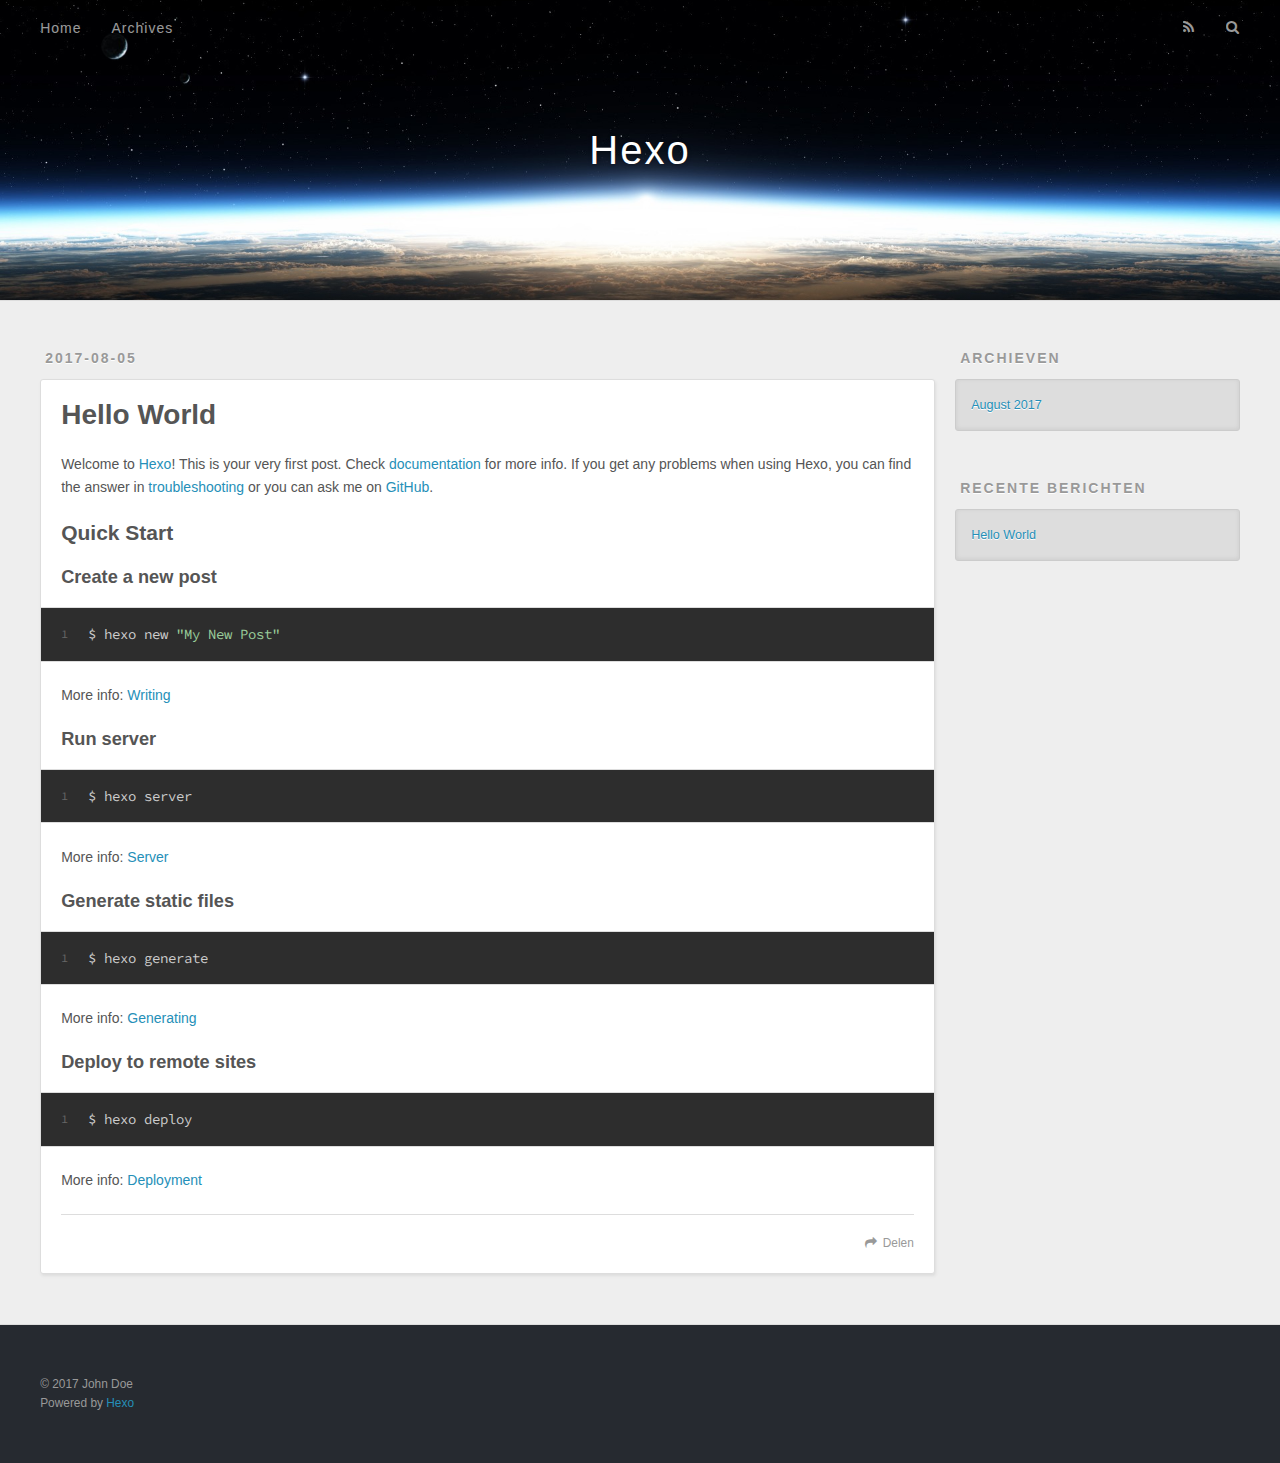
<file: index.html>
<!DOCTYPE html>
<html>
<head>
  <meta charset="utf-8">
  
  <title>Hexo</title>
  <meta name="viewport" content="width=device-width, initial-scale=1, maximum-scale=1">
  <meta property="og:type" content="website">
<meta property="og:title" content="Hexo">
<meta property="og:url" content="http://yoursite.com/index.html">
<meta property="og:site_name" content="Hexo">
<meta name="twitter:card" content="summary">
<meta name="twitter:title" content="Hexo">
  
    <link rel="alternate" href="/atom.xml" title="Hexo" type="application/atom+xml">
  
  
    <link rel="icon" href="/favicon.png">
  
  
    <link href="//fonts.googleapis.com/css?family=Source+Code+Pro" rel="stylesheet" type="text/css">
  
  <link rel="stylesheet" href="/css/style.css">
  

</head>

<body>
  <div id="container">
    <div id="wrap">
      <header id="header">
  <div id="banner"></div>
  <div id="header-outer" class="outer">
    <div id="header-title" class="inner">
      <h1 id="logo-wrap">
        <a href="/" id="logo">Hexo</a>
      </h1>
      
    </div>
    <div id="header-inner" class="inner">
      <nav id="main-nav">
        <a id="main-nav-toggle" class="nav-icon"></a>
        
          <a class="main-nav-link" href="/">Home</a>
        
          <a class="main-nav-link" href="/archives">Archives</a>
        
      </nav>
      <nav id="sub-nav">
        
          <a id="nav-rss-link" class="nav-icon" href="/atom.xml" title="RSS Feed"></a>
        
        <a id="nav-search-btn" class="nav-icon" title="Zoeken"></a>
      </nav>
      <div id="search-form-wrap">
        <form action="//google.com/search" method="get" accept-charset="UTF-8" class="search-form"><input type="search" name="q" class="search-form-input" placeholder="Search"><button type="submit" class="search-form-submit">&#xF002;</button><input type="hidden" name="sitesearch" value="http://yoursite.com"></form>
      </div>
    </div>
  </div>
</header>
      <div class="outer">
        <section id="main">
  
    <article id="post-hello-world" class="article article-type-post" itemscope itemprop="blogPost">
  <div class="article-meta">
    <a href="/2017/08/05/hello-world/" class="article-date">
  <time datetime="2017-08-05T13:48:56.710Z" itemprop="datePublished">2017-08-05</time>
</a>
    
  </div>
  <div class="article-inner">
    
    
      <header class="article-header">
        
  
    <h1 itemprop="name">
      <a class="article-title" href="/2017/08/05/hello-world/">Hello World</a>
    </h1>
  

      </header>
    
    <div class="article-entry" itemprop="articleBody">
      
        <p>Welcome to <a href="https://hexo.io/" target="_blank" rel="external">Hexo</a>! This is your very first post. Check <a href="https://hexo.io/docs/" target="_blank" rel="external">documentation</a> for more info. If you get any problems when using Hexo, you can find the answer in <a href="https://hexo.io/docs/troubleshooting.html" target="_blank" rel="external">troubleshooting</a> or you can ask me on <a href="https://github.com/hexojs/hexo/issues" target="_blank" rel="external">GitHub</a>.</p>
<h2 id="Quick-Start"><a href="#Quick-Start" class="headerlink" title="Quick Start"></a>Quick Start</h2><h3 id="Create-a-new-post"><a href="#Create-a-new-post" class="headerlink" title="Create a new post"></a>Create a new post</h3><figure class="highlight bash"><table><tr><td class="gutter"><pre><div class="line">1</div></pre></td><td class="code"><pre><div class="line">$ hexo new <span class="string">"My New Post"</span></div></pre></td></tr></table></figure>
<p>More info: <a href="https://hexo.io/docs/writing.html" target="_blank" rel="external">Writing</a></p>
<h3 id="Run-server"><a href="#Run-server" class="headerlink" title="Run server"></a>Run server</h3><figure class="highlight bash"><table><tr><td class="gutter"><pre><div class="line">1</div></pre></td><td class="code"><pre><div class="line">$ hexo server</div></pre></td></tr></table></figure>
<p>More info: <a href="https://hexo.io/docs/server.html" target="_blank" rel="external">Server</a></p>
<h3 id="Generate-static-files"><a href="#Generate-static-files" class="headerlink" title="Generate static files"></a>Generate static files</h3><figure class="highlight bash"><table><tr><td class="gutter"><pre><div class="line">1</div></pre></td><td class="code"><pre><div class="line">$ hexo generate</div></pre></td></tr></table></figure>
<p>More info: <a href="https://hexo.io/docs/generating.html" target="_blank" rel="external">Generating</a></p>
<h3 id="Deploy-to-remote-sites"><a href="#Deploy-to-remote-sites" class="headerlink" title="Deploy to remote sites"></a>Deploy to remote sites</h3><figure class="highlight bash"><table><tr><td class="gutter"><pre><div class="line">1</div></pre></td><td class="code"><pre><div class="line">$ hexo deploy</div></pre></td></tr></table></figure>
<p>More info: <a href="https://hexo.io/docs/deployment.html" target="_blank" rel="external">Deployment</a></p>

      
    </div>
    <footer class="article-footer">
      <a data-url="http://yoursite.com/2017/08/05/hello-world/" data-id="cj5zdnp510000h8sccqe6cg66" class="article-share-link">Delen</a>
      
      
    </footer>
  </div>
  
</article>


  

</section>
        
          <aside id="sidebar">
  
    

  
    

  
    
  
    
  <div class="widget-wrap">
    <h3 class="widget-title">Archieven</h3>
    <div class="widget">
      <ul class="archive-list"><li class="archive-list-item"><a class="archive-list-link" href="/archives/2017/08/">August 2017</a></li></ul>
    </div>
  </div>


  
    
  <div class="widget-wrap">
    <h3 class="widget-title">Recente berichten</h3>
    <div class="widget">
      <ul>
        
          <li>
            <a href="/2017/08/05/hello-world/">Hello World</a>
          </li>
        
      </ul>
    </div>
  </div>

  
</aside>
        
      </div>
      <footer id="footer">
  
  <div class="outer">
    <div id="footer-info" class="inner">
      &copy; 2017 John Doe<br>
      Powered by <a href="http://hexo.io/" target="_blank">Hexo</a>
    </div>
  </div>
</footer>
    </div>
    <nav id="mobile-nav">
  
    <a href="/" class="mobile-nav-link">Home</a>
  
    <a href="/archives" class="mobile-nav-link">Archives</a>
  
</nav>
    

<script src="//ajax.googleapis.com/ajax/libs/jquery/2.0.3/jquery.min.js"></script>


  <link rel="stylesheet" href="/fancybox/jquery.fancybox.css">
  <script src="/fancybox/jquery.fancybox.pack.js"></script>


<script src="/js/script.js"></script>

  </div>
</body>
</html>
</file>
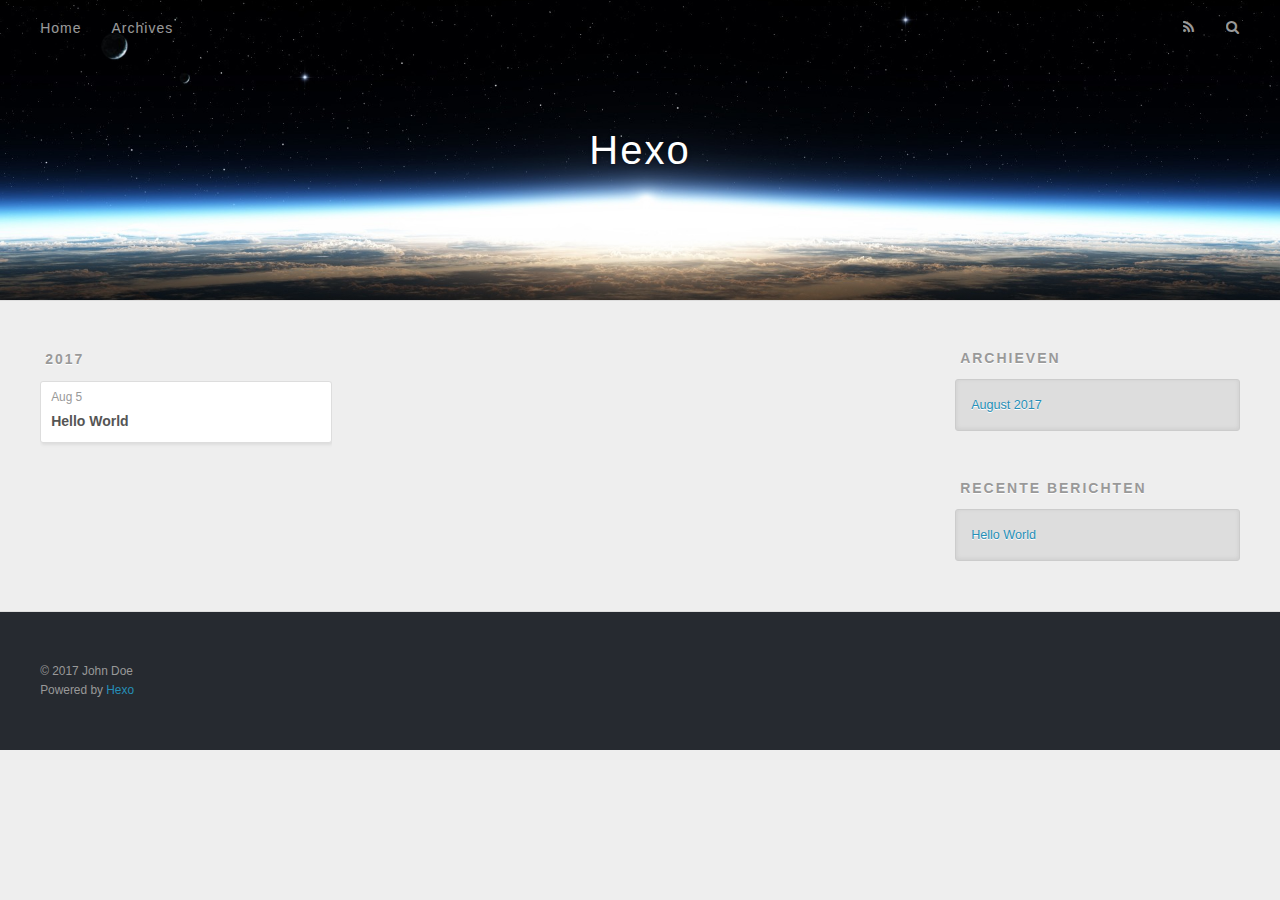
<file: archives/index.html>
<!DOCTYPE html>
<html>
<head>
  <meta charset="utf-8">
  
  <title>Archieven | Hexo</title>
  <meta name="viewport" content="width=device-width, initial-scale=1, maximum-scale=1">
  <meta property="og:type" content="website">
<meta property="og:title" content="Hexo">
<meta property="og:url" content="http://yoursite.com/archives/index.html">
<meta property="og:site_name" content="Hexo">
<meta name="twitter:card" content="summary">
<meta name="twitter:title" content="Hexo">
  
    <link rel="alternate" href="/atom.xml" title="Hexo" type="application/atom+xml">
  
  
    <link rel="icon" href="/favicon.png">
  
  
    <link href="//fonts.googleapis.com/css?family=Source+Code+Pro" rel="stylesheet" type="text/css">
  
  <link rel="stylesheet" href="/css/style.css">
  

</head>

<body>
  <div id="container">
    <div id="wrap">
      <header id="header">
  <div id="banner"></div>
  <div id="header-outer" class="outer">
    <div id="header-title" class="inner">
      <h1 id="logo-wrap">
        <a href="/" id="logo">Hexo</a>
      </h1>
      
    </div>
    <div id="header-inner" class="inner">
      <nav id="main-nav">
        <a id="main-nav-toggle" class="nav-icon"></a>
        
          <a class="main-nav-link" href="/">Home</a>
        
          <a class="main-nav-link" href="/archives">Archives</a>
        
      </nav>
      <nav id="sub-nav">
        
          <a id="nav-rss-link" class="nav-icon" href="/atom.xml" title="RSS Feed"></a>
        
        <a id="nav-search-btn" class="nav-icon" title="Zoeken"></a>
      </nav>
      <div id="search-form-wrap">
        <form action="//google.com/search" method="get" accept-charset="UTF-8" class="search-form"><input type="search" name="q" class="search-form-input" placeholder="Search"><button type="submit" class="search-form-submit">&#xF002;</button><input type="hidden" name="sitesearch" value="http://yoursite.com"></form>
      </div>
    </div>
  </div>
</header>
      <div class="outer">
        <section id="main">
  
  
    
    
      
      
      <section class="archives-wrap">
        <div class="archive-year-wrap">
          <a href="/archives/2017" class="archive-year">2017</a>
        </div>
        <div class="archives">
    
    <article class="archive-article archive-type-post">
  <div class="archive-article-inner">
    <header class="archive-article-header">
      <a href="/2017/08/05/hello-world/" class="archive-article-date">
  <time datetime="2017-08-05T13:48:56.710Z" itemprop="datePublished">Aug 5</time>
</a>
      
  
    <h1 itemprop="name">
      <a class="archive-article-title" href="/2017/08/05/hello-world/">Hello World</a>
    </h1>
  

    </header>
  </div>
</article>
  
  
    </div></section>
  

</section>
        
          <aside id="sidebar">
  
    

  
    

  
    
  
    
  <div class="widget-wrap">
    <h3 class="widget-title">Archieven</h3>
    <div class="widget">
      <ul class="archive-list"><li class="archive-list-item"><a class="archive-list-link" href="/archives/2017/08/">August 2017</a></li></ul>
    </div>
  </div>


  
    
  <div class="widget-wrap">
    <h3 class="widget-title">Recente berichten</h3>
    <div class="widget">
      <ul>
        
          <li>
            <a href="/2017/08/05/hello-world/">Hello World</a>
          </li>
        
      </ul>
    </div>
  </div>

  
</aside>
        
      </div>
      <footer id="footer">
  
  <div class="outer">
    <div id="footer-info" class="inner">
      &copy; 2017 John Doe<br>
      Powered by <a href="http://hexo.io/" target="_blank">Hexo</a>
    </div>
  </div>
</footer>
    </div>
    <nav id="mobile-nav">
  
    <a href="/" class="mobile-nav-link">Home</a>
  
    <a href="/archives" class="mobile-nav-link">Archives</a>
  
</nav>
    

<script src="//ajax.googleapis.com/ajax/libs/jquery/2.0.3/jquery.min.js"></script>


  <link rel="stylesheet" href="/fancybox/jquery.fancybox.css">
  <script src="/fancybox/jquery.fancybox.pack.js"></script>


<script src="/js/script.js"></script>

  </div>
</body>
</html>
</file>
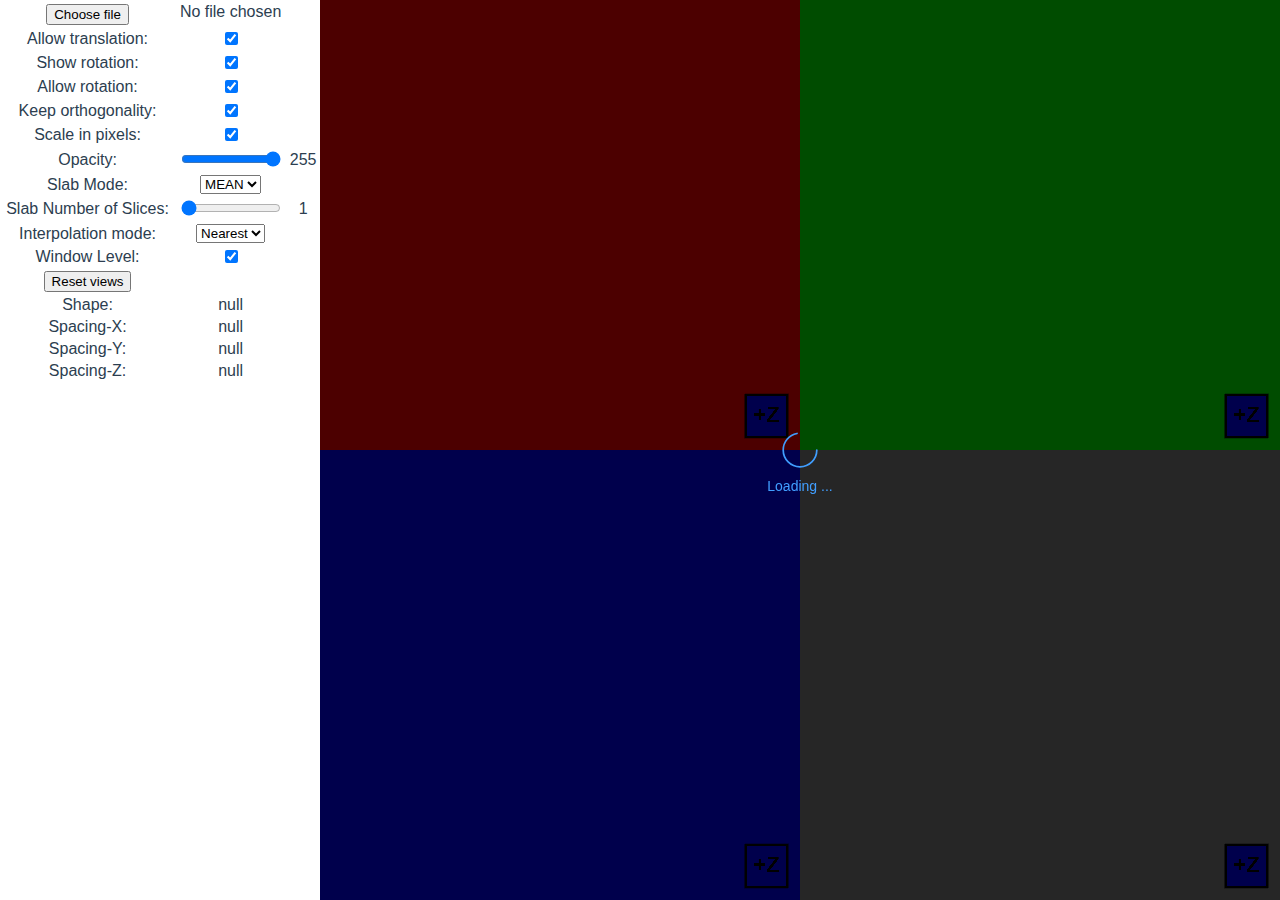
<file: mpr/index.html>
<!doctype html><html lang=""><head><meta charset="utf-8"><meta http-equiv="X-UA-Compatible" content="IE=edge"><meta name="viewport" content="width=device-width,initial-scale=1"><title>MPR Viewer</title><script defer="defer" src="/mpr/js/chunk-vendors.d133ec27.js"></script><script defer="defer" src="/mpr/js/app.61e43309.js"></script><link href="/mpr/css/chunk-vendors.890dafc3.css" rel="stylesheet"><link href="/mpr/css/app.7b713a02.css" rel="stylesheet"></head><body><noscript><strong>We're sorry but MPR Viewer doesn't work properly without JavaScript enabled. Please enable it to continue.</strong></noscript><div id="app"></div></body></html>
</file>
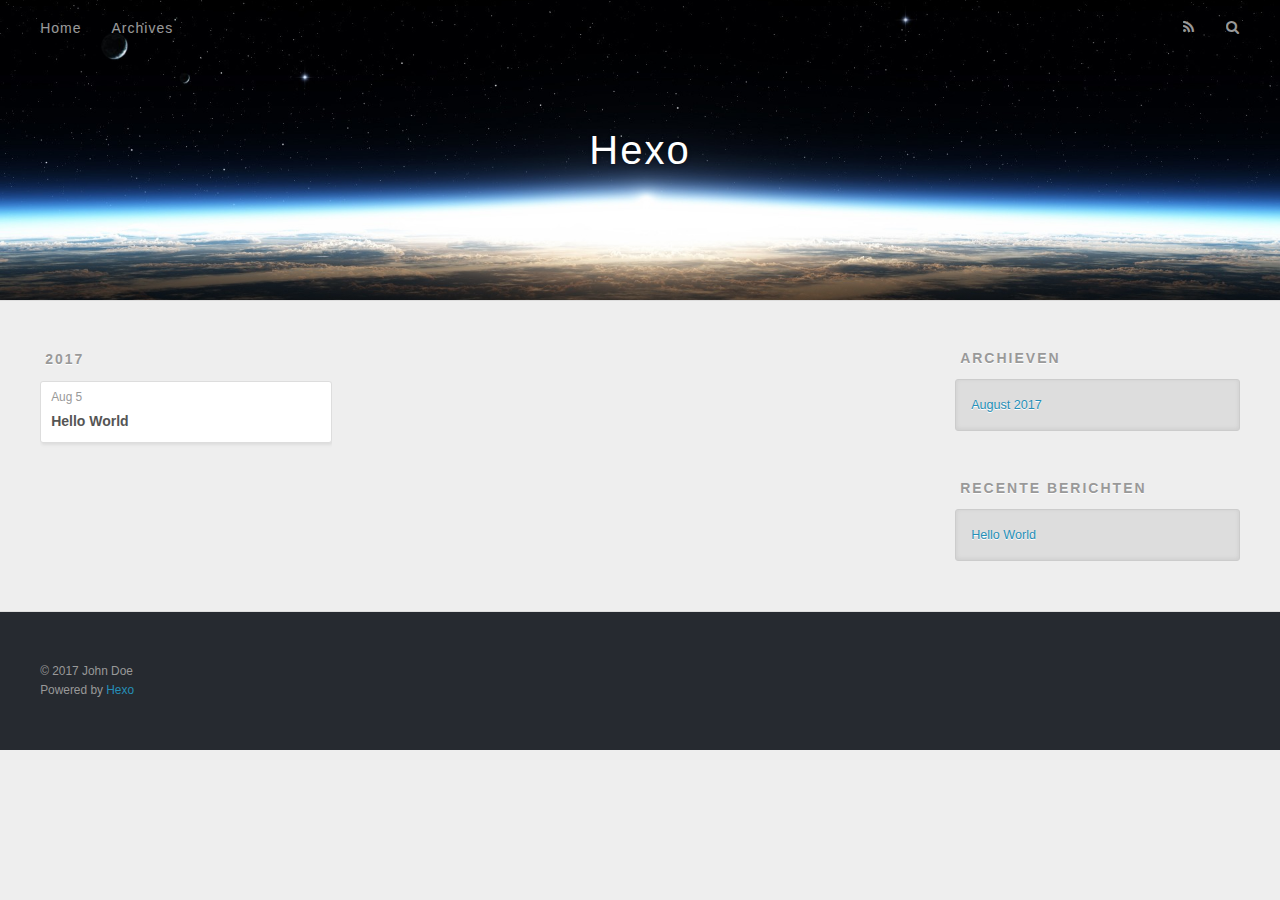
<file: archives/2017/index.html>
<!DOCTYPE html>
<html>
<head>
  <meta charset="utf-8">
  
  <title>Archieven: 2017 | Hexo</title>
  <meta name="viewport" content="width=device-width, initial-scale=1, maximum-scale=1">
  <meta property="og:type" content="website">
<meta property="og:title" content="Hexo">
<meta property="og:url" content="http://yoursite.com/archives/2017/index.html">
<meta property="og:site_name" content="Hexo">
<meta name="twitter:card" content="summary">
<meta name="twitter:title" content="Hexo">
  
    <link rel="alternate" href="/atom.xml" title="Hexo" type="application/atom+xml">
  
  
    <link rel="icon" href="/favicon.png">
  
  
    <link href="//fonts.googleapis.com/css?family=Source+Code+Pro" rel="stylesheet" type="text/css">
  
  <link rel="stylesheet" href="/css/style.css">
  

</head>

<body>
  <div id="container">
    <div id="wrap">
      <header id="header">
  <div id="banner"></div>
  <div id="header-outer" class="outer">
    <div id="header-title" class="inner">
      <h1 id="logo-wrap">
        <a href="/" id="logo">Hexo</a>
      </h1>
      
    </div>
    <div id="header-inner" class="inner">
      <nav id="main-nav">
        <a id="main-nav-toggle" class="nav-icon"></a>
        
          <a class="main-nav-link" href="/">Home</a>
        
          <a class="main-nav-link" href="/archives">Archives</a>
        
      </nav>
      <nav id="sub-nav">
        
          <a id="nav-rss-link" class="nav-icon" href="/atom.xml" title="RSS Feed"></a>
        
        <a id="nav-search-btn" class="nav-icon" title="Zoeken"></a>
      </nav>
      <div id="search-form-wrap">
        <form action="//google.com/search" method="get" accept-charset="UTF-8" class="search-form"><input type="search" name="q" class="search-form-input" placeholder="Search"><button type="submit" class="search-form-submit">&#xF002;</button><input type="hidden" name="sitesearch" value="http://yoursite.com"></form>
      </div>
    </div>
  </div>
</header>
      <div class="outer">
        <section id="main">
  
  
    
    
      
      
      <section class="archives-wrap">
        <div class="archive-year-wrap">
          <a href="/archives/2017" class="archive-year">2017</a>
        </div>
        <div class="archives">
    
    <article class="archive-article archive-type-post">
  <div class="archive-article-inner">
    <header class="archive-article-header">
      <a href="/2017/08/05/hello-world/" class="archive-article-date">
  <time datetime="2017-08-05T13:48:56.710Z" itemprop="datePublished">Aug 5</time>
</a>
      
  
    <h1 itemprop="name">
      <a class="archive-article-title" href="/2017/08/05/hello-world/">Hello World</a>
    </h1>
  

    </header>
  </div>
</article>
  
  
    </div></section>
  

</section>
        
          <aside id="sidebar">
  
    

  
    

  
    
  
    
  <div class="widget-wrap">
    <h3 class="widget-title">Archieven</h3>
    <div class="widget">
      <ul class="archive-list"><li class="archive-list-item"><a class="archive-list-link" href="/archives/2017/08/">August 2017</a></li></ul>
    </div>
  </div>


  
    
  <div class="widget-wrap">
    <h3 class="widget-title">Recente berichten</h3>
    <div class="widget">
      <ul>
        
          <li>
            <a href="/2017/08/05/hello-world/">Hello World</a>
          </li>
        
      </ul>
    </div>
  </div>

  
</aside>
        
      </div>
      <footer id="footer">
  
  <div class="outer">
    <div id="footer-info" class="inner">
      &copy; 2017 John Doe<br>
      Powered by <a href="http://hexo.io/" target="_blank">Hexo</a>
    </div>
  </div>
</footer>
    </div>
    <nav id="mobile-nav">
  
    <a href="/" class="mobile-nav-link">Home</a>
  
    <a href="/archives" class="mobile-nav-link">Archives</a>
  
</nav>
    

<script src="//ajax.googleapis.com/ajax/libs/jquery/2.0.3/jquery.min.js"></script>


  <link rel="stylesheet" href="/fancybox/jquery.fancybox.css">
  <script src="/fancybox/jquery.fancybox.pack.js"></script>


<script src="/js/script.js"></script>

  </div>
</body>
</html>
</file>
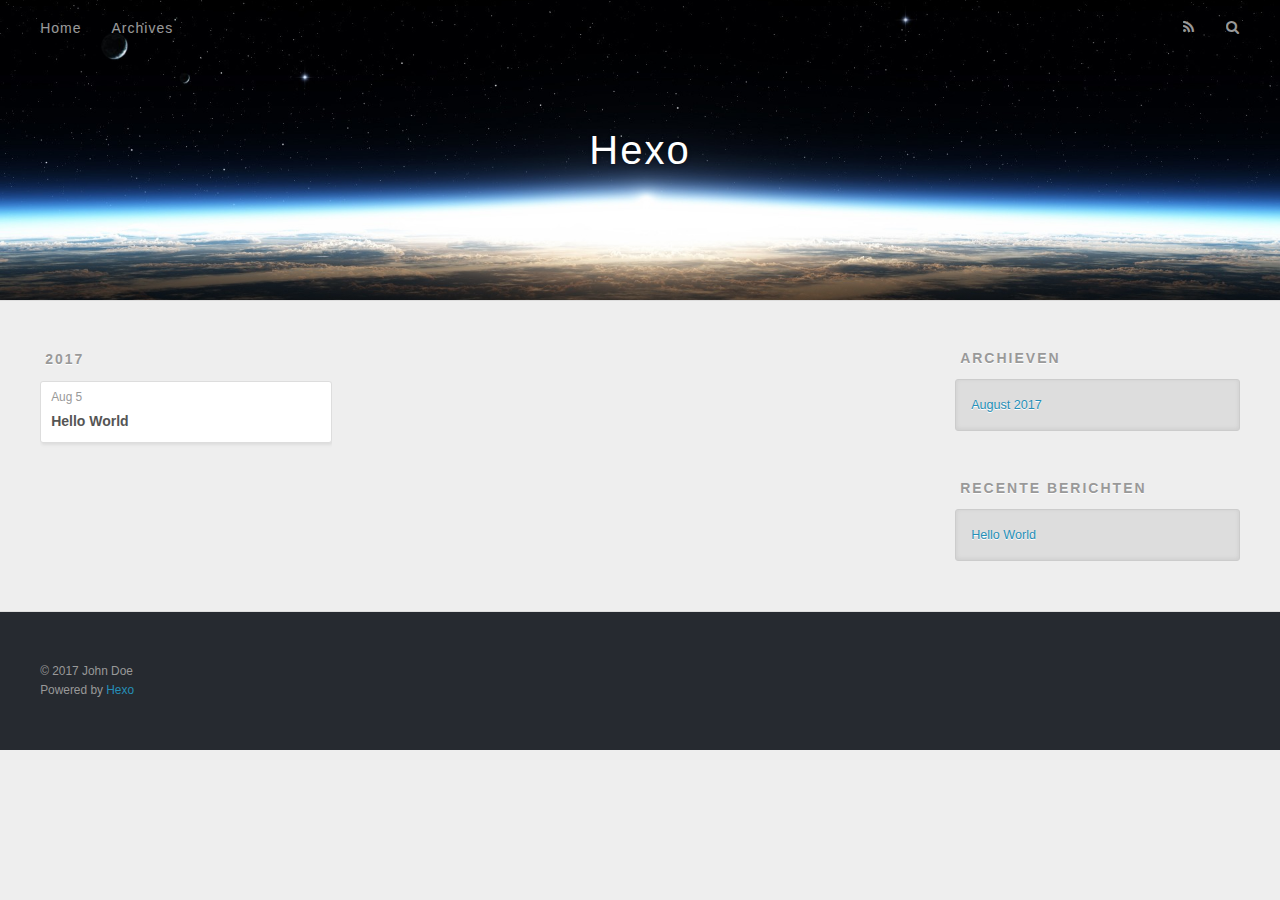
<file: archives/2017/08/index.html>
<!DOCTYPE html>
<html>
<head>
  <meta charset="utf-8">
  
  <title>Archieven: 2017/8 | Hexo</title>
  <meta name="viewport" content="width=device-width, initial-scale=1, maximum-scale=1">
  <meta property="og:type" content="website">
<meta property="og:title" content="Hexo">
<meta property="og:url" content="http://yoursite.com/archives/2017/08/index.html">
<meta property="og:site_name" content="Hexo">
<meta name="twitter:card" content="summary">
<meta name="twitter:title" content="Hexo">
  
    <link rel="alternate" href="/atom.xml" title="Hexo" type="application/atom+xml">
  
  
    <link rel="icon" href="/favicon.png">
  
  
    <link href="//fonts.googleapis.com/css?family=Source+Code+Pro" rel="stylesheet" type="text/css">
  
  <link rel="stylesheet" href="/css/style.css">
  

</head>

<body>
  <div id="container">
    <div id="wrap">
      <header id="header">
  <div id="banner"></div>
  <div id="header-outer" class="outer">
    <div id="header-title" class="inner">
      <h1 id="logo-wrap">
        <a href="/" id="logo">Hexo</a>
      </h1>
      
    </div>
    <div id="header-inner" class="inner">
      <nav id="main-nav">
        <a id="main-nav-toggle" class="nav-icon"></a>
        
          <a class="main-nav-link" href="/">Home</a>
        
          <a class="main-nav-link" href="/archives">Archives</a>
        
      </nav>
      <nav id="sub-nav">
        
          <a id="nav-rss-link" class="nav-icon" href="/atom.xml" title="RSS Feed"></a>
        
        <a id="nav-search-btn" class="nav-icon" title="Zoeken"></a>
      </nav>
      <div id="search-form-wrap">
        <form action="//google.com/search" method="get" accept-charset="UTF-8" class="search-form"><input type="search" name="q" class="search-form-input" placeholder="Search"><button type="submit" class="search-form-submit">&#xF002;</button><input type="hidden" name="sitesearch" value="http://yoursite.com"></form>
      </div>
    </div>
  </div>
</header>
      <div class="outer">
        <section id="main">
  
  
    
    
      
      
      <section class="archives-wrap">
        <div class="archive-year-wrap">
          <a href="/archives/2017" class="archive-year">2017</a>
        </div>
        <div class="archives">
    
    <article class="archive-article archive-type-post">
  <div class="archive-article-inner">
    <header class="archive-article-header">
      <a href="/2017/08/05/hello-world/" class="archive-article-date">
  <time datetime="2017-08-05T13:48:56.710Z" itemprop="datePublished">Aug 5</time>
</a>
      
  
    <h1 itemprop="name">
      <a class="archive-article-title" href="/2017/08/05/hello-world/">Hello World</a>
    </h1>
  

    </header>
  </div>
</article>
  
  
    </div></section>
  

</section>
        
          <aside id="sidebar">
  
    

  
    

  
    
  
    
  <div class="widget-wrap">
    <h3 class="widget-title">Archieven</h3>
    <div class="widget">
      <ul class="archive-list"><li class="archive-list-item"><a class="archive-list-link" href="/archives/2017/08/">August 2017</a></li></ul>
    </div>
  </div>


  
    
  <div class="widget-wrap">
    <h3 class="widget-title">Recente berichten</h3>
    <div class="widget">
      <ul>
        
          <li>
            <a href="/2017/08/05/hello-world/">Hello World</a>
          </li>
        
      </ul>
    </div>
  </div>

  
</aside>
        
      </div>
      <footer id="footer">
  
  <div class="outer">
    <div id="footer-info" class="inner">
      &copy; 2017 John Doe<br>
      Powered by <a href="http://hexo.io/" target="_blank">Hexo</a>
    </div>
  </div>
</footer>
    </div>
    <nav id="mobile-nav">
  
    <a href="/" class="mobile-nav-link">Home</a>
  
    <a href="/archives" class="mobile-nav-link">Archives</a>
  
</nav>
    

<script src="//ajax.googleapis.com/ajax/libs/jquery/2.0.3/jquery.min.js"></script>


  <link rel="stylesheet" href="/fancybox/jquery.fancybox.css">
  <script src="/fancybox/jquery.fancybox.pack.js"></script>


<script src="/js/script.js"></script>

  </div>
</body>
</html>
</file>
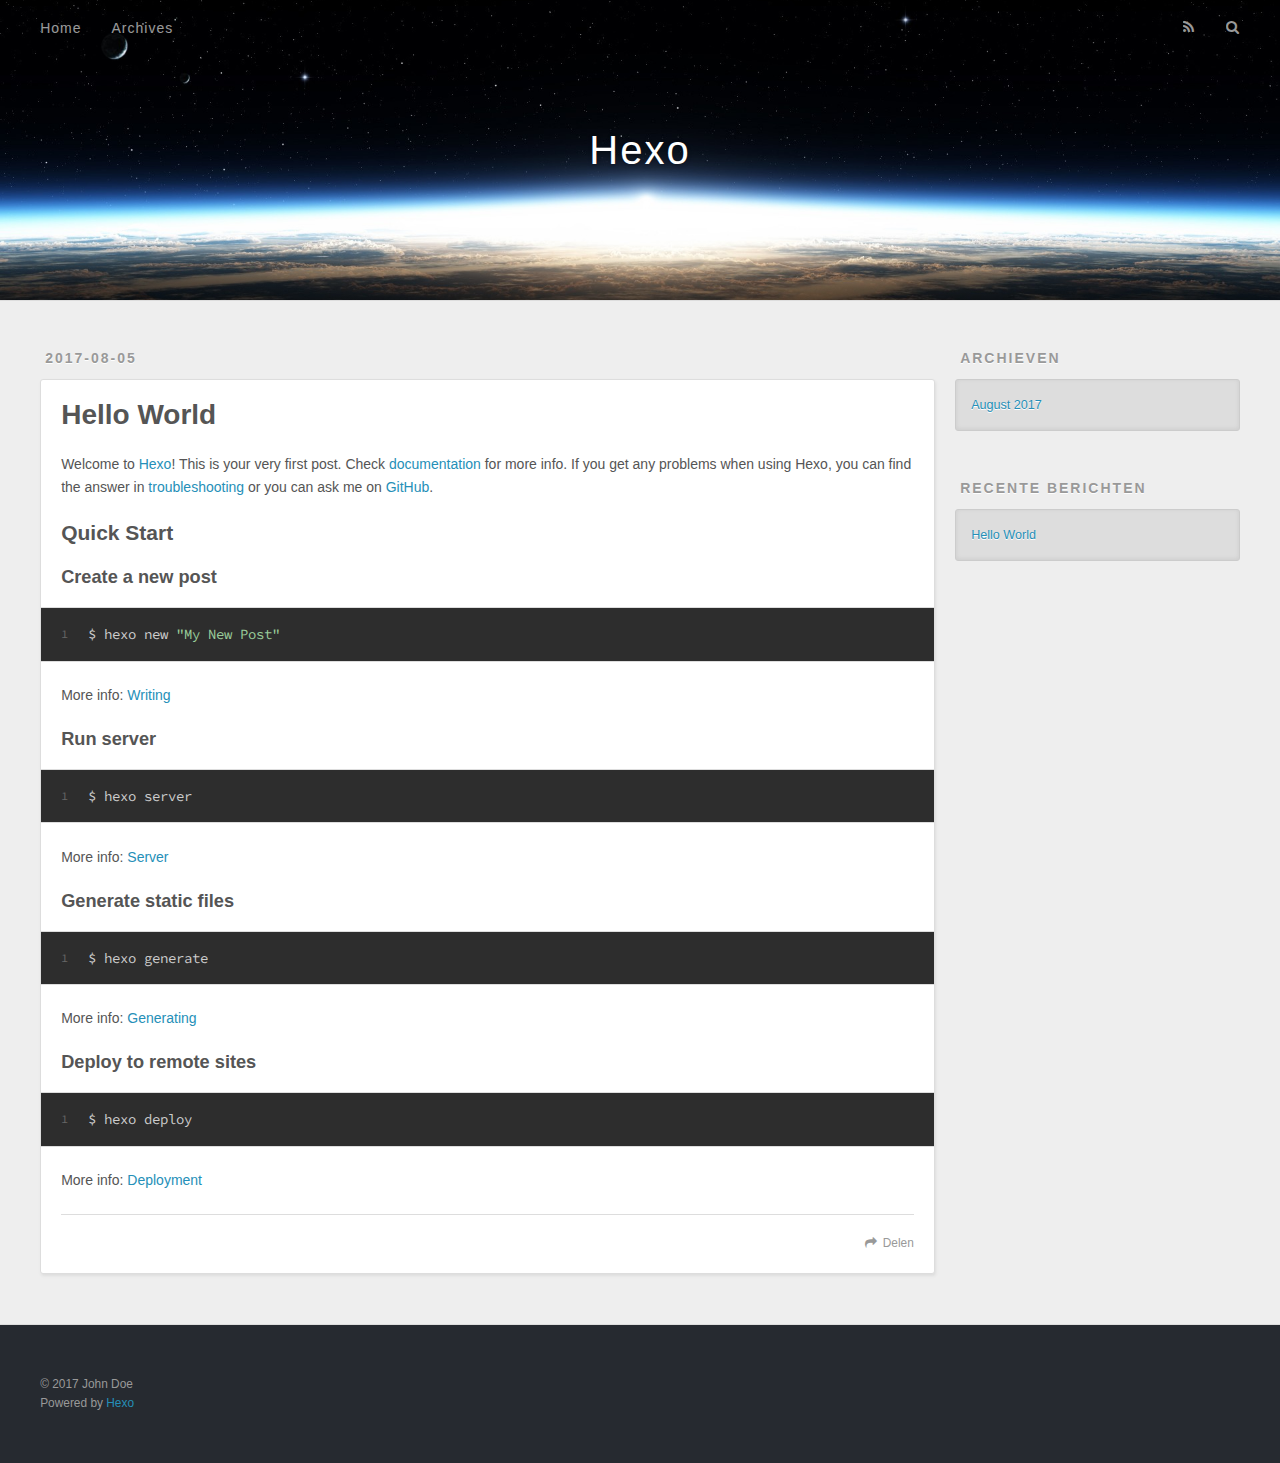
<file: 2017/08/05/hello-world/index.html>
<!DOCTYPE html>
<html>
<head>
  <meta charset="utf-8">
  
  <title>Hello World | Hexo</title>
  <meta name="viewport" content="width=device-width, initial-scale=1, maximum-scale=1">
  <meta name="description" content="Welcome to Hexo! This is your very first post. Check documentation for more info. If you get any problems when using Hexo, you can find the answer in troubleshooting or you can ask me on GitHub. Quick">
<meta property="og:type" content="article">
<meta property="og:title" content="Hello World">
<meta property="og:url" content="http://yoursite.com/2017/08/05/hello-world/index.html">
<meta property="og:site_name" content="Hexo">
<meta property="og:description" content="Welcome to Hexo! This is your very first post. Check documentation for more info. If you get any problems when using Hexo, you can find the answer in troubleshooting or you can ask me on GitHub. Quick">
<meta property="og:updated_time" content="2017-08-05T13:48:58.000Z">
<meta name="twitter:card" content="summary">
<meta name="twitter:title" content="Hello World">
<meta name="twitter:description" content="Welcome to Hexo! This is your very first post. Check documentation for more info. If you get any problems when using Hexo, you can find the answer in troubleshooting or you can ask me on GitHub. Quick">
  
    <link rel="alternate" href="/atom.xml" title="Hexo" type="application/atom+xml">
  
  
    <link rel="icon" href="/favicon.png">
  
  
    <link href="//fonts.googleapis.com/css?family=Source+Code+Pro" rel="stylesheet" type="text/css">
  
  <link rel="stylesheet" href="/css/style.css">
  

</head>

<body>
  <div id="container">
    <div id="wrap">
      <header id="header">
  <div id="banner"></div>
  <div id="header-outer" class="outer">
    <div id="header-title" class="inner">
      <h1 id="logo-wrap">
        <a href="/" id="logo">Hexo</a>
      </h1>
      
    </div>
    <div id="header-inner" class="inner">
      <nav id="main-nav">
        <a id="main-nav-toggle" class="nav-icon"></a>
        
          <a class="main-nav-link" href="/">Home</a>
        
          <a class="main-nav-link" href="/archives">Archives</a>
        
      </nav>
      <nav id="sub-nav">
        
          <a id="nav-rss-link" class="nav-icon" href="/atom.xml" title="RSS Feed"></a>
        
        <a id="nav-search-btn" class="nav-icon" title="Zoeken"></a>
      </nav>
      <div id="search-form-wrap">
        <form action="//google.com/search" method="get" accept-charset="UTF-8" class="search-form"><input type="search" name="q" class="search-form-input" placeholder="Search"><button type="submit" class="search-form-submit">&#xF002;</button><input type="hidden" name="sitesearch" value="http://yoursite.com"></form>
      </div>
    </div>
  </div>
</header>
      <div class="outer">
        <section id="main"><article id="post-hello-world" class="article article-type-post" itemscope itemprop="blogPost">
  <div class="article-meta">
    <a href="/2017/08/05/hello-world/" class="article-date">
  <time datetime="2017-08-05T13:48:56.710Z" itemprop="datePublished">2017-08-05</time>
</a>
    
  </div>
  <div class="article-inner">
    
    
      <header class="article-header">
        
  
    <h1 class="article-title" itemprop="name">
      Hello World
    </h1>
  

      </header>
    
    <div class="article-entry" itemprop="articleBody">
      
        <p>Welcome to <a href="https://hexo.io/" target="_blank" rel="external">Hexo</a>! This is your very first post. Check <a href="https://hexo.io/docs/" target="_blank" rel="external">documentation</a> for more info. If you get any problems when using Hexo, you can find the answer in <a href="https://hexo.io/docs/troubleshooting.html" target="_blank" rel="external">troubleshooting</a> or you can ask me on <a href="https://github.com/hexojs/hexo/issues" target="_blank" rel="external">GitHub</a>.</p>
<h2 id="Quick-Start"><a href="#Quick-Start" class="headerlink" title="Quick Start"></a>Quick Start</h2><h3 id="Create-a-new-post"><a href="#Create-a-new-post" class="headerlink" title="Create a new post"></a>Create a new post</h3><figure class="highlight bash"><table><tr><td class="gutter"><pre><div class="line">1</div></pre></td><td class="code"><pre><div class="line">$ hexo new <span class="string">"My New Post"</span></div></pre></td></tr></table></figure>
<p>More info: <a href="https://hexo.io/docs/writing.html" target="_blank" rel="external">Writing</a></p>
<h3 id="Run-server"><a href="#Run-server" class="headerlink" title="Run server"></a>Run server</h3><figure class="highlight bash"><table><tr><td class="gutter"><pre><div class="line">1</div></pre></td><td class="code"><pre><div class="line">$ hexo server</div></pre></td></tr></table></figure>
<p>More info: <a href="https://hexo.io/docs/server.html" target="_blank" rel="external">Server</a></p>
<h3 id="Generate-static-files"><a href="#Generate-static-files" class="headerlink" title="Generate static files"></a>Generate static files</h3><figure class="highlight bash"><table><tr><td class="gutter"><pre><div class="line">1</div></pre></td><td class="code"><pre><div class="line">$ hexo generate</div></pre></td></tr></table></figure>
<p>More info: <a href="https://hexo.io/docs/generating.html" target="_blank" rel="external">Generating</a></p>
<h3 id="Deploy-to-remote-sites"><a href="#Deploy-to-remote-sites" class="headerlink" title="Deploy to remote sites"></a>Deploy to remote sites</h3><figure class="highlight bash"><table><tr><td class="gutter"><pre><div class="line">1</div></pre></td><td class="code"><pre><div class="line">$ hexo deploy</div></pre></td></tr></table></figure>
<p>More info: <a href="https://hexo.io/docs/deployment.html" target="_blank" rel="external">Deployment</a></p>

      
    </div>
    <footer class="article-footer">
      <a data-url="http://yoursite.com/2017/08/05/hello-world/" data-id="cj5zdnp510000h8sccqe6cg66" class="article-share-link">Delen</a>
      
      
    </footer>
  </div>
  
    
  
</article>

</section>
        
          <aside id="sidebar">
  
    

  
    

  
    
  
    
  <div class="widget-wrap">
    <h3 class="widget-title">Archieven</h3>
    <div class="widget">
      <ul class="archive-list"><li class="archive-list-item"><a class="archive-list-link" href="/archives/2017/08/">August 2017</a></li></ul>
    </div>
  </div>


  
    
  <div class="widget-wrap">
    <h3 class="widget-title">Recente berichten</h3>
    <div class="widget">
      <ul>
        
          <li>
            <a href="/2017/08/05/hello-world/">Hello World</a>
          </li>
        
      </ul>
    </div>
  </div>

  
</aside>
        
      </div>
      <footer id="footer">
  
  <div class="outer">
    <div id="footer-info" class="inner">
      &copy; 2017 John Doe<br>
      Powered by <a href="http://hexo.io/" target="_blank">Hexo</a>
    </div>
  </div>
</footer>
    </div>
    <nav id="mobile-nav">
  
    <a href="/" class="mobile-nav-link">Home</a>
  
    <a href="/archives" class="mobile-nav-link">Archives</a>
  
</nav>
    

<script src="//ajax.googleapis.com/ajax/libs/jquery/2.0.3/jquery.min.js"></script>


  <link rel="stylesheet" href="/fancybox/jquery.fancybox.css">
  <script src="/fancybox/jquery.fancybox.pack.js"></script>


<script src="/js/script.js"></script>

  </div>
</body>
</html>
</file>
<file: css/style.css>
body {
  width: 100%;
}
body:before,
body:after {
  content: "";
  display: table;
}
body:after {
  clear: both;
}
html,
body,
div,
span,
applet,
object,
iframe,
h1,
h2,
h3,
h4,
h5,
h6,
p,
blockquote,
pre,
a,
abbr,
acronym,
address,
big,
cite,
code,
del,
dfn,
em,
img,
ins,
kbd,
q,
s,
samp,
small,
strike,
strong,
sub,
sup,
tt,
var,
dl,
dt,
dd,
ol,
ul,
li,
fieldset,
form,
label,
legend,
table,
caption,
tbody,
tfoot,
thead,
tr,
th,
td {
  margin: 0;
  padding: 0;
  border: 0;
  outline: 0;
  font-weight: inherit;
  font-style: inherit;
  font-family: inherit;
  font-size: 100%;
  vertical-align: baseline;
}
body {
  line-height: 1;
  color: #000;
  background: #fff;
}
ol,
ul {
  list-style: none;
}
table {
  border-collapse: separate;
  border-spacing: 0;
  vertical-align: middle;
}
caption,
th,
td {
  text-align: left;
  font-weight: normal;
  vertical-align: middle;
}
a img {
  border: none;
}
input,
button {
  margin: 0;
  padding: 0;
}
input::-moz-focus-inner,
button::-moz-focus-inner {
  border: 0;
  padding: 0;
}
@font-face {
  font-family: FontAwesome;
  font-style: normal;
  font-weight: normal;
  src: url("fonts/fontawesome-webfont.eot?v=#4.0.3");
  src: url("fonts/fontawesome-webfont.eot?#iefix&v=#4.0.3") format("embedded-opentype"), url("fonts/fontawesome-webfont.woff?v=#4.0.3") format("woff"), url("fonts/fontawesome-webfont.ttf?v=#4.0.3") format("truetype"), url("fonts/fontawesome-webfont.svg#fontawesomeregular?v=#4.0.3") format("svg");
}
html,
body,
#container {
  height: 100%;
}
body {
  background: #eee;
  font: 14px "Helvetica Neue", Helvetica, Arial, sans-serif;
  -webkit-text-size-adjust: 100%;
}
.outer {
  max-width: 1220px;
  margin: 0 auto;
  padding: 0 20px;
}
.outer:before,
.outer:after {
  content: "";
  display: table;
}
.outer:after {
  clear: both;
}
.inner {
  display: inline;
  float: left;
  width: 98.33333333333333%;
  margin: 0 0.833333333333333%;
}
.left,
.alignleft {
  float: left;
}
.right,
.alignright {
  float: right;
}
.clear {
  clear: both;
}
#container {
  position: relative;
}
.mobile-nav-on {
  overflow: hidden;
}
#wrap {
  height: 100%;
  width: 100%;
  position: absolute;
  top: 0;
  left: 0;
  -webkit-transition: 0.2s ease-out;
  -moz-transition: 0.2s ease-out;
  -ms-transition: 0.2s ease-out;
  transition: 0.2s ease-out;
  z-index: 1;
  background: #eee;
}
.mobile-nav-on #wrap {
  left: 280px;
}
@media screen and (min-width: 768px) {
  #main {
    display: inline;
    float: left;
    width: 73.33333333333333%;
    margin: 0 0.833333333333333%;
  }
}
.article-date,
.article-category-link,
.archive-year,
.widget-title {
  text-decoration: none;
  text-transform: uppercase;
  letter-spacing: 2px;
  color: #999;
  margin-bottom: 1em;
  margin-left: 5px;
  line-height: 1em;
  text-shadow: 0 1px #fff;
  font-weight: bold;
}
.article-inner,
.archive-article-inner {
  background: #fff;
  -webkit-box-shadow: 1px 2px 3px #ddd;
  box-shadow: 1px 2px 3px #ddd;
  border: 1px solid #ddd;
  border-radius: 3px;
}
.article-entry h1,
.widget h1 {
  font-size: 2em;
}
.article-entry h2,
.widget h2 {
  font-size: 1.5em;
}
.article-entry h3,
.widget h3 {
  font-size: 1.3em;
}
.article-entry h4,
.widget h4 {
  font-size: 1.2em;
}
.article-entry h5,
.widget h5 {
  font-size: 1em;
}
.article-entry h6,
.widget h6 {
  font-size: 1em;
  color: #999;
}
.article-entry hr,
.widget hr {
  border: 1px dashed #ddd;
}
.article-entry strong,
.widget strong {
  font-weight: bold;
}
.article-entry em,
.widget em,
.article-entry cite,
.widget cite {
  font-style: italic;
}
.article-entry sup,
.widget sup,
.article-entry sub,
.widget sub {
  font-size: 0.75em;
  line-height: 0;
  position: relative;
  vertical-align: baseline;
}
.article-entry sup,
.widget sup {
  top: -0.5em;
}
.article-entry sub,
.widget sub {
  bottom: -0.2em;
}
.article-entry small,
.widget small {
  font-size: 0.85em;
}
.article-entry acronym,
.widget acronym,
.article-entry abbr,
.widget abbr {
  border-bottom: 1px dotted;
}
.article-entry ul,
.widget ul,
.article-entry ol,
.widget ol,
.article-entry dl,
.widget dl {
  margin: 0 20px;
  line-height: 1.6em;
}
.article-entry ul ul,
.widget ul ul,
.article-entry ol ul,
.widget ol ul,
.article-entry ul ol,
.widget ul ol,
.article-entry ol ol,
.widget ol ol {
  margin-top: 0;
  margin-bottom: 0;
}
.article-entry ul,
.widget ul {
  list-style: disc;
}
.article-entry ol,
.widget ol {
  list-style: decimal;
}
.article-entry dt,
.widget dt {
  font-weight: bold;
}
#header {
  height: 300px;
  position: relative;
  border-bottom: 1px solid #ddd;
}
#header:before,
#header:after {
  content: "";
  position: absolute;
  left: 0;
  right: 0;
  height: 40px;
}
#header:before {
  top: 0;
  background: -webkit-linear-gradient(rgba(0,0,0,0.2), transparent);
  background: -moz-linear-gradient(rgba(0,0,0,0.2), transparent);
  background: -ms-linear-gradient(rgba(0,0,0,0.2), transparent);
  background: linear-gradient(rgba(0,0,0,0.2), transparent);
}
#header:after {
  bottom: 0;
  background: -webkit-linear-gradient(transparent, rgba(0,0,0,0.2));
  background: -moz-linear-gradient(transparent, rgba(0,0,0,0.2));
  background: -ms-linear-gradient(transparent, rgba(0,0,0,0.2));
  background: linear-gradient(transparent, rgba(0,0,0,0.2));
}
#header-outer {
  height: 100%;
  position: relative;
}
#header-inner {
  position: relative;
  overflow: hidden;
}
#banner {
  position: absolute;
  top: 0;
  left: 0;
  width: 100%;
  height: 100%;
  background: url("images/banner.jpg") center #000;
  -webkit-background-size: cover;
  -moz-background-size: cover;
  background-size: cover;
  z-index: -1;
}
#header-title {
  text-align: center;
  height: 40px;
  position: absolute;
  top: 50%;
  left: 0;
  margin-top: -20px;
}
#logo,
#subtitle {
  text-decoration: none;
  color: #fff;
  font-weight: 300;
  text-shadow: 0 1px 4px rgba(0,0,0,0.3);
}
#logo {
  font-size: 40px;
  line-height: 40px;
  letter-spacing: 2px;
}
#subtitle {
  font-size: 16px;
  line-height: 16px;
  letter-spacing: 1px;
}
#subtitle-wrap {
  margin-top: 16px;
}
#main-nav {
  float: left;
  margin-left: -15px;
}
.nav-icon,
.main-nav-link {
  float: left;
  color: #fff;
  opacity: 0.6;
  text-decoration: none;
  text-shadow: 0 1px rgba(0,0,0,0.2);
  -webkit-transition: opacity 0.2s;
  -moz-transition: opacity 0.2s;
  -ms-transition: opacity 0.2s;
  transition: opacity 0.2s;
  display: block;
  padding: 20px 15px;
}
.nav-icon:hover,
.main-nav-link:hover {
  opacity: 1;
}
.nav-icon {
  font-family: FontAwesome;
  text-align: center;
  font-size: 14px;
  width: 14px;
  height: 14px;
  padding: 20px 15px;
  position: relative;
  cursor: pointer;
}
.main-nav-link {
  font-weight: 300;
  letter-spacing: 1px;
}
@media screen and (max-width: 479px) {
  .main-nav-link {
    display: none;
  }
}
#main-nav-toggle {
  display: none;
}
#main-nav-toggle:before {
  content: "\f0c9";
}
@media screen and (max-width: 479px) {
  #main-nav-toggle {
    display: block;
  }
}
#sub-nav {
  float: right;
  margin-right: -15px;
}
#nav-rss-link:before {
  content: "\f09e";
}
#nav-search-btn:before {
  content: "\f002";
}
#search-form-wrap {
  position: absolute;
  top: 15px;
  width: 150px;
  height: 30px;
  right: -150px;
  opacity: 0;
  -webkit-transition: 0.2s ease-out;
  -moz-transition: 0.2s ease-out;
  -ms-transition: 0.2s ease-out;
  transition: 0.2s ease-out;
}
#search-form-wrap.on {
  opacity: 1;
  right: 0;
}
@media screen and (max-width: 479px) {
  #search-form-wrap {
    width: 100%;
    right: -100%;
  }
}
.search-form {
  position: absolute;
  top: 0;
  left: 0;
  right: 0;
  background: #fff;
  padding: 5px 15px;
  border-radius: 15px;
  -webkit-box-shadow: 0 0 10px rgba(0,0,0,0.3);
  box-shadow: 0 0 10px rgba(0,0,0,0.3);
}
.search-form-input {
  border: none;
  background: none;
  color: #555;
  width: 100%;
  font: 13px "Helvetica Neue", Helvetica, Arial, sans-serif;
  outline: none;
}
.search-form-input::-webkit-search-results-decoration,
.search-form-input::-webkit-search-cancel-button {
  -webkit-appearance: none;
}
.search-form-submit {
  position: absolute;
  top: 50%;
  right: 10px;
  margin-top: -7px;
  font: 13px FontAwesome;
  border: none;
  background: none;
  color: #bbb;
  cursor: pointer;
}
.search-form-submit:hover,
.search-form-submit:focus {
  color: #777;
}
.article {
  margin: 50px 0;
}
.article-inner {
  overflow: hidden;
}
.article-meta:before,
.article-meta:after {
  content: "";
  display: table;
}
.article-meta:after {
  clear: both;
}
.article-date {
  float: left;
}
.article-category {
  float: left;
  line-height: 1em;
  color: #ccc;
  text-shadow: 0 1px #fff;
  margin-left: 8px;
}
.article-category:before {
  content: "\2022";
}
.article-category-link {
  margin: 0 12px 1em;
}
.article-header {
  padding: 20px 20px 0;
}
.article-title {
  text-decoration: none;
  font-size: 2em;
  font-weight: bold;
  color: #555;
  line-height: 1.1em;
  -webkit-transition: color 0.2s;
  -moz-transition: color 0.2s;
  -ms-transition: color 0.2s;
  transition: color 0.2s;
}
a.article-title:hover {
  color: #258fb8;
}
.article-entry {
  color: #555;
  padding: 0 20px;
}
.article-entry:before,
.article-entry:after {
  content: "";
  display: table;
}
.article-entry:after {
  clear: both;
}
.article-entry p,
.article-entry table {
  line-height: 1.6em;
  margin: 1.6em 0;
}
.article-entry h1,
.article-entry h2,
.article-entry h3,
.article-entry h4,
.article-entry h5,
.article-entry h6 {
  font-weight: bold;
}
.article-entry h1,
.article-entry h2,
.article-entry h3,
.article-entry h4,
.article-entry h5,
.article-entry h6 {
  line-height: 1.1em;
  margin: 1.1em 0;
}
.article-entry a {
  color: #258fb8;
  text-decoration: none;
}
.article-entry a:hover {
  text-decoration: underline;
}
.article-entry ul,
.article-entry ol,
.article-entry dl {
  margin-top: 1.6em;
  margin-bottom: 1.6em;
}
.article-entry img,
.article-entry video {
  max-width: 100%;
  height: auto;
  display: block;
  margin: auto;
}
.article-entry iframe {
  border: none;
}
.article-entry table {
  width: 100%;
  border-collapse: collapse;
  border-spacing: 0;
}
.article-entry th {
  font-weight: bold;
  border-bottom: 3px solid #ddd;
  padding-bottom: 0.5em;
}
.article-entry td {
  border-bottom: 1px solid #ddd;
  padding: 10px 0;
}
.article-entry blockquote {
  font-family: Georgia, "Times New Roman", serif;
  font-size: 1.4em;
  margin: 1.6em 20px;
  text-align: center;
}
.article-entry blockquote footer {
  font-size: 14px;
  margin: 1.6em 0;
  font-family: "Helvetica Neue", Helvetica, Arial, sans-serif;
}
.article-entry blockquote footer cite:before {
  content: "—";
  padding: 0 0.5em;
}
.article-entry .pullquote {
  text-align: left;
  width: 45%;
  margin: 0;
}
.article-entry .pullquote.left {
  margin-left: 0.5em;
  margin-right: 1em;
}
.article-entry .pullquote.right {
  margin-right: 0.5em;
  margin-left: 1em;
}
.article-entry .caption {
  color: #999;
  display: block;
  font-size: 0.9em;
  margin-top: 0.5em;
  position: relative;
  text-align: center;
}
.article-entry .video-container {
  position: relative;
  padding-top: 56.25%;
  height: 0;
  overflow: hidden;
}
.article-entry .video-container iframe,
.article-entry .video-container object,
.article-entry .video-container embed {
  position: absolute;
  top: 0;
  left: 0;
  width: 100%;
  height: 100%;
  margin-top: 0;
}
.article-more-link a {
  display: inline-block;
  line-height: 1em;
  padding: 6px 15px;
  border-radius: 15px;
  background: #eee;
  color: #999;
  text-shadow: 0 1px #fff;
  text-decoration: none;
}
.article-more-link a:hover {
  background: #258fb8;
  color: #fff;
  text-decoration: none;
  text-shadow: 0 1px #1e7293;
}
.article-footer {
  font-size: 0.85em;
  line-height: 1.6em;
  border-top: 1px solid #ddd;
  padding-top: 1.6em;
  margin: 0 20px 20px;
}
.article-footer:before,
.article-footer:after {
  content: "";
  display: table;
}
.article-footer:after {
  clear: both;
}
.article-footer a {
  color: #999;
  text-decoration: none;
}
.article-footer a:hover {
  color: #555;
}
.article-tag-list-item {
  float: left;
  margin-right: 10px;
}
.article-tag-list-link:before {
  content: "#";
}
.article-comment-link {
  float: right;
}
.article-comment-link:before {
  content: "\f075";
  font-family: FontAwesome;
  padding-right: 8px;
}
.article-share-link {
  cursor: pointer;
  float: right;
  margin-left: 20px;
}
.article-share-link:before {
  content: "\f064";
  font-family: FontAwesome;
  padding-right: 6px;
}
#article-nav {
  position: relative;
}
#article-nav:before,
#article-nav:after {
  content: "";
  display: table;
}
#article-nav:after {
  clear: both;
}
@media screen and (min-width: 768px) {
  #article-nav {
    margin: 50px 0;
  }
  #article-nav:before {
    width: 8px;
    height: 8px;
    position: absolute;
    top: 50%;
    left: 50%;
    margin-top: -4px;
    margin-left: -4px;
    content: "";
    border-radius: 50%;
    background: #ddd;
    -webkit-box-shadow: 0 1px 2px #fff;
    box-shadow: 0 1px 2px #fff;
  }
}
.article-nav-link-wrap {
  text-decoration: none;
  text-shadow: 0 1px #fff;
  color: #999;
  -webkit-box-sizing: border-box;
  -moz-box-sizing: border-box;
  box-sizing: border-box;
  margin-top: 50px;
  text-align: center;
  display: block;
}
.article-nav-link-wrap:hover {
  color: #555;
}
@media screen and (min-width: 768px) {
  .article-nav-link-wrap {
    width: 50%;
    margin-top: 0;
  }
}
@media screen and (min-width: 768px) {
  #article-nav-newer {
    float: left;
    text-align: right;
    padding-right: 20px;
  }
}
@media screen and (min-width: 768px) {
  #article-nav-older {
    float: right;
    text-align: left;
    padding-left: 20px;
  }
}
.article-nav-caption {
  text-transform: uppercase;
  letter-spacing: 2px;
  color: #ddd;
  line-height: 1em;
  font-weight: bold;
}
#article-nav-newer .article-nav-caption {
  margin-right: -2px;
}
.article-nav-title {
  font-size: 0.85em;
  line-height: 1.6em;
  margin-top: 0.5em;
}
.article-share-box {
  position: absolute;
  display: none;
  background: #fff;
  -webkit-box-shadow: 1px 2px 10px rgba(0,0,0,0.2);
  box-shadow: 1px 2px 10px rgba(0,0,0,0.2);
  border-radius: 3px;
  margin-left: -145px;
  overflow: hidden;
  z-index: 1;
}
.article-share-box.on {
  display: block;
}
.article-share-input {
  width: 100%;
  background: none;
  -webkit-box-sizing: border-box;
  -moz-box-sizing: border-box;
  box-sizing: border-box;
  font: 14px "Helvetica Neue", Helvetica, Arial, sans-serif;
  padding: 0 15px;
  color: #555;
  outline: none;
  border: 1px solid #ddd;
  border-radius: 3px 3px 0 0;
  height: 36px;
  line-height: 36px;
}
.article-share-links {
  background: #eee;
}
.article-share-links:before,
.article-share-links:after {
  content: "";
  display: table;
}
.article-share-links:after {
  clear: both;
}
.article-share-twitter,
.article-share-facebook,
.article-share-pinterest,
.article-share-google {
  width: 50px;
  height: 36px;
  display: block;
  float: left;
  position: relative;
  color: #999;
  text-shadow: 0 1px #fff;
}
.article-share-twitter:before,
.article-share-facebook:before,
.article-share-pinterest:before,
.article-share-google:before {
  font-size: 20px;
  font-family: FontAwesome;
  width: 20px;
  height: 20px;
  position: absolute;
  top: 50%;
  left: 50%;
  margin-top: -10px;
  margin-left: -10px;
  text-align: center;
}
.article-share-twitter:hover,
.article-share-facebook:hover,
.article-share-pinterest:hover,
.article-share-google:hover {
  color: #fff;
}
.article-share-twitter:before {
  content: "\f099";
}
.article-share-twitter:hover {
  background: #00aced;
  text-shadow: 0 1px #008abe;
}
.article-share-facebook:before {
  content: "\f09a";
}
.article-share-facebook:hover {
  background: #3b5998;
  text-shadow: 0 1px #2f477a;
}
.article-share-pinterest:before {
  content: "\f0d2";
}
.article-share-pinterest:hover {
  background: #cb2027;
  text-shadow: 0 1px #a21a1f;
}
.article-share-google:before {
  content: "\f0d5";
}
.article-share-google:hover {
  background: #dd4b39;
  text-shadow: 0 1px #be3221;
}
.article-gallery {
  background: #000;
  position: relative;
}
.article-gallery-photos {
  position: relative;
  overflow: hidden;
}
.article-gallery-img {
  display: none;
  max-width: 100%;
}
.article-gallery-img:first-child {
  display: block;
}
.article-gallery-img.loaded {
  position: absolute;
  display: block;
}
.article-gallery-img img {
  display: block;
  max-width: 100%;
  margin: 0 auto;
}
#comments {
  background: #fff;
  -webkit-box-shadow: 1px 2px 3px #ddd;
  box-shadow: 1px 2px 3px #ddd;
  padding: 20px;
  border: 1px solid #ddd;
  border-radius: 3px;
  margin: 50px 0;
}
#comments a {
  color: #258fb8;
}
.archives-wrap {
  margin: 50px 0;
}
.archives:before,
.archives:after {
  content: "";
  display: table;
}
.archives:after {
  clear: both;
}
.archive-year-wrap {
  margin-bottom: 1em;
}
.archives {
  -webkit-column-gap: 10px;
  -moz-column-gap: 10px;
  column-gap: 10px;
}
@media screen and (min-width: 480px) and (max-width: 767px) {
  .archives {
    -webkit-column-count: 2;
    -moz-column-count: 2;
    column-count: 2;
  }
}
@media screen and (min-width: 768px) {
  .archives {
    -webkit-column-count: 3;
    -moz-column-count: 3;
    column-count: 3;
  }
}
.archive-article {
  -webkit-column-break-inside: avoid;
  page-break-inside: avoid;
  overflow: hidden;
  break-inside: avoid-column;
}
.archive-article-inner {
  padding: 10px;
  margin-bottom: 15px;
}
.archive-article-title {
  text-decoration: none;
  font-weight: bold;
  color: #555;
  -webkit-transition: color 0.2s;
  -moz-transition: color 0.2s;
  -ms-transition: color 0.2s;
  transition: color 0.2s;
  line-height: 1.6em;
}
.archive-article-title:hover {
  color: #258fb8;
}
.archive-article-footer {
  margin-top: 1em;
}
.archive-article-date {
  color: #999;
  text-decoration: none;
  font-size: 0.85em;
  line-height: 1em;
  margin-bottom: 0.5em;
  display: block;
}
#page-nav {
  margin: 50px auto;
  background: #fff;
  -webkit-box-shadow: 1px 2px 3px #ddd;
  box-shadow: 1px 2px 3px #ddd;
  border: 1px solid #ddd;
  border-radius: 3px;
  text-align: center;
  color: #999;
  overflow: hidden;
}
#page-nav:before,
#page-nav:after {
  content: "";
  display: table;
}
#page-nav:after {
  clear: both;
}
#page-nav a,
#page-nav span {
  padding: 10px 20px;
  line-height: 1;
  height: 2ex;
}
#page-nav a {
  color: #999;
  text-decoration: none;
}
#page-nav a:hover {
  background: #999;
  color: #fff;
}
#page-nav .prev {
  float: left;
}
#page-nav .next {
  float: right;
}
#page-nav .page-number {
  display: inline-block;
}
@media screen and (max-width: 479px) {
  #page-nav .page-number {
    display: none;
  }
}
#page-nav .current {
  color: #555;
  font-weight: bold;
}
#page-nav .space {
  color: #ddd;
}
#footer {
  background: #262a30;
  padding: 50px 0;
  border-top: 1px solid #ddd;
  color: #999;
}
#footer a {
  color: #258fb8;
  text-decoration: none;
}
#footer a:hover {
  text-decoration: underline;
}
#footer-info {
  line-height: 1.6em;
  font-size: 0.85em;
}
.article-entry pre,
.article-entry .highlight {
  background: #2d2d2d;
  margin: 0 -20px;
  padding: 15px 20px;
  border-style: solid;
  border-color: #ddd;
  border-width: 1px 0;
  overflow: auto;
  color: #ccc;
  line-height: 22.400000000000002px;
}
.article-entry .highlight .gutter pre,
.article-entry .gist .gist-file .gist-data .line-numbers {
  color: #666;
  font-size: 0.85em;
}
.article-entry pre,
.article-entry code {
  font-family: "Source Code Pro", Consolas, Monaco, Menlo, Consolas, monospace;
}
.article-entry code {
  background: #eee;
  text-shadow: 0 1px #fff;
  padding: 0 0.3em;
}
.article-entry pre code {
  background: none;
  text-shadow: none;
  padding: 0;
}
.article-entry .highlight pre {
  border: none;
  margin: 0;
  padding: 0;
}
.article-entry .highlight table {
  margin: 0;
  width: auto;
}
.article-entry .highlight td {
  border: none;
  padding: 0;
}
.article-entry .highlight figcaption {
  font-size: 0.85em;
  color: #999;
  line-height: 1em;
  margin-bottom: 1em;
}
.article-entry .highlight figcaption:before,
.article-entry .highlight figcaption:after {
  content: "";
  display: table;
}
.article-entry .highlight figcaption:after {
  clear: both;
}
.article-entry .highlight figcaption a {
  float: right;
}
.article-entry .highlight .gutter pre {
  text-align: right;
  padding-right: 20px;
}
.article-entry .highlight .line {
  height: 22.400000000000002px;
}
.article-entry .highlight .line.marked {
  background: #515151;
}
.article-entry .gist {
  margin: 0 -20px;
  border-style: solid;
  border-color: #ddd;
  border-width: 1px 0;
  background: #2d2d2d;
  padding: 15px 20px 15px 0;
}
.article-entry .gist .gist-file {
  border: none;
  font-family: "Source Code Pro", Consolas, Monaco, Menlo, Consolas, monospace;
  margin: 0;
}
.article-entry .gist .gist-file .gist-data {
  background: none;
  border: none;
}
.article-entry .gist .gist-file .gist-data .line-numbers {
  background: none;
  border: none;
  padding: 0 20px 0 0;
}
.article-entry .gist .gist-file .gist-data .line-data {
  padding: 0 !important;
}
.article-entry .gist .gist-file .highlight {
  margin: 0;
  padding: 0;
  border: none;
}
.article-entry .gist .gist-file .gist-meta {
  background: #2d2d2d;
  color: #999;
  font: 0.85em "Helvetica Neue", Helvetica, Arial, sans-serif;
  text-shadow: 0 0;
  padding: 0;
  margin-top: 1em;
  margin-left: 20px;
}
.article-entry .gist .gist-file .gist-meta a {
  color: #258fb8;
  font-weight: normal;
}
.article-entry .gist .gist-file .gist-meta a:hover {
  text-decoration: underline;
}
pre .comment,
pre .title {
  color: #999;
}
pre .variable,
pre .attribute,
pre .tag,
pre .regexp,
pre .ruby .constant,
pre .xml .tag .title,
pre .xml .pi,
pre .xml .doctype,
pre .html .doctype,
pre .css .id,
pre .css .class,
pre .css .pseudo {
  color: #f2777a;
}
pre .number,
pre .preprocessor,
pre .built_in,
pre .literal,
pre .params,
pre .constant {
  color: #f99157;
}
pre .class,
pre .ruby .class .title,
pre .css .rules .attribute {
  color: #9c9;
}
pre .string,
pre .value,
pre .inheritance,
pre .header,
pre .ruby .symbol,
pre .xml .cdata {
  color: #9c9;
}
pre .css .hexcolor {
  color: #6cc;
}
pre .function,
pre .python .decorator,
pre .python .title,
pre .ruby .function .title,
pre .ruby .title .keyword,
pre .perl .sub,
pre .javascript .title,
pre .coffeescript .title {
  color: #69c;
}
pre .keyword,
pre .javascript .function {
  color: #c9c;
}
@media screen and (max-width: 479px) {
  #mobile-nav {
    position: absolute;
    top: 0;
    left: 0;
    width: 280px;
    height: 100%;
    background: #191919;
    border-right: 1px solid #fff;
  }
}
@media screen and (max-width: 479px) {
  .mobile-nav-link {
    display: block;
    color: #999;
    text-decoration: none;
    padding: 15px 20px;
    font-weight: bold;
  }
  .mobile-nav-link:hover {
    color: #fff;
  }
}
@media screen and (min-width: 768px) {
  #sidebar {
    display: inline;
    float: left;
    width: 23.333333333333332%;
    margin: 0 0.833333333333333%;
  }
}
.widget-wrap {
  margin: 50px 0;
}
.widget {
  color: #777;
  text-shadow: 0 1px #fff;
  background: #ddd;
  -webkit-box-shadow: 0 -1px 4px #ccc inset;
  box-shadow: 0 -1px 4px #ccc inset;
  border: 1px solid #ccc;
  padding: 15px;
  border-radius: 3px;
}
.widget a {
  color: #258fb8;
  text-decoration: none;
}
.widget a:hover {
  text-decoration: underline;
}
.widget ul ul,
.widget ol ul,
.widget dl ul,
.widget ul ol,
.widget ol ol,
.widget dl ol,
.widget ul dl,
.widget ol dl,
.widget dl dl {
  margin-left: 15px;
  list-style: disc;
}
.widget {
  line-height: 1.6em;
  word-wrap: break-word;
  font-size: 0.9em;
}
.widget ul,
.widget ol {
  list-style: none;
  margin: 0;
}
.widget ul ul,
.widget ol ul,
.widget ul ol,
.widget ol ol {
  margin: 0 20px;
}
.widget ul ul,
.widget ol ul {
  list-style: disc;
}
.widget ul ol,
.widget ol ol {
  list-style: decimal;
}
.category-list-count,
.tag-list-count,
.archive-list-count {
  padding-left: 5px;
  color: #999;
  font-size: 0.85em;
}
.category-list-count:before,
.tag-list-count:before,
.archive-list-count:before {
  content: "(";
}
.category-list-count:after,
.tag-list-count:after,
.archive-list-count:after {
  content: ")";
}
.tagcloud a {
  margin-right: 5px;
  display: inline-block;
}
</file>
<file: mpr/css/chunk-vendors.890dafc3.css>
@charset "UTF-8";:root{--el-color-primary-rgb:64,158,255;--el-color-success-rgb:103,194,58;--el-color-warning-rgb:230,162,60;--el-color-danger-rgb:245,108,108;--el-color-error-rgb:245,108,108;--el-color-info-rgb:144,147,153;--el-font-size-extra-large:20px;--el-font-size-large:18px;--el-font-size-medium:16px;--el-font-size-base:14px;--el-font-size-small:13px;--el-font-size-extra-small:12px;--el-font-family:"Helvetica Neue",Helvetica,"PingFang SC","Hiragino Sans GB","Microsoft YaHei","微软雅黑",Arial,sans-serif;--el-font-weight-primary:500;--el-font-line-height-primary:24px;--el-index-normal:1;--el-index-top:1000;--el-index-popper:2000;--el-border-radius-base:4px;--el-border-radius-small:2px;--el-border-radius-round:20px;--el-border-radius-circle:100%;--el-transition-duration:0.3s;--el-transition-duration-fast:0.2s;--el-transition-function-ease-in-out-bezier:cubic-bezier(0.645,0.045,0.355,1);--el-transition-function-fast-bezier:cubic-bezier(0.23,1,0.32,1);--el-transition-all:all var(--el-transition-duration) var(--el-transition-function-ease-in-out-bezier);--el-transition-fade:opacity var(--el-transition-duration) var(--el-transition-function-fast-bezier);--el-transition-md-fade:transform var(--el-transition-duration) var(--el-transition-function-fast-bezier),opacity var(--el-transition-duration) var(--el-transition-function-fast-bezier);--el-transition-fade-linear:opacity var(--el-transition-duration-fast) linear;--el-transition-border:border-color var(--el-transition-duration-fast) var(--el-transition-function-ease-in-out-bezier);--el-transition-box-shadow:box-shadow var(--el-transition-duration-fast) var(--el-transition-function-ease-in-out-bezier);--el-transition-color:color var(--el-transition-duration-fast) var(--el-transition-function-ease-in-out-bezier);--el-component-size-large:40px;--el-component-size:32px;--el-component-size-small:24px;color-scheme:light;--el-color-white:#fff;--el-color-black:#000;--el-color-primary:#409eff;--el-color-primary-light-3:#79bbff;--el-color-primary-light-5:#a0cfff;--el-color-primary-light-7:#c6e2ff;--el-color-primary-light-8:#d9ecff;--el-color-primary-light-9:#ecf5ff;--el-color-primary-dark-2:#337ecc;--el-color-success:#67c23a;--el-color-success-light-3:#95d475;--el-color-success-light-5:#b3e19d;--el-color-success-light-7:#d1edc4;--el-color-success-light-8:#e1f3d8;--el-color-success-light-9:#f0f9eb;--el-color-success-dark-2:#529b2e;--el-color-warning:#e6a23c;--el-color-warning-light-3:#eebe77;--el-color-warning-light-5:#f3d19e;--el-color-warning-light-7:#f8e3c5;--el-color-warning-light-8:#faecd8;--el-color-warning-light-9:#fdf6ec;--el-color-warning-dark-2:#b88230;--el-color-danger:#f56c6c;--el-color-danger-light-3:#f89898;--el-color-danger-light-5:#fab6b6;--el-color-danger-light-7:#fcd3d3;--el-color-danger-light-8:#fde2e2;--el-color-danger-light-9:#fef0f0;--el-color-danger-dark-2:#c45656;--el-color-error:#f56c6c;--el-color-error-light-3:#f89898;--el-color-error-light-5:#fab6b6;--el-color-error-light-7:#fcd3d3;--el-color-error-light-8:#fde2e2;--el-color-error-light-9:#fef0f0;--el-color-error-dark-2:#c45656;--el-color-info:#909399;--el-color-info-light-3:#b1b3b8;--el-color-info-light-5:#c8c9cc;--el-color-info-light-7:#dedfe0;--el-color-info-light-8:#e9e9eb;--el-color-info-light-9:#f4f4f5;--el-color-info-dark-2:#73767a;--el-bg-color:#fff;--el-bg-color-page:#f2f3f5;--el-bg-color-overlay:#fff;--el-text-color-primary:#303133;--el-text-color-regular:#606266;--el-text-color-secondary:#909399;--el-text-color-placeholder:#a8abb2;--el-text-color-disabled:#c0c4cc;--el-border-color:#dcdfe6;--el-border-color-light:#e4e7ed;--el-border-color-lighter:#ebeef5;--el-border-color-extra-light:#f2f6fc;--el-border-color-dark:#d4d7de;--el-border-color-darker:#cdd0d6;--el-fill-color:#f0f2f5;--el-fill-color-light:#f5f7fa;--el-fill-color-lighter:#fafafa;--el-fill-color-extra-light:#fafcff;--el-fill-color-dark:#ebedf0;--el-fill-color-darker:#e6e8eb;--el-fill-color-blank:#fff;--el-box-shadow:0px 12px 32px 4px rgba(0,0,0,.04),0px 8px 20px rgba(0,0,0,.08);--el-box-shadow-light:0px 0px 12px rgba(0,0,0,.12);--el-box-shadow-lighter:0px 0px 6px rgba(0,0,0,.12);--el-box-shadow-dark:0px 16px 48px 16px rgba(0,0,0,.08),0px 12px 32px rgba(0,0,0,.12),0px 8px 16px -8px rgba(0,0,0,.16);--el-disabled-bg-color:var(--el-fill-color-light);--el-disabled-text-color:var(--el-text-color-placeholder);--el-disabled-border-color:var(--el-border-color-light);--el-overlay-color:rgba(0,0,0,.8);--el-overlay-color-light:rgba(0,0,0,.7);--el-overlay-color-lighter:rgba(0,0,0,.5);--el-mask-color:hsla(0,0%,100%,.9);--el-mask-color-extra-light:hsla(0,0%,100%,.3);--el-border-width:1px;--el-border-style:solid;--el-border-color-hover:var(--el-text-color-disabled);--el-border:var(--el-border-width) var(--el-border-style) var(--el-border-color);--el-svg-monochrome-grey:var(--el-border-color)}.fade-in-linear-enter-active,.fade-in-linear-leave-active{transition:var(--el-transition-fade-linear)}.fade-in-linear-enter-from,.fade-in-linear-leave-to{opacity:0}.el-fade-in-linear-enter-active,.el-fade-in-linear-leave-active{transition:var(--el-transition-fade-linear)}.el-fade-in-linear-enter-from,.el-fade-in-linear-leave-to{opacity:0}.el-fade-in-enter-active,.el-fade-in-leave-active{transition:all var(--el-transition-duration) cubic-bezier(.55,0,.1,1)}.el-fade-in-enter-from,.el-fade-in-leave-active{opacity:0}.el-zoom-in-center-enter-active,.el-zoom-in-center-leave-active{transition:all var(--el-transition-duration) cubic-bezier(.55,0,.1,1)}.el-zoom-in-center-enter-from,.el-zoom-in-center-leave-active{opacity:0;transform:scaleX(0)}.el-zoom-in-top-enter-active,.el-zoom-in-top-leave-active{opacity:1;transform:scaleY(1);transition:var(--el-transition-md-fade);transform-origin:center top}.el-zoom-in-top-enter-active[data-popper-placement^=top],.el-zoom-in-top-leave-active[data-popper-placement^=top]{transform-origin:center bottom}.el-zoom-in-top-enter-from,.el-zoom-in-top-leave-active{opacity:0;transform:scaleY(0)}.el-zoom-in-bottom-enter-active,.el-zoom-in-bottom-leave-active{opacity:1;transform:scaleY(1);transition:var(--el-transition-md-fade);transform-origin:center bottom}.el-zoom-in-bottom-enter-from,.el-zoom-in-bottom-leave-active{opacity:0;transform:scaleY(0)}.el-zoom-in-left-enter-active,.el-zoom-in-left-leave-active{opacity:1;transform:scale(1);transition:var(--el-transition-md-fade);transform-origin:top left}.el-zoom-in-left-enter-from,.el-zoom-in-left-leave-active{opacity:0;transform:scale(.45)}.collapse-transition{transition:var(--el-transition-duration) height ease-in-out,var(--el-transition-duration) padding-top ease-in-out,var(--el-transition-duration) padding-bottom ease-in-out}.el-collapse-transition-enter-active,.el-collapse-transition-leave-active{transition:var(--el-transition-duration) max-height ease-in-out,var(--el-transition-duration) padding-top ease-in-out,var(--el-transition-duration) padding-bottom ease-in-out}.horizontal-collapse-transition{transition:var(--el-transition-duration) width ease-in-out,var(--el-transition-duration) padding-left ease-in-out,var(--el-transition-duration) padding-right ease-in-out}.el-list-enter-active,.el-list-leave-active{transition:all 1s}.el-list-enter-from,.el-list-leave-to{opacity:0;transform:translateY(-30px)}.el-list-leave-active{position:absolute!important}.el-opacity-transition{transition:opacity var(--el-transition-duration) cubic-bezier(.55,0,.1,1)}.el-icon-loading{animation:rotating 2s linear infinite}.el-icon--right{margin-left:5px}.el-icon--left{margin-right:5px}@keyframes rotating{0%{transform:rotate(0)}to{transform:rotate(1turn)}}.el-icon{--color:inherit;height:1em;width:1em;line-height:1em;display:inline-flex;justify-content:center;align-items:center;position:relative;fill:currentColor;color:var(--color);font-size:inherit}.el-icon.is-loading{animation:rotating 2s linear infinite}.el-icon svg{height:1em;width:1em}.el-affix--fixed{position:fixed}.el-alert{--el-alert-padding:8px 16px;--el-alert-border-radius-base:var(--el-border-radius-base);--el-alert-title-font-size:13px;--el-alert-description-font-size:12px;--el-alert-close-font-size:12px;--el-alert-close-customed-font-size:13px;--el-alert-icon-size:16px;--el-alert-icon-large-size:28px;width:100%;padding:var(--el-alert-padding);margin:0;box-sizing:border-box;border-radius:var(--el-alert-border-radius-base);position:relative;background-color:var(--el-color-white);overflow:hidden;opacity:1;display:flex;align-items:center;transition:opacity var(--el-transition-duration-fast)}.el-alert.is-light .el-alert__close-btn{color:var(--el-text-color-placeholder)}.el-alert.is-dark .el-alert__close-btn,.el-alert.is-dark .el-alert__description{color:var(--el-color-white)}.el-alert.is-center{justify-content:center}.el-alert--success{--el-alert-bg-color:var(--el-color-success-light-9)}.el-alert--success.is-light{background-color:var(--el-alert-bg-color)}.el-alert--success.is-light,.el-alert--success.is-light .el-alert__description{color:var(--el-color-success)}.el-alert--success.is-dark{background-color:var(--el-color-success);color:var(--el-color-white)}.el-alert--info{--el-alert-bg-color:var(--el-color-info-light-9)}.el-alert--info.is-light{background-color:var(--el-alert-bg-color)}.el-alert--info.is-light,.el-alert--info.is-light .el-alert__description{color:var(--el-color-info)}.el-alert--info.is-dark{background-color:var(--el-color-info);color:var(--el-color-white)}.el-alert--warning{--el-alert-bg-color:var(--el-color-warning-light-9)}.el-alert--warning.is-light{background-color:var(--el-alert-bg-color)}.el-alert--warning.is-light,.el-alert--warning.is-light .el-alert__description{color:var(--el-color-warning)}.el-alert--warning.is-dark{background-color:var(--el-color-warning);color:var(--el-color-white)}.el-alert--error{--el-alert-bg-color:var(--el-color-error-light-9)}.el-alert--error.is-light{background-color:var(--el-alert-bg-color)}.el-alert--error.is-light,.el-alert--error.is-light .el-alert__description{color:var(--el-color-error)}.el-alert--error.is-dark{background-color:var(--el-color-error);color:var(--el-color-white)}.el-alert__content{display:table-cell;padding:0 8px}.el-alert .el-alert__icon{font-size:var(--el-alert-icon-size);width:var(--el-alert-icon-size)}.el-alert .el-alert__icon.is-big{font-size:var(--el-alert-icon-large-size);width:var(--el-alert-icon-large-size)}.el-alert__title{font-size:var(--el-alert-title-font-size);line-height:18px;vertical-align:text-top}.el-alert__title.is-bold{font-weight:700}.el-alert .el-alert__description{font-size:var(--el-alert-description-font-size);margin:5px 0 0 0}.el-alert .el-alert__close-btn{font-size:var(--el-alert-close-font-size);opacity:1;position:absolute;top:12px;right:15px;cursor:pointer}.el-alert .el-alert__close-btn.is-customed{font-style:normal;font-size:var(--el-alert-close-customed-font-size);top:9px}.el-alert-fade-enter-from,.el-alert-fade-leave-active{opacity:0}.el-aside{overflow:auto;box-sizing:border-box;flex-shrink:0;width:var(--el-aside-width,300px)}.el-autocomplete{position:relative;display:inline-block}.el-autocomplete__popper.el-popper{background:var(--el-bg-color-overlay);box-shadow:var(--el-box-shadow-light)}.el-autocomplete__popper.el-popper,.el-autocomplete__popper.el-popper .el-popper__arrow:before{border:1px solid var(--el-border-color-light)}.el-autocomplete__popper.el-popper[data-popper-placement^=top] .el-popper__arrow:before{border-top-color:transparent;border-left-color:transparent}.el-autocomplete__popper.el-popper[data-popper-placement^=bottom] .el-popper__arrow:before{border-bottom-color:transparent;border-right-color:transparent}.el-autocomplete__popper.el-popper[data-popper-placement^=left] .el-popper__arrow:before{border-left-color:transparent;border-bottom-color:transparent}.el-autocomplete__popper.el-popper[data-popper-placement^=right] .el-popper__arrow:before{border-right-color:transparent;border-top-color:transparent}.el-autocomplete-suggestion{border-radius:var(--el-border-radius-base);box-sizing:border-box}.el-autocomplete-suggestion__wrap{max-height:280px;padding:10px 0;box-sizing:border-box}.el-autocomplete-suggestion__list{margin:0;padding:0}.el-autocomplete-suggestion li{padding:0 20px;margin:0;line-height:34px;cursor:pointer;color:var(--el-text-color-regular);font-size:var(--el-font-size-base);list-style:none;text-align:left;white-space:nowrap;overflow:hidden;text-overflow:ellipsis}.el-autocomplete-suggestion li.highlighted,.el-autocomplete-suggestion li:hover{background-color:var(--el-fill-color-light)}.el-autocomplete-suggestion li.divider{margin-top:6px;border-top:1px solid var(--el-color-black)}.el-autocomplete-suggestion li.divider:last-child{margin-bottom:-6px}.el-autocomplete-suggestion.is-loading li{text-align:center;height:100px;line-height:100px;font-size:20px;color:var(--el-text-color-secondary)}.el-autocomplete-suggestion.is-loading li:after{display:inline-block;content:"";height:100%;vertical-align:middle}.el-autocomplete-suggestion.is-loading li:hover{background-color:var(--el-bg-color-overlay)}.el-autocomplete-suggestion.is-loading .el-icon-loading{vertical-align:middle}.el-avatar{--el-avatar-text-color:var(--el-color-white);--el-avatar-bg-color:var(--el-text-color-disabled);--el-avatar-text-size:14px;--el-avatar-icon-size:18px;--el-avatar-border-radius:var(--el-border-radius-base);--el-avatar-size-large:56px;--el-avatar-size-small:24px;--el-avatar-size:40px;display:inline-flex;justify-content:center;align-items:center;box-sizing:border-box;text-align:center;overflow:hidden;color:var(--el-avatar-text-color);background:var(--el-avatar-bg-color);width:var(--el-avatar-size);height:var(--el-avatar-size);font-size:var(--el-avatar-text-size)}.el-avatar>img{display:block;height:100%}.el-avatar--circle{border-radius:50%}.el-avatar--square{border-radius:var(--el-avatar-border-radius)}.el-avatar--icon{font-size:var(--el-avatar-icon-size)}.el-avatar--small{--el-avatar-size:24px}.el-avatar--large{--el-avatar-size:56px}.el-backtop{--el-backtop-bg-color:var(--el-bg-color-overlay);--el-backtop-text-color:var(--el-color-primary);--el-backtop-hover-bg-color:var(--el-border-color-extra-light);position:fixed;background-color:var(--el-backtop-bg-color);width:40px;height:40px;border-radius:50%;color:var(--el-backtop-text-color);display:flex;align-items:center;justify-content:center;font-size:20px;box-shadow:var(--el-box-shadow-lighter);cursor:pointer;z-index:5}.el-backtop:hover{background-color:var(--el-backtop-hover-bg-color)}.el-backtop__icon{font-size:20px}.el-badge{--el-badge-bg-color:var(--el-color-danger);--el-badge-radius:10px;--el-badge-font-size:12px;--el-badge-padding:6px;--el-badge-size:18px;position:relative;vertical-align:middle;display:inline-block;width:-moz-fit-content;width:fit-content}.el-badge__content{background-color:var(--el-badge-bg-color);border-radius:var(--el-badge-radius);color:var(--el-color-white);display:inline-flex;justify-content:center;align-items:center;font-size:var(--el-badge-font-size);height:var(--el-badge-size);padding:0 var(--el-badge-padding);white-space:nowrap;border:1px solid var(--el-bg-color)}.el-badge__content.is-fixed{position:absolute;top:0;right:calc(1px + var(--el-badge-size)/2);transform:translateY(-50%) translateX(100%);z-index:var(--el-index-normal)}.el-badge__content.is-fixed.is-dot{right:5px}.el-badge__content.is-dot{height:8px;width:8px;padding:0;right:0;border-radius:50%}.el-badge__content--primary{background-color:var(--el-color-primary)}.el-badge__content--success{background-color:var(--el-color-success)}.el-badge__content--warning{background-color:var(--el-color-warning)}.el-badge__content--info{background-color:var(--el-color-info)}.el-badge__content--danger{background-color:var(--el-color-danger)}.el-breadcrumb{font-size:14px;line-height:1}.el-breadcrumb:after,.el-breadcrumb:before{display:table;content:""}.el-breadcrumb:after{clear:both}.el-breadcrumb__separator{margin:0 9px;font-weight:700;color:var(--el-text-color-placeholder)}.el-breadcrumb__separator.el-icon{margin:0 6px;font-weight:400}.el-breadcrumb__separator.el-icon svg{vertical-align:middle}.el-breadcrumb__item{float:left;display:inline-flex;align-items:center}.el-breadcrumb__inner{color:var(--el-text-color-regular)}.el-breadcrumb__inner a,.el-breadcrumb__inner.is-link{font-weight:700;text-decoration:none;transition:var(--el-transition-color);color:var(--el-text-color-primary)}.el-breadcrumb__inner a:hover,.el-breadcrumb__inner.is-link:hover{color:var(--el-color-primary);cursor:pointer}.el-breadcrumb__item:last-child .el-breadcrumb__inner,.el-breadcrumb__item:last-child .el-breadcrumb__inner a,.el-breadcrumb__item:last-child .el-breadcrumb__inner a:hover,.el-breadcrumb__item:last-child .el-breadcrumb__inner:hover{font-weight:400;color:var(--el-text-color-regular);cursor:text}.el-breadcrumb__item:last-child .el-breadcrumb__separator{display:none}.el-button-group{display:inline-block;vertical-align:middle}.el-button-group:after,.el-button-group:before{display:table;content:""}.el-button-group:after{clear:both}.el-button-group>.el-button{float:left;position:relative}.el-button-group>.el-button+.el-button{margin-left:0}.el-button-group>.el-button:first-child{border-top-right-radius:0;border-bottom-right-radius:0}.el-button-group>.el-button:last-child{border-top-left-radius:0;border-bottom-left-radius:0}.el-button-group>.el-button:first-child:last-child{border-top-right-radius:var(--el-border-radius-base);border-bottom-right-radius:var(--el-border-radius-base);border-top-left-radius:var(--el-border-radius-base);border-bottom-left-radius:var(--el-border-radius-base)}.el-button-group>.el-button:first-child:last-child.is-round{border-radius:var(--el-border-radius-round)}.el-button-group>.el-button:first-child:last-child.is-circle{border-radius:50%}.el-button-group>.el-button:not(:first-child):not(:last-child){border-radius:0}.el-button-group>.el-button:not(:last-child){margin-right:-1px}.el-button-group>.el-button.is-active,.el-button-group>.el-button:active,.el-button-group>.el-button:focus,.el-button-group>.el-button:hover{z-index:1}.el-button-group>.el-dropdown>.el-button{border-top-left-radius:0;border-bottom-left-radius:0;border-left-color:var(--el-button-divide-border-color)}.el-button-group .el-button--primary:first-child{border-right-color:var(--el-button-divide-border-color)}.el-button-group .el-button--primary:last-child{border-left-color:var(--el-button-divide-border-color)}.el-button-group .el-button--primary:not(:first-child):not(:last-child){border-left-color:var(--el-button-divide-border-color);border-right-color:var(--el-button-divide-border-color)}.el-button-group .el-button--success:first-child{border-right-color:var(--el-button-divide-border-color)}.el-button-group .el-button--success:last-child{border-left-color:var(--el-button-divide-border-color)}.el-button-group .el-button--success:not(:first-child):not(:last-child){border-left-color:var(--el-button-divide-border-color);border-right-color:var(--el-button-divide-border-color)}.el-button-group .el-button--warning:first-child{border-right-color:var(--el-button-divide-border-color)}.el-button-group .el-button--warning:last-child{border-left-color:var(--el-button-divide-border-color)}.el-button-group .el-button--warning:not(:first-child):not(:last-child){border-left-color:var(--el-button-divide-border-color);border-right-color:var(--el-button-divide-border-color)}.el-button-group .el-button--danger:first-child{border-right-color:var(--el-button-divide-border-color)}.el-button-group .el-button--danger:last-child{border-left-color:var(--el-button-divide-border-color)}.el-button-group .el-button--danger:not(:first-child):not(:last-child){border-left-color:var(--el-button-divide-border-color);border-right-color:var(--el-button-divide-border-color)}.el-button-group .el-button--info:first-child{border-right-color:var(--el-button-divide-border-color)}.el-button-group .el-button--info:last-child{border-left-color:var(--el-button-divide-border-color)}.el-button-group .el-button--info:not(:first-child):not(:last-child){border-left-color:var(--el-button-divide-border-color);border-right-color:var(--el-button-divide-border-color)}.el-button{--el-button-font-weight:var(--el-font-weight-primary);--el-button-border-color:var(--el-border-color);--el-button-bg-color:var(--el-fill-color-blank);--el-button-text-color:var(--el-text-color-regular);--el-button-disabled-text-color:var(--el-disabled-text-color);--el-button-disabled-bg-color:var(--el-fill-color-blank);--el-button-disabled-border-color:var(--el-border-color-light);--el-button-divide-border-color:hsla(0,0%,100%,.5);--el-button-hover-text-color:var(--el-color-primary);--el-button-hover-bg-color:var(--el-color-primary-light-9);--el-button-hover-border-color:var(--el-color-primary-light-7);--el-button-active-text-color:var(--el-button-hover-text-color);--el-button-active-border-color:var(--el-color-primary);--el-button-active-bg-color:var(--el-button-hover-bg-color);--el-button-outline-color:var(--el-color-primary-light-5);--el-button-hover-link-text-color:var(--el-color-info);--el-button-active-color:var(--el-text-color-primary);display:inline-flex;justify-content:center;align-items:center;line-height:1;height:32px;white-space:nowrap;cursor:pointer;color:var(--el-button-text-color);text-align:center;box-sizing:border-box;outline:0;transition:.1s;font-weight:var(--el-button-font-weight);-webkit-user-select:none;user-select:none;vertical-align:middle;-webkit-appearance:none;background-color:var(--el-button-bg-color);border:var(--el-border);border-color:var(--el-button-border-color);padding:8px 15px;font-size:var(--el-font-size-base);border-radius:var(--el-border-radius-base)}.el-button:focus,.el-button:hover{color:var(--el-button-hover-text-color);border-color:var(--el-button-hover-border-color);background-color:var(--el-button-hover-bg-color);outline:0}.el-button:active{color:var(--el-button-active-text-color);border-color:var(--el-button-active-border-color);background-color:var(--el-button-active-bg-color);outline:0}.el-button:focus-visible{outline:2px solid var(--el-button-outline-color);outline-offset:1px}.el-button>span{display:inline-flex;align-items:center}.el-button+.el-button{margin-left:12px}.el-button.is-round{padding:8px 15px}.el-button::-moz-focus-inner{border:0}.el-button [class*=el-icon]+span{margin-left:6px}.el-button [class*=el-icon] svg{vertical-align:bottom}.el-button.is-plain{--el-button-hover-text-color:var(--el-color-primary);--el-button-hover-bg-color:var(--el-fill-color-blank);--el-button-hover-border-color:var(--el-color-primary)}.el-button.is-active{color:var(--el-button-active-text-color);border-color:var(--el-button-active-border-color);background-color:var(--el-button-active-bg-color);outline:0}.el-button.is-disabled,.el-button.is-disabled:focus,.el-button.is-disabled:hover{color:var(--el-button-disabled-text-color);cursor:not-allowed;background-image:none;background-color:var(--el-button-disabled-bg-color);border-color:var(--el-button-disabled-border-color)}.el-button.is-loading{position:relative;pointer-events:none}.el-button.is-loading:before{z-index:1;pointer-events:none;content:"";position:absolute;left:-1px;top:-1px;right:-1px;bottom:-1px;border-radius:inherit;background-color:var(--el-mask-color-extra-light)}.el-button.is-round{border-radius:var(--el-border-radius-round)}.el-button.is-circle{border-radius:50%;padding:8px}.el-button.is-text{color:var(--el-button-text-color);border:0 solid transparent;background-color:transparent}.el-button.is-text.is-disabled{color:var(--el-button-disabled-text-color);background-color:transparent!important}.el-button.is-text:not(.is-disabled):focus,.el-button.is-text:not(.is-disabled):hover{background-color:var(--el-fill-color-light)}.el-button.is-text:not(.is-disabled):focus-visible{outline:2px solid var(--el-button-outline-color);outline-offset:1px}.el-button.is-text:not(.is-disabled):active{background-color:var(--el-fill-color)}.el-button.is-text:not(.is-disabled).is-has-bg{background-color:var(--el-fill-color-light)}.el-button.is-text:not(.is-disabled).is-has-bg:focus,.el-button.is-text:not(.is-disabled).is-has-bg:hover{background-color:var(--el-fill-color)}.el-button.is-text:not(.is-disabled).is-has-bg:active{background-color:var(--el-fill-color-dark)}.el-button__text--expand{letter-spacing:.3em;margin-right:-.3em}.el-button.is-link{border-color:transparent;color:var(--el-button-text-color);background:0 0;padding:2px;height:auto}.el-button.is-link:focus,.el-button.is-link:hover{color:var(--el-button-hover-link-text-color)}.el-button.is-link.is-disabled{color:var(--el-button-disabled-text-color);background-color:transparent!important;border-color:transparent!important}.el-button.is-link:not(.is-disabled):active,.el-button.is-link:not(.is-disabled):focus,.el-button.is-link:not(.is-disabled):hover{border-color:transparent;background-color:transparent}.el-button.is-link:not(.is-disabled):active{color:var(--el-button-active-color)}.el-button--text{border-color:transparent;background:0 0;color:var(--el-color-primary);padding-left:0;padding-right:0}.el-button--text.is-disabled{color:var(--el-button-disabled-text-color);background-color:transparent!important;border-color:transparent!important}.el-button--text:not(.is-disabled):focus,.el-button--text:not(.is-disabled):hover{color:var(--el-color-primary-light-3);border-color:transparent;background-color:transparent}.el-button--text:not(.is-disabled):active{color:var(--el-color-primary-dark-2);border-color:transparent;background-color:transparent}.el-button__link--expand{letter-spacing:.3em;margin-right:-.3em}.el-button--primary{--el-button-text-color:var(--el-color-white);--el-button-bg-color:var(--el-color-primary);--el-button-border-color:var(--el-color-primary);--el-button-outline-color:var(--el-color-primary-light-5);--el-button-active-color:var(--el-color-primary-dark-2);--el-button-hover-text-color:var(--el-color-white);--el-button-hover-link-text-color:var(--el-color-primary-light-5);--el-button-hover-bg-color:var(--el-color-primary-light-3);--el-button-hover-border-color:var(--el-color-primary-light-3);--el-button-active-bg-color:var(--el-color-primary-dark-2);--el-button-active-border-color:var(--el-color-primary-dark-2);--el-button-disabled-text-color:var(--el-color-white);--el-button-disabled-bg-color:var(--el-color-primary-light-5);--el-button-disabled-border-color:var(--el-color-primary-light-5)}.el-button--primary.is-link,.el-button--primary.is-plain,.el-button--primary.is-text{--el-button-text-color:var(--el-color-primary);--el-button-bg-color:var(--el-color-primary-light-9);--el-button-border-color:var(--el-color-primary-light-5);--el-button-hover-text-color:var(--el-color-white);--el-button-hover-bg-color:var(--el-color-primary);--el-button-hover-border-color:var(--el-color-primary);--el-button-active-text-color:var(--el-color-white)}.el-button--primary.is-link.is-disabled,.el-button--primary.is-link.is-disabled:active,.el-button--primary.is-link.is-disabled:focus,.el-button--primary.is-link.is-disabled:hover,.el-button--primary.is-plain.is-disabled,.el-button--primary.is-plain.is-disabled:active,.el-button--primary.is-plain.is-disabled:focus,.el-button--primary.is-plain.is-disabled:hover,.el-button--primary.is-text.is-disabled,.el-button--primary.is-text.is-disabled:active,.el-button--primary.is-text.is-disabled:focus,.el-button--primary.is-text.is-disabled:hover{color:var(--el-color-primary-light-5);background-color:var(--el-color-primary-light-9);border-color:var(--el-color-primary-light-8)}.el-button--success{--el-button-text-color:var(--el-color-white);--el-button-bg-color:var(--el-color-success);--el-button-border-color:var(--el-color-success);--el-button-outline-color:var(--el-color-success-light-5);--el-button-active-color:var(--el-color-success-dark-2);--el-button-hover-text-color:var(--el-color-white);--el-button-hover-link-text-color:var(--el-color-success-light-5);--el-button-hover-bg-color:var(--el-color-success-light-3);--el-button-hover-border-color:var(--el-color-success-light-3);--el-button-active-bg-color:var(--el-color-success-dark-2);--el-button-active-border-color:var(--el-color-success-dark-2);--el-button-disabled-text-color:var(--el-color-white);--el-button-disabled-bg-color:var(--el-color-success-light-5);--el-button-disabled-border-color:var(--el-color-success-light-5)}.el-button--success.is-link,.el-button--success.is-plain,.el-button--success.is-text{--el-button-text-color:var(--el-color-success);--el-button-bg-color:var(--el-color-success-light-9);--el-button-border-color:var(--el-color-success-light-5);--el-button-hover-text-color:var(--el-color-white);--el-button-hover-bg-color:var(--el-color-success);--el-button-hover-border-color:var(--el-color-success);--el-button-active-text-color:var(--el-color-white)}.el-button--success.is-link.is-disabled,.el-button--success.is-link.is-disabled:active,.el-button--success.is-link.is-disabled:focus,.el-button--success.is-link.is-disabled:hover,.el-button--success.is-plain.is-disabled,.el-button--success.is-plain.is-disabled:active,.el-button--success.is-plain.is-disabled:focus,.el-button--success.is-plain.is-disabled:hover,.el-button--success.is-text.is-disabled,.el-button--success.is-text.is-disabled:active,.el-button--success.is-text.is-disabled:focus,.el-button--success.is-text.is-disabled:hover{color:var(--el-color-success-light-5);background-color:var(--el-color-success-light-9);border-color:var(--el-color-success-light-8)}.el-button--warning{--el-button-text-color:var(--el-color-white);--el-button-bg-color:var(--el-color-warning);--el-button-border-color:var(--el-color-warning);--el-button-outline-color:var(--el-color-warning-light-5);--el-button-active-color:var(--el-color-warning-dark-2);--el-button-hover-text-color:var(--el-color-white);--el-button-hover-link-text-color:var(--el-color-warning-light-5);--el-button-hover-bg-color:var(--el-color-warning-light-3);--el-button-hover-border-color:var(--el-color-warning-light-3);--el-button-active-bg-color:var(--el-color-warning-dark-2);--el-button-active-border-color:var(--el-color-warning-dark-2);--el-button-disabled-text-color:var(--el-color-white);--el-button-disabled-bg-color:var(--el-color-warning-light-5);--el-button-disabled-border-color:var(--el-color-warning-light-5)}.el-button--warning.is-link,.el-button--warning.is-plain,.el-button--warning.is-text{--el-button-text-color:var(--el-color-warning);--el-button-bg-color:var(--el-color-warning-light-9);--el-button-border-color:var(--el-color-warning-light-5);--el-button-hover-text-color:var(--el-color-white);--el-button-hover-bg-color:var(--el-color-warning);--el-button-hover-border-color:var(--el-color-warning);--el-button-active-text-color:var(--el-color-white)}.el-button--warning.is-link.is-disabled,.el-button--warning.is-link.is-disabled:active,.el-button--warning.is-link.is-disabled:focus,.el-button--warning.is-link.is-disabled:hover,.el-button--warning.is-plain.is-disabled,.el-button--warning.is-plain.is-disabled:active,.el-button--warning.is-plain.is-disabled:focus,.el-button--warning.is-plain.is-disabled:hover,.el-button--warning.is-text.is-disabled,.el-button--warning.is-text.is-disabled:active,.el-button--warning.is-text.is-disabled:focus,.el-button--warning.is-text.is-disabled:hover{color:var(--el-color-warning-light-5);background-color:var(--el-color-warning-light-9);border-color:var(--el-color-warning-light-8)}.el-button--danger{--el-button-text-color:var(--el-color-white);--el-button-bg-color:var(--el-color-danger);--el-button-border-color:var(--el-color-danger);--el-button-outline-color:var(--el-color-danger-light-5);--el-button-active-color:var(--el-color-danger-dark-2);--el-button-hover-text-color:var(--el-color-white);--el-button-hover-link-text-color:var(--el-color-danger-light-5);--el-button-hover-bg-color:var(--el-color-danger-light-3);--el-button-hover-border-color:var(--el-color-danger-light-3);--el-button-active-bg-color:var(--el-color-danger-dark-2);--el-button-active-border-color:var(--el-color-danger-dark-2);--el-button-disabled-text-color:var(--el-color-white);--el-button-disabled-bg-color:var(--el-color-danger-light-5);--el-button-disabled-border-color:var(--el-color-danger-light-5)}.el-button--danger.is-link,.el-button--danger.is-plain,.el-button--danger.is-text{--el-button-text-color:var(--el-color-danger);--el-button-bg-color:var(--el-color-danger-light-9);--el-button-border-color:var(--el-color-danger-light-5);--el-button-hover-text-color:var(--el-color-white);--el-button-hover-bg-color:var(--el-color-danger);--el-button-hover-border-color:var(--el-color-danger);--el-button-active-text-color:var(--el-color-white)}.el-button--danger.is-link.is-disabled,.el-button--danger.is-link.is-disabled:active,.el-button--danger.is-link.is-disabled:focus,.el-button--danger.is-link.is-disabled:hover,.el-button--danger.is-plain.is-disabled,.el-button--danger.is-plain.is-disabled:active,.el-button--danger.is-plain.is-disabled:focus,.el-button--danger.is-plain.is-disabled:hover,.el-button--danger.is-text.is-disabled,.el-button--danger.is-text.is-disabled:active,.el-button--danger.is-text.is-disabled:focus,.el-button--danger.is-text.is-disabled:hover{color:var(--el-color-danger-light-5);background-color:var(--el-color-danger-light-9);border-color:var(--el-color-danger-light-8)}.el-button--info{--el-button-text-color:var(--el-color-white);--el-button-bg-color:var(--el-color-info);--el-button-border-color:var(--el-color-info);--el-button-outline-color:var(--el-color-info-light-5);--el-button-active-color:var(--el-color-info-dark-2);--el-button-hover-text-color:var(--el-color-white);--el-button-hover-link-text-color:var(--el-color-info-light-5);--el-button-hover-bg-color:var(--el-color-info-light-3);--el-button-hover-border-color:var(--el-color-info-light-3);--el-button-active-bg-color:var(--el-color-info-dark-2);--el-button-active-border-color:var(--el-color-info-dark-2);--el-button-disabled-text-color:var(--el-color-white);--el-button-disabled-bg-color:var(--el-color-info-light-5);--el-button-disabled-border-color:var(--el-color-info-light-5)}.el-button--info.is-link,.el-button--info.is-plain,.el-button--info.is-text{--el-button-text-color:var(--el-color-info);--el-button-bg-color:var(--el-color-info-light-9);--el-button-border-color:var(--el-color-info-light-5);--el-button-hover-text-color:var(--el-color-white);--el-button-hover-bg-color:var(--el-color-info);--el-button-hover-border-color:var(--el-color-info);--el-button-active-text-color:var(--el-color-white)}.el-button--info.is-link.is-disabled,.el-button--info.is-link.is-disabled:active,.el-button--info.is-link.is-disabled:focus,.el-button--info.is-link.is-disabled:hover,.el-button--info.is-plain.is-disabled,.el-button--info.is-plain.is-disabled:active,.el-button--info.is-plain.is-disabled:focus,.el-button--info.is-plain.is-disabled:hover,.el-button--info.is-text.is-disabled,.el-button--info.is-text.is-disabled:active,.el-button--info.is-text.is-disabled:focus,.el-button--info.is-text.is-disabled:hover{color:var(--el-color-info-light-5);background-color:var(--el-color-info-light-9);border-color:var(--el-color-info-light-8)}.el-button--large{--el-button-size:40px;height:var(--el-button-size);padding:12px 19px;font-size:var(--el-font-size-base);border-radius:var(--el-border-radius-base)}.el-button--large [class*=el-icon]+span{margin-left:8px}.el-button--large.is-round{padding:12px 19px}.el-button--large.is-circle{width:var(--el-button-size);padding:12px}.el-button--small{--el-button-size:24px;height:var(--el-button-size);padding:5px 11px;font-size:12px;border-radius:calc(var(--el-border-radius-base) - 1px)}.el-button--small [class*=el-icon]+span{margin-left:4px}.el-button--small.is-round{padding:5px 11px}.el-button--small.is-circle{width:var(--el-button-size);padding:5px}.el-calendar{--el-calendar-border:var(--el-table-border,1px solid var(--el-border-color-lighter));--el-calendar-header-border-bottom:var(--el-calendar-border);--el-calendar-selected-bg-color:var(--el-color-primary-light-9);--el-calendar-cell-width:85px;background-color:var(--el-fill-color-blank)}.el-calendar__header{display:flex;justify-content:space-between;padding:12px 20px;border-bottom:var(--el-calendar-header-border-bottom)}.el-calendar__title{color:var(--el-text-color);align-self:center}.el-calendar__body{padding:12px 20px 35px}.el-calendar-table{table-layout:fixed;width:100%}.el-calendar-table thead th{padding:12px 0;color:var(--el-text-color-regular);font-weight:400}.el-calendar-table:not(.is-range) td.next,.el-calendar-table:not(.is-range) td.prev{color:var(--el-text-color-placeholder)}.el-calendar-table td{border-bottom:var(--el-calendar-border);border-right:var(--el-calendar-border);vertical-align:top;transition:background-color var(--el-transition-duration-fast) ease}.el-calendar-table td.is-selected{background-color:var(--el-calendar-selected-bg-color)}.el-calendar-table td.is-today{color:var(--el-color-primary)}.el-calendar-table tr:first-child td{border-top:var(--el-calendar-border)}.el-calendar-table tr td:first-child{border-left:var(--el-calendar-border)}.el-calendar-table tr.el-calendar-table__row--hide-border td{border-top:none}.el-calendar-table .el-calendar-day{box-sizing:border-box;padding:8px;height:var(--el-calendar-cell-width)}.el-calendar-table .el-calendar-day:hover{cursor:pointer;background-color:var(--el-calendar-selected-bg-color)}.el-card{--el-card-border-color:var(--el-border-color-light);--el-card-border-radius:4px;--el-card-padding:20px;--el-card-bg-color:var(--el-fill-color-blank);border-radius:var(--el-card-border-radius);border:1px solid var(--el-card-border-color);background-color:var(--el-card-bg-color);overflow:hidden;color:var(--el-text-color-primary);transition:var(--el-transition-duration)}.el-card.is-always-shadow,.el-card.is-hover-shadow:focus,.el-card.is-hover-shadow:hover{box-shadow:var(--el-box-shadow-light)}.el-card__header{padding:calc(var(--el-card-padding) - 2px) var(--el-card-padding);border-bottom:1px solid var(--el-card-border-color);box-sizing:border-box}.el-card__body{padding:var(--el-card-padding)}.el-carousel__item{position:absolute;top:0;left:0;width:100%;height:100%;display:inline-block;overflow:hidden}.el-carousel__item,.el-carousel__item.is-active{z-index:calc(var(--el-index-normal) - 1)}.el-carousel__item--card,.el-carousel__item.is-animating{transition:transform .4s ease-in-out}.el-carousel__item--card{width:50%}.el-carousel__item--card.is-in-stage{cursor:pointer;z-index:var(--el-index-normal)}.el-carousel__item--card.is-in-stage.is-hover .el-carousel__mask,.el-carousel__item--card.is-in-stage:hover .el-carousel__mask{opacity:.12}.el-carousel__item--card.is-active{z-index:calc(var(--el-index-normal) + 1)}.el-carousel__mask{position:absolute;width:100%;height:100%;top:0;left:0;background-color:var(--el-color-white);opacity:.24;transition:var(--el-transition-duration-fast)}.el-carousel{--el-carousel-arrow-font-size:12px;--el-carousel-arrow-size:36px;--el-carousel-arrow-background:rgba(31,45,61,.11);--el-carousel-arrow-hover-background:rgba(31,45,61,.23);--el-carousel-indicator-width:30px;--el-carousel-indicator-height:2px;--el-carousel-indicator-padding-horizontal:4px;--el-carousel-indicator-padding-vertical:12px;--el-carousel-indicator-out-color:var(--el-border-color-hover);position:relative}.el-carousel--horizontal{overflow-x:hidden}.el-carousel--vertical{overflow-y:hidden}.el-carousel__container{position:relative;height:300px}.el-carousel__arrow{border:none;outline:0;padding:0;margin:0;height:var(--el-carousel-arrow-size);width:var(--el-carousel-arrow-size);cursor:pointer;transition:var(--el-transition-duration);border-radius:50%;background-color:var(--el-carousel-arrow-background);color:#fff;position:absolute;top:50%;z-index:10;transform:translateY(-50%);text-align:center;font-size:var(--el-carousel-arrow-font-size);display:inline-flex;justify-content:center;align-items:center}.el-carousel__arrow--left{left:16px}.el-carousel__arrow--right{right:16px}.el-carousel__arrow:hover{background-color:var(--el-carousel-arrow-hover-background)}.el-carousel__arrow i{cursor:pointer}.el-carousel__indicators{position:absolute;list-style:none;margin:0;padding:0;z-index:calc(var(--el-index-normal) + 1)}.el-carousel__indicators--horizontal{bottom:0;left:50%;transform:translateX(-50%)}.el-carousel__indicators--vertical{right:0;top:50%;transform:translateY(-50%)}.el-carousel__indicators--outside{bottom:calc(var(--el-carousel-indicator-height) + var(--el-carousel-indicator-padding-vertical)*2);text-align:center;position:static;transform:none}.el-carousel__indicators--outside .el-carousel__indicator:hover button{opacity:.64}.el-carousel__indicators--outside button{background-color:var(--el-carousel-indicator-out-color);opacity:.24}.el-carousel__indicators--labels{left:0;right:0;transform:none;text-align:center}.el-carousel__indicators--labels .el-carousel__button{height:auto;width:auto;padding:2px 18px;font-size:12px;color:#000}.el-carousel__indicators--labels .el-carousel__indicator{padding:6px 4px}.el-carousel__indicator{background-color:transparent;cursor:pointer}.el-carousel__indicator:hover button{opacity:.72}.el-carousel__indicator--horizontal{display:inline-block;padding:var(--el-carousel-indicator-padding-vertical) var(--el-carousel-indicator-padding-horizontal)}.el-carousel__indicator--vertical{padding:var(--el-carousel-indicator-padding-horizontal) var(--el-carousel-indicator-padding-vertical)}.el-carousel__indicator--vertical .el-carousel__button{width:var(--el-carousel-indicator-height);height:calc(var(--el-carousel-indicator-width)/2)}.el-carousel__indicator.is-active button{opacity:1}.el-carousel__button{display:block;opacity:.48;width:var(--el-carousel-indicator-width);height:var(--el-carousel-indicator-height);background-color:#fff;border:none;outline:0;padding:0;margin:0;cursor:pointer;transition:var(--el-transition-duration)}.carousel-arrow-left-enter-from,.carousel-arrow-left-leave-active{transform:translateY(-50%) translateX(-10px);opacity:0}.carousel-arrow-right-enter-from,.carousel-arrow-right-leave-active{transform:translateY(-50%) translateX(10px);opacity:0}.el-cascader-panel{--el-cascader-menu-text-color:var(--el-text-color-regular);--el-cascader-menu-selected-text-color:var(--el-color-primary);--el-cascader-menu-fill:var(--el-bg-color-overlay);--el-cascader-menu-font-size:var(--el-font-size-base);--el-cascader-menu-radius:var(--el-border-radius-base);--el-cascader-menu-border:solid 1px var(--el-border-color-light);--el-cascader-menu-shadow:var(--el-box-shadow-light);--el-cascader-node-background-hover:var(--el-fill-color-light);--el-cascader-node-color-disabled:var(--el-text-color-placeholder);--el-cascader-color-empty:var(--el-text-color-placeholder);--el-cascader-tag-background:var(--el-fill-color);display:flex;border-radius:var(--el-cascader-menu-radius);font-size:var(--el-cascader-menu-font-size)}.el-cascader-panel.is-bordered{border:var(--el-cascader-menu-border);border-radius:var(--el-cascader-menu-radius)}.el-cascader-menu{min-width:180px;box-sizing:border-box;color:var(--el-cascader-menu-text-color);border-right:var(--el-cascader-menu-border)}.el-cascader-menu:last-child{border-right:none}.el-cascader-menu:last-child .el-cascader-node{padding-right:20px}.el-cascader-menu__wrap.el-scrollbar__wrap{height:204px}.el-cascader-menu__list{position:relative;min-height:100%;margin:0;padding:6px 0;list-style:none;box-sizing:border-box}.el-cascader-menu__hover-zone{position:absolute;top:0;left:0;width:100%;height:100%;pointer-events:none}.el-cascader-menu__empty-text{position:absolute;top:50%;left:50%;transform:translate(-50%,-50%);display:flex;align-items:center;color:var(--el-cascader-color-empty)}.el-cascader-menu__empty-text .is-loading{margin-right:2px}.el-cascader-node{position:relative;display:flex;align-items:center;padding:0 30px 0 20px;height:34px;line-height:34px;outline:0}.el-cascader-node.is-selectable.in-active-path{color:var(--el-cascader-menu-text-color)}.el-cascader-node.in-active-path,.el-cascader-node.is-active,.el-cascader-node.is-selectable.in-checked-path{color:var(--el-cascader-menu-selected-text-color);font-weight:700}.el-cascader-node:not(.is-disabled){cursor:pointer}.el-cascader-node:not(.is-disabled):focus,.el-cascader-node:not(.is-disabled):hover{background:var(--el-cascader-node-background-hover)}.el-cascader-node.is-disabled{color:var(--el-cascader-node-color-disabled);cursor:not-allowed}.el-cascader-node__prefix{position:absolute;left:10px}.el-cascader-node__postfix{position:absolute;right:10px}.el-cascader-node__label{flex:1;text-align:left;padding:0 8px;white-space:nowrap;overflow:hidden;text-overflow:ellipsis}.el-cascader-node>.el-checkbox,.el-cascader-node>.el-radio{margin-right:0}.el-cascader-node>.el-radio .el-radio__label{padding-left:0}.el-cascader{--el-cascader-menu-text-color:var(--el-text-color-regular);--el-cascader-menu-selected-text-color:var(--el-color-primary);--el-cascader-menu-fill:var(--el-bg-color-overlay);--el-cascader-menu-font-size:var(--el-font-size-base);--el-cascader-menu-radius:var(--el-border-radius-base);--el-cascader-menu-border:solid 1px var(--el-border-color-light);--el-cascader-menu-shadow:var(--el-box-shadow-light);--el-cascader-node-background-hover:var(--el-fill-color-light);--el-cascader-node-color-disabled:var(--el-text-color-placeholder);--el-cascader-color-empty:var(--el-text-color-placeholder);--el-cascader-tag-background:var(--el-fill-color);display:inline-block;vertical-align:middle;position:relative;font-size:var(--el-font-size-base);line-height:32px;outline:0}.el-cascader:not(.is-disabled):hover .el-input__wrapper{cursor:pointer;box-shadow:0 0 0 1px var(--el-input-hover-border-color) inset}.el-cascader .el-input{display:flex;cursor:pointer}.el-cascader .el-input .el-input__inner{text-overflow:ellipsis;cursor:pointer}.el-cascader .el-input .el-input__suffix-inner .el-icon{height:calc(100% - 2px)}.el-cascader .el-input .el-input__suffix-inner .el-icon svg{vertical-align:middle}.el-cascader .el-input .icon-arrow-down{transition:transform var(--el-transition-duration);font-size:14px}.el-cascader .el-input .icon-arrow-down.is-reverse{transform:rotate(180deg)}.el-cascader .el-input .icon-circle-close:hover{color:var(--el-input-clear-hover-color,var(--el-text-color-secondary))}.el-cascader .el-input.is-focus .el-input__wrapper{box-shadow:0 0 0 1px var(--el-input-focus-border-color,var(--el-color-primary)) inset}.el-cascader--large{font-size:14px;line-height:40px}.el-cascader--small{font-size:12px;line-height:24px}.el-cascader.is-disabled .el-cascader__label{z-index:calc(var(--el-index-normal) + 1);color:var(--el-disabled-text-color)}.el-cascader__dropdown{--el-cascader-menu-text-color:var(--el-text-color-regular);--el-cascader-menu-selected-text-color:var(--el-color-primary);--el-cascader-menu-fill:var(--el-bg-color-overlay);--el-cascader-menu-font-size:var(--el-font-size-base);--el-cascader-menu-radius:var(--el-border-radius-base);--el-cascader-menu-border:solid 1px var(--el-border-color-light);--el-cascader-menu-shadow:var(--el-box-shadow-light);--el-cascader-node-background-hover:var(--el-fill-color-light);--el-cascader-node-color-disabled:var(--el-text-color-placeholder);--el-cascader-color-empty:var(--el-text-color-placeholder);--el-cascader-tag-background:var(--el-fill-color);font-size:var(--el-cascader-menu-font-size);border-radius:var(--el-cascader-menu-radius)}.el-cascader__dropdown.el-popper{background:var(--el-cascader-menu-fill)}.el-cascader__dropdown.el-popper,.el-cascader__dropdown.el-popper .el-popper__arrow:before{border:var(--el-cascader-menu-border)}.el-cascader__dropdown.el-popper[data-popper-placement^=top] .el-popper__arrow:before{border-top-color:transparent;border-left-color:transparent}.el-cascader__dropdown.el-popper[data-popper-placement^=bottom] .el-popper__arrow:before{border-bottom-color:transparent;border-right-color:transparent}.el-cascader__dropdown.el-popper[data-popper-placement^=left] .el-popper__arrow:before{border-left-color:transparent;border-bottom-color:transparent}.el-cascader__dropdown.el-popper[data-popper-placement^=right] .el-popper__arrow:before{border-right-color:transparent;border-top-color:transparent}.el-cascader__dropdown.el-popper{box-shadow:var(--el-cascader-menu-shadow)}.el-cascader__tags{position:absolute;left:0;right:30px;top:50%;transform:translateY(-50%);display:flex;flex-wrap:wrap;line-height:normal;text-align:left;box-sizing:border-box}.el-cascader__tags .el-tag{display:inline-flex;align-items:center;max-width:100%;margin:2px 0 2px 6px;text-overflow:ellipsis;background:var(--el-cascader-tag-background)}.el-cascader__tags .el-tag:not(.is-hit){border-color:transparent}.el-cascader__tags .el-tag>span{flex:1;overflow:hidden;text-overflow:ellipsis}.el-cascader__tags .el-tag .el-icon-close{flex:none;background-color:var(--el-text-color-placeholder);color:var(--el-color-white)}.el-cascader__tags .el-tag .el-icon-close:hover{background-color:var(--el-text-color-secondary)}.el-cascader__collapse-tags{white-space:normal;z-index:var(--el-index-normal)}.el-cascader__collapse-tags .el-tag{display:inline-flex;align-items:center;max-width:100%;margin:2px 0 2px 6px;text-overflow:ellipsis;background:var(--el-fill-color)}.el-cascader__collapse-tags .el-tag:not(.is-hit){border-color:transparent}.el-cascader__collapse-tags .el-tag>span{flex:1;overflow:hidden;text-overflow:ellipsis}.el-cascader__collapse-tags .el-tag .el-icon-close{flex:none;background-color:var(--el-text-color-placeholder);color:var(--el-color-white)}.el-cascader__collapse-tags .el-tag .el-icon-close:hover{background-color:var(--el-text-color-secondary)}.el-cascader__suggestion-panel{border-radius:var(--el-cascader-menu-radius)}.el-cascader__suggestion-list{max-height:204px;margin:0;padding:6px 0;font-size:var(--el-font-size-base);color:var(--el-cascader-menu-text-color);text-align:center}.el-cascader__suggestion-item{display:flex;justify-content:space-between;align-items:center;height:34px;padding:0 15px;text-align:left;outline:0;cursor:pointer}.el-cascader__suggestion-item:focus,.el-cascader__suggestion-item:hover{background:var(--el-cascader-node-background-hover)}.el-cascader__suggestion-item.is-checked{color:var(--el-cascader-menu-selected-text-color);font-weight:700}.el-cascader__suggestion-item>span{margin-right:10px}.el-cascader__empty-text{margin:10px 0;color:var(--el-cascader-color-empty)}.el-cascader__search-input{flex:1;height:24px;min-width:60px;margin:2px 0 2px 11px;padding:0;color:var(--el-cascader-menu-text-color);border:none;outline:0;box-sizing:border-box;background:0 0}.el-cascader__search-input::placeholder{color:transparent}.el-check-tag{background-color:var(--el-color-info-light-9);border-radius:var(--el-border-radius-base);color:var(--el-color-info);cursor:pointer;display:inline-block;font-size:var(--el-font-size-base);line-height:var(--el-font-size-base);padding:7px 15px;transition:var(--el-transition-all);font-weight:700}.el-check-tag:hover{background-color:var(--el-color-info-light-7)}.el-check-tag.is-checked{background-color:var(--el-color-primary-light-8);color:var(--el-color-primary)}.el-check-tag.is-checked:hover{background-color:var(--el-color-primary-light-7)}.el-checkbox-button{--el-checkbox-button-checked-bg-color:var(--el-color-primary);--el-checkbox-button-checked-text-color:var(--el-color-white);--el-checkbox-button-checked-border-color:var(--el-color-primary);position:relative;display:inline-block}.el-checkbox-button__inner{display:inline-block;line-height:1;font-weight:var(--el-checkbox-font-weight);white-space:nowrap;vertical-align:middle;cursor:pointer;background:var(--el-button-bg-color,var(--el-fill-color-blank));border:var(--el-border);border-left:0;color:var(--el-button-text-color,var(--el-text-color-regular));-webkit-appearance:none;text-align:center;box-sizing:border-box;outline:0;margin:0;position:relative;transition:var(--el-transition-all);-webkit-user-select:none;user-select:none;padding:8px 15px;font-size:var(--el-font-size-base);border-radius:0}.el-checkbox-button__inner.is-round{padding:8px 15px}.el-checkbox-button__inner:hover{color:var(--el-color-primary)}.el-checkbox-button__inner [class*=el-icon-]{line-height:.9}.el-checkbox-button__inner [class*=el-icon-]+span{margin-left:5px}.el-checkbox-button__original{opacity:0;outline:0;position:absolute;margin:0;z-index:-1}.el-checkbox-button.is-checked .el-checkbox-button__inner{color:var(--el-checkbox-button-checked-text-color);background-color:var(--el-checkbox-button-checked-bg-color);border-color:var(--el-checkbox-button-checked-border-color);box-shadow:-1px 0 0 0 var(--el-color-primary-light-7)}.el-checkbox-button.is-checked:first-child .el-checkbox-button__inner{border-left-color:var(--el-checkbox-button-checked-border-color)}.el-checkbox-button.is-disabled .el-checkbox-button__inner{color:var(--el-disabled-text-color);cursor:not-allowed;background-image:none;background-color:var(--el-button-disabled-bg-color,var(--el-fill-color-blank));border-color:var(--el-button-disabled-border-color,var(--el-border-color-light));box-shadow:none}.el-checkbox-button.is-disabled:first-child .el-checkbox-button__inner{border-left-color:var(--el-button-disabled-border-color,var(--el-border-color-light))}.el-checkbox-button:first-child .el-checkbox-button__inner{border-left:var(--el-border);border-top-left-radius:var(--el-border-radius-base);border-bottom-left-radius:var(--el-border-radius-base);box-shadow:none!important}.el-checkbox-button.is-focus .el-checkbox-button__inner{border-color:var(--el-checkbox-button-checked-border-color)}.el-checkbox-button:last-child .el-checkbox-button__inner{border-top-right-radius:var(--el-border-radius-base);border-bottom-right-radius:var(--el-border-radius-base)}.el-checkbox-button--large .el-checkbox-button__inner{padding:12px 19px;font-size:var(--el-font-size-base);border-radius:0}.el-checkbox-button--large .el-checkbox-button__inner.is-round{padding:12px 19px}.el-checkbox-button--small .el-checkbox-button__inner{padding:5px 11px;font-size:12px;border-radius:0}.el-checkbox-button--small .el-checkbox-button__inner.is-round{padding:5px 11px}.el-checkbox-group{font-size:0;line-height:0}.el-checkbox{--el-checkbox-font-size:14px;--el-checkbox-font-weight:var(--el-font-weight-primary);--el-checkbox-text-color:var(--el-text-color-regular);--el-checkbox-input-height:14px;--el-checkbox-input-width:14px;--el-checkbox-border-radius:var(--el-border-radius-small);--el-checkbox-bg-color:var(--el-fill-color-blank);--el-checkbox-input-border:var(--el-border);--el-checkbox-disabled-border-color:var(--el-border-color);--el-checkbox-disabled-input-fill:var(--el-fill-color-light);--el-checkbox-disabled-icon-color:var(--el-text-color-placeholder);--el-checkbox-disabled-checked-input-fill:var(--el-border-color-extra-light);--el-checkbox-disabled-checked-input-border-color:var(--el-border-color);--el-checkbox-disabled-checked-icon-color:var(--el-text-color-placeholder);--el-checkbox-checked-text-color:var(--el-color-primary);--el-checkbox-checked-input-border-color:var(--el-color-primary);--el-checkbox-checked-bg-color:var(--el-color-primary);--el-checkbox-checked-icon-color:var(--el-color-white);--el-checkbox-input-border-color-hover:var(--el-color-primary);color:var(--el-checkbox-text-color);font-weight:var(--el-checkbox-font-weight);font-size:var(--el-font-size-base);position:relative;cursor:pointer;display:inline-flex;align-items:center;white-space:nowrap;-webkit-user-select:none;user-select:none;margin-right:30px;height:32px}.el-checkbox.is-disabled{cursor:not-allowed}.el-checkbox.is-bordered{padding:0 15px 0 9px;border-radius:var(--el-border-radius-base);border:var(--el-border);box-sizing:border-box}.el-checkbox.is-bordered.is-checked{border-color:var(--el-color-primary)}.el-checkbox.is-bordered.is-disabled{border-color:var(--el-border-color-lighter)}.el-checkbox.is-bordered.el-checkbox--large{padding:0 19px 0 11px;border-radius:var(--el-border-radius-base)}.el-checkbox.is-bordered.el-checkbox--large .el-checkbox__label{font-size:var(--el-font-size-base)}.el-checkbox.is-bordered.el-checkbox--large .el-checkbox__inner{height:14px;width:14px}.el-checkbox.is-bordered.el-checkbox--small{padding:0 11px 0 7px;border-radius:calc(var(--el-border-radius-base) - 1px)}.el-checkbox.is-bordered.el-checkbox--small .el-checkbox__label{font-size:12px}.el-checkbox.is-bordered.el-checkbox--small .el-checkbox__inner{height:12px;width:12px}.el-checkbox.is-bordered.el-checkbox--small .el-checkbox__inner:after{height:6px;width:2px}.el-checkbox input:focus-visible+.el-checkbox__inner{outline:2px solid var(--el-checkbox-input-border-color-hover);outline-offset:1px;border-radius:var(--el-checkbox-border-radius)}.el-checkbox__input{white-space:nowrap;cursor:pointer;outline:0;display:inline-flex;position:relative}.el-checkbox__input.is-disabled .el-checkbox__inner{background-color:var(--el-checkbox-disabled-input-fill);border-color:var(--el-checkbox-disabled-border-color);cursor:not-allowed}.el-checkbox__input.is-disabled .el-checkbox__inner:after{cursor:not-allowed;border-color:var(--el-checkbox-disabled-icon-color)}.el-checkbox__input.is-disabled.is-checked .el-checkbox__inner{background-color:var(--el-checkbox-disabled-checked-input-fill);border-color:var(--el-checkbox-disabled-checked-input-border-color)}.el-checkbox__input.is-disabled.is-checked .el-checkbox__inner:after{border-color:var(--el-checkbox-disabled-checked-icon-color)}.el-checkbox__input.is-disabled.is-indeterminate .el-checkbox__inner{background-color:var(--el-checkbox-disabled-checked-input-fill);border-color:var(--el-checkbox-disabled-checked-input-border-color)}.el-checkbox__input.is-disabled.is-indeterminate .el-checkbox__inner:before{background-color:var(--el-checkbox-disabled-checked-icon-color);border-color:var(--el-checkbox-disabled-checked-icon-color)}.el-checkbox__input.is-disabled+span.el-checkbox__label{color:var(--el-disabled-text-color);cursor:not-allowed}.el-checkbox__input.is-checked .el-checkbox__inner{background-color:var(--el-checkbox-checked-bg-color);border-color:var(--el-checkbox-checked-input-border-color)}.el-checkbox__input.is-checked .el-checkbox__inner:after{transform:rotate(45deg) scaleY(1)}.el-checkbox__input.is-checked+.el-checkbox__label{color:var(--el-checkbox-checked-text-color)}.el-checkbox__input.is-focus:not(.is-checked) .el-checkbox__original:not(:focus-visible){border-color:var(--el-checkbox-input-border-color-hover)}.el-checkbox__input.is-indeterminate .el-checkbox__inner{background-color:var(--el-checkbox-checked-bg-color);border-color:var(--el-checkbox-checked-input-border-color)}.el-checkbox__input.is-indeterminate .el-checkbox__inner:before{content:"";position:absolute;display:block;background-color:var(--el-checkbox-checked-icon-color);height:2px;transform:scale(.5);left:0;right:0;top:5px}.el-checkbox__input.is-indeterminate .el-checkbox__inner:after{display:none}.el-checkbox__inner{display:inline-block;position:relative;border:var(--el-checkbox-input-border);border-radius:var(--el-checkbox-border-radius);box-sizing:border-box;width:var(--el-checkbox-input-width);height:var(--el-checkbox-input-height);background-color:var(--el-checkbox-bg-color);z-index:var(--el-index-normal);transition:border-color .25s cubic-bezier(.71,-.46,.29,1.46),background-color .25s cubic-bezier(.71,-.46,.29,1.46),outline .25s cubic-bezier(.71,-.46,.29,1.46)}.el-checkbox__inner:hover{border-color:var(--el-checkbox-input-border-color-hover)}.el-checkbox__inner:after{box-sizing:content-box;content:"";border:1px solid var(--el-checkbox-checked-icon-color);border-left:0;border-top:0;height:7px;left:4px;position:absolute;top:1px;transform:rotate(45deg) scaleY(0);width:3px;transition:transform .15s ease-in 50ms;transform-origin:center}.el-checkbox__original{opacity:0;outline:0;position:absolute;margin:0;width:0;height:0;z-index:-1}.el-checkbox__label{display:inline-block;padding-left:8px;line-height:1;font-size:var(--el-checkbox-font-size)}.el-checkbox.el-checkbox--large{height:40px}.el-checkbox.el-checkbox--large .el-checkbox__label{font-size:14px}.el-checkbox.el-checkbox--large .el-checkbox__inner{width:14px;height:14px}.el-checkbox.el-checkbox--small{height:24px}.el-checkbox.el-checkbox--small .el-checkbox__label{font-size:12px}.el-checkbox.el-checkbox--small .el-checkbox__inner{width:12px;height:12px}.el-checkbox.el-checkbox--small .el-checkbox__input.is-indeterminate .el-checkbox__inner:before{top:4px}.el-checkbox.el-checkbox--small .el-checkbox__inner:after{width:2px;height:6px}.el-checkbox:last-of-type{margin-right:0}[class*=el-col-]{box-sizing:border-box}[class*=el-col-].is-guttered{display:block;min-height:1px}.el-col-0,.el-col-0.is-guttered{display:none}.el-col-0{max-width:0;flex:0 0 0%}.el-col-offset-0{margin-left:0}.el-col-pull-0{position:relative;right:0}.el-col-push-0{position:relative;left:0}.el-col-1{max-width:4.1666666667%;flex:0 0 4.1666666667%}.el-col-offset-1{margin-left:4.1666666667%}.el-col-pull-1{position:relative;right:4.1666666667%}.el-col-push-1{position:relative;left:4.1666666667%}.el-col-2{max-width:8.3333333333%;flex:0 0 8.3333333333%}.el-col-offset-2{margin-left:8.3333333333%}.el-col-pull-2{position:relative;right:8.3333333333%}.el-col-push-2{position:relative;left:8.3333333333%}.el-col-3{max-width:12.5%;flex:0 0 12.5%}.el-col-offset-3{margin-left:12.5%}.el-col-pull-3{position:relative;right:12.5%}.el-col-push-3{position:relative;left:12.5%}.el-col-4{max-width:16.6666666667%;flex:0 0 16.6666666667%}.el-col-offset-4{margin-left:16.6666666667%}.el-col-pull-4{position:relative;right:16.6666666667%}.el-col-push-4{position:relative;left:16.6666666667%}.el-col-5{max-width:20.8333333333%;flex:0 0 20.8333333333%}.el-col-offset-5{margin-left:20.8333333333%}.el-col-pull-5{position:relative;right:20.8333333333%}.el-col-push-5{position:relative;left:20.8333333333%}.el-col-6{max-width:25%;flex:0 0 25%}.el-col-offset-6{margin-left:25%}.el-col-pull-6{position:relative;right:25%}.el-col-push-6{position:relative;left:25%}.el-col-7{max-width:29.1666666667%;flex:0 0 29.1666666667%}.el-col-offset-7{margin-left:29.1666666667%}.el-col-pull-7{position:relative;right:29.1666666667%}.el-col-push-7{position:relative;left:29.1666666667%}.el-col-8{max-width:33.3333333333%;flex:0 0 33.3333333333%}.el-col-offset-8{margin-left:33.3333333333%}.el-col-pull-8{position:relative;right:33.3333333333%}.el-col-push-8{position:relative;left:33.3333333333%}.el-col-9{max-width:37.5%;flex:0 0 37.5%}.el-col-offset-9{margin-left:37.5%}.el-col-pull-9{position:relative;right:37.5%}.el-col-push-9{position:relative;left:37.5%}.el-col-10{max-width:41.6666666667%;flex:0 0 41.6666666667%}.el-col-offset-10{margin-left:41.6666666667%}.el-col-pull-10{position:relative;right:41.6666666667%}.el-col-push-10{position:relative;left:41.6666666667%}.el-col-11{max-width:45.8333333333%;flex:0 0 45.8333333333%}.el-col-offset-11{margin-left:45.8333333333%}.el-col-pull-11{position:relative;right:45.8333333333%}.el-col-push-11{position:relative;left:45.8333333333%}.el-col-12{max-width:50%;flex:0 0 50%}.el-col-offset-12{margin-left:50%}.el-col-pull-12{position:relative;right:50%}.el-col-push-12{position:relative;left:50%}.el-col-13{max-width:54.1666666667%;flex:0 0 54.1666666667%}.el-col-offset-13{margin-left:54.1666666667%}.el-col-pull-13{position:relative;right:54.1666666667%}.el-col-push-13{position:relative;left:54.1666666667%}.el-col-14{max-width:58.3333333333%;flex:0 0 58.3333333333%}.el-col-offset-14{margin-left:58.3333333333%}.el-col-pull-14{position:relative;right:58.3333333333%}.el-col-push-14{position:relative;left:58.3333333333%}.el-col-15{max-width:62.5%;flex:0 0 62.5%}.el-col-offset-15{margin-left:62.5%}.el-col-pull-15{position:relative;right:62.5%}.el-col-push-15{position:relative;left:62.5%}.el-col-16{max-width:66.6666666667%;flex:0 0 66.6666666667%}.el-col-offset-16{margin-left:66.6666666667%}.el-col-pull-16{position:relative;right:66.6666666667%}.el-col-push-16{position:relative;left:66.6666666667%}.el-col-17{max-width:70.8333333333%;flex:0 0 70.8333333333%}.el-col-offset-17{margin-left:70.8333333333%}.el-col-pull-17{position:relative;right:70.8333333333%}.el-col-push-17{position:relative;left:70.8333333333%}.el-col-18{max-width:75%;flex:0 0 75%}.el-col-offset-18{margin-left:75%}.el-col-pull-18{position:relative;right:75%}.el-col-push-18{position:relative;left:75%}.el-col-19{max-width:79.1666666667%;flex:0 0 79.1666666667%}.el-col-offset-19{margin-left:79.1666666667%}.el-col-pull-19{position:relative;right:79.1666666667%}.el-col-push-19{position:relative;left:79.1666666667%}.el-col-20{max-width:83.3333333333%;flex:0 0 83.3333333333%}.el-col-offset-20{margin-left:83.3333333333%}.el-col-pull-20{position:relative;right:83.3333333333%}.el-col-push-20{position:relative;left:83.3333333333%}.el-col-21{max-width:87.5%;flex:0 0 87.5%}.el-col-offset-21{margin-left:87.5%}.el-col-pull-21{position:relative;right:87.5%}.el-col-push-21{position:relative;left:87.5%}.el-col-22{max-width:91.6666666667%;flex:0 0 91.6666666667%}.el-col-offset-22{margin-left:91.6666666667%}.el-col-pull-22{position:relative;right:91.6666666667%}.el-col-push-22{position:relative;left:91.6666666667%}.el-col-23{max-width:95.8333333333%;flex:0 0 95.8333333333%}.el-col-offset-23{margin-left:95.8333333333%}.el-col-pull-23{position:relative;right:95.8333333333%}.el-col-push-23{position:relative;left:95.8333333333%}.el-col-24{max-width:100%;flex:0 0 100%}.el-col-offset-24{margin-left:100%}.el-col-pull-24{position:relative;right:100%}.el-col-push-24{position:relative;left:100%}@media only screen and (max-width:768px){.el-col-xs-0,.el-col-xs-0.is-guttered{display:none}.el-col-xs-0{max-width:0;flex:0 0 0%}.el-col-xs-offset-0{margin-left:0}.el-col-xs-pull-0{position:relative;right:0}.el-col-xs-push-0{position:relative;left:0}.el-col-xs-1{display:block;max-width:4.1666666667%;flex:0 0 4.1666666667%}.el-col-xs-offset-1{margin-left:4.1666666667%}.el-col-xs-pull-1{position:relative;right:4.1666666667%}.el-col-xs-push-1{position:relative;left:4.1666666667%}.el-col-xs-2{display:block;max-width:8.3333333333%;flex:0 0 8.3333333333%}.el-col-xs-offset-2{margin-left:8.3333333333%}.el-col-xs-pull-2{position:relative;right:8.3333333333%}.el-col-xs-push-2{position:relative;left:8.3333333333%}.el-col-xs-3{display:block;max-width:12.5%;flex:0 0 12.5%}.el-col-xs-offset-3{margin-left:12.5%}.el-col-xs-pull-3{position:relative;right:12.5%}.el-col-xs-push-3{position:relative;left:12.5%}.el-col-xs-4{display:block;max-width:16.6666666667%;flex:0 0 16.6666666667%}.el-col-xs-offset-4{margin-left:16.6666666667%}.el-col-xs-pull-4{position:relative;right:16.6666666667%}.el-col-xs-push-4{position:relative;left:16.6666666667%}.el-col-xs-5{display:block;max-width:20.8333333333%;flex:0 0 20.8333333333%}.el-col-xs-offset-5{margin-left:20.8333333333%}.el-col-xs-pull-5{position:relative;right:20.8333333333%}.el-col-xs-push-5{position:relative;left:20.8333333333%}.el-col-xs-6{display:block;max-width:25%;flex:0 0 25%}.el-col-xs-offset-6{margin-left:25%}.el-col-xs-pull-6{position:relative;right:25%}.el-col-xs-push-6{position:relative;left:25%}.el-col-xs-7{display:block;max-width:29.1666666667%;flex:0 0 29.1666666667%}.el-col-xs-offset-7{margin-left:29.1666666667%}.el-col-xs-pull-7{position:relative;right:29.1666666667%}.el-col-xs-push-7{position:relative;left:29.1666666667%}.el-col-xs-8{display:block;max-width:33.3333333333%;flex:0 0 33.3333333333%}.el-col-xs-offset-8{margin-left:33.3333333333%}.el-col-xs-pull-8{position:relative;right:33.3333333333%}.el-col-xs-push-8{position:relative;left:33.3333333333%}.el-col-xs-9{display:block;max-width:37.5%;flex:0 0 37.5%}.el-col-xs-offset-9{margin-left:37.5%}.el-col-xs-pull-9{position:relative;right:37.5%}.el-col-xs-push-9{position:relative;left:37.5%}.el-col-xs-10{display:block;max-width:41.6666666667%;flex:0 0 41.6666666667%}.el-col-xs-offset-10{margin-left:41.6666666667%}.el-col-xs-pull-10{position:relative;right:41.6666666667%}.el-col-xs-push-10{position:relative;left:41.6666666667%}.el-col-xs-11{display:block;max-width:45.8333333333%;flex:0 0 45.8333333333%}.el-col-xs-offset-11{margin-left:45.8333333333%}.el-col-xs-pull-11{position:relative;right:45.8333333333%}.el-col-xs-push-11{position:relative;left:45.8333333333%}.el-col-xs-12{display:block;max-width:50%;flex:0 0 50%}.el-col-xs-offset-12{margin-left:50%}.el-col-xs-pull-12{position:relative;right:50%}.el-col-xs-push-12{position:relative;left:50%}.el-col-xs-13{display:block;max-width:54.1666666667%;flex:0 0 54.1666666667%}.el-col-xs-offset-13{margin-left:54.1666666667%}.el-col-xs-pull-13{position:relative;right:54.1666666667%}.el-col-xs-push-13{position:relative;left:54.1666666667%}.el-col-xs-14{display:block;max-width:58.3333333333%;flex:0 0 58.3333333333%}.el-col-xs-offset-14{margin-left:58.3333333333%}.el-col-xs-pull-14{position:relative;right:58.3333333333%}.el-col-xs-push-14{position:relative;left:58.3333333333%}.el-col-xs-15{display:block;max-width:62.5%;flex:0 0 62.5%}.el-col-xs-offset-15{margin-left:62.5%}.el-col-xs-pull-15{position:relative;right:62.5%}.el-col-xs-push-15{position:relative;left:62.5%}.el-col-xs-16{display:block;max-width:66.6666666667%;flex:0 0 66.6666666667%}.el-col-xs-offset-16{margin-left:66.6666666667%}.el-col-xs-pull-16{position:relative;right:66.6666666667%}.el-col-xs-push-16{position:relative;left:66.6666666667%}.el-col-xs-17{display:block;max-width:70.8333333333%;flex:0 0 70.8333333333%}.el-col-xs-offset-17{margin-left:70.8333333333%}.el-col-xs-pull-17{position:relative;right:70.8333333333%}.el-col-xs-push-17{position:relative;left:70.8333333333%}.el-col-xs-18{display:block;max-width:75%;flex:0 0 75%}.el-col-xs-offset-18{margin-left:75%}.el-col-xs-pull-18{position:relative;right:75%}.el-col-xs-push-18{position:relative;left:75%}.el-col-xs-19{display:block;max-width:79.1666666667%;flex:0 0 79.1666666667%}.el-col-xs-offset-19{margin-left:79.1666666667%}.el-col-xs-pull-19{position:relative;right:79.1666666667%}.el-col-xs-push-19{position:relative;left:79.1666666667%}.el-col-xs-20{display:block;max-width:83.3333333333%;flex:0 0 83.3333333333%}.el-col-xs-offset-20{margin-left:83.3333333333%}.el-col-xs-pull-20{position:relative;right:83.3333333333%}.el-col-xs-push-20{position:relative;left:83.3333333333%}.el-col-xs-21{display:block;max-width:87.5%;flex:0 0 87.5%}.el-col-xs-offset-21{margin-left:87.5%}.el-col-xs-pull-21{position:relative;right:87.5%}.el-col-xs-push-21{position:relative;left:87.5%}.el-col-xs-22{display:block;max-width:91.6666666667%;flex:0 0 91.6666666667%}.el-col-xs-offset-22{margin-left:91.6666666667%}.el-col-xs-pull-22{position:relative;right:91.6666666667%}.el-col-xs-push-22{position:relative;left:91.6666666667%}.el-col-xs-23{display:block;max-width:95.8333333333%;flex:0 0 95.8333333333%}.el-col-xs-offset-23{margin-left:95.8333333333%}.el-col-xs-pull-23{position:relative;right:95.8333333333%}.el-col-xs-push-23{position:relative;left:95.8333333333%}.el-col-xs-24{display:block;max-width:100%;flex:0 0 100%}.el-col-xs-offset-24{margin-left:100%}.el-col-xs-pull-24{position:relative;right:100%}.el-col-xs-push-24{position:relative;left:100%}}@media only screen and (min-width:768px){.el-col-sm-0,.el-col-sm-0.is-guttered{display:none}.el-col-sm-0{max-width:0;flex:0 0 0%}.el-col-sm-offset-0{margin-left:0}.el-col-sm-pull-0{position:relative;right:0}.el-col-sm-push-0{position:relative;left:0}.el-col-sm-1{display:block;max-width:4.1666666667%;flex:0 0 4.1666666667%}.el-col-sm-offset-1{margin-left:4.1666666667%}.el-col-sm-pull-1{position:relative;right:4.1666666667%}.el-col-sm-push-1{position:relative;left:4.1666666667%}.el-col-sm-2{display:block;max-width:8.3333333333%;flex:0 0 8.3333333333%}.el-col-sm-offset-2{margin-left:8.3333333333%}.el-col-sm-pull-2{position:relative;right:8.3333333333%}.el-col-sm-push-2{position:relative;left:8.3333333333%}.el-col-sm-3{display:block;max-width:12.5%;flex:0 0 12.5%}.el-col-sm-offset-3{margin-left:12.5%}.el-col-sm-pull-3{position:relative;right:12.5%}.el-col-sm-push-3{position:relative;left:12.5%}.el-col-sm-4{display:block;max-width:16.6666666667%;flex:0 0 16.6666666667%}.el-col-sm-offset-4{margin-left:16.6666666667%}.el-col-sm-pull-4{position:relative;right:16.6666666667%}.el-col-sm-push-4{position:relative;left:16.6666666667%}.el-col-sm-5{display:block;max-width:20.8333333333%;flex:0 0 20.8333333333%}.el-col-sm-offset-5{margin-left:20.8333333333%}.el-col-sm-pull-5{position:relative;right:20.8333333333%}.el-col-sm-push-5{position:relative;left:20.8333333333%}.el-col-sm-6{display:block;max-width:25%;flex:0 0 25%}.el-col-sm-offset-6{margin-left:25%}.el-col-sm-pull-6{position:relative;right:25%}.el-col-sm-push-6{position:relative;left:25%}.el-col-sm-7{display:block;max-width:29.1666666667%;flex:0 0 29.1666666667%}.el-col-sm-offset-7{margin-left:29.1666666667%}.el-col-sm-pull-7{position:relative;right:29.1666666667%}.el-col-sm-push-7{position:relative;left:29.1666666667%}.el-col-sm-8{display:block;max-width:33.3333333333%;flex:0 0 33.3333333333%}.el-col-sm-offset-8{margin-left:33.3333333333%}.el-col-sm-pull-8{position:relative;right:33.3333333333%}.el-col-sm-push-8{position:relative;left:33.3333333333%}.el-col-sm-9{display:block;max-width:37.5%;flex:0 0 37.5%}.el-col-sm-offset-9{margin-left:37.5%}.el-col-sm-pull-9{position:relative;right:37.5%}.el-col-sm-push-9{position:relative;left:37.5%}.el-col-sm-10{display:block;max-width:41.6666666667%;flex:0 0 41.6666666667%}.el-col-sm-offset-10{margin-left:41.6666666667%}.el-col-sm-pull-10{position:relative;right:41.6666666667%}.el-col-sm-push-10{position:relative;left:41.6666666667%}.el-col-sm-11{display:block;max-width:45.8333333333%;flex:0 0 45.8333333333%}.el-col-sm-offset-11{margin-left:45.8333333333%}.el-col-sm-pull-11{position:relative;right:45.8333333333%}.el-col-sm-push-11{position:relative;left:45.8333333333%}.el-col-sm-12{display:block;max-width:50%;flex:0 0 50%}.el-col-sm-offset-12{margin-left:50%}.el-col-sm-pull-12{position:relative;right:50%}.el-col-sm-push-12{position:relative;left:50%}.el-col-sm-13{display:block;max-width:54.1666666667%;flex:0 0 54.1666666667%}.el-col-sm-offset-13{margin-left:54.1666666667%}.el-col-sm-pull-13{position:relative;right:54.1666666667%}.el-col-sm-push-13{position:relative;left:54.1666666667%}.el-col-sm-14{display:block;max-width:58.3333333333%;flex:0 0 58.3333333333%}.el-col-sm-offset-14{margin-left:58.3333333333%}.el-col-sm-pull-14{position:relative;right:58.3333333333%}.el-col-sm-push-14{position:relative;left:58.3333333333%}.el-col-sm-15{display:block;max-width:62.5%;flex:0 0 62.5%}.el-col-sm-offset-15{margin-left:62.5%}.el-col-sm-pull-15{position:relative;right:62.5%}.el-col-sm-push-15{position:relative;left:62.5%}.el-col-sm-16{display:block;max-width:66.6666666667%;flex:0 0 66.6666666667%}.el-col-sm-offset-16{margin-left:66.6666666667%}.el-col-sm-pull-16{position:relative;right:66.6666666667%}.el-col-sm-push-16{position:relative;left:66.6666666667%}.el-col-sm-17{display:block;max-width:70.8333333333%;flex:0 0 70.8333333333%}.el-col-sm-offset-17{margin-left:70.8333333333%}.el-col-sm-pull-17{position:relative;right:70.8333333333%}.el-col-sm-push-17{position:relative;left:70.8333333333%}.el-col-sm-18{display:block;max-width:75%;flex:0 0 75%}.el-col-sm-offset-18{margin-left:75%}.el-col-sm-pull-18{position:relative;right:75%}.el-col-sm-push-18{position:relative;left:75%}.el-col-sm-19{display:block;max-width:79.1666666667%;flex:0 0 79.1666666667%}.el-col-sm-offset-19{margin-left:79.1666666667%}.el-col-sm-pull-19{position:relative;right:79.1666666667%}.el-col-sm-push-19{position:relative;left:79.1666666667%}.el-col-sm-20{display:block;max-width:83.3333333333%;flex:0 0 83.3333333333%}.el-col-sm-offset-20{margin-left:83.3333333333%}.el-col-sm-pull-20{position:relative;right:83.3333333333%}.el-col-sm-push-20{position:relative;left:83.3333333333%}.el-col-sm-21{display:block;max-width:87.5%;flex:0 0 87.5%}.el-col-sm-offset-21{margin-left:87.5%}.el-col-sm-pull-21{position:relative;right:87.5%}.el-col-sm-push-21{position:relative;left:87.5%}.el-col-sm-22{display:block;max-width:91.6666666667%;flex:0 0 91.6666666667%}.el-col-sm-offset-22{margin-left:91.6666666667%}.el-col-sm-pull-22{position:relative;right:91.6666666667%}.el-col-sm-push-22{position:relative;left:91.6666666667%}.el-col-sm-23{display:block;max-width:95.8333333333%;flex:0 0 95.8333333333%}.el-col-sm-offset-23{margin-left:95.8333333333%}.el-col-sm-pull-23{position:relative;right:95.8333333333%}.el-col-sm-push-23{position:relative;left:95.8333333333%}.el-col-sm-24{display:block;max-width:100%;flex:0 0 100%}.el-col-sm-offset-24{margin-left:100%}.el-col-sm-pull-24{position:relative;right:100%}.el-col-sm-push-24{position:relative;left:100%}}@media only screen and (min-width:992px){.el-col-md-0,.el-col-md-0.is-guttered{display:none}.el-col-md-0{max-width:0;flex:0 0 0%}.el-col-md-offset-0{margin-left:0}.el-col-md-pull-0{position:relative;right:0}.el-col-md-push-0{position:relative;left:0}.el-col-md-1{display:block;max-width:4.1666666667%;flex:0 0 4.1666666667%}.el-col-md-offset-1{margin-left:4.1666666667%}.el-col-md-pull-1{position:relative;right:4.1666666667%}.el-col-md-push-1{position:relative;left:4.1666666667%}.el-col-md-2{display:block;max-width:8.3333333333%;flex:0 0 8.3333333333%}.el-col-md-offset-2{margin-left:8.3333333333%}.el-col-md-pull-2{position:relative;right:8.3333333333%}.el-col-md-push-2{position:relative;left:8.3333333333%}.el-col-md-3{display:block;max-width:12.5%;flex:0 0 12.5%}.el-col-md-offset-3{margin-left:12.5%}.el-col-md-pull-3{position:relative;right:12.5%}.el-col-md-push-3{position:relative;left:12.5%}.el-col-md-4{display:block;max-width:16.6666666667%;flex:0 0 16.6666666667%}.el-col-md-offset-4{margin-left:16.6666666667%}.el-col-md-pull-4{position:relative;right:16.6666666667%}.el-col-md-push-4{position:relative;left:16.6666666667%}.el-col-md-5{display:block;max-width:20.8333333333%;flex:0 0 20.8333333333%}.el-col-md-offset-5{margin-left:20.8333333333%}.el-col-md-pull-5{position:relative;right:20.8333333333%}.el-col-md-push-5{position:relative;left:20.8333333333%}.el-col-md-6{display:block;max-width:25%;flex:0 0 25%}.el-col-md-offset-6{margin-left:25%}.el-col-md-pull-6{position:relative;right:25%}.el-col-md-push-6{position:relative;left:25%}.el-col-md-7{display:block;max-width:29.1666666667%;flex:0 0 29.1666666667%}.el-col-md-offset-7{margin-left:29.1666666667%}.el-col-md-pull-7{position:relative;right:29.1666666667%}.el-col-md-push-7{position:relative;left:29.1666666667%}.el-col-md-8{display:block;max-width:33.3333333333%;flex:0 0 33.3333333333%}.el-col-md-offset-8{margin-left:33.3333333333%}.el-col-md-pull-8{position:relative;right:33.3333333333%}.el-col-md-push-8{position:relative;left:33.3333333333%}.el-col-md-9{display:block;max-width:37.5%;flex:0 0 37.5%}.el-col-md-offset-9{margin-left:37.5%}.el-col-md-pull-9{position:relative;right:37.5%}.el-col-md-push-9{position:relative;left:37.5%}.el-col-md-10{display:block;max-width:41.6666666667%;flex:0 0 41.6666666667%}.el-col-md-offset-10{margin-left:41.6666666667%}.el-col-md-pull-10{position:relative;right:41.6666666667%}.el-col-md-push-10{position:relative;left:41.6666666667%}.el-col-md-11{display:block;max-width:45.8333333333%;flex:0 0 45.8333333333%}.el-col-md-offset-11{margin-left:45.8333333333%}.el-col-md-pull-11{position:relative;right:45.8333333333%}.el-col-md-push-11{position:relative;left:45.8333333333%}.el-col-md-12{display:block;max-width:50%;flex:0 0 50%}.el-col-md-offset-12{margin-left:50%}.el-col-md-pull-12{position:relative;right:50%}.el-col-md-push-12{position:relative;left:50%}.el-col-md-13{display:block;max-width:54.1666666667%;flex:0 0 54.1666666667%}.el-col-md-offset-13{margin-left:54.1666666667%}.el-col-md-pull-13{position:relative;right:54.1666666667%}.el-col-md-push-13{position:relative;left:54.1666666667%}.el-col-md-14{display:block;max-width:58.3333333333%;flex:0 0 58.3333333333%}.el-col-md-offset-14{margin-left:58.3333333333%}.el-col-md-pull-14{position:relative;right:58.3333333333%}.el-col-md-push-14{position:relative;left:58.3333333333%}.el-col-md-15{display:block;max-width:62.5%;flex:0 0 62.5%}.el-col-md-offset-15{margin-left:62.5%}.el-col-md-pull-15{position:relative;right:62.5%}.el-col-md-push-15{position:relative;left:62.5%}.el-col-md-16{display:block;max-width:66.6666666667%;flex:0 0 66.6666666667%}.el-col-md-offset-16{margin-left:66.6666666667%}.el-col-md-pull-16{position:relative;right:66.6666666667%}.el-col-md-push-16{position:relative;left:66.6666666667%}.el-col-md-17{display:block;max-width:70.8333333333%;flex:0 0 70.8333333333%}.el-col-md-offset-17{margin-left:70.8333333333%}.el-col-md-pull-17{position:relative;right:70.8333333333%}.el-col-md-push-17{position:relative;left:70.8333333333%}.el-col-md-18{display:block;max-width:75%;flex:0 0 75%}.el-col-md-offset-18{margin-left:75%}.el-col-md-pull-18{position:relative;right:75%}.el-col-md-push-18{position:relative;left:75%}.el-col-md-19{display:block;max-width:79.1666666667%;flex:0 0 79.1666666667%}.el-col-md-offset-19{margin-left:79.1666666667%}.el-col-md-pull-19{position:relative;right:79.1666666667%}.el-col-md-push-19{position:relative;left:79.1666666667%}.el-col-md-20{display:block;max-width:83.3333333333%;flex:0 0 83.3333333333%}.el-col-md-offset-20{margin-left:83.3333333333%}.el-col-md-pull-20{position:relative;right:83.3333333333%}.el-col-md-push-20{position:relative;left:83.3333333333%}.el-col-md-21{display:block;max-width:87.5%;flex:0 0 87.5%}.el-col-md-offset-21{margin-left:87.5%}.el-col-md-pull-21{position:relative;right:87.5%}.el-col-md-push-21{position:relative;left:87.5%}.el-col-md-22{display:block;max-width:91.6666666667%;flex:0 0 91.6666666667%}.el-col-md-offset-22{margin-left:91.6666666667%}.el-col-md-pull-22{position:relative;right:91.6666666667%}.el-col-md-push-22{position:relative;left:91.6666666667%}.el-col-md-23{display:block;max-width:95.8333333333%;flex:0 0 95.8333333333%}.el-col-md-offset-23{margin-left:95.8333333333%}.el-col-md-pull-23{position:relative;right:95.8333333333%}.el-col-md-push-23{position:relative;left:95.8333333333%}.el-col-md-24{display:block;max-width:100%;flex:0 0 100%}.el-col-md-offset-24{margin-left:100%}.el-col-md-pull-24{position:relative;right:100%}.el-col-md-push-24{position:relative;left:100%}}@media only screen and (min-width:1200px){.el-col-lg-0,.el-col-lg-0.is-guttered{display:none}.el-col-lg-0{max-width:0;flex:0 0 0%}.el-col-lg-offset-0{margin-left:0}.el-col-lg-pull-0{position:relative;right:0}.el-col-lg-push-0{position:relative;left:0}.el-col-lg-1{display:block;max-width:4.1666666667%;flex:0 0 4.1666666667%}.el-col-lg-offset-1{margin-left:4.1666666667%}.el-col-lg-pull-1{position:relative;right:4.1666666667%}.el-col-lg-push-1{position:relative;left:4.1666666667%}.el-col-lg-2{display:block;max-width:8.3333333333%;flex:0 0 8.3333333333%}.el-col-lg-offset-2{margin-left:8.3333333333%}.el-col-lg-pull-2{position:relative;right:8.3333333333%}.el-col-lg-push-2{position:relative;left:8.3333333333%}.el-col-lg-3{display:block;max-width:12.5%;flex:0 0 12.5%}.el-col-lg-offset-3{margin-left:12.5%}.el-col-lg-pull-3{position:relative;right:12.5%}.el-col-lg-push-3{position:relative;left:12.5%}.el-col-lg-4{display:block;max-width:16.6666666667%;flex:0 0 16.6666666667%}.el-col-lg-offset-4{margin-left:16.6666666667%}.el-col-lg-pull-4{position:relative;right:16.6666666667%}.el-col-lg-push-4{position:relative;left:16.6666666667%}.el-col-lg-5{display:block;max-width:20.8333333333%;flex:0 0 20.8333333333%}.el-col-lg-offset-5{margin-left:20.8333333333%}.el-col-lg-pull-5{position:relative;right:20.8333333333%}.el-col-lg-push-5{position:relative;left:20.8333333333%}.el-col-lg-6{display:block;max-width:25%;flex:0 0 25%}.el-col-lg-offset-6{margin-left:25%}.el-col-lg-pull-6{position:relative;right:25%}.el-col-lg-push-6{position:relative;left:25%}.el-col-lg-7{display:block;max-width:29.1666666667%;flex:0 0 29.1666666667%}.el-col-lg-offset-7{margin-left:29.1666666667%}.el-col-lg-pull-7{position:relative;right:29.1666666667%}.el-col-lg-push-7{position:relative;left:29.1666666667%}.el-col-lg-8{display:block;max-width:33.3333333333%;flex:0 0 33.3333333333%}.el-col-lg-offset-8{margin-left:33.3333333333%}.el-col-lg-pull-8{position:relative;right:33.3333333333%}.el-col-lg-push-8{position:relative;left:33.3333333333%}.el-col-lg-9{display:block;max-width:37.5%;flex:0 0 37.5%}.el-col-lg-offset-9{margin-left:37.5%}.el-col-lg-pull-9{position:relative;right:37.5%}.el-col-lg-push-9{position:relative;left:37.5%}.el-col-lg-10{display:block;max-width:41.6666666667%;flex:0 0 41.6666666667%}.el-col-lg-offset-10{margin-left:41.6666666667%}.el-col-lg-pull-10{position:relative;right:41.6666666667%}.el-col-lg-push-10{position:relative;left:41.6666666667%}.el-col-lg-11{display:block;max-width:45.8333333333%;flex:0 0 45.8333333333%}.el-col-lg-offset-11{margin-left:45.8333333333%}.el-col-lg-pull-11{position:relative;right:45.8333333333%}.el-col-lg-push-11{position:relative;left:45.8333333333%}.el-col-lg-12{display:block;max-width:50%;flex:0 0 50%}.el-col-lg-offset-12{margin-left:50%}.el-col-lg-pull-12{position:relative;right:50%}.el-col-lg-push-12{position:relative;left:50%}.el-col-lg-13{display:block;max-width:54.1666666667%;flex:0 0 54.1666666667%}.el-col-lg-offset-13{margin-left:54.1666666667%}.el-col-lg-pull-13{position:relative;right:54.1666666667%}.el-col-lg-push-13{position:relative;left:54.1666666667%}.el-col-lg-14{display:block;max-width:58.3333333333%;flex:0 0 58.3333333333%}.el-col-lg-offset-14{margin-left:58.3333333333%}.el-col-lg-pull-14{position:relative;right:58.3333333333%}.el-col-lg-push-14{position:relative;left:58.3333333333%}.el-col-lg-15{display:block;max-width:62.5%;flex:0 0 62.5%}.el-col-lg-offset-15{margin-left:62.5%}.el-col-lg-pull-15{position:relative;right:62.5%}.el-col-lg-push-15{position:relative;left:62.5%}.el-col-lg-16{display:block;max-width:66.6666666667%;flex:0 0 66.6666666667%}.el-col-lg-offset-16{margin-left:66.6666666667%}.el-col-lg-pull-16{position:relative;right:66.6666666667%}.el-col-lg-push-16{position:relative;left:66.6666666667%}.el-col-lg-17{display:block;max-width:70.8333333333%;flex:0 0 70.8333333333%}.el-col-lg-offset-17{margin-left:70.8333333333%}.el-col-lg-pull-17{position:relative;right:70.8333333333%}.el-col-lg-push-17{position:relative;left:70.8333333333%}.el-col-lg-18{display:block;max-width:75%;flex:0 0 75%}.el-col-lg-offset-18{margin-left:75%}.el-col-lg-pull-18{position:relative;right:75%}.el-col-lg-push-18{position:relative;left:75%}.el-col-lg-19{display:block;max-width:79.1666666667%;flex:0 0 79.1666666667%}.el-col-lg-offset-19{margin-left:79.1666666667%}.el-col-lg-pull-19{position:relative;right:79.1666666667%}.el-col-lg-push-19{position:relative;left:79.1666666667%}.el-col-lg-20{display:block;max-width:83.3333333333%;flex:0 0 83.3333333333%}.el-col-lg-offset-20{margin-left:83.3333333333%}.el-col-lg-pull-20{position:relative;right:83.3333333333%}.el-col-lg-push-20{position:relative;left:83.3333333333%}.el-col-lg-21{display:block;max-width:87.5%;flex:0 0 87.5%}.el-col-lg-offset-21{margin-left:87.5%}.el-col-lg-pull-21{position:relative;right:87.5%}.el-col-lg-push-21{position:relative;left:87.5%}.el-col-lg-22{display:block;max-width:91.6666666667%;flex:0 0 91.6666666667%}.el-col-lg-offset-22{margin-left:91.6666666667%}.el-col-lg-pull-22{position:relative;right:91.6666666667%}.el-col-lg-push-22{position:relative;left:91.6666666667%}.el-col-lg-23{display:block;max-width:95.8333333333%;flex:0 0 95.8333333333%}.el-col-lg-offset-23{margin-left:95.8333333333%}.el-col-lg-pull-23{position:relative;right:95.8333333333%}.el-col-lg-push-23{position:relative;left:95.8333333333%}.el-col-lg-24{display:block;max-width:100%;flex:0 0 100%}.el-col-lg-offset-24{margin-left:100%}.el-col-lg-pull-24{position:relative;right:100%}.el-col-lg-push-24{position:relative;left:100%}}@media only screen and (min-width:1920px){.el-col-xl-0,.el-col-xl-0.is-guttered{display:none}.el-col-xl-0{max-width:0;flex:0 0 0%}.el-col-xl-offset-0{margin-left:0}.el-col-xl-pull-0{position:relative;right:0}.el-col-xl-push-0{position:relative;left:0}.el-col-xl-1{display:block;max-width:4.1666666667%;flex:0 0 4.1666666667%}.el-col-xl-offset-1{margin-left:4.1666666667%}.el-col-xl-pull-1{position:relative;right:4.1666666667%}.el-col-xl-push-1{position:relative;left:4.1666666667%}.el-col-xl-2{display:block;max-width:8.3333333333%;flex:0 0 8.3333333333%}.el-col-xl-offset-2{margin-left:8.3333333333%}.el-col-xl-pull-2{position:relative;right:8.3333333333%}.el-col-xl-push-2{position:relative;left:8.3333333333%}.el-col-xl-3{display:block;max-width:12.5%;flex:0 0 12.5%}.el-col-xl-offset-3{margin-left:12.5%}.el-col-xl-pull-3{position:relative;right:12.5%}.el-col-xl-push-3{position:relative;left:12.5%}.el-col-xl-4{display:block;max-width:16.6666666667%;flex:0 0 16.6666666667%}.el-col-xl-offset-4{margin-left:16.6666666667%}.el-col-xl-pull-4{position:relative;right:16.6666666667%}.el-col-xl-push-4{position:relative;left:16.6666666667%}.el-col-xl-5{display:block;max-width:20.8333333333%;flex:0 0 20.8333333333%}.el-col-xl-offset-5{margin-left:20.8333333333%}.el-col-xl-pull-5{position:relative;right:20.8333333333%}.el-col-xl-push-5{position:relative;left:20.8333333333%}.el-col-xl-6{display:block;max-width:25%;flex:0 0 25%}.el-col-xl-offset-6{margin-left:25%}.el-col-xl-pull-6{position:relative;right:25%}.el-col-xl-push-6{position:relative;left:25%}.el-col-xl-7{display:block;max-width:29.1666666667%;flex:0 0 29.1666666667%}.el-col-xl-offset-7{margin-left:29.1666666667%}.el-col-xl-pull-7{position:relative;right:29.1666666667%}.el-col-xl-push-7{position:relative;left:29.1666666667%}.el-col-xl-8{display:block;max-width:33.3333333333%;flex:0 0 33.3333333333%}.el-col-xl-offset-8{margin-left:33.3333333333%}.el-col-xl-pull-8{position:relative;right:33.3333333333%}.el-col-xl-push-8{position:relative;left:33.3333333333%}.el-col-xl-9{display:block;max-width:37.5%;flex:0 0 37.5%}.el-col-xl-offset-9{margin-left:37.5%}.el-col-xl-pull-9{position:relative;right:37.5%}.el-col-xl-push-9{position:relative;left:37.5%}.el-col-xl-10{display:block;max-width:41.6666666667%;flex:0 0 41.6666666667%}.el-col-xl-offset-10{margin-left:41.6666666667%}.el-col-xl-pull-10{position:relative;right:41.6666666667%}.el-col-xl-push-10{position:relative;left:41.6666666667%}.el-col-xl-11{display:block;max-width:45.8333333333%;flex:0 0 45.8333333333%}.el-col-xl-offset-11{margin-left:45.8333333333%}.el-col-xl-pull-11{position:relative;right:45.8333333333%}.el-col-xl-push-11{position:relative;left:45.8333333333%}.el-col-xl-12{display:block;max-width:50%;flex:0 0 50%}.el-col-xl-offset-12{margin-left:50%}.el-col-xl-pull-12{position:relative;right:50%}.el-col-xl-push-12{position:relative;left:50%}.el-col-xl-13{display:block;max-width:54.1666666667%;flex:0 0 54.1666666667%}.el-col-xl-offset-13{margin-left:54.1666666667%}.el-col-xl-pull-13{position:relative;right:54.1666666667%}.el-col-xl-push-13{position:relative;left:54.1666666667%}.el-col-xl-14{display:block;max-width:58.3333333333%;flex:0 0 58.3333333333%}.el-col-xl-offset-14{margin-left:58.3333333333%}.el-col-xl-pull-14{position:relative;right:58.3333333333%}.el-col-xl-push-14{position:relative;left:58.3333333333%}.el-col-xl-15{display:block;max-width:62.5%;flex:0 0 62.5%}.el-col-xl-offset-15{margin-left:62.5%}.el-col-xl-pull-15{position:relative;right:62.5%}.el-col-xl-push-15{position:relative;left:62.5%}.el-col-xl-16{display:block;max-width:66.6666666667%;flex:0 0 66.6666666667%}.el-col-xl-offset-16{margin-left:66.6666666667%}.el-col-xl-pull-16{position:relative;right:66.6666666667%}.el-col-xl-push-16{position:relative;left:66.6666666667%}.el-col-xl-17{display:block;max-width:70.8333333333%;flex:0 0 70.8333333333%}.el-col-xl-offset-17{margin-left:70.8333333333%}.el-col-xl-pull-17{position:relative;right:70.8333333333%}.el-col-xl-push-17{position:relative;left:70.8333333333%}.el-col-xl-18{display:block;max-width:75%;flex:0 0 75%}.el-col-xl-offset-18{margin-left:75%}.el-col-xl-pull-18{position:relative;right:75%}.el-col-xl-push-18{position:relative;left:75%}.el-col-xl-19{display:block;max-width:79.1666666667%;flex:0 0 79.1666666667%}.el-col-xl-offset-19{margin-left:79.1666666667%}.el-col-xl-pull-19{position:relative;right:79.1666666667%}.el-col-xl-push-19{position:relative;left:79.1666666667%}.el-col-xl-20{display:block;max-width:83.3333333333%;flex:0 0 83.3333333333%}.el-col-xl-offset-20{margin-left:83.3333333333%}.el-col-xl-pull-20{position:relative;right:83.3333333333%}.el-col-xl-push-20{position:relative;left:83.3333333333%}.el-col-xl-21{display:block;max-width:87.5%;flex:0 0 87.5%}.el-col-xl-offset-21{margin-left:87.5%}.el-col-xl-pull-21{position:relative;right:87.5%}.el-col-xl-push-21{position:relative;left:87.5%}.el-col-xl-22{display:block;max-width:91.6666666667%;flex:0 0 91.6666666667%}.el-col-xl-offset-22{margin-left:91.6666666667%}.el-col-xl-pull-22{position:relative;right:91.6666666667%}.el-col-xl-push-22{position:relative;left:91.6666666667%}.el-col-xl-23{display:block;max-width:95.8333333333%;flex:0 0 95.8333333333%}.el-col-xl-offset-23{margin-left:95.8333333333%}.el-col-xl-pull-23{position:relative;right:95.8333333333%}.el-col-xl-push-23{position:relative;left:95.8333333333%}.el-col-xl-24{display:block;max-width:100%;flex:0 0 100%}.el-col-xl-offset-24{margin-left:100%}.el-col-xl-pull-24{position:relative;right:100%}.el-col-xl-push-24{position:relative;left:100%}}.el-collapse{--el-collapse-border-color:var(--el-border-color-lighter);--el-collapse-header-height:48px;--el-collapse-header-bg-color:var(--el-fill-color-blank);--el-collapse-header-text-color:var(--el-text-color-primary);--el-collapse-header-font-size:13px;--el-collapse-content-bg-color:var(--el-fill-color-blank);--el-collapse-content-font-size:13px;--el-collapse-content-text-color:var(--el-text-color-primary);border-top:1px solid var(--el-collapse-border-color);border-bottom:1px solid var(--el-collapse-border-color)}.el-collapse-item.is-disabled .el-collapse-item__header{color:var(--el-text-color-disabled);cursor:not-allowed}.el-collapse-item__header{display:flex;align-items:center;height:var(--el-collapse-header-height);line-height:var(--el-collapse-header-height);background-color:var(--el-collapse-header-bg-color);color:var(--el-collapse-header-text-color);cursor:pointer;border-bottom:1px solid var(--el-collapse-border-color);font-size:var(--el-collapse-header-font-size);font-weight:500;transition:border-bottom-color var(--el-transition-duration);outline:0}.el-collapse-item__arrow{margin:0 8px 0 auto;transition:transform var(--el-transition-duration);font-weight:300}.el-collapse-item__arrow.is-active{transform:rotate(90deg)}.el-collapse-item__header.focusing:focus:not(:hover){color:var(--el-color-primary)}.el-collapse-item__header.is-active{border-bottom-color:transparent}.el-collapse-item__wrap{will-change:height;background-color:var(--el-collapse-content-bg-color);overflow:hidden;box-sizing:border-box;border-bottom:1px solid var(--el-collapse-border-color)}.el-collapse-item__content{padding-bottom:25px;font-size:var(--el-collapse-content-font-size);color:var(--el-collapse-content-text-color);line-height:1.7692307692}.el-collapse-item:last-child{margin-bottom:-1px}.el-color-predefine{display:flex;font-size:12px;margin-top:8px;width:280px}.el-color-predefine__colors{display:flex;flex:1;flex-wrap:wrap}.el-color-predefine__color-selector{margin:0 0 8px 8px;width:20px;height:20px;border-radius:4px;cursor:pointer}.el-color-predefine__color-selector:nth-child(10n+1){margin-left:0}.el-color-predefine__color-selector.selected{box-shadow:0 0 3px 2px var(--el-color-primary)}.el-color-predefine__color-selector>div{display:flex;height:100%;border-radius:3px}.el-color-predefine__color-selector.is-alpha{background-image:url([data-uri])}.el-color-hue-slider{position:relative;box-sizing:border-box;width:280px;height:12px;background-color:red;padding:0 2px;float:right}.el-color-hue-slider__bar{position:relative;background:linear-gradient(90deg,red 0,#ff0 17%,#0f0 33%,#0ff 50%,#00f 67%,#f0f 83%,red);height:100%}.el-color-hue-slider__thumb{position:absolute;cursor:pointer;box-sizing:border-box;left:0;top:0;width:4px;height:100%;border-radius:1px;background:#fff;border:1px solid var(--el-border-color-lighter);box-shadow:0 0 2px rgba(0,0,0,.6);z-index:1}.el-color-hue-slider.is-vertical{width:12px;height:180px;padding:2px 0}.el-color-hue-slider.is-vertical .el-color-hue-slider__bar{background:linear-gradient(180deg,red 0,#ff0 17%,#0f0 33%,#0ff 50%,#00f 67%,#f0f 83%,red)}.el-color-hue-slider.is-vertical .el-color-hue-slider__thumb{left:0;top:0;width:100%;height:4px}.el-color-svpanel{position:relative;width:280px;height:180px}.el-color-svpanel__black,.el-color-svpanel__white{position:absolute;top:0;left:0;right:0;bottom:0}.el-color-svpanel__white{background:linear-gradient(90deg,#fff,hsla(0,0%,100%,0))}.el-color-svpanel__black{background:linear-gradient(0deg,#000,transparent)}.el-color-svpanel__cursor{position:absolute}.el-color-svpanel__cursor>div{cursor:head;width:4px;height:4px;box-shadow:0 0 0 1.5px #fff,inset 0 0 1px 1px rgba(0,0,0,.3),0 0 1px 2px rgba(0,0,0,.4);border-radius:50%;transform:translate(-2px,-2px)}.el-color-alpha-slider{position:relative;box-sizing:border-box;width:280px;height:12px;background-image:linear-gradient(45deg,var(--el-color-picker-alpha-bg-a) 25%,var(--el-color-picker-alpha-bg-b) 25%),linear-gradient(135deg,var(--el-color-picker-alpha-bg-a) 25%,var(--el-color-picker-alpha-bg-b) 25%),linear-gradient(45deg,var(--el-color-picker-alpha-bg-b) 75%,var(--el-color-picker-alpha-bg-a) 75%),linear-gradient(135deg,var(--el-color-picker-alpha-bg-b) 75%,var(--el-color-picker-alpha-bg-a) 75%);background-size:12px 12px;background-position:0 0,6px 0,6px -6px,0 6px}.el-color-alpha-slider__bar{position:relative;background:linear-gradient(to right,hsla(0,0%,100%,0) 0,var(--el-bg-color) 100%);height:100%}.el-color-alpha-slider__thumb{position:absolute;cursor:pointer;box-sizing:border-box;left:0;top:0;width:4px;height:100%;border-radius:1px;background:#fff;border:1px solid var(--el-border-color-lighter);box-shadow:0 0 2px rgba(0,0,0,.6);z-index:1}.el-color-alpha-slider.is-vertical{width:20px;height:180px}.el-color-alpha-slider.is-vertical .el-color-alpha-slider__bar{background:linear-gradient(180deg,hsla(0,0%,100%,0) 0,#fff)}.el-color-alpha-slider.is-vertical .el-color-alpha-slider__thumb{left:0;top:0;width:100%;height:4px}.el-color-dropdown{width:300px}.el-color-dropdown__main-wrapper{margin-bottom:6px}.el-color-dropdown__main-wrapper:after{content:"";display:table;clear:both}.el-color-dropdown__btns{margin-top:12px;text-align:right}.el-color-dropdown__value{float:left;line-height:26px;font-size:12px;color:#000;width:160px}.el-color-picker{display:inline-block;position:relative;line-height:normal;outline:0}.el-color-picker:hover:not(.is-disabled) .el-color-picker__trigger{border:1px solid var(--el-border-color-hover)}.el-color-picker:focus-visible:not(.is-disabled) .el-color-picker__trigger{outline:2px solid var(--el-color-primary);outline-offset:1px}.el-color-picker.is-disabled .el-color-picker__trigger{cursor:not-allowed}.el-color-picker--large{height:40px}.el-color-picker--large .el-color-picker__trigger{height:40px;width:40px}.el-color-picker--large .el-color-picker__mask{height:38px;width:38px}.el-color-picker--small{height:24px}.el-color-picker--small .el-color-picker__trigger{height:24px;width:24px}.el-color-picker--small .el-color-picker__mask{height:22px;width:22px}.el-color-picker--small .el-color-picker__empty,.el-color-picker--small .el-color-picker__icon{transform:scale(.8)}.el-color-picker__mask{height:30px;width:30px;border-radius:4px;position:absolute;top:1px;left:1px;z-index:1;cursor:not-allowed;background-color:hsla(0,0%,100%,.7)}.el-color-picker__trigger{display:inline-flex;justify-content:center;align-items:center;box-sizing:border-box;height:32px;width:32px;padding:4px;border:1px solid var(--el-border-color);border-radius:4px;font-size:0;position:relative;cursor:pointer}.el-color-picker__color{position:relative;display:block;box-sizing:border-box;border:1px solid var(--el-text-color-secondary);border-radius:var(--el-border-radius-small);width:100%;height:100%;text-align:center}.el-color-picker__color.is-alpha{background-image:linear-gradient(45deg,var(--el-color-picker-alpha-bg-a) 25%,var(--el-color-picker-alpha-bg-b) 25%),linear-gradient(135deg,var(--el-color-picker-alpha-bg-a) 25%,var(--el-color-picker-alpha-bg-b) 25%),linear-gradient(45deg,var(--el-color-picker-alpha-bg-b) 75%,var(--el-color-picker-alpha-bg-a) 75%),linear-gradient(135deg,var(--el-color-picker-alpha-bg-b) 75%,var(--el-color-picker-alpha-bg-a) 75%);background-size:12px 12px;background-position:0 0,6px 0,6px -6px,0 6px}.el-color-picker__color-inner{display:inline-flex;justify-content:center;align-items:center;width:100%;height:100%}.el-color-picker .el-color-picker__empty{font-size:12px;color:var(--el-text-color-secondary)}.el-color-picker .el-color-picker__icon{display:inline-flex;justify-content:center;align-items:center;color:#fff;font-size:12px}.el-color-picker__panel{position:absolute;z-index:10;padding:6px;box-sizing:content-box;background-color:#fff;border-radius:var(--el-border-radius-base);box-shadow:var(--el-box-shadow-light)}.el-color-picker__panel.el-popper{border:1px solid var(--el-border-color-lighter)}.el-color-picker,.el-color-picker__panel{--el-color-picker-alpha-bg-a:#ccc;--el-color-picker-alpha-bg-b:transparent}.dark .el-color-picker,.dark .el-color-picker__panel{--el-color-picker-alpha-bg-a:#333}.el-container{display:flex;flex-direction:row;flex:1;flex-basis:auto;box-sizing:border-box;min-width:0}.el-container.is-vertical{flex-direction:column}.el-date-table{font-size:12px;-webkit-user-select:none;user-select:none}.el-date-table.is-week-mode .el-date-table__row:hover .el-date-table-cell{background-color:var(--el-datepicker-inrange-bg-color)}.el-date-table.is-week-mode .el-date-table__row:hover td.available:hover{color:var(--el-datepicker-text-color)}.el-date-table.is-week-mode .el-date-table__row:hover td:first-child .el-date-table-cell{margin-left:5px;border-top-left-radius:15px;border-bottom-left-radius:15px}.el-date-table.is-week-mode .el-date-table__row:hover td:last-child .el-date-table-cell{margin-right:5px;border-top-right-radius:15px;border-bottom-right-radius:15px}.el-date-table.is-week-mode .el-date-table__row.current .el-date-table-cell{background-color:var(--el-datepicker-inrange-bg-color)}.el-date-table td{width:32px;height:30px;padding:4px 0;box-sizing:border-box;text-align:center;cursor:pointer;position:relative}.el-date-table td .el-date-table-cell{height:30px;padding:3px 0;box-sizing:border-box}.el-date-table td .el-date-table-cell .el-date-table-cell__text{width:24px;height:24px;display:block;margin:0 auto;line-height:24px;position:absolute;left:50%;transform:translateX(-50%);border-radius:50%}.el-date-table td.next-month,.el-date-table td.prev-month{color:var(--el-datepicker-off-text-color)}.el-date-table td.today{position:relative}.el-date-table td.today .el-date-table-cell__text{color:var(--el-color-primary);font-weight:700}.el-date-table td.today.end-date .el-date-table-cell__text,.el-date-table td.today.start-date .el-date-table-cell__text{color:#fff}.el-date-table td.available:hover{color:var(--el-datepicker-hover-text-color)}.el-date-table td.in-range .el-date-table-cell{background-color:var(--el-datepicker-inrange-bg-color)}.el-date-table td.in-range .el-date-table-cell:hover{background-color:var(--el-datepicker-inrange-hover-bg-color)}.el-date-table td.current:not(.disabled) .el-date-table-cell__text{color:#fff;background-color:var(--el-datepicker-active-color)}.el-date-table td.current:not(.disabled):focus-visible .el-date-table-cell__text{outline:2px solid var(--el-datepicker-active-color);outline-offset:1px}.el-date-table td.end-date .el-date-table-cell,.el-date-table td.start-date .el-date-table-cell{color:#fff}.el-date-table td.end-date .el-date-table-cell__text,.el-date-table td.start-date .el-date-table-cell__text{background-color:var(--el-datepicker-active-color)}.el-date-table td.start-date .el-date-table-cell{margin-left:5px;border-top-left-radius:15px;border-bottom-left-radius:15px}.el-date-table td.end-date .el-date-table-cell{margin-right:5px;border-top-right-radius:15px;border-bottom-right-radius:15px}.el-date-table td.disabled .el-date-table-cell{background-color:var(--el-fill-color-light);opacity:1;cursor:not-allowed;color:var(--el-text-color-placeholder)}.el-date-table td.selected .el-date-table-cell{margin-left:5px;margin-right:5px;background-color:var(--el-datepicker-inrange-bg-color);border-radius:15px}.el-date-table td.selected .el-date-table-cell:hover{background-color:var(--el-datepicker-inrange-hover-bg-color)}.el-date-table td.selected .el-date-table-cell__text{background-color:var(--el-datepicker-active-color);color:#fff;border-radius:15px}.el-date-table td.week{font-size:80%;color:var(--el-datepicker-header-text-color)}.el-date-table td:focus{outline:0}.el-date-table th{padding:5px;color:var(--el-datepicker-header-text-color);font-weight:400;border-bottom:solid 1px var(--el-border-color-lighter)}.el-month-table{font-size:12px;margin:-1px;border-collapse:collapse}.el-month-table td{text-align:center;padding:8px 0;cursor:pointer}.el-month-table td div{height:48px;padding:6px 0;box-sizing:border-box}.el-month-table td.today .cell{color:var(--el-color-primary);font-weight:700}.el-month-table td.today.end-date .cell,.el-month-table td.today.start-date .cell{color:#fff}.el-month-table td.disabled .cell{background-color:var(--el-fill-color-light);cursor:not-allowed}.el-month-table td.disabled .cell,.el-month-table td.disabled .cell:hover{color:var(--el-text-color-placeholder)}.el-month-table td .cell{width:60px;height:36px;display:block;line-height:36px;color:var(--el-datepicker-text-color);margin:0 auto;border-radius:18px}.el-month-table td .cell:hover{color:var(--el-datepicker-hover-text-color)}.el-month-table td.in-range div{background-color:var(--el-datepicker-inrange-bg-color)}.el-month-table td.in-range div:hover{background-color:var(--el-datepicker-inrange-hover-bg-color)}.el-month-table td.end-date div,.el-month-table td.start-date div{color:#fff}.el-month-table td.end-date .cell,.el-month-table td.start-date .cell{color:#fff;background-color:var(--el-datepicker-active-color)}.el-month-table td.start-date div{border-top-left-radius:24px;border-bottom-left-radius:24px}.el-month-table td.end-date div{border-top-right-radius:24px;border-bottom-right-radius:24px}.el-month-table td.current:not(.disabled) .cell{color:var(--el-datepicker-active-color)}.el-month-table td:focus-visible{outline:0}.el-month-table td:focus-visible .cell{outline:2px solid var(--el-datepicker-active-color)}.el-year-table{font-size:12px;margin:-1px;border-collapse:collapse}.el-year-table .el-icon{color:var(--el-datepicker-icon-color)}.el-year-table td{text-align:center;padding:20px 3px;cursor:pointer}.el-year-table td.today .cell{color:var(--el-color-primary);font-weight:700}.el-year-table td.disabled .cell{background-color:var(--el-fill-color-light);cursor:not-allowed}.el-year-table td.disabled .cell,.el-year-table td.disabled .cell:hover{color:var(--el-text-color-placeholder)}.el-year-table td .cell{width:48px;height:36px;display:block;line-height:36px;color:var(--el-datepicker-text-color);border-radius:18px;margin:0 auto}.el-year-table td .cell:hover{color:var(--el-datepicker-hover-text-color)}.el-year-table td.current:not(.disabled) .cell{color:var(--el-datepicker-active-color)}.el-year-table td:focus-visible{outline:0}.el-year-table td:focus-visible .cell{outline:2px solid var(--el-datepicker-active-color)}.el-time-spinner.has-seconds .el-time-spinner__wrapper{width:33.3%}.el-time-spinner__wrapper{max-height:192px;overflow:auto;display:inline-block;width:50%;vertical-align:top;position:relative}.el-time-spinner__wrapper.el-scrollbar__wrap:not(.el-scrollbar__wrap--hidden-default){padding-bottom:15px}.el-time-spinner__wrapper.is-arrow{box-sizing:border-box;text-align:center;overflow:hidden}.el-time-spinner__wrapper.is-arrow .el-time-spinner__list{transform:translateY(-32px)}.el-time-spinner__wrapper.is-arrow .el-time-spinner__item:hover:not(.is-disabled):not(.is-active){background:var(--el-fill-color-light);cursor:default}.el-time-spinner__arrow{font-size:12px;color:var(--el-text-color-secondary);position:absolute;left:0;width:100%;z-index:var(--el-index-normal);text-align:center;height:30px;line-height:30px;cursor:pointer}.el-time-spinner__arrow:hover{color:var(--el-color-primary)}.el-time-spinner__arrow.arrow-up{top:10px}.el-time-spinner__arrow.arrow-down{bottom:10px}.el-time-spinner__input.el-input{width:70%}.el-time-spinner__input.el-input .el-input__inner,.el-time-spinner__list{padding:0;text-align:center}.el-time-spinner__list{margin:0;list-style:none}.el-time-spinner__list:after,.el-time-spinner__list:before{content:"";display:block;width:100%;height:80px}.el-time-spinner__item{height:32px;line-height:32px;font-size:12px;color:var(--el-text-color-regular)}.el-time-spinner__item:hover:not(.is-disabled):not(.is-active){background:var(--el-fill-color-light);cursor:pointer}.el-time-spinner__item.is-active:not(.is-disabled){color:var(--el-text-color-primary);font-weight:700}.el-time-spinner__item.is-disabled{color:var(--el-text-color-placeholder);cursor:not-allowed}.el-picker__popper{--el-datepicker-border-color:var(--el-disabled-border-color)}.el-picker__popper.el-popper{background:var(--el-bg-color-overlay);box-shadow:var(--el-box-shadow-light)}.el-picker__popper.el-popper,.el-picker__popper.el-popper .el-popper__arrow:before{border:1px solid var(--el-datepicker-border-color)}.el-picker__popper.el-popper[data-popper-placement^=top] .el-popper__arrow:before{border-top-color:transparent;border-left-color:transparent}.el-picker__popper.el-popper[data-popper-placement^=bottom] .el-popper__arrow:before{border-bottom-color:transparent;border-right-color:transparent}.el-picker__popper.el-popper[data-popper-placement^=left] .el-popper__arrow:before{border-left-color:transparent;border-bottom-color:transparent}.el-picker__popper.el-popper[data-popper-placement^=right] .el-popper__arrow:before{border-right-color:transparent;border-top-color:transparent}.el-date-editor{--el-date-editor-width:220px;--el-date-editor-monthrange-width:300px;--el-date-editor-daterange-width:350px;--el-date-editor-datetimerange-width:400px;--el-input-text-color:var(--el-text-color-regular);--el-input-border:var(--el-border);--el-input-hover-border:var(--el-border-color-hover);--el-input-focus-border:var(--el-color-primary);--el-input-transparent-border:0 0 0 1px transparent inset;--el-input-border-color:var(--el-border-color);--el-input-border-radius:var(--el-border-radius-base);--el-input-bg-color:var(--el-fill-color-blank);--el-input-icon-color:var(--el-text-color-placeholder);--el-input-placeholder-color:var(--el-text-color-placeholder);--el-input-hover-border-color:var(--el-border-color-hover);--el-input-clear-hover-color:var(--el-text-color-secondary);--el-input-focus-border-color:var(--el-color-primary);position:relative;display:inline-block;text-align:left}.el-date-editor.el-input__wrapper{box-shadow:0 0 0 1px var(--el-input-border-color,var(--el-border-color)) inset}.el-date-editor.el-input__wrapper:hover{box-shadow:0 0 0 1px var(--el-input-hover-border-color) inset}.el-date-editor.el-input,.el-date-editor.el-input__wrapper{width:var(--el-date-editor-width);height:var(--el-input-height,var(--el-component-size))}.el-date-editor--monthrange{--el-date-editor-width:var(--el-date-editor-monthrange-width)}.el-date-editor--daterange,.el-date-editor--timerange{--el-date-editor-width:var(--el-date-editor-daterange-width)}.el-date-editor--datetimerange{--el-date-editor-width:var(--el-date-editor-datetimerange-width)}.el-date-editor--dates .el-input__wrapper{text-overflow:ellipsis;white-space:nowrap}.el-date-editor .clear-icon,.el-date-editor .close-icon{cursor:pointer}.el-date-editor .clear-icon:hover{color:var(--el-text-color-secondary)}.el-date-editor .el-range__icon{height:inherit;font-size:14px;color:var(--el-text-color-placeholder);float:left}.el-date-editor .el-range__icon svg{vertical-align:middle}.el-date-editor .el-range-input{-webkit-appearance:none;appearance:none;border:none;outline:0;display:inline-block;height:30px;line-height:30px;margin:0;padding:0;width:39%;text-align:center;font-size:var(--el-font-size-base);color:var(--el-text-color-regular);background-color:transparent}.el-date-editor .el-range-input::placeholder{color:var(--el-text-color-placeholder)}.el-date-editor .el-range-separator{flex:1;display:inline-flex;justify-content:center;align-items:center;height:100%;padding:0 5px;margin:0;font-size:14px;word-break:keep-all;color:var(--el-text-color-primary)}.el-date-editor .el-range__close-icon{font-size:14px;color:var(--el-text-color-placeholder);height:inherit;width:unset;cursor:pointer}.el-date-editor .el-range__close-icon:hover{color:var(--el-text-color-secondary)}.el-date-editor .el-range__close-icon svg{vertical-align:middle}.el-date-editor .el-range__close-icon--hidden{opacity:0;visibility:hidden}.el-range-editor.el-input__wrapper{display:inline-flex;align-items:center;padding:0 10px}.el-range-editor.is-active,.el-range-editor.is-active:hover{box-shadow:0 0 0 1px var(--el-input-focus-border-color) inset}.el-range-editor--large{line-height:var(--el-component-size-large)}.el-range-editor--large.el-input__wrapper{height:var(--el-component-size-large)}.el-range-editor--large .el-range-separator{line-height:40px;font-size:14px}.el-range-editor--large .el-range-input{height:38px;line-height:38px;font-size:14px}.el-range-editor--small{line-height:var(--el-component-size-small)}.el-range-editor--small.el-input__wrapper{height:var(--el-component-size-small)}.el-range-editor--small .el-range-separator{line-height:24px;font-size:12px}.el-range-editor--small .el-range-input{height:22px;line-height:22px;font-size:12px}.el-range-editor.is-disabled{background-color:var(--el-disabled-bg-color);color:var(--el-disabled-text-color);cursor:not-allowed}.el-range-editor.is-disabled,.el-range-editor.is-disabled:focus,.el-range-editor.is-disabled:hover{border-color:var(--el-disabled-border-color)}.el-range-editor.is-disabled input{background-color:var(--el-disabled-bg-color);color:var(--el-disabled-text-color);cursor:not-allowed}.el-range-editor.is-disabled input::placeholder{color:var(--el-text-color-placeholder)}.el-range-editor.is-disabled .el-range-separator{color:var(--el-disabled-text-color)}.el-picker-panel{color:var(--el-text-color-regular);background:var(--el-bg-color-overlay);border-radius:var(--el-border-radius-base);line-height:30px}.el-picker-panel .el-time-panel{margin:5px 0;border:solid 1px var(--el-datepicker-border-color);background-color:var(--el-bg-color-overlay);box-shadow:var(--el-box-shadow-light)}.el-picker-panel__body-wrapper:after,.el-picker-panel__body:after{content:"";display:table;clear:both}.el-picker-panel__content{position:relative;margin:15px}.el-picker-panel__footer{border-top:1px solid var(--el-datepicker-inner-border-color);padding:4px 12px;text-align:right;background-color:var(--el-bg-color-overlay);position:relative;font-size:0}.el-picker-panel__shortcut{display:block;width:100%;border:0;background-color:transparent;line-height:28px;font-size:14px;color:var(--el-datepicker-text-color);padding-left:12px;text-align:left;outline:0;cursor:pointer}.el-picker-panel__shortcut:hover{color:var(--el-datepicker-hover-text-color)}.el-picker-panel__shortcut.active{background-color:#e6f1fe;color:var(--el-datepicker-active-color)}.el-picker-panel__btn{border:1px solid var(--el-fill-color-darker);color:var(--el-text-color-primary);line-height:24px;border-radius:2px;padding:0 20px;cursor:pointer;background-color:transparent;outline:0;font-size:12px}.el-picker-panel__btn[disabled]{color:var(--el-text-color-disabled);cursor:not-allowed}.el-picker-panel__icon-btn{font-size:12px;color:var(--el-datepicker-icon-color);border:0;background:0 0;cursor:pointer;outline:0;margin-top:8px}.el-picker-panel__icon-btn:hover{color:var(--el-datepicker-hover-text-color)}.el-picker-panel__icon-btn:focus-visible{color:var(--el-datepicker-hover-text-color)}.el-picker-panel__icon-btn.is-disabled{color:var(--el-text-color-disabled)}.el-picker-panel__icon-btn.is-disabled:hover{cursor:not-allowed}.el-picker-panel__icon-btn .el-icon{cursor:pointer;font-size:inherit}.el-picker-panel__link-btn{vertical-align:middle}.el-picker-panel [slot=sidebar],.el-picker-panel__sidebar{position:absolute;top:0;bottom:0;width:110px;border-right:1px solid var(--el-datepicker-inner-border-color);box-sizing:border-box;padding-top:6px;background-color:var(--el-bg-color-overlay);overflow:auto}.el-picker-panel [slot=sidebar]+.el-picker-panel__body,.el-picker-panel__sidebar+.el-picker-panel__body{margin-left:110px}.el-date-picker{--el-datepicker-text-color:var(--el-text-color-regular);--el-datepicker-off-text-color:var(--el-text-color-placeholder);--el-datepicker-header-text-color:var(--el-text-color-regular);--el-datepicker-icon-color:var(--el-text-color-primary);--el-datepicker-border-color:var(--el-disabled-border-color);--el-datepicker-inner-border-color:var(--el-border-color-light);--el-datepicker-inrange-bg-color:var(--el-border-color-extra-light);--el-datepicker-inrange-hover-bg-color:var(--el-border-color-extra-light);--el-datepicker-active-color:var(--el-color-primary);--el-datepicker-hover-text-color:var(--el-color-primary);width:322px}.el-date-picker.has-sidebar.has-time{width:434px}.el-date-picker.has-sidebar{width:438px}.el-date-picker.has-time .el-picker-panel__body-wrapper{position:relative}.el-date-picker .el-picker-panel__content{width:292px}.el-date-picker table{table-layout:fixed;width:100%}.el-date-picker__editor-wrap{position:relative;display:table-cell;padding:0 5px}.el-date-picker__time-header{position:relative;border-bottom:1px solid var(--el-datepicker-inner-border-color);font-size:12px;padding:8px 5px 5px;display:table;width:100%;box-sizing:border-box}.el-date-picker__header{margin:12px;text-align:center}.el-date-picker__header--bordered{margin-bottom:0;padding-bottom:12px;border-bottom:solid 1px var(--el-border-color-lighter)}.el-date-picker__header--bordered+.el-picker-panel__content{margin-top:0}.el-date-picker__header-label{font-size:16px;font-weight:500;padding:0 5px;line-height:22px;text-align:center;cursor:pointer;color:var(--el-text-color-regular)}.el-date-picker__header-label:hover{color:var(--el-datepicker-hover-text-color)}.el-date-picker__header-label:focus-visible{outline:0;color:var(--el-datepicker-hover-text-color)}.el-date-picker__header-label.active{color:var(--el-datepicker-active-color)}.el-date-picker__prev-btn{float:left}.el-date-picker__next-btn{float:right}.el-date-picker__time-wrap{padding:10px;text-align:center}.el-date-picker__time-label{float:left;cursor:pointer;line-height:30px;margin-left:10px}.el-date-picker .el-time-panel{position:absolute}.el-date-range-picker{--el-datepicker-text-color:var(--el-text-color-regular);--el-datepicker-off-text-color:var(--el-text-color-placeholder);--el-datepicker-header-text-color:var(--el-text-color-regular);--el-datepicker-icon-color:var(--el-text-color-primary);--el-datepicker-border-color:var(--el-disabled-border-color);--el-datepicker-inner-border-color:var(--el-border-color-light);--el-datepicker-inrange-bg-color:var(--el-border-color-extra-light);--el-datepicker-inrange-hover-bg-color:var(--el-border-color-extra-light);--el-datepicker-active-color:var(--el-color-primary);--el-datepicker-hover-text-color:var(--el-color-primary);width:646px}.el-date-range-picker.has-sidebar{width:756px}.el-date-range-picker.has-time .el-picker-panel__body-wrapper{position:relative}.el-date-range-picker table{table-layout:fixed;width:100%}.el-date-range-picker .el-picker-panel__body{min-width:513px}.el-date-range-picker .el-picker-panel__content{margin:0}.el-date-range-picker__header{position:relative;text-align:center;height:28px}.el-date-range-picker__header [class*=arrow-left]{float:left}.el-date-range-picker__header [class*=arrow-right]{float:right}.el-date-range-picker__header div{font-size:16px;font-weight:500;margin-right:50px}.el-date-range-picker__content{float:left;width:50%;box-sizing:border-box;margin:0;padding:16px}.el-date-range-picker__content.is-left{border-right:1px solid var(--el-datepicker-inner-border-color)}.el-date-range-picker__content .el-date-range-picker__header div{margin-left:50px;margin-right:50px}.el-date-range-picker__editors-wrap{box-sizing:border-box;display:table-cell}.el-date-range-picker__editors-wrap.is-right{text-align:right}.el-date-range-picker__time-header{position:relative;border-bottom:1px solid var(--el-datepicker-inner-border-color);font-size:12px;padding:8px 5px 5px 5px;display:table;width:100%;box-sizing:border-box}.el-date-range-picker__time-header>.el-icon-arrow-right{font-size:20px;vertical-align:middle;display:table-cell;color:var(--el-datepicker-icon-color)}.el-date-range-picker__time-picker-wrap{position:relative;display:table-cell;padding:0 5px}.el-date-range-picker__time-picker-wrap .el-picker-panel{position:absolute;top:13px;right:0;z-index:1;background:#fff}.el-date-range-picker__time-picker-wrap .el-time-panel{position:absolute}.el-time-range-picker{width:354px;overflow:visible}.el-time-range-picker__content{position:relative;text-align:center;padding:10px;z-index:1}.el-time-range-picker__cell{box-sizing:border-box;margin:0;padding:4px 7px 7px;width:50%;display:inline-block}.el-time-range-picker__header{margin-bottom:5px;text-align:center;font-size:14px}.el-time-range-picker__body{border-radius:2px;border:1px solid var(--el-datepicker-border-color)}.el-time-panel{border-radius:2px;position:relative;width:180px;left:0;z-index:var(--el-index-top);-webkit-user-select:none;user-select:none;box-sizing:content-box}.el-time-panel__content{font-size:0;position:relative;overflow:hidden}.el-time-panel__content:after,.el-time-panel__content:before{content:"";top:50%;position:absolute;margin-top:-16px;height:32px;z-index:-1;left:0;right:0;box-sizing:border-box;padding-top:6px;text-align:left}.el-time-panel__content:after{left:50%;margin-left:12%;margin-right:12%}.el-time-panel__content:before{padding-left:50%;margin-right:12%;margin-left:12%;border-top:1px solid var(--el-border-color-light);border-bottom:1px solid var(--el-border-color-light)}.el-time-panel__content.has-seconds:after{left:66.6666666667%}.el-time-panel__content.has-seconds:before{padding-left:33.3333333333%}.el-time-panel__footer{border-top:1px solid var(--el-timepicker-inner-border-color,var(--el-border-color-light));padding:4px;height:36px;line-height:25px;text-align:right;box-sizing:border-box}.el-time-panel__btn{border:none;line-height:28px;padding:0 5px;margin:0 5px;cursor:pointer;background-color:transparent;outline:0;font-size:12px;color:var(--el-text-color-primary)}.el-time-panel__btn.confirm{font-weight:800;color:var(--el-timepicker-active-color,var(--el-color-primary))}.el-descriptions{--el-descriptions-table-border:1px solid var(--el-border-color-lighter);--el-descriptions-item-bordered-label-background:var(--el-fill-color-light);box-sizing:border-box;font-size:var(--el-font-size-base);color:var(--el-text-color-primary)}.el-descriptions__header{display:flex;justify-content:space-between;align-items:center;margin-bottom:16px}.el-descriptions__title{color:var(--el-text-color-primary);font-size:16px;font-weight:700}.el-descriptions__body{background-color:var(--el-fill-color-blank)}.el-descriptions__body .el-descriptions__table{border-collapse:collapse;width:100%}.el-descriptions__body .el-descriptions__table .el-descriptions__cell{box-sizing:border-box;text-align:left;font-weight:400;line-height:23px;font-size:14px}.el-descriptions__body .el-descriptions__table .el-descriptions__cell.is-left{text-align:left}.el-descriptions__body .el-descriptions__table .el-descriptions__cell.is-center{text-align:center}.el-descriptions__body .el-descriptions__table .el-descriptions__cell.is-right{text-align:right}.el-descriptions__body .el-descriptions__table.is-bordered .el-descriptions__cell{border:var(--el-descriptions-table-border);padding:8px 11px}.el-descriptions__body .el-descriptions__table:not(.is-bordered) .el-descriptions__cell{padding-bottom:12px}.el-descriptions--large{font-size:14px}.el-descriptions--large .el-descriptions__header{margin-bottom:20px}.el-descriptions--large .el-descriptions__header .el-descriptions__title{font-size:16px}.el-descriptions--large .el-descriptions__body .el-descriptions__table .el-descriptions__cell{font-size:14px}.el-descriptions--large .el-descriptions__body .el-descriptions__table.is-bordered .el-descriptions__cell{padding:12px 15px}.el-descriptions--large .el-descriptions__body .el-descriptions__table:not(.is-bordered) .el-descriptions__cell{padding-bottom:16px}.el-descriptions--small{font-size:12px}.el-descriptions--small .el-descriptions__header{margin-bottom:12px}.el-descriptions--small .el-descriptions__header .el-descriptions__title{font-size:14px}.el-descriptions--small .el-descriptions__body .el-descriptions__table .el-descriptions__cell{font-size:12px}.el-descriptions--small .el-descriptions__body .el-descriptions__table.is-bordered .el-descriptions__cell{padding:4px 7px}.el-descriptions--small .el-descriptions__body .el-descriptions__table:not(.is-bordered) .el-descriptions__cell{padding-bottom:8px}.el-descriptions__label.el-descriptions__cell.is-bordered-label{font-weight:700;color:var(--el-text-color-regular);background:var(--el-descriptions-item-bordered-label-background)}.el-descriptions__label:not(.is-bordered-label){color:var(--el-text-color-primary);margin-right:16px}.el-descriptions__label.el-descriptions__cell:not(.is-bordered-label).is-vertical-label{padding-bottom:6px}.el-descriptions__content.el-descriptions__cell.is-bordered-content{color:var(--el-text-color-primary)}.el-descriptions__content:not(.is-bordered-label){color:var(--el-text-color-regular)}.el-descriptions--large .el-descriptions__label:not(.is-bordered-label){margin-right:16px}.el-descriptions--large .el-descriptions__label.el-descriptions__cell:not(.is-bordered-label).is-vertical-label{padding-bottom:8px}.el-descriptions--small .el-descriptions__label:not(.is-bordered-label){margin-right:12px}.el-descriptions--small .el-descriptions__label.el-descriptions__cell:not(.is-bordered-label).is-vertical-label{padding-bottom:4px}:root{--el-popup-modal-bg-color:var(--el-color-black);--el-popup-modal-opacity:0.5}.v-modal-enter{animation:v-modal-in var(--el-transition-duration-fast) ease}.v-modal-leave{animation:v-modal-out var(--el-transition-duration-fast) ease forwards}@keyframes v-modal-in{0%{opacity:0}}@keyframes v-modal-out{to{opacity:0}}.v-modal{position:fixed;left:0;top:0;width:100%;height:100%;opacity:var(--el-popup-modal-opacity);background:var(--el-popup-modal-bg-color)}.el-popup-parent--hidden{overflow:hidden}.el-dialog{--el-dialog-width:50%;--el-dialog-margin-top:15vh;--el-dialog-bg-color:var(--el-bg-color);--el-dialog-box-shadow:var(--el-box-shadow);--el-dialog-title-font-size:var(--el-font-size-large);--el-dialog-content-font-size:14px;--el-dialog-font-line-height:var(--el-font-line-height-primary);--el-dialog-padding-primary:20px;--el-dialog-border-radius:var(--el-border-radius-small);position:relative;margin:var(--el-dialog-margin-top,15vh) auto 50px;background:var(--el-dialog-bg-color);border-radius:var(--el-dialog-border-radius);box-shadow:var(--el-dialog-box-shadow);box-sizing:border-box;width:var(--el-dialog-width,50%)}.el-dialog:focus{outline:0!important}.el-dialog.is-align-center{margin:auto}.el-dialog.is-fullscreen{--el-dialog-width:100%;--el-dialog-margin-top:0;margin-bottom:0;height:100%;overflow:auto}.el-dialog__wrapper{position:fixed;top:0;right:0;bottom:0;left:0;overflow:auto;margin:0}.el-dialog.is-draggable .el-dialog__header{cursor:move;-webkit-user-select:none;user-select:none}.el-dialog__header{padding:var(--el-dialog-padding-primary);padding-bottom:10px;margin-right:16px}.el-dialog__headerbtn{position:absolute;top:6px;right:0;padding:0;width:54px;height:54px;background:0 0;border:none;outline:0;cursor:pointer;font-size:var(--el-message-close-size,16px)}.el-dialog__headerbtn .el-dialog__close{color:var(--el-color-info);font-size:inherit}.el-dialog__headerbtn:focus .el-dialog__close,.el-dialog__headerbtn:hover .el-dialog__close{color:var(--el-color-primary)}.el-dialog__title{line-height:var(--el-dialog-font-line-height);font-size:var(--el-dialog-title-font-size);color:var(--el-text-color-primary)}.el-dialog__body{padding:calc(var(--el-dialog-padding-primary) + 10px) var(--el-dialog-padding-primary);color:var(--el-text-color-regular);font-size:var(--el-dialog-content-font-size)}.el-dialog__footer{padding:var(--el-dialog-padding-primary);padding-top:10px;text-align:right;box-sizing:border-box}.el-dialog--center{text-align:center}.el-dialog--center .el-dialog__body{text-align:initial;padding:25px calc(var(--el-dialog-padding-primary) + 5px) 30px}.el-dialog--center .el-dialog__footer{text-align:inherit}.el-overlay-dialog{position:fixed;top:0;right:0;bottom:0;left:0;overflow:auto}.dialog-fade-enter-active{animation:modal-fade-in var(--el-transition-duration)}.dialog-fade-enter-active .el-overlay-dialog{animation:dialog-fade-in var(--el-transition-duration)}.dialog-fade-leave-active{animation:modal-fade-out var(--el-transition-duration)}.dialog-fade-leave-active .el-overlay-dialog{animation:dialog-fade-out var(--el-transition-duration)}@keyframes dialog-fade-in{0%{transform:translate3d(0,-20px,0);opacity:0}to{transform:translateZ(0);opacity:1}}@keyframes dialog-fade-out{0%{transform:translateZ(0);opacity:1}to{transform:translate3d(0,-20px,0);opacity:0}}@keyframes modal-fade-in{0%{opacity:0}to{opacity:1}}@keyframes modal-fade-out{0%{opacity:1}to{opacity:0}}.el-divider{position:relative}.el-divider--horizontal{display:block;height:1px;width:100%;margin:24px 0;border-top:1px var(--el-border-color) var(--el-border-style)}.el-divider--vertical{display:inline-block;width:1px;height:1em;margin:0 8px;vertical-align:middle;position:relative;border-left:1px var(--el-border-color) var(--el-border-style)}.el-divider__text{position:absolute;background-color:var(--el-bg-color);padding:0 20px;font-weight:500;color:var(--el-text-color-primary);font-size:14px}.el-divider__text.is-left{left:20px;transform:translateY(-50%)}.el-divider__text.is-center{left:50%;transform:translateX(-50%) translateY(-50%)}.el-divider__text.is-right{right:20px;transform:translateY(-50%)}.el-drawer{--el-drawer-bg-color:var(--el-dialog-bg-color,var(--el-bg-color));--el-drawer-padding-primary:var(--el-dialog-padding-primary,20px);position:absolute;box-sizing:border-box;background-color:var(--el-drawer-bg-color);display:flex;flex-direction:column;box-shadow:var(--el-box-shadow-dark);overflow:hidden;transition:all var(--el-transition-duration)}.el-drawer .btt,.el-drawer .ltr,.el-drawer .rtl,.el-drawer .ttb{transform:translate(0)}.el-drawer__sr-focus:focus{outline:0!important}.el-drawer__header{align-items:center;color:#72767b;display:flex;margin-bottom:32px;padding:var(--el-drawer-padding-primary);padding-bottom:0}.el-drawer__header>:first-child{flex:1}.el-drawer__title{margin:0;flex:1;line-height:inherit;font-size:1rem}.el-drawer__footer{padding:var(--el-drawer-padding-primary);padding-top:10px;text-align:right}.el-drawer__close-btn{display:inline-flex;border:none;cursor:pointer;font-size:var(--el-font-size-extra-large);color:inherit;background-color:transparent;outline:0}.el-drawer__close-btn:focus i,.el-drawer__close-btn:hover i{color:var(--el-color-primary)}.el-drawer__body{flex:1;padding:var(--el-drawer-padding-primary);overflow:auto}.el-drawer__body>*{box-sizing:border-box}.el-drawer.ltr,.el-drawer.rtl{height:100%;top:0;bottom:0}.el-drawer.btt,.el-drawer.ttb{width:100%;left:0;right:0}.el-drawer.ltr{left:0}.el-drawer.rtl{right:0}.el-drawer.ttb{top:0}.el-drawer.btt{bottom:0}.el-drawer-fade-enter-active,.el-drawer-fade-leave-active{transition:all var(--el-transition-duration)}.el-drawer-fade-enter-active,.el-drawer-fade-enter-from,.el-drawer-fade-enter-to,.el-drawer-fade-leave-active,.el-drawer-fade-leave-from,.el-drawer-fade-leave-to{overflow:hidden!important}.el-drawer-fade-enter-from,.el-drawer-fade-leave-to{opacity:0}.el-drawer-fade-enter-to,.el-drawer-fade-leave-from{opacity:1}.el-drawer-fade-enter-from .rtl,.el-drawer-fade-leave-to .rtl{transform:translateX(100%)}.el-drawer-fade-enter-from .ltr,.el-drawer-fade-leave-to .ltr{transform:translateX(-100%)}.el-drawer-fade-enter-from .ttb,.el-drawer-fade-leave-to .ttb{transform:translateY(-100%)}.el-drawer-fade-enter-from .btt,.el-drawer-fade-leave-to .btt{transform:translateY(100%)}.el-dropdown{--el-dropdown-menu-box-shadow:var(--el-box-shadow-light);--el-dropdown-menuItem-hover-fill:var(--el-color-primary-light-9);--el-dropdown-menuItem-hover-color:var(--el-color-primary);--el-dropdown-menu-index:10;display:inline-flex;position:relative;color:var(--el-text-color-regular);font-size:var(--el-font-size-base);line-height:1;vertical-align:top}.el-dropdown.is-disabled{color:var(--el-text-color-placeholder);cursor:not-allowed}.el-dropdown__popper{--el-dropdown-menu-box-shadow:var(--el-box-shadow-light);--el-dropdown-menuItem-hover-fill:var(--el-color-primary-light-9);--el-dropdown-menuItem-hover-color:var(--el-color-primary);--el-dropdown-menu-index:10}.el-dropdown__popper.el-popper{background:var(--el-bg-color-overlay);box-shadow:var(--el-dropdown-menu-box-shadow)}.el-dropdown__popper.el-popper,.el-dropdown__popper.el-popper .el-popper__arrow:before{border:1px solid var(--el-border-color-light)}.el-dropdown__popper.el-popper[data-popper-placement^=top] .el-popper__arrow:before{border-top-color:transparent;border-left-color:transparent}.el-dropdown__popper.el-popper[data-popper-placement^=bottom] .el-popper__arrow:before{border-bottom-color:transparent;border-right-color:transparent}.el-dropdown__popper.el-popper[data-popper-placement^=left] .el-popper__arrow:before{border-left-color:transparent;border-bottom-color:transparent}.el-dropdown__popper.el-popper[data-popper-placement^=right] .el-popper__arrow:before{border-right-color:transparent;border-top-color:transparent}.el-dropdown__popper .el-dropdown-menu{border:none}.el-dropdown__popper .el-dropdown__popper-selfdefine{outline:0}.el-dropdown__popper .el-scrollbar__bar{z-index:calc(var(--el-dropdown-menu-index) + 1)}.el-dropdown__popper .el-dropdown__list{list-style:none;padding:0;margin:0;box-sizing:border-box}.el-dropdown .el-dropdown__caret-button{padding-left:0;padding-right:0;display:inline-flex;justify-content:center;align-items:center;width:32px;border-left:none}.el-dropdown .el-dropdown__caret-button>span{display:inline-flex}.el-dropdown .el-dropdown__caret-button:before{content:"";position:absolute;display:block;width:1px;top:-1px;bottom:-1px;left:0;background:var(--el-overlay-color-lighter)}.el-dropdown .el-dropdown__caret-button.el-button:before{background:var(--el-border-color);opacity:.5}.el-dropdown .el-dropdown__caret-button .el-dropdown__icon{font-size:inherit;padding-left:0}.el-dropdown .el-dropdown-selfdefine{outline:0}.el-dropdown--large .el-dropdown__caret-button{width:40px}.el-dropdown--small .el-dropdown__caret-button{width:24px}.el-dropdown-menu{position:relative;top:0;left:0;z-index:var(--el-dropdown-menu-index);padding:5px 0;margin:0;background-color:var(--el-bg-color-overlay);border:none;border-radius:var(--el-border-radius-base);box-shadow:none;list-style:none}.el-dropdown-menu__item{display:flex;align-items:center;white-space:nowrap;list-style:none;line-height:22px;padding:5px 16px;margin:0;font-size:var(--el-font-size-base);color:var(--el-text-color-regular);cursor:pointer;outline:0}.el-dropdown-menu__item:not(.is-disabled):focus{background-color:var(--el-dropdown-menuItem-hover-fill);color:var(--el-dropdown-menuItem-hover-color)}.el-dropdown-menu__item i{margin-right:5px}.el-dropdown-menu__item--divided{margin:6px 0;border-top:1px solid var(--el-border-color-lighter)}.el-dropdown-menu__item.is-disabled{cursor:not-allowed;color:var(--el-text-color-disabled)}.el-dropdown-menu--large{padding:7px 0}.el-dropdown-menu--large .el-dropdown-menu__item{padding:7px 20px;line-height:22px;font-size:14px}.el-dropdown-menu--large .el-dropdown-menu__item--divided{margin:8px 0}.el-dropdown-menu--small{padding:3px 0}.el-dropdown-menu--small .el-dropdown-menu__item{padding:2px 12px;line-height:20px;font-size:12px}.el-dropdown-menu--small .el-dropdown-menu__item--divided{margin:4px 0}.el-empty{--el-empty-padding:40px 0;--el-empty-image-width:160px;--el-empty-description-margin-top:20px;--el-empty-bottom-margin-top:20px;--el-empty-fill-color-0:var(--el-color-white);--el-empty-fill-color-1:#fcfcfd;--el-empty-fill-color-2:#f8f9fb;--el-empty-fill-color-3:#f7f8fc;--el-empty-fill-color-4:#eeeff3;--el-empty-fill-color-5:#edeef2;--el-empty-fill-color-6:#e9ebef;--el-empty-fill-color-7:#e5e7e9;--el-empty-fill-color-8:#e0e3e9;--el-empty-fill-color-9:#d5d7de;display:flex;justify-content:center;align-items:center;flex-direction:column;text-align:center;box-sizing:border-box;padding:var(--el-empty-padding)}.el-empty__image{width:var(--el-empty-image-width)}.el-empty__image img{-webkit-user-select:none;user-select:none;width:100%;height:100%;vertical-align:top;object-fit:contain}.el-empty__image svg{color:var(--el-svg-monochrome-grey);fill:currentColor;width:100%;height:100%;vertical-align:top}.el-empty__description{margin-top:var(--el-empty-description-margin-top)}.el-empty__description p{margin:0;font-size:var(--el-font-size-base);color:var(--el-text-color-secondary)}.el-empty__bottom{margin-top:var(--el-empty-bottom-margin-top)}.el-footer{--el-footer-padding:0 20px;--el-footer-height:60px;padding:var(--el-footer-padding);box-sizing:border-box;flex-shrink:0;height:var(--el-footer-height)}.el-form{--el-form-label-font-size:var(--el-font-size-base)}.el-form--label-left .el-form-item__label{justify-content:flex-start}.el-form--label-top .el-form-item{display:block}.el-form--label-top .el-form-item .el-form-item__label{display:block;height:auto;text-align:left;margin-bottom:8px;line-height:22px}.el-form--inline .el-form-item{display:inline-flex;vertical-align:middle;margin-right:32px}.el-form--inline.el-form--label-top{display:flex;flex-wrap:wrap}.el-form--inline.el-form--label-top .el-form-item{display:block}.el-form--large.el-form--label-top .el-form-item .el-form-item__label{margin-bottom:12px;line-height:22px}.el-form--default.el-form--label-top .el-form-item .el-form-item__label{margin-bottom:8px;line-height:22px}.el-form--small.el-form--label-top .el-form-item .el-form-item__label{margin-bottom:4px;line-height:20px}.el-form-item{display:flex;--font-size:14px;margin-bottom:18px}.el-form-item .el-form-item{margin-bottom:0}.el-form-item .el-input__validateIcon{display:none}.el-form-item--large{--font-size:14px;--el-form-label-font-size:var(--font-size);margin-bottom:22px}.el-form-item--large .el-form-item__label{height:40px;line-height:40px}.el-form-item--large .el-form-item__content{line-height:40px}.el-form-item--large .el-form-item__error{padding-top:4px}.el-form-item--default{--font-size:14px;--el-form-label-font-size:var(--font-size);margin-bottom:18px}.el-form-item--default .el-form-item__label{height:32px;line-height:32px}.el-form-item--default .el-form-item__content{line-height:32px}.el-form-item--default .el-form-item__error{padding-top:2px}.el-form-item--small{--font-size:12px;--el-form-label-font-size:var(--font-size);margin-bottom:18px}.el-form-item--small .el-form-item__label{height:24px;line-height:24px}.el-form-item--small .el-form-item__content{line-height:24px}.el-form-item--small .el-form-item__error{padding-top:2px}.el-form-item__label-wrap{display:flex}.el-form-item__label{display:inline-flex;justify-content:flex-end;align-items:flex-start;flex:0 0 auto;font-size:var(--el-form-label-font-size);color:var(--el-text-color-regular);height:32px;line-height:32px;padding:0 12px 0 0;box-sizing:border-box}.el-form-item__content{display:flex;flex-wrap:wrap;align-items:center;flex:1;line-height:32px;position:relative;font-size:var(--font-size);min-width:0}.el-form-item__content .el-input-group{vertical-align:top}.el-form-item__error{color:var(--el-color-danger);font-size:12px;line-height:1;padding-top:2px;position:absolute;top:100%;left:0}.el-form-item__error--inline{position:relative;top:auto;left:auto;display:inline-block;margin-left:10px}.el-form-item.is-required:not(.is-no-asterisk).asterisk-left>.el-form-item__label-wrap>.el-form-item__label:before,.el-form-item.is-required:not(.is-no-asterisk).asterisk-left>.el-form-item__label:before{content:"*";color:var(--el-color-danger);margin-right:4px}.el-form-item.is-required:not(.is-no-asterisk).asterisk-right>.el-form-item__label-wrap>.el-form-item__label:after,.el-form-item.is-required:not(.is-no-asterisk).asterisk-right>.el-form-item__label:after{content:"*";color:var(--el-color-danger);margin-left:4px}.el-form-item.is-error .el-input__wrapper,.el-form-item.is-error .el-select-v2__wrapper,.el-form-item.is-error .el-select-v2__wrapper:focus,.el-form-item.is-error .el-textarea__inner,.el-form-item.is-error .el-textarea__inner:focus{box-shadow:0 0 0 1px var(--el-color-danger) inset}.el-form-item.is-error .el-input-group__append .el-input__wrapper,.el-form-item.is-error .el-input-group__prepend .el-input__wrapper{box-shadow:inset 0 0 0 1px transparent}.el-form-item.is-error .el-input__validateIcon{color:var(--el-color-danger)}.el-form-item--feedback .el-input__validateIcon{display:inline-flex}.el-header{--el-header-padding:0 20px;--el-header-height:60px;padding:var(--el-header-padding);box-sizing:border-box;flex-shrink:0;height:var(--el-header-height)}.el-image-viewer__wrapper{position:fixed;top:0;right:0;bottom:0;left:0}.el-image-viewer__btn{position:absolute;z-index:1;display:flex;align-items:center;justify-content:center;border-radius:50%;opacity:.8;cursor:pointer;box-sizing:border-box;-webkit-user-select:none;user-select:none}.el-image-viewer__btn .el-icon{font-size:inherit;cursor:pointer}.el-image-viewer__close{top:40px;right:40px;width:40px;height:40px;font-size:40px}.el-image-viewer__canvas{position:static;width:100%;height:100%;display:flex;justify-content:center;align-items:center;-webkit-user-select:none;user-select:none}.el-image-viewer__actions{left:50%;bottom:30px;transform:translateX(-50%);width:282px;height:44px;padding:0 23px;background-color:var(--el-text-color-regular);border-color:#fff;border-radius:22px}.el-image-viewer__actions__inner{width:100%;height:100%;text-align:justify;cursor:default;font-size:23px;color:#fff;display:flex;align-items:center;justify-content:space-around}.el-image-viewer__prev{left:40px}.el-image-viewer__next,.el-image-viewer__prev{top:50%;transform:translateY(-50%);width:44px;height:44px;font-size:24px;color:#fff;background-color:var(--el-text-color-regular);border-color:#fff}.el-image-viewer__next{right:40px;text-indent:2px}.el-image-viewer__close{width:44px;height:44px;font-size:24px;color:#fff;background-color:var(--el-text-color-regular);border-color:#fff}.el-image-viewer__mask{position:absolute;width:100%;height:100%;top:0;left:0;opacity:.5;background:#000}.viewer-fade-enter-active{animation:viewer-fade-in var(--el-transition-duration)}.viewer-fade-leave-active{animation:viewer-fade-out var(--el-transition-duration)}@keyframes viewer-fade-in{0%{transform:translate3d(0,-20px,0);opacity:0}to{transform:translateZ(0);opacity:1}}@keyframes viewer-fade-out{0%{transform:translateZ(0);opacity:1}to{transform:translate3d(0,-20px,0);opacity:0}}.el-image__error,.el-image__inner,.el-image__placeholder,.el-image__wrapper{width:100%;height:100%}.el-image{position:relative;display:inline-block;overflow:hidden}.el-image__inner{vertical-align:top;opacity:1}.el-image__inner.is-loading{opacity:0}.el-image__wrapper{position:absolute;top:0;left:0}.el-image__error,.el-image__placeholder{background:var(--el-fill-color-light)}.el-image__error{display:flex;justify-content:center;align-items:center;font-size:14px;color:var(--el-text-color-placeholder);vertical-align:middle}.el-image__preview{cursor:pointer}.el-input-number{position:relative;display:inline-flex;width:150px;line-height:30px}.el-input-number .el-input__wrapper{padding-left:42px;padding-right:42px}.el-input-number .el-input__inner{-webkit-appearance:none;-moz-appearance:textfield;text-align:center;line-height:1}.el-input-number .el-input__inner::-webkit-inner-spin-button,.el-input-number .el-input__inner::-webkit-outer-spin-button{margin:0;-webkit-appearance:none}.el-input-number__decrease,.el-input-number__increase{display:flex;justify-content:center;align-items:center;height:auto;position:absolute;z-index:1;top:1px;bottom:1px;width:32px;background:var(--el-fill-color-light);color:var(--el-text-color-regular);cursor:pointer;font-size:13px;-webkit-user-select:none;user-select:none}.el-input-number__decrease:hover,.el-input-number__increase:hover{color:var(--el-color-primary)}.el-input-number__decrease:hover~.el-input:not(.is-disabled) .el-input_wrapper,.el-input-number__increase:hover~.el-input:not(.is-disabled) .el-input_wrapper{box-shadow:0 0 0 1px var(--el-input-focus-border-color,var(--el-color-primary)) inset}.el-input-number__decrease.is-disabled,.el-input-number__increase.is-disabled{color:var(--el-disabled-text-color);cursor:not-allowed}.el-input-number__increase{right:1px;border-radius:0 var(--el-border-radius-base) var(--el-border-radius-base) 0;border-left:var(--el-border)}.el-input-number__decrease{left:1px;border-radius:var(--el-border-radius-base) 0 0 var(--el-border-radius-base);border-right:var(--el-border)}.el-input-number.is-disabled .el-input-number__decrease,.el-input-number.is-disabled .el-input-number__increase{border-color:var(--el-disabled-border-color);color:var(--el-disabled-border-color)}.el-input-number.is-disabled .el-input-number__decrease:hover,.el-input-number.is-disabled .el-input-number__increase:hover{color:var(--el-disabled-border-color);cursor:not-allowed}.el-input-number--large{width:180px;line-height:38px}.el-input-number--large .el-input-number__decrease,.el-input-number--large .el-input-number__increase{width:40px;font-size:14px}.el-input-number--large .el-input__wrapper{padding-left:47px;padding-right:47px}.el-input-number--small{width:120px;line-height:22px}.el-input-number--small .el-input-number__decrease,.el-input-number--small .el-input-number__increase{width:24px;font-size:12px}.el-input-number--small .el-input__wrapper{padding-left:31px;padding-right:31px}.el-input-number--small .el-input-number__decrease [class*=el-icon],.el-input-number--small .el-input-number__increase [class*=el-icon]{transform:scale(.9)}.el-input-number.is-without-controls .el-input__wrapper{padding-left:15px;padding-right:15px}.el-input-number.is-controls-right .el-input__wrapper{padding-left:15px;padding-right:42px}.el-input-number.is-controls-right .el-input-number__decrease,.el-input-number.is-controls-right .el-input-number__increase{--el-input-number-controls-height:15px;height:var(--el-input-number-controls-height);line-height:var(--el-input-number-controls-height)}.el-input-number.is-controls-right .el-input-number__decrease [class*=el-icon],.el-input-number.is-controls-right .el-input-number__increase [class*=el-icon]{transform:scale(.8)}.el-input-number.is-controls-right .el-input-number__increase{bottom:auto;left:auto;border-radius:0 var(--el-border-radius-base) 0 0;border-bottom:var(--el-border)}.el-input-number.is-controls-right .el-input-number__decrease{right:1px;top:auto;left:auto;border-right:none;border-left:var(--el-border);border-radius:0 0 var(--el-border-radius-base) 0}.el-input-number.is-controls-right[class*=large] [class*=decrease],.el-input-number.is-controls-right[class*=large] [class*=increase]{--el-input-number-controls-height:19px}.el-input-number.is-controls-right[class*=small] [class*=decrease],.el-input-number.is-controls-right[class*=small] [class*=increase]{--el-input-number-controls-height:11px}.el-textarea{--el-input-text-color:var(--el-text-color-regular);--el-input-border:var(--el-border);--el-input-hover-border:var(--el-border-color-hover);--el-input-focus-border:var(--el-color-primary);--el-input-transparent-border:0 0 0 1px transparent inset;--el-input-border-color:var(--el-border-color);--el-input-border-radius:var(--el-border-radius-base);--el-input-bg-color:var(--el-fill-color-blank);--el-input-icon-color:var(--el-text-color-placeholder);--el-input-placeholder-color:var(--el-text-color-placeholder);--el-input-hover-border-color:var(--el-border-color-hover);--el-input-clear-hover-color:var(--el-text-color-secondary);--el-input-focus-border-color:var(--el-color-primary);position:relative;display:inline-block;width:100%;vertical-align:bottom;font-size:var(--el-font-size-base)}.el-textarea__inner{position:relative;display:block;resize:vertical;padding:5px 11px;line-height:1.5;box-sizing:border-box;width:100%;font-size:inherit;font-family:inherit;color:var(--el-input-text-color,var(--el-text-color-regular));background-color:var(--el-input-bg-color,var(--el-fill-color-blank));background-image:none;-webkit-appearance:none;box-shadow:0 0 0 1px var(--el-input-border-color,var(--el-border-color)) inset;border-radius:var(--el-input-border-radius,var(--el-border-radius-base));transition:var(--el-transition-box-shadow);border:none}.el-textarea__inner::placeholder{color:var(--el-input-placeholder-color,var(--el-text-color-placeholder))}.el-textarea__inner:hover{box-shadow:0 0 0 1px var(--el-input-hover-border-color) inset}.el-textarea__inner:focus{outline:0;box-shadow:0 0 0 1px var(--el-input-focus-border-color) inset}.el-textarea .el-input__count{color:var(--el-color-info);background:var(--el-fill-color-blank);position:absolute;font-size:12px;line-height:14px;bottom:5px;right:10px}.el-textarea.is-disabled .el-textarea__inner{background-color:var(--el-disabled-bg-color);border-color:var(--el-disabled-border-color);color:var(--el-disabled-text-color);cursor:not-allowed}.el-textarea.is-disabled .el-textarea__inner::placeholder{color:var(--el-text-color-placeholder)}.el-textarea.is-exceed .el-textarea__inner{box-shadow:0 0 0 1px var(--el-color-danger) inset}.el-textarea.is-exceed .el-input__count{color:var(--el-color-danger)}.el-input{--el-input-text-color:var(--el-text-color-regular);--el-input-border:var(--el-border);--el-input-hover-border:var(--el-border-color-hover);--el-input-focus-border:var(--el-color-primary);--el-input-transparent-border:0 0 0 1px transparent inset;--el-input-border-color:var(--el-border-color);--el-input-border-radius:var(--el-border-radius-base);--el-input-bg-color:var(--el-fill-color-blank);--el-input-icon-color:var(--el-text-color-placeholder);--el-input-placeholder-color:var(--el-text-color-placeholder);--el-input-hover-border-color:var(--el-border-color-hover);--el-input-clear-hover-color:var(--el-text-color-secondary);--el-input-focus-border-color:var(--el-color-primary);--el-input-height:var(--el-component-size);position:relative;font-size:var(--el-font-size-base);display:inline-flex;width:100%;line-height:var(--el-input-height);box-sizing:border-box;vertical-align:middle}.el-input::-webkit-scrollbar{z-index:11;width:6px}.el-input::-webkit-scrollbar:horizontal{height:6px}.el-input::-webkit-scrollbar-thumb{border-radius:5px;width:6px;background:var(--el-text-color-disabled)}.el-input::-webkit-scrollbar-corner,.el-input::-webkit-scrollbar-track{background:var(--el-fill-color-blank)}.el-input::-webkit-scrollbar-track-piece{background:var(--el-fill-color-blank);width:6px}.el-input .el-input__clear,.el-input .el-input__password{color:var(--el-input-icon-color);font-size:14px;cursor:pointer}.el-input .el-input__clear:hover,.el-input .el-input__password:hover{color:var(--el-input-clear-hover-color)}.el-input .el-input__count{height:100%;display:inline-flex;align-items:center;color:var(--el-color-info);font-size:12px}.el-input .el-input__count .el-input__count-inner{background:var(--el-fill-color-blank);line-height:normal;display:inline-block;padding-left:8px}.el-input__wrapper{display:inline-flex;flex-grow:1;align-items:center;justify-content:center;padding:1px 11px;background-color:var(--el-input-bg-color,var(--el-fill-color-blank));background-image:none;border-radius:var(--el-input-border-radius,var(--el-border-radius-base));transition:var(--el-transition-box-shadow);transform:translateZ(0);box-shadow:0 0 0 1px var(--el-input-border-color,var(--el-border-color)) inset}.el-input__wrapper:hover{box-shadow:0 0 0 1px var(--el-input-hover-border-color) inset}.el-input__wrapper.is-focus{box-shadow:0 0 0 1px var(--el-input-focus-border-color) inset}.el-input__inner{--el-input-inner-height:calc(var(--el-input-height, 32px) - 2px);width:100%;flex-grow:1;-webkit-appearance:none;color:var(--el-input-text-color,var(--el-text-color-regular));font-size:inherit;height:var(--el-input-inner-height);line-height:var(--el-input-inner-height);padding:0;outline:0;border:none;background:0 0;box-sizing:border-box}.el-input__inner:focus{outline:0}.el-input__inner::placeholder{color:var(--el-input-placeholder-color,var(--el-text-color-placeholder))}.el-input__inner[type=password]::-ms-reveal{display:none}.el-input__prefix{display:inline-flex;white-space:nowrap;flex-shrink:0;flex-wrap:nowrap;height:100%;text-align:center;color:var(--el-input-icon-color,var(--el-text-color-placeholder));transition:all var(--el-transition-duration);pointer-events:none}.el-input__prefix-inner{pointer-events:all;display:inline-flex;align-items:center;justify-content:center}.el-input__prefix-inner>:last-child{margin-right:8px}.el-input__prefix-inner>:first-child,.el-input__prefix-inner>:first-child.el-input__icon{margin-left:0}.el-input__suffix{display:inline-flex;white-space:nowrap;flex-shrink:0;flex-wrap:nowrap;height:100%;text-align:center;color:var(--el-input-icon-color,var(--el-text-color-placeholder));transition:all var(--el-transition-duration);pointer-events:none}.el-input__suffix-inner{pointer-events:all;display:inline-flex;align-items:center;justify-content:center}.el-input__suffix-inner>:first-child{margin-left:8px}.el-input .el-input__icon{height:inherit;line-height:inherit;display:flex;justify-content:center;align-items:center;transition:all var(--el-transition-duration);margin-left:8px}.el-input__validateIcon{pointer-events:none}.el-input.is-active .el-input__wrapper{box-shadow:0 0 0 1px var(--el-input-focus-color,) inset}.el-input.is-disabled{cursor:not-allowed}.el-input.is-disabled .el-input__wrapper{background-color:var(--el-disabled-bg-color);box-shadow:0 0 0 1px var(--el-disabled-border-color) inset}.el-input.is-disabled .el-input__inner{color:var(--el-disabled-text-color);-webkit-text-fill-color:var(--el-disabled-text-color);cursor:not-allowed}.el-input.is-disabled .el-input__inner::placeholder{color:var(--el-text-color-placeholder)}.el-input.is-disabled .el-input__icon{cursor:not-allowed}.el-input.is-exceed .el-input__wrapper{box-shadow:0 0 0 1px var(--el-color-danger) inset}.el-input.is-exceed .el-input__suffix .el-input__count{color:var(--el-color-danger)}.el-input--large{--el-input-height:var(--el-component-size-large);font-size:14px}.el-input--large .el-input__wrapper{padding:1px 15px}.el-input--large .el-input__inner{--el-input-inner-height:calc(var(--el-input-height, 40px) - 2px)}.el-input--small{--el-input-height:var(--el-component-size-small);font-size:12px}.el-input--small .el-input__wrapper{padding:1px 7px}.el-input--small .el-input__inner{--el-input-inner-height:calc(var(--el-input-height, 24px) - 2px)}.el-input-group{display:inline-flex;width:100%;align-items:stretch}.el-input-group__append,.el-input-group__prepend{background-color:var(--el-fill-color-light);color:var(--el-color-info);position:relative;display:inline-flex;align-items:center;justify-content:center;min-height:100%;border-radius:var(--el-input-border-radius);padding:0 20px;white-space:nowrap}.el-input-group__append:focus,.el-input-group__prepend:focus{outline:0}.el-input-group__append .el-button,.el-input-group__append .el-select,.el-input-group__prepend .el-button,.el-input-group__prepend .el-select{display:inline-block;margin:0 -20px}.el-input-group__append button.el-button,.el-input-group__append button.el-button:hover,.el-input-group__append div.el-select .el-input__wrapper,.el-input-group__append div.el-select:hover .el-input__wrapper,.el-input-group__prepend button.el-button,.el-input-group__prepend button.el-button:hover,.el-input-group__prepend div.el-select .el-input__wrapper,.el-input-group__prepend div.el-select:hover .el-input__wrapper{border-color:transparent;background-color:transparent;color:inherit}.el-input-group__append .el-button,.el-input-group__append .el-input,.el-input-group__prepend .el-button,.el-input-group__prepend .el-input{font-size:inherit}.el-input-group__prepend{border-right:0;border-top-right-radius:0;border-bottom-right-radius:0;box-shadow:1px 0 0 0 var(--el-input-border-color) inset,0 1px 0 0 var(--el-input-border-color) inset,0 -1px 0 0 var(--el-input-border-color) inset}.el-input-group__append{border-left:0;box-shadow:0 1px 0 0 var(--el-input-border-color) inset,0 -1px 0 0 var(--el-input-border-color) inset,-1px 0 0 0 var(--el-input-border-color) inset}.el-input-group--prepend>.el-input__wrapper,.el-input-group__append{border-top-left-radius:0;border-bottom-left-radius:0}.el-input-group--prepend .el-input-group__prepend .el-select .el-input .el-input__inner{box-shadow:none!important}.el-input-group--prepend .el-input-group__prepend .el-select .el-input .el-input__wrapper{border-top-right-radius:0;border-bottom-right-radius:0;box-shadow:1px 0 0 0 var(--el-input-border-color) inset,0 1px 0 0 var(--el-input-border-color) inset,0 -1px 0 0 var(--el-input-border-color) inset}.el-input-group--prepend .el-input-group__prepend .el-select .el-input.is-focus .el-input__inner{box-shadow:none!important}.el-input-group--prepend .el-input-group__prepend .el-select .el-input.is-focus .el-input__wrapper,.el-input-group--prepend .el-input-group__prepend .el-select .el-input.is-focus .el-input__wrapper:focus{box-shadow:1px 0 0 0 var(--el-input-focus-border-color) inset,1px 0 0 0 var(--el-input-focus-border-color),0 1px 0 0 var(--el-input-focus-border-color) inset,0 -1px 0 0 var(--el-input-focus-border-color) inset!important;z-index:2}.el-input-group--prepend .el-input-group__prepend .el-select .el-input.is-focus .el-input__wrapper:focus{outline:0}.el-input-group--prepend .el-input-group__prepend .el-select:hover .el-input__inner{box-shadow:none!important}.el-input-group--prepend .el-input-group__prepend .el-select:hover .el-input__wrapper{z-index:1;box-shadow:1px 0 0 0 var(--el-input-hover-border-color) inset,1px 0 0 0 var(--el-input-hover-border-color),0 1px 0 0 var(--el-input-hover-border-color) inset,0 -1px 0 0 var(--el-input-hover-border-color) inset!important}.el-input-group--append>.el-input__wrapper{border-top-right-radius:0;border-bottom-right-radius:0}.el-input-group--append .el-input-group__append .el-select .el-input .el-input__inner{box-shadow:none!important}.el-input-group--append .el-input-group__append .el-select .el-input .el-input__wrapper{border-top-left-radius:0;border-bottom-left-radius:0;box-shadow:0 1px 0 0 var(--el-input-border-color) inset,0 -1px 0 0 var(--el-input-border-color) inset,-1px 0 0 0 var(--el-input-border-color) inset}.el-input-group--append .el-input-group__append .el-select .el-input.is-focus .el-input__inner{box-shadow:none!important}.el-input-group--append .el-input-group__append .el-select .el-input.is-focus .el-input__wrapper{z-index:2;box-shadow:-1px 0 0 0 var(--el-input-focus-border-color),-1px 0 0 0 var(--el-input-focus-border-color) inset,0 1px 0 0 var(--el-input-focus-border-color) inset,0 -1px 0 0 var(--el-input-focus-border-color) inset!important}.el-input-group--append .el-input-group__append .el-select:hover .el-input__inner{box-shadow:none!important}.el-input-group--append .el-input-group__append .el-select:hover .el-input__wrapper{z-index:1;box-shadow:-1px 0 0 0 var(--el-input-hover-border-color),-1px 0 0 0 var(--el-input-hover-border-color) inset,0 1px 0 0 var(--el-input-hover-border-color) inset,0 -1px 0 0 var(--el-input-hover-border-color) inset!important}.el-link{--el-link-font-size:var(--el-font-size-base);--el-link-font-weight:var(--el-font-weight-primary);--el-link-text-color:var(--el-text-color-regular);--el-link-hover-text-color:var(--el-color-primary);--el-link-disabled-text-color:var(--el-text-color-placeholder);display:inline-flex;flex-direction:row;align-items:center;justify-content:center;vertical-align:middle;position:relative;text-decoration:none;outline:0;cursor:pointer;padding:0;font-size:var(--el-link-font-size);font-weight:var(--el-link-font-weight);color:var(--el-link-text-color)}.el-link:hover{color:var(--el-link-hover-text-color)}.el-link.is-underline:hover:after{content:"";position:absolute;left:0;right:0;height:0;bottom:0;border-bottom:1px solid var(--el-link-hover-text-color)}.el-link.is-disabled{color:var(--el-link-disabled-text-color);cursor:not-allowed}.el-link [class*=el-icon-]+span{margin-left:5px}.el-link.el-link--default:after{border-color:var(--el-link-hover-text-color)}.el-link__inner{display:inline-flex;justify-content:center;align-items:center}.el-link.el-link--primary{--el-link-text-color:var(--el-color-primary);--el-link-hover-text-color:var(--el-color-primary-light-3);--el-link-disabled-text-color:var(--el-color-primary-light-5)}.el-link.el-link--primary.is-underline:hover:after,.el-link.el-link--primary:after{border-color:var(--el-link-text-color)}.el-link.el-link--success{--el-link-text-color:var(--el-color-success);--el-link-hover-text-color:var(--el-color-success-light-3);--el-link-disabled-text-color:var(--el-color-success-light-5)}.el-link.el-link--success.is-underline:hover:after,.el-link.el-link--success:after{border-color:var(--el-link-text-color)}.el-link.el-link--warning{--el-link-text-color:var(--el-color-warning);--el-link-hover-text-color:var(--el-color-warning-light-3);--el-link-disabled-text-color:var(--el-color-warning-light-5)}.el-link.el-link--warning.is-underline:hover:after,.el-link.el-link--warning:after{border-color:var(--el-link-text-color)}.el-link.el-link--danger{--el-link-text-color:var(--el-color-danger);--el-link-hover-text-color:var(--el-color-danger-light-3);--el-link-disabled-text-color:var(--el-color-danger-light-5)}.el-link.el-link--danger.is-underline:hover:after,.el-link.el-link--danger:after{border-color:var(--el-link-text-color)}.el-link.el-link--error{--el-link-text-color:var(--el-color-error);--el-link-hover-text-color:var(--el-color-error-light-3);--el-link-disabled-text-color:var(--el-color-error-light-5)}.el-link.el-link--error.is-underline:hover:after,.el-link.el-link--error:after{border-color:var(--el-link-text-color)}.el-link.el-link--info{--el-link-text-color:var(--el-color-info);--el-link-hover-text-color:var(--el-color-info-light-3);--el-link-disabled-text-color:var(--el-color-info-light-5)}.el-link.el-link--info.is-underline:hover:after,.el-link.el-link--info:after{border-color:var(--el-link-text-color)}:root{--el-loading-spinner-size:42px;--el-loading-fullscreen-spinner-size:50px}.el-loading-parent--relative{position:relative!important}.el-loading-parent--hidden{overflow:hidden!important}.el-loading-mask{position:absolute;z-index:2000;background-color:var(--el-mask-color);margin:0;top:0;right:0;bottom:0;left:0;transition:opacity var(--el-transition-duration)}.el-loading-mask.is-fullscreen{position:fixed}.el-loading-mask.is-fullscreen .el-loading-spinner{margin-top:calc((0px - var(--el-loading-fullscreen-spinner-size))/2)}.el-loading-mask.is-fullscreen .el-loading-spinner .circular{height:var(--el-loading-fullscreen-spinner-size);width:var(--el-loading-fullscreen-spinner-size)}.el-loading-spinner{top:50%;margin-top:calc((0px - var(--el-loading-spinner-size))/2);width:100%;text-align:center;position:absolute}.el-loading-spinner .el-loading-text{color:var(--el-color-primary);margin:3px 0;font-size:14px}.el-loading-spinner .circular{display:inline;height:var(--el-loading-spinner-size);width:var(--el-loading-spinner-size);animation:loading-rotate 2s linear infinite}.el-loading-spinner .path{animation:loading-dash 1.5s ease-in-out infinite;stroke-dasharray:90,150;stroke-dashoffset:0;stroke-width:2;stroke:var(--el-color-primary);stroke-linecap:round}.el-loading-spinner i{color:var(--el-color-primary)}.el-loading-fade-enter-from,.el-loading-fade-leave-to{opacity:0}@keyframes loading-rotate{to{transform:rotate(1turn)}}@keyframes loading-dash{0%{stroke-dasharray:1,200;stroke-dashoffset:0}50%{stroke-dasharray:90,150;stroke-dashoffset:-40px}to{stroke-dasharray:90,150;stroke-dashoffset:-120px}}.el-main{--el-main-padding:20px;display:block;flex:1;flex-basis:auto;overflow:auto;box-sizing:border-box;padding:var(--el-main-padding)}:root{--el-menu-active-color:var(--el-color-primary);--el-menu-text-color:var(--el-text-color-primary);--el-menu-hover-text-color:var(--el-color-primary);--el-menu-bg-color:var(--el-fill-color-blank);--el-menu-hover-bg-color:var(--el-color-primary-light-9);--el-menu-item-height:56px;--el-menu-sub-item-height:calc(var(--el-menu-item-height) - 6px);--el-menu-horizontal-sub-item-height:36px;--el-menu-item-font-size:var(--el-font-size-base);--el-menu-item-hover-fill:var(--el-color-primary-light-9);--el-menu-border-color:var(--el-border-color);--el-menu-base-level-padding:20px;--el-menu-level-padding:20px;--el-menu-icon-width:24px}.el-menu{border-right:solid 1px var(--el-menu-border-color);list-style:none;position:relative;margin:0;padding-left:0;background-color:var(--el-menu-bg-color);box-sizing:border-box}.el-menu--vertical:not(.el-menu--collapse):not(.el-menu--popup-container) .el-menu-item,.el-menu--vertical:not(.el-menu--collapse):not(.el-menu--popup-container) .el-menu-item-group__title,.el-menu--vertical:not(.el-menu--collapse):not(.el-menu--popup-container) .el-sub-menu__title{white-space:nowrap;padding-left:calc(var(--el-menu-base-level-padding) + var(--el-menu-level)*var(--el-menu-level-padding))}.el-menu--horizontal{display:flex;flex-wrap:nowrap;border-bottom:solid 1px var(--el-menu-border-color);border-right:none}.el-menu--horizontal>.el-menu-item{display:inline-flex;justify-content:center;align-items:center;height:100%;margin:0;border-bottom:2px solid transparent;color:var(--el-menu-text-color)}.el-menu--horizontal>.el-menu-item a,.el-menu--horizontal>.el-menu-item a:hover{color:inherit}.el-menu--horizontal>.el-menu-item:not(.is-disabled):focus,.el-menu--horizontal>.el-menu-item:not(.is-disabled):hover{background-color:#fff}.el-menu--horizontal>.el-sub-menu:focus,.el-menu--horizontal>.el-sub-menu:hover{outline:0}.el-menu--horizontal>.el-sub-menu:hover .el-sub-menu__title{color:var(--el-menu-hover-text-color)}.el-menu--horizontal>.el-sub-menu.is-active .el-sub-menu__title{border-bottom:2px solid var(--el-menu-active-color);color:var(--el-menu-active-color)}.el-menu--horizontal>.el-sub-menu .el-sub-menu__title{height:100%;border-bottom:2px solid transparent;color:var(--el-menu-text-color)}.el-menu--horizontal>.el-sub-menu .el-sub-menu__title:hover{background-color:var(--el-bg-color-overlay)}.el-menu--horizontal .el-menu .el-menu-item,.el-menu--horizontal .el-menu .el-sub-menu__title{background-color:var(--el-menu-bg-color);display:flex;align-items:center;height:var(--el-menu-horizontal-sub-item-height);line-height:var(--el-menu-horizontal-sub-item-height);padding:0 10px;color:var(--el-menu-text-color)}.el-menu--horizontal .el-menu .el-sub-menu__title{padding-right:40px}.el-menu--horizontal .el-menu .el-menu-item.is-active,.el-menu--horizontal .el-menu .el-sub-menu.is-active>.el-sub-menu__title{color:var(--el-menu-active-color)}.el-menu--horizontal .el-menu-item:not(.is-disabled):focus,.el-menu--horizontal .el-menu-item:not(.is-disabled):hover{outline:0;color:var(--el-menu-hover-text-color);background-color:var(--el-menu-hover-bg-color)}.el-menu--horizontal>.el-menu-item.is-active{border-bottom:2px solid var(--el-menu-active-color);color:var(--el-menu-active-color)!important}.el-menu--collapse{width:calc(var(--el-menu-icon-width) + var(--el-menu-base-level-padding)*2)}.el-menu--collapse>.el-menu-item [class^=el-icon],.el-menu--collapse>.el-menu-item-group>ul>.el-sub-menu>.el-sub-menu__title [class^=el-icon],.el-menu--collapse>.el-sub-menu>.el-sub-menu__title [class^=el-icon]{margin:0;vertical-align:middle;width:var(--el-menu-icon-width);text-align:center}.el-menu--collapse>.el-menu-item .el-sub-menu__icon-arrow,.el-menu--collapse>.el-menu-item-group>ul>.el-sub-menu>.el-sub-menu__title .el-sub-menu__icon-arrow,.el-menu--collapse>.el-sub-menu>.el-sub-menu__title .el-sub-menu__icon-arrow{display:none}.el-menu--collapse>.el-menu-item-group>ul>.el-sub-menu>.el-sub-menu__title>span,.el-menu--collapse>.el-menu-item>span,.el-menu--collapse>.el-sub-menu>.el-sub-menu__title>span{height:0;width:0;overflow:hidden;visibility:hidden;display:inline-block}.el-menu--collapse>.el-menu-item.is-active i{color:inherit}.el-menu--collapse .el-menu .el-sub-menu{min-width:200px}.el-menu--popup{z-index:100;min-width:200px;border:none;padding:5px 0;border-radius:var(--el-border-radius-small);box-shadow:var(--el-box-shadow-light)}.el-menu .el-icon{flex-shrink:0}.el-menu-item{display:flex;align-items:center;height:var(--el-menu-item-height);line-height:var(--el-menu-item-height);font-size:var(--el-menu-item-font-size);color:var(--el-menu-text-color);padding:0 var(--el-menu-base-level-padding);list-style:none;cursor:pointer;position:relative;transition:border-color var(--el-transition-duration),background-color var(--el-transition-duration),color var(--el-transition-duration);box-sizing:border-box;white-space:nowrap}.el-menu-item *{vertical-align:bottom}.el-menu-item i{color:inherit}.el-menu-item:focus,.el-menu-item:hover{outline:0}.el-menu-item:hover{background-color:var(--el-menu-hover-bg-color)}.el-menu-item.is-disabled{opacity:.25;cursor:not-allowed;background:0 0!important}.el-menu-item [class^=el-icon]{margin-right:5px;width:var(--el-menu-icon-width);text-align:center;font-size:18px;vertical-align:middle}.el-menu-item.is-active{color:var(--el-menu-active-color)}.el-menu-item.is-active i{color:inherit}.el-menu-item .el-menu-tooltip__trigger{position:absolute;left:0;top:0;height:100%;width:100%;display:inline-flex;align-items:center;box-sizing:border-box;padding:0 var(--el-menu-base-level-padding)}.el-sub-menu{list-style:none;margin:0;padding-left:0}.el-sub-menu__title{display:flex;align-items:center;height:var(--el-menu-item-height);line-height:var(--el-menu-item-height);font-size:var(--el-menu-item-font-size);color:var(--el-menu-text-color);padding:0 var(--el-menu-base-level-padding);list-style:none;cursor:pointer;position:relative;transition:border-color var(--el-transition-duration),background-color var(--el-transition-duration),color var(--el-transition-duration);box-sizing:border-box;white-space:nowrap;padding-right:calc(var(--el-menu-base-level-padding) + var(--el-menu-icon-width))}.el-sub-menu__title *{vertical-align:bottom}.el-sub-menu__title i{color:inherit}.el-sub-menu__title:focus,.el-sub-menu__title:hover{outline:0}.el-sub-menu__title.is-disabled{opacity:.25;cursor:not-allowed;background:0 0!important}.el-sub-menu__title:hover{background-color:var(--el-menu-hover-bg-color)}.el-sub-menu .el-menu{border:none}.el-sub-menu .el-menu-item{height:var(--el-menu-sub-item-height);line-height:var(--el-menu-sub-item-height)}.el-sub-menu__hide-arrow .el-sub-menu__icon-arrow{display:none!important}.el-sub-menu.is-active .el-sub-menu__title{border-bottom-color:var(--el-menu-active-color)}.el-sub-menu.is-disabled .el-menu-item,.el-sub-menu.is-disabled .el-sub-menu__title{opacity:.25;cursor:not-allowed;background:0 0!important}.el-sub-menu .el-icon{vertical-align:middle;margin-right:5px;width:var(--el-menu-icon-width);text-align:center;font-size:18px}.el-sub-menu .el-icon.el-sub-menu__icon-more{margin-right:0!important}.el-sub-menu .el-sub-menu__icon-arrow{position:absolute;top:50%;right:var(--el-menu-base-level-padding);margin-top:-6px;transition:transform var(--el-transition-duration);font-size:12px;margin-right:0;width:inherit}.el-menu-item-group>ul{padding:0}.el-menu-item-group__title{padding:7px 0 7px var(--el-menu-base-level-padding);line-height:normal;font-size:12px;color:var(--el-text-color-secondary)}.horizontal-collapse-transition .el-sub-menu__title .el-sub-menu__icon-arrow{transition:var(--el-transition-duration-fast);opacity:0}.el-message-box{--el-messagebox-title-color:var(--el-text-color-primary);--el-messagebox-width:420px;--el-messagebox-border-radius:4px;--el-messagebox-font-size:var(--el-font-size-large);--el-messagebox-content-font-size:var(--el-font-size-base);--el-messagebox-content-color:var(--el-text-color-regular);--el-messagebox-error-font-size:12px;--el-messagebox-padding-primary:15px;display:inline-block;max-width:var(--el-messagebox-width);width:100%;padding-bottom:10px;vertical-align:middle;background-color:var(--el-bg-color);border-radius:var(--el-messagebox-border-radius);border:1px solid var(--el-border-color-lighter);font-size:var(--el-messagebox-font-size);box-shadow:var(--el-box-shadow-light);text-align:left;overflow:hidden;backface-visibility:hidden;box-sizing:border-box}.el-message-box:focus{outline:0!important}.el-overlay.is-message-box .el-overlay-message-box{text-align:center;position:fixed;top:0;right:0;bottom:0;left:0;padding:16px;overflow:auto}.el-overlay.is-message-box .el-overlay-message-box:after{content:"";display:inline-block;height:100%;width:0;vertical-align:middle}.el-message-box.is-draggable .el-message-box__header{cursor:move;-webkit-user-select:none;user-select:none}.el-message-box__header{position:relative;padding:var(--el-messagebox-padding-primary);padding-bottom:10px}.el-message-box__title{padding-left:0;margin-bottom:0;font-size:var(--el-messagebox-font-size);line-height:1;color:var(--el-messagebox-title-color)}.el-message-box__headerbtn{position:absolute;top:var(--el-messagebox-padding-primary);right:var(--el-messagebox-padding-primary);padding:0;border:none;outline:0;background:0 0;font-size:var(--el-message-close-size,16px);cursor:pointer}.el-message-box__headerbtn .el-message-box__close{color:var(--el-color-info);font-size:inherit}.el-message-box__headerbtn:focus .el-message-box__close,.el-message-box__headerbtn:hover .el-message-box__close{color:var(--el-color-primary)}.el-message-box__content{padding:10px var(--el-messagebox-padding-primary);color:var(--el-messagebox-content-color);font-size:var(--el-messagebox-content-font-size)}.el-message-box__container{position:relative}.el-message-box__input{padding-top:15px}.el-message-box__input div.invalid>input,.el-message-box__input div.invalid>input:focus{border-color:var(--el-color-error)}.el-message-box__status{position:absolute;top:50%;transform:translateY(-50%);font-size:24px!important}.el-message-box__status:before{padding-left:1px}.el-message-box__status.el-icon{position:absolute}.el-message-box__status+.el-message-box__message{padding-left:36px;padding-right:12px;word-break:break-word}.el-message-box__status.el-message-box-icon--success{--el-messagebox-color:var(--el-color-success);color:var(--el-messagebox-color)}.el-message-box__status.el-message-box-icon--info{--el-messagebox-color:var(--el-color-info);color:var(--el-messagebox-color)}.el-message-box__status.el-message-box-icon--warning{--el-messagebox-color:var(--el-color-warning);color:var(--el-messagebox-color)}.el-message-box__status.el-message-box-icon--error{--el-messagebox-color:var(--el-color-error);color:var(--el-messagebox-color)}.el-message-box__message{margin:0}.el-message-box__message p{margin:0;line-height:24px}.el-message-box__errormsg{color:var(--el-color-error);font-size:var(--el-messagebox-error-font-size);min-height:18px;margin-top:2px}.el-message-box__btns{padding:5px 15px 0;display:flex;flex-wrap:wrap;justify-content:flex-end;align-items:center}.el-message-box__btns button:nth-child(2){margin-left:10px}.el-message-box__btns-reverse{flex-direction:row-reverse}.el-message-box--center .el-message-box__title{position:relative;display:flex;align-items:center;justify-content:center}.el-message-box--center .el-message-box__status{position:relative;top:auto;padding-right:5px;text-align:center;transform:translateY(-1px)}.el-message-box--center .el-message-box__message{margin-left:0}.el-message-box--center .el-message-box__btns{justify-content:center}.el-message-box--center .el-message-box__content{padding-left:calc(var(--el-messagebox-padding-primary) + 12px);padding-right:calc(var(--el-messagebox-padding-primary) + 12px);text-align:center}.fade-in-linear-enter-active .el-overlay-message-box{animation:msgbox-fade-in var(--el-transition-duration)}.fade-in-linear-leave-active .el-overlay-message-box{animation:msgbox-fade-in var(--el-transition-duration) reverse}@keyframes msgbox-fade-in{0%{transform:translate3d(0,-20px,0);opacity:0}to{transform:translateZ(0);opacity:1}}@keyframes msgbox-fade-out{0%{transform:translateZ(0);opacity:1}to{transform:translate3d(0,-20px,0);opacity:0}}.el-message{--el-message-bg-color:var(--el-color-info-light-9);--el-message-border-color:var(--el-border-color-lighter);--el-message-padding:15px 19px;--el-message-close-size:16px;--el-message-close-icon-color:var(--el-text-color-placeholder);--el-message-close-hover-color:var(--el-text-color-secondary);width:-moz-fit-content;width:fit-content;max-width:calc(100% - 32px);box-sizing:border-box;border-radius:var(--el-border-radius-base);border-width:var(--el-border-width);border-style:var(--el-border-style);border-color:var(--el-message-border-color);position:fixed;left:50%;top:20px;transform:translateX(-50%);background-color:var(--el-message-bg-color);transition:opacity var(--el-transition-duration),transform .4s,top .4s;padding:var(--el-message-padding);display:flex;align-items:center}.el-message.is-center{justify-content:center}.el-message.is-closable .el-message__content{padding-right:31px}.el-message p{margin:0}.el-message--success{--el-message-bg-color:var(--el-color-success-light-9);--el-message-border-color:var(--el-color-success-light-8);--el-message-text-color:var(--el-color-success)}.el-message--success .el-message__content{color:var(--el-message-text-color);overflow-wrap:anywhere}.el-message .el-message-icon--success{color:var(--el-message-text-color)}.el-message--info{--el-message-bg-color:var(--el-color-info-light-9);--el-message-border-color:var(--el-color-info-light-8);--el-message-text-color:var(--el-color-info)}.el-message--info .el-message__content{color:var(--el-message-text-color);overflow-wrap:anywhere}.el-message .el-message-icon--info{color:var(--el-message-text-color)}.el-message--warning{--el-message-bg-color:var(--el-color-warning-light-9);--el-message-border-color:var(--el-color-warning-light-8);--el-message-text-color:var(--el-color-warning)}.el-message--warning .el-message__content{color:var(--el-message-text-color);overflow-wrap:anywhere}.el-message .el-message-icon--warning{color:var(--el-message-text-color)}.el-message--error{--el-message-bg-color:var(--el-color-error-light-9);--el-message-border-color:var(--el-color-error-light-8);--el-message-text-color:var(--el-color-error)}.el-message--error .el-message__content{color:var(--el-message-text-color);overflow-wrap:anywhere}.el-message .el-message-icon--error{color:var(--el-message-text-color)}.el-message__icon{margin-right:10px}.el-message .el-message__badge{position:absolute;top:-8px;right:-8px}.el-message__content{padding:0;font-size:14px;line-height:1}.el-message__content:focus{outline-width:0}.el-message .el-message__closeBtn{position:absolute;top:50%;right:19px;transform:translateY(-50%);cursor:pointer;color:var(--el-message-close-icon-color);font-size:var(--el-message-close-size)}.el-message .el-message__closeBtn:focus{outline-width:0}.el-message .el-message__closeBtn:hover{color:var(--el-message-close-hover-color)}.el-message-fade-enter-from,.el-message-fade-leave-to{opacity:0;transform:translate(-50%,-100%)}.el-notification{--el-notification-width:330px;--el-notification-padding:14px 26px 14px 13px;--el-notification-radius:8px;--el-notification-shadow:var(--el-box-shadow-light);--el-notification-border-color:var(--el-border-color-lighter);--el-notification-icon-size:24px;--el-notification-close-font-size:var(--el-message-close-size,16px);--el-notification-group-margin-left:13px;--el-notification-group-margin-right:8px;--el-notification-content-font-size:var(--el-font-size-base);--el-notification-content-color:var(--el-text-color-regular);--el-notification-title-font-size:16px;--el-notification-title-color:var(--el-text-color-primary);--el-notification-close-color:var(--el-text-color-secondary);--el-notification-close-hover-color:var(--el-text-color-regular);display:flex;width:var(--el-notification-width);padding:var(--el-notification-padding);border-radius:var(--el-notification-radius);box-sizing:border-box;border:1px solid var(--el-notification-border-color);position:fixed;background-color:var(--el-bg-color-overlay);box-shadow:var(--el-notification-shadow);transition:opacity var(--el-transition-duration),transform var(--el-transition-duration),left var(--el-transition-duration),right var(--el-transition-duration),top .4s,bottom var(--el-transition-duration);overflow-wrap:anywhere;overflow:hidden;z-index:9999}.el-notification.right{right:16px}.el-notification.left{left:16px}.el-notification__group{margin-left:var(--el-notification-group-margin-left);margin-right:var(--el-notification-group-margin-right)}.el-notification__title{font-weight:700;font-size:var(--el-notification-title-font-size);line-height:var(--el-notification-icon-size);color:var(--el-notification-title-color);margin:0}.el-notification__content{font-size:var(--el-notification-content-font-size);line-height:24px;margin:6px 0 0;color:var(--el-notification-content-color);text-align:justify}.el-notification__content p{margin:0}.el-notification .el-notification__icon{height:var(--el-notification-icon-size);width:var(--el-notification-icon-size);font-size:var(--el-notification-icon-size)}.el-notification .el-notification__closeBtn{position:absolute;top:18px;right:15px;cursor:pointer;color:var(--el-notification-close-color);font-size:var(--el-notification-close-font-size)}.el-notification .el-notification__closeBtn:hover{color:var(--el-notification-close-hover-color)}.el-notification .el-notification--success{--el-notification-icon-color:var(--el-color-success);color:var(--el-notification-icon-color)}.el-notification .el-notification--info{--el-notification-icon-color:var(--el-color-info);color:var(--el-notification-icon-color)}.el-notification .el-notification--warning{--el-notification-icon-color:var(--el-color-warning);color:var(--el-notification-icon-color)}.el-notification .el-notification--error{--el-notification-icon-color:var(--el-color-error);color:var(--el-notification-icon-color)}.el-notification-fade-enter-from.right{right:0;transform:translateX(100%)}.el-notification-fade-enter-from.left{left:0;transform:translateX(-100%)}.el-notification-fade-leave-to{opacity:0}.el-overlay{position:fixed;top:0;right:0;bottom:0;left:0;z-index:2000;height:100%;background-color:var(--el-overlay-color-lighter);overflow:auto}.el-overlay .el-overlay-root{height:0}.el-page-header.is-contentful .el-page-header__main{border-top:1px solid var(--el-border-color-light);margin-top:16px}.el-page-header__header{display:flex;align-items:center;justify-content:space-between;line-height:24px}.el-page-header__left{display:flex;align-items:center;margin-right:40px;position:relative}.el-page-header__back{display:flex;align-items:center;cursor:pointer}.el-page-header__left .el-divider--vertical{margin:0 16px}.el-page-header__icon{font-size:16px;margin-right:10px;display:flex;align-items:center}.el-page-header__icon .el-icon{font-size:inherit}.el-page-header__title{font-size:14px;font-weight:500}.el-page-header__content{font-size:18px;color:var(--el-text-color-primary)}.el-page-header__breadcrumb{margin-bottom:16px}.el-pagination{--el-pagination-font-size:14px;--el-pagination-bg-color:var(--el-fill-color-blank);--el-pagination-text-color:var(--el-text-color-primary);--el-pagination-border-radius:2px;--el-pagination-button-color:var(--el-text-color-primary);--el-pagination-button-width:32px;--el-pagination-button-height:32px;--el-pagination-button-disabled-color:var(--el-text-color-placeholder);--el-pagination-button-disabled-bg-color:var(--el-fill-color-blank);--el-pagination-button-bg-color:var(--el-fill-color);--el-pagination-hover-color:var(--el-color-primary);--el-pagination-font-size-small:12px;--el-pagination-button-width-small:24px;--el-pagination-button-height-small:24px;--el-pagination-item-gap:16px;white-space:nowrap;color:var(--el-pagination-text-color);font-size:var(--el-pagination-font-size);font-weight:400;display:flex;align-items:center}.el-pagination .el-input__inner{text-align:center;-moz-appearance:textfield}.el-pagination .el-select .el-input{width:128px}.el-pagination button{display:flex;justify-content:center;align-items:center;font-size:var(--el-pagination-font-size);min-width:var(--el-pagination-button-width);height:var(--el-pagination-button-height);line-height:var(--el-pagination-button-height);color:var(--el-pagination-button-color);background:var(--el-pagination-bg-color);padding:0 4px;border:none;border-radius:var(--el-pagination-border-radius);cursor:pointer;text-align:center;box-sizing:border-box}.el-pagination button *{pointer-events:none}.el-pagination button:focus{outline:0}.el-pagination button.is-active,.el-pagination button:hover{color:var(--el-pagination-hover-color)}.el-pagination button.is-active{cursor:default;font-weight:700}.el-pagination button.is-active.is-disabled{font-weight:700;color:var(--el-text-color-secondary)}.el-pagination button.is-disabled,.el-pagination button:disabled{color:var(--el-pagination-button-disabled-color);background-color:var(--el-pagination-button-disabled-bg-color);cursor:not-allowed}.el-pagination button:focus-visible{outline:1px solid var(--el-pagination-hover-color);outline-offset:-1px}.el-pagination .btn-next .el-icon,.el-pagination .btn-prev .el-icon{display:block;font-size:12px;font-weight:700;width:inherit}.el-pagination>.is-first{margin-left:0!important}.el-pagination>.is-last{margin-right:0!important}.el-pagination .btn-prev{margin-left:var(--el-pagination-item-gap)}.el-pagination__sizes,.el-pagination__total{margin-left:var(--el-pagination-item-gap);font-weight:400;color:var(--el-text-color-regular)}.el-pagination__total[disabled=true]{color:var(--el-text-color-placeholder)}.el-pagination__jump{display:flex;align-items:center;margin-left:var(--el-pagination-item-gap);font-weight:400;color:var(--el-text-color-regular)}.el-pagination__jump[disabled=true]{color:var(--el-text-color-placeholder)}.el-pagination__goto{margin-right:8px}.el-pagination__editor{text-align:center;box-sizing:border-box}.el-pagination__editor.el-input{width:56px}.el-pagination__editor .el-input__inner::-webkit-inner-spin-button,.el-pagination__editor .el-input__inner::-webkit-outer-spin-button{-webkit-appearance:none;margin:0}.el-pagination__classifier{margin-left:8px}.el-pagination__rightwrapper{flex:1;display:flex;align-items:center;justify-content:flex-end}.el-pagination.is-background .btn-next,.el-pagination.is-background .btn-prev,.el-pagination.is-background .el-pager li{margin:0 4px;background-color:var(--el-pagination-button-bg-color)}.el-pagination.is-background .btn-next.is-active,.el-pagination.is-background .btn-prev.is-active,.el-pagination.is-background .el-pager li.is-active{background-color:var(--el-color-primary);color:var(--el-color-white)}.el-pagination.is-background .btn-next.is-disabled,.el-pagination.is-background .btn-next:disabled,.el-pagination.is-background .btn-prev.is-disabled,.el-pagination.is-background .btn-prev:disabled,.el-pagination.is-background .el-pager li.is-disabled,.el-pagination.is-background .el-pager li:disabled{color:var(--el-text-color-placeholder);background-color:var(--el-disabled-bg-color)}.el-pagination.is-background .btn-next.is-disabled.is-active,.el-pagination.is-background .btn-next:disabled.is-active,.el-pagination.is-background .btn-prev.is-disabled.is-active,.el-pagination.is-background .btn-prev:disabled.is-active,.el-pagination.is-background .el-pager li.is-disabled.is-active,.el-pagination.is-background .el-pager li:disabled.is-active{color:var(--el-text-color-secondary);background-color:var(--el-fill-color-dark)}.el-pagination.is-background .btn-prev{margin-left:var(--el-pagination-item-gap)}.el-pagination--small .btn-next,.el-pagination--small .btn-prev,.el-pagination--small .el-pager li{height:var(--el-pagination-button-height-small);line-height:var(--el-pagination-button-height-small);font-size:var(--el-pagination-font-size-small);min-width:var(--el-pagination-button-width-small)}.el-pagination--small button,.el-pagination--small span:not([class*=suffix]){font-size:var(--el-pagination-font-size-small)}.el-pagination--small .el-select .el-input{width:100px}.el-pager{-webkit-user-select:none;user-select:none;list-style:none;font-size:0;padding:0;margin:0}.el-pager,.el-pager li{display:flex;align-items:center}.el-pager li{justify-content:center;font-size:var(--el-pagination-font-size);min-width:var(--el-pagination-button-width);height:var(--el-pagination-button-height);line-height:var(--el-pagination-button-height);color:var(--el-pagination-button-color);background:var(--el-pagination-bg-color);padding:0 4px;border:none;border-radius:var(--el-pagination-border-radius);cursor:pointer;text-align:center;box-sizing:border-box}.el-pager li *{pointer-events:none}.el-pager li:focus{outline:0}.el-pager li.is-active,.el-pager li:hover{color:var(--el-pagination-hover-color)}.el-pager li.is-active{cursor:default;font-weight:700}.el-pager li.is-active.is-disabled{font-weight:700;color:var(--el-text-color-secondary)}.el-pager li.is-disabled,.el-pager li:disabled{color:var(--el-pagination-button-disabled-color);background-color:var(--el-pagination-button-disabled-bg-color);cursor:not-allowed}.el-pager li:focus-visible{outline:1px solid var(--el-pagination-hover-color);outline-offset:-1px}.el-popconfirm__main{display:flex;align-items:center}.el-popconfirm__icon{margin-right:5px}.el-popconfirm__action{text-align:right;margin-top:8px}.el-popover{--el-popover-bg-color:var(--el-bg-color-overlay);--el-popover-font-size:var(--el-font-size-base);--el-popover-border-color:var(--el-border-color-lighter);--el-popover-padding:12px;--el-popover-padding-large:18px 20px;--el-popover-title-font-size:16px;--el-popover-title-text-color:var(--el-text-color-primary);--el-popover-border-radius:4px}.el-popover.el-popper{background:var(--el-popover-bg-color);min-width:150px;border-radius:var(--el-popover-border-radius);border:1px solid var(--el-popover-border-color);padding:var(--el-popover-padding);z-index:var(--el-index-popper);color:var(--el-text-color-regular);line-height:1.4;text-align:justify;font-size:var(--el-popover-font-size);box-shadow:var(--el-box-shadow-light);word-break:break-all;box-sizing:border-box}.el-popover.el-popper--plain{padding:var(--el-popover-padding-large)}.el-popover__title{color:var(--el-popover-title-text-color);font-size:var(--el-popover-title-font-size);line-height:1;margin-bottom:12px}.el-popover__reference:focus:hover,.el-popover__reference:focus:not(.focusing){outline-width:0}.el-popover.el-popper.is-dark{--el-popover-bg-color:var(--el-text-color-primary);--el-popover-border-color:var(--el-text-color-primary);--el-popover-title-text-color:var(--el-bg-color);color:var(--el-bg-color)}.el-popover.el-popper:focus,.el-popover.el-popper:focus:active{outline-width:0}.el-progress{position:relative;line-height:1;display:flex;align-items:center}.el-progress__text{font-size:14px;color:var(--el-text-color-regular);margin-left:5px;min-width:50px;line-height:1}.el-progress__text i{vertical-align:middle;display:block}.el-progress--circle,.el-progress--dashboard{display:inline-block}.el-progress--circle .el-progress__text,.el-progress--dashboard .el-progress__text{position:absolute;top:50%;left:0;width:100%;text-align:center;margin:0;transform:translateY(-50%)}.el-progress--circle .el-progress__text i,.el-progress--dashboard .el-progress__text i{vertical-align:middle;display:inline-block}.el-progress--without-text .el-progress__text{display:none}.el-progress--without-text .el-progress-bar{padding-right:0;margin-right:0;display:block}.el-progress--text-inside .el-progress-bar{padding-right:0;margin-right:0}.el-progress.is-success .el-progress-bar__inner{background-color:var(--el-color-success)}.el-progress.is-success .el-progress__text{color:var(--el-color-success)}.el-progress.is-warning .el-progress-bar__inner{background-color:var(--el-color-warning)}.el-progress.is-warning .el-progress__text{color:var(--el-color-warning)}.el-progress.is-exception .el-progress-bar__inner{background-color:var(--el-color-danger)}.el-progress.is-exception .el-progress__text{color:var(--el-color-danger)}.el-progress-bar{flex-grow:1;box-sizing:border-box}.el-progress-bar__outer{height:6px;border-radius:100px;background-color:var(--el-border-color-lighter);overflow:hidden;position:relative;vertical-align:middle}.el-progress-bar__inner{position:absolute;left:0;top:0;height:100%;background-color:var(--el-color-primary);text-align:right;border-radius:100px;line-height:1;white-space:nowrap;transition:width .6s ease}.el-progress-bar__inner:after{display:inline-block;content:"";height:100%;vertical-align:middle}.el-progress-bar__inner--indeterminate{transform:translateZ(0);animation:indeterminate 3s infinite}.el-progress-bar__inner--striped{background-image:linear-gradient(45deg,rgba(0,0,0,.1) 25%,transparent 0,transparent 50%,rgba(0,0,0,.1) 0,rgba(0,0,0,.1) 75%,transparent 0,transparent);background-size:1.25em 1.25em}.el-progress-bar__inner--striped.el-progress-bar__inner--striped-flow{animation:striped-flow 3s linear infinite}.el-progress-bar__innerText{display:inline-block;vertical-align:middle;color:#fff;font-size:12px;margin:0 5px}@keyframes progress{0%{background-position:0 0}to{background-position:32px 0}}@keyframes indeterminate{0%{left:-100%}to{left:100%}}@keyframes striped-flow{0%{background-position:-100%}to{background-position:100%}}.el-radio-button{--el-radio-button-checked-bg-color:var(--el-color-primary);--el-radio-button-checked-text-color:var(--el-color-white);--el-radio-button-checked-border-color:var(--el-color-primary);--el-radio-button-disabled-checked-fill:var(--el-border-color-extra-light)}.el-radio-button,.el-radio-button__inner{position:relative;display:inline-block;outline:0}.el-radio-button__inner{line-height:1;white-space:nowrap;vertical-align:middle;background:var(--el-button-bg-color,var(--el-fill-color-blank));border:var(--el-border);font-weight:var(--el-button-font-weight,var(--el-font-weight-primary));border-left:0;color:var(--el-button-text-color,var(--el-text-color-regular));-webkit-appearance:none;text-align:center;box-sizing:border-box;margin:0;cursor:pointer;transition:var(--el-transition-all);-webkit-user-select:none;user-select:none;padding:8px 15px;font-size:var(--el-font-size-base);border-radius:0}.el-radio-button__inner.is-round{padding:8px 15px}.el-radio-button__inner:hover{color:var(--el-color-primary)}.el-radio-button__inner [class*=el-icon-]{line-height:.9}.el-radio-button__inner [class*=el-icon-]+span{margin-left:5px}.el-radio-button:first-child .el-radio-button__inner{border-left:var(--el-border);border-radius:var(--el-border-radius-base) 0 0 var(--el-border-radius-base);box-shadow:none!important}.el-radio-button__original-radio{opacity:0;outline:0;position:absolute;z-index:-1}.el-radio-button__original-radio:checked+.el-radio-button__inner{color:var(--el-radio-button-checked-text-color,var(--el-color-white));background-color:var(--el-radio-button-checked-bg-color,var(--el-color-primary));border-color:var(--el-radio-button-checked-border-color,var(--el-color-primary));box-shadow:-1px 0 0 0 var(--el-radio-button-checked-border-color,var(--el-color-primary))}.el-radio-button__original-radio:focus-visible+.el-radio-button__inner{border-left:var(--el-border);border-left-color:var(--el-radio-button-checked-border-color,var(--el-color-primary));outline:2px solid var(--el-radio-button-checked-border-color);outline-offset:1px;z-index:2;border-radius:var(--el-border-radius-base);box-shadow:none}.el-radio-button__original-radio:disabled+.el-radio-button__inner{color:var(--el-disabled-text-color);cursor:not-allowed;background-image:none;background-color:var(--el-button-disabled-bg-color,var(--el-fill-color-blank));border-color:var(--el-button-disabled-border-color,var(--el-border-color-light));box-shadow:none}.el-radio-button__original-radio:disabled:checked+.el-radio-button__inner{background-color:var(--el-radio-button-disabled-checked-fill)}.el-radio-button:last-child .el-radio-button__inner{border-radius:0 var(--el-border-radius-base) var(--el-border-radius-base) 0}.el-radio-button:first-child:last-child .el-radio-button__inner{border-radius:var(--el-border-radius-base)}.el-radio-button--large .el-radio-button__inner{padding:12px 19px;font-size:var(--el-font-size-base);border-radius:0}.el-radio-button--large .el-radio-button__inner.is-round{padding:12px 19px}.el-radio-button--small .el-radio-button__inner{padding:5px 11px;font-size:12px;border-radius:0}.el-radio-button--small .el-radio-button__inner.is-round{padding:5px 11px}.el-radio-group{display:inline-flex;align-items:center;flex-wrap:wrap;font-size:0}.el-radio{--el-radio-font-size:var(--el-font-size-base);--el-radio-text-color:var(--el-text-color-regular);--el-radio-font-weight:var(--el-font-weight-primary);--el-radio-input-height:14px;--el-radio-input-width:14px;--el-radio-input-border-radius:var(--el-border-radius-circle);--el-radio-input-bg-color:var(--el-fill-color-blank);--el-radio-input-border:var(--el-border);--el-radio-input-border-color:var(--el-border-color);--el-radio-input-border-color-hover:var(--el-color-primary);color:var(--el-radio-text-color);font-weight:var(--el-radio-font-weight);position:relative;cursor:pointer;display:inline-flex;align-items:center;white-space:nowrap;outline:0;font-size:var(--el-font-size-base);-webkit-user-select:none;user-select:none;margin-right:32px;height:32px}.el-radio.el-radio--large{height:40px}.el-radio.el-radio--small{height:24px}.el-radio.is-bordered{padding:0 15px 0 9px;border-radius:var(--el-border-radius-base);border:var(--el-border);box-sizing:border-box}.el-radio.is-bordered.is-checked{border-color:var(--el-color-primary)}.el-radio.is-bordered.is-disabled{cursor:not-allowed;border-color:var(--el-border-color-lighter)}.el-radio.is-bordered.el-radio--large{padding:0 19px 0 11px;border-radius:var(--el-border-radius-base)}.el-radio.is-bordered.el-radio--large .el-radio__label{font-size:var(--el-font-size-base)}.el-radio.is-bordered.el-radio--large .el-radio__inner{height:14px;width:14px}.el-radio.is-bordered.el-radio--small{padding:0 11px 0 7px;border-radius:var(--el-border-radius-base)}.el-radio.is-bordered.el-radio--small .el-radio__label{font-size:12px}.el-radio.is-bordered.el-radio--small .el-radio__inner{height:12px;width:12px}.el-radio:last-child{margin-right:0}.el-radio__input{white-space:nowrap;cursor:pointer;outline:0;display:inline-flex;position:relative;vertical-align:middle}.el-radio__input.is-disabled .el-radio__inner{border-color:var(--el-disabled-border-color)}.el-radio__input.is-disabled .el-radio__inner,.el-radio__input.is-disabled .el-radio__inner:after{background-color:var(--el-disabled-bg-color);cursor:not-allowed}.el-radio__input.is-disabled .el-radio__inner+.el-radio__label{cursor:not-allowed}.el-radio__input.is-disabled.is-checked .el-radio__inner{background-color:var(--el-disabled-bg-color);border-color:var(--el-disabled-border-color)}.el-radio__input.is-disabled.is-checked .el-radio__inner:after{background-color:var(--el-text-color-placeholder)}.el-radio__input.is-disabled+span.el-radio__label{color:var(--el-text-color-placeholder);cursor:not-allowed}.el-radio__input.is-checked .el-radio__inner{border-color:var(--el-color-primary);background:var(--el-color-primary)}.el-radio__input.is-checked .el-radio__inner:after{transform:translate(-50%,-50%) scale(1)}.el-radio__input.is-checked+.el-radio__label{color:var(--el-color-primary)}.el-radio__input.is-focus .el-radio__inner{border-color:var(--el-radio-input-border-color-hover)}.el-radio__inner{border:var(--el-radio-input-border);border-radius:var(--el-radio-input-border-radius);width:var(--el-radio-input-width);height:var(--el-radio-input-height);background-color:var(--el-radio-input-bg-color);position:relative;cursor:pointer;display:inline-block;box-sizing:border-box}.el-radio__inner:hover{border-color:var(--el-radio-input-border-color-hover)}.el-radio__inner:after{width:4px;height:4px;border-radius:var(--el-radio-input-border-radius);background-color:var(--el-color-white);content:"";position:absolute;left:50%;top:50%;transform:translate(-50%,-50%) scale(0);transition:transform .15s ease-in}.el-radio__original{opacity:0;outline:0;position:absolute;z-index:-1;top:0;left:0;right:0;bottom:0;margin:0}.el-radio__original:focus-visible+.el-radio__inner{outline:2px solid var(--el-radio-input-border-color-hover);outline-offset:1px;border-radius:var(--el-radio-input-border-radius)}.el-radio:focus:not(:focus-visible):not(.is-focus):not(:active):not(.is-disabled) .el-radio__inner{box-shadow:0 0 2px 2px var(--el-radio-input-border-color-hover)}.el-radio__label{font-size:var(--el-radio-font-size);padding-left:8px}.el-radio.el-radio--large .el-radio__label{font-size:14px}.el-radio.el-radio--large .el-radio__inner{width:14px;height:14px}.el-radio.el-radio--small .el-radio__label{font-size:12px}.el-radio.el-radio--small .el-radio__inner{width:12px;height:12px}.el-rate{--el-rate-height:20px;--el-rate-font-size:var(--el-font-size-base);--el-rate-icon-size:18px;--el-rate-icon-margin:6px;--el-rate-void-color:var(--el-border-color-darker);--el-rate-fill-color:#f7ba2a;--el-rate-disabled-void-color:var(--el-fill-color);--el-rate-text-color:var(--el-text-color-primary);display:inline-flex;align-items:center;height:32px}.el-rate:active,.el-rate:focus{outline:0}.el-rate__item{cursor:pointer;display:inline-block;position:relative;font-size:0;vertical-align:middle;color:var(--el-rate-void-color);line-height:normal}.el-rate .el-rate__icon{position:relative;display:inline-block;font-size:var(--el-rate-icon-size);margin-right:var(--el-rate-icon-margin);transition:var(--el-transition-duration)}.el-rate .el-rate__icon.hover{transform:scale(1.15)}.el-rate .el-rate__icon .path2{position:absolute;left:0;top:0}.el-rate .el-rate__icon.is-active,.el-rate__decimal{color:var(--el-rate-fill-color)}.el-rate__decimal{position:absolute;top:0;left:0;display:inline-block;overflow:hidden}.el-rate__text{font-size:var(--el-rate-font-size);vertical-align:middle;color:var(--el-rate-text-color)}.el-rate--large{height:40px}.el-rate--small{height:24px}.el-rate--small .el-rate__icon{font-size:14px}.el-rate.is-disabled .el-rate__item{cursor:auto;color:var(--el-rate-disabled-void-color)}.el-result{--el-result-padding:40px 30px;--el-result-icon-font-size:64px;--el-result-title-font-size:20px;--el-result-title-margin-top:20px;--el-result-subtitle-margin-top:10px;--el-result-extra-margin-top:30px;display:flex;justify-content:center;align-items:center;flex-direction:column;text-align:center;box-sizing:border-box;padding:var(--el-result-padding)}.el-result__icon svg{width:var(--el-result-icon-font-size);height:var(--el-result-icon-font-size)}.el-result__title{margin-top:var(--el-result-title-margin-top)}.el-result__title p{margin:0;font-size:var(--el-result-title-font-size);color:var(--el-text-color-primary);line-height:1.3}.el-result__subtitle{margin-top:var(--el-result-subtitle-margin-top)}.el-result__subtitle p{margin:0;font-size:var(--el-font-size-base);color:var(--el-text-color-regular);line-height:1.3}.el-result__extra{margin-top:var(--el-result-extra-margin-top)}.el-result .icon-primary{--el-result-color:var(--el-color-primary);color:var(--el-result-color)}.el-result .icon-success{--el-result-color:var(--el-color-success);color:var(--el-result-color)}.el-result .icon-warning{--el-result-color:var(--el-color-warning);color:var(--el-result-color)}.el-result .icon-danger{--el-result-color:var(--el-color-danger);color:var(--el-result-color)}.el-result .icon-error{--el-result-color:var(--el-color-error);color:var(--el-result-color)}.el-result .icon-info{--el-result-color:var(--el-color-info);color:var(--el-result-color)}.el-row{display:flex;flex-wrap:wrap;position:relative;box-sizing:border-box}.el-row.is-justify-center{justify-content:center}.el-row.is-justify-end{justify-content:flex-end}.el-row.is-justify-space-between{justify-content:space-between}.el-row.is-justify-space-around{justify-content:space-around}.el-row.is-justify-space-evenly{justify-content:space-evenly}.el-row.is-align-middle{align-items:center}.el-row.is-align-bottom{align-items:flex-end}.el-scrollbar{--el-scrollbar-opacity:0.3;--el-scrollbar-bg-color:var(--el-text-color-secondary);--el-scrollbar-hover-opacity:0.5;--el-scrollbar-hover-bg-color:var(--el-text-color-secondary);overflow:hidden;position:relative;height:100%}.el-scrollbar__wrap{overflow:auto;height:100%}.el-scrollbar__wrap--hidden-default{scrollbar-width:none}.el-scrollbar__wrap--hidden-default::-webkit-scrollbar{display:none}.el-scrollbar__thumb{position:relative;display:block;width:0;height:0;cursor:pointer;border-radius:inherit;background-color:var(--el-scrollbar-bg-color,var(--el-text-color-secondary));transition:var(--el-transition-duration) background-color;opacity:var(--el-scrollbar-opacity,.3)}.el-scrollbar__thumb:hover{background-color:var(--el-scrollbar-hover-bg-color,var(--el-text-color-secondary));opacity:var(--el-scrollbar-hover-opacity,.5)}.el-scrollbar__bar{position:absolute;right:2px;bottom:2px;z-index:1;border-radius:4px}.el-scrollbar__bar.is-vertical{width:6px;top:2px}.el-scrollbar__bar.is-vertical>div{width:100%}.el-scrollbar__bar.is-horizontal{height:6px;left:2px}.el-scrollbar__bar.is-horizontal>div{height:100%}.el-scrollbar-fade-enter-active{transition:opacity .34s ease-out}.el-scrollbar-fade-leave-active{transition:opacity .12s ease-out}.el-scrollbar-fade-enter-from,.el-scrollbar-fade-leave-active{opacity:0}.el-select-dropdown__option-item.is-selected:not(.is-multiple).is-disabled{color:var(--el-text-color-disabled)}.el-select-dropdown__option-item.is-selected:not(.is-multiple).is-disabled:after{background-color:var(--el-text-color-disabled)}.el-select-dropdown__option-item:hover:not(.hover){background-color:transparent}.el-select-dropdown.is-multiple .el-select-dropdown__option-item.is-disabled.is-selected{color:var(--el-text-color-disabled)}.el-select-dropdown__list{margin:6px 0!important;padding:0!important}.el-select-dropdown__option-item{font-size:var(--el-select-font-size);padding:0 32px 0 20px;position:relative;white-space:nowrap;overflow:hidden;text-overflow:ellipsis;color:var(--el-text-color-regular);height:34px;line-height:34px;box-sizing:border-box;cursor:pointer}.el-select-dropdown__option-item.is-disabled{color:var(--el-text-color-placeholder);cursor:not-allowed}.el-select-dropdown__option-item.is-disabled:hover{background-color:var(--el-bg-color)}.el-select-dropdown__option-item.is-selected{background-color:var(--el-fill-color-light);font-weight:700}.el-select-dropdown__option-item.is-selected:not(.is-multiple){color:var(--el-color-primary)}.el-select-dropdown__option-item.hover{background-color:var(--el-fill-color-light)!important}.el-select-dropdown__option-item:hover{background-color:var(--el-fill-color-light)}.el-select-dropdown.is-multiple .el-select-dropdown__option-item.is-selected{color:var(--el-color-primary);background-color:var(--el-bg-color-overlay)}.el-select-dropdown.is-multiple .el-select-dropdown__option-item.is-selected .el-icon{position:absolute;right:20px;top:0;height:inherit;font-size:12px}.el-select-dropdown.is-multiple .el-select-dropdown__option-item.is-selected .el-icon svg{height:inherit;vertical-align:middle}.el-select-group{margin:0;padding:0}.el-select-group__wrap{position:relative;list-style:none;margin:0;padding:0}.el-select-group__wrap:not(:last-of-type){padding-bottom:24px}.el-select-group__wrap:not(:last-of-type):after{content:"";display:block;bottom:12px}.el-select-group__split-dash,.el-select-group__wrap:not(:last-of-type):after{position:absolute;left:20px;right:20px;height:1px;background:var(--el-border-color-light)}.el-select-group__title{padding-left:20px;font-size:12px;color:var(--el-color-info);line-height:30px}.el-select-group .el-select-dropdown__item{padding-left:20px}.el-select-v2{--el-select-border-color-hover:var(--el-border-color-hover);--el-select-disabled-border:var(--el-disabled-border-color);--el-select-font-size:var(--el-font-size-base);--el-select-close-hover-color:var(--el-text-color-secondary);--el-select-input-color:var(--el-text-color-placeholder);--el-select-multiple-input-color:var(--el-text-color-regular);--el-select-input-focus-border-color:var(--el-color-primary);--el-select-input-font-size:14px;display:inline-block;position:relative;vertical-align:middle;font-size:14px}.el-select-v2__wrapper{display:flex;align-items:center;flex-wrap:wrap;position:relative;box-sizing:border-box;cursor:pointer;padding:1px 30px 1px 0;border:1px solid var(--el-border-color);border-radius:var(--el-border-radius-base);background-color:var(--el-fill-color-blank);transition:var(--el-transition-duration)}.el-select-v2__wrapper:hover{border-color:var(--el-text-color-placeholder)}.el-select-v2__wrapper.is-filterable{cursor:text}.el-select-v2__wrapper.is-focused{border-color:var(--el-color-primary)}.el-select-v2__wrapper.is-hovering:not(.is-focused){border-color:var(--el-border-color-hover)}.el-select-v2__wrapper.is-disabled{cursor:not-allowed;background-color:var(--el-fill-color-light);color:var(--el-text-color-placeholder)}.el-select-v2__wrapper.is-disabled,.el-select-v2__wrapper.is-disabled:hover{border-color:var(--el-select-disabled-border)}.el-select-v2__wrapper.is-disabled.is-focus{border-color:var(--el-input-focus-border-color)}.el-select-v2__wrapper.is-disabled .is-transparent{opacity:1;-webkit-user-select:none;user-select:none}.el-select-v2__wrapper.is-disabled .el-select-v2__caret,.el-select-v2__wrapper.is-disabled .el-select-v2__combobox-input{cursor:not-allowed}.el-select-v2__wrapper .el-select-v2__input-wrapper{box-sizing:border-box;position:relative;margin-inline-start:12px;max-width:100%;overflow:hidden}.el-select-v2__wrapper,.el-select-v2__wrapper .el-select-v2__input-wrapper{line-height:32px}.el-select-v2__wrapper .el-select-v2__input-wrapper input{--el-input-inner-height:calc(var(--el-component-size, 32px) - 8px);height:var(--el-input-inner-height);line-height:var(--el-input-inner-height);min-width:4px;width:100%;background-color:transparent;-webkit-appearance:none;appearance:none;background:0 0;border:none;margin:2px 0;outline:0;padding:0}.el-select-v2 .el-select-v2__tags-text{display:inline-block;line-height:normal;overflow:hidden;text-overflow:ellipsis;white-space:nowrap}.el-select-v2__empty{padding:10px 0;margin:0;text-align:center;color:var(--el-text-color-secondary);font-size:14px}.el-select-v2__popper.el-popper{background:var(--el-bg-color-overlay);box-shadow:var(--el-box-shadow-light)}.el-select-v2__popper.el-popper,.el-select-v2__popper.el-popper .el-popper__arrow:before{border:1px solid var(--el-border-color-light)}.el-select-v2__popper.el-popper[data-popper-placement^=top] .el-popper__arrow:before{border-top-color:transparent;border-left-color:transparent}.el-select-v2__popper.el-popper[data-popper-placement^=bottom] .el-popper__arrow:before{border-bottom-color:transparent;border-right-color:transparent}.el-select-v2__popper.el-popper[data-popper-placement^=left] .el-popper__arrow:before{border-left-color:transparent;border-bottom-color:transparent}.el-select-v2__popper.el-popper[data-popper-placement^=right] .el-popper__arrow:before{border-right-color:transparent;border-top-color:transparent}.el-select-v2--large .el-select-v2__wrapper .el-select-v2__combobox-input{height:32px}.el-select-v2--large .el-select-v2__caret,.el-select-v2--large .el-select-v2__suffix{height:40px}.el-select-v2--large .el-select-v2__placeholder{font-size:14px;line-height:40px}.el-select-v2--small .el-select-v2__wrapper .el-select-v2__combobox-input{height:16px}.el-select-v2--small .el-select-v2__caret,.el-select-v2--small .el-select-v2__suffix{height:24px}.el-select-v2--small .el-select-v2__placeholder{font-size:12px;line-height:24px}.el-select-v2 .el-select-v2__selection>span{display:inline-block}.el-select-v2:hover .el-select-v2__combobox-input{border-color:var(--el-select-border-color-hover)}.el-select-v2 .el-select__selection-text{text-overflow:ellipsis;display:inline-block;overflow-x:hidden;vertical-align:bottom}.el-select-v2 .el-select-v2__combobox-input{padding-right:35px;display:block;color:var(--el-text-color-regular)}.el-select-v2 .el-select-v2__combobox-input:focus{border-color:var(--el-select-input-focus-border-color)}.el-select-v2__input{border:none;outline:0;padding:0;margin-left:15px;color:var(--el-select-multiple-input-color);font-size:var(--el-select-font-size);-webkit-appearance:none;appearance:none;height:28px}.el-select-v2__input.is-small{height:14px}.el-select-v2__close{cursor:pointer;position:absolute;top:8px;z-index:var(--el-index-top);right:25px;color:var(--el-select-input-color);line-height:18px;font-size:var(--el-select-input-font-size)}.el-select-v2__close:hover{color:var(--el-select-close-hover-color)}.el-select-v2__suffix{display:inline-flex;position:absolute;right:12px;height:32px;top:50%;transform:translateY(-50%);color:var(--el-input-icon-color,var(--el-text-color-placeholder))}.el-select-v2__suffix .el-input__icon{height:inherit}.el-select-v2__suffix .el-input__icon:not(:first-child){margin-left:8px}.el-select-v2__caret{color:var(--el-select-input-color);font-size:var(--el-select-input-font-size);transition:var(--el-transition-duration);transform:rotate(180deg);cursor:pointer}.el-select-v2__caret.is-reverse{transform:rotate(0)}.el-select-v2__caret.is-show-close{font-size:var(--el-select-font-size);text-align:center;transform:rotate(180deg);border-radius:var(--el-border-radius-circle);color:var(--el-select-input-color);transition:var(--el-transition-color)}.el-select-v2__caret.is-show-close:hover{color:var(--el-select-close-hover-color)}.el-select-v2__caret.el-icon{height:inherit}.el-select-v2__caret.el-icon svg{vertical-align:middle}.el-select-v2__selection{white-space:normal;z-index:var(--el-index-normal);display:flex;align-items:center;flex-wrap:wrap;width:100%}.el-select-v2__input-calculator{left:0;position:absolute;top:0;visibility:hidden;white-space:pre;z-index:999}.el-select-v2__selected-item{line-height:inherit;height:inherit;-webkit-user-select:none;user-select:none;display:flex;flex-wrap:wrap}.el-select-v2__placeholder{position:absolute;top:50%;transform:translateY(-50%);margin-inline-start:12px;width:calc(100% - 52px);overflow:hidden;text-overflow:ellipsis;white-space:nowrap;color:var(--el-input-text-color,var(--el-text-color-regular))}.el-select-v2__placeholder.is-transparent{color:var(--el-text-color-placeholder)}.el-select-v2 .el-select-v2__selection .el-tag{box-sizing:border-box;border-color:transparent;margin:2px 0 2px 6px;background-color:var(--el-fill-color)}.el-select-v2 .el-select-v2__selection .el-tag .el-icon-close{background-color:var(--el-text-color-placeholder);right:-7px;color:var(--el-color-white)}.el-select-v2 .el-select-v2__selection .el-tag .el-icon-close:hover{background-color:var(--el-text-color-secondary)}.el-select-v2 .el-select-v2__selection .el-tag .el-icon-close:before{display:block;transform:translateY(.5px)}.el-select-v2.el-select-v2--small .el-select-v2__selection .el-tag{margin:1px 0 1px 6px;height:18px}.el-select-dropdown{z-index:calc(var(--el-index-top) + 1);border-radius:var(--el-border-radius-base);box-sizing:border-box}.el-select-dropdown.is-multiple .el-select-dropdown__item.selected{color:var(--el-color-primary);background-color:var(--el-bg-color-overlay)}.el-select-dropdown.is-multiple .el-select-dropdown__item.selected.hover{background-color:var(--el-fill-color-light)}.el-select-dropdown.is-multiple .el-select-dropdown__item.selected:after{content:"";position:absolute;top:50%;right:20px;border-top:none;border-right:none;background-repeat:no-repeat;background-position:50%;background-color:var(--el-color-primary);mask:url("data:image/svg+xml;utf8,%3Csvg class=%27icon%27 width=%27200%27 height=%27200%27 viewBox=%270 0 1024 1024%27 xmlns=%27http://www.w3.org/2000/svg%27%3E%3Cpath fill=%27currentColor%27 d=%27M406.656 706.944L195.84 496.256a32 32 0 10-45.248 45.248l256 256 512-512a32 32 0 00-45.248-45.248L406.592 706.944z%27%3E%3C/path%3E%3C/svg%3E") no-repeat;mask-size:100% 100%;-webkit-mask:url("data:image/svg+xml;utf8,%3Csvg class=%27icon%27 width=%27200%27 height=%27200%27 viewBox=%270 0 1024 1024%27 xmlns=%27http://www.w3.org/2000/svg%27%3E%3Cpath fill=%27currentColor%27 d=%27M406.656 706.944L195.84 496.256a32 32 0 10-45.248 45.248l256 256 512-512a32 32 0 00-45.248-45.248L406.592 706.944z%27%3E%3C/path%3E%3C/svg%3E") no-repeat;-webkit-mask-size:100% 100%;transform:translateY(-50%);width:12px;height:12px}.el-select-dropdown.is-multiple .el-select-dropdown__item.selected.is-disabled:after{background-color:var(--el-text-color-disabled)}.el-select-dropdown .el-select-dropdown__option-item.is-selected:after{content:"";position:absolute;top:50%;right:20px;border-top:none;border-right:none;background-repeat:no-repeat;background-position:50%;background-color:var(--el-color-primary);mask:url("data:image/svg+xml;utf8,%3Csvg class=%27icon%27 width=%27200%27 height=%27200%27 viewBox=%270 0 1024 1024%27 xmlns=%27http://www.w3.org/2000/svg%27%3E%3Cpath fill=%27currentColor%27 d=%27M406.656 706.944L195.84 496.256a32 32 0 10-45.248 45.248l256 256 512-512a32 32 0 00-45.248-45.248L406.592 706.944z%27%3E%3C/path%3E%3C/svg%3E") no-repeat;mask-size:100% 100%;-webkit-mask:url("data:image/svg+xml;utf8,%3Csvg class=%27icon%27 width=%27200%27 height=%27200%27 viewBox=%270 0 1024 1024%27 xmlns=%27http://www.w3.org/2000/svg%27%3E%3Cpath fill=%27currentColor%27 d=%27M406.656 706.944L195.84 496.256a32 32 0 10-45.248 45.248l256 256 512-512a32 32 0 00-45.248-45.248L406.592 706.944z%27%3E%3C/path%3E%3C/svg%3E") no-repeat;-webkit-mask-size:100% 100%;transform:translateY(-50%);width:12px;height:12px}.el-select-dropdown .el-scrollbar.is-empty .el-select-dropdown__list{padding:0}.el-select-dropdown .el-select-dropdown__item.is-disabled:hover{background-color:unset}.el-select-dropdown .el-select-dropdown__item.is-disabled.selected{color:var(--el-text-color-disabled)}.el-select-dropdown__empty{padding:10px 0;margin:0;text-align:center;color:var(--el-text-color-secondary);font-size:var(--el-select-font-size)}.el-select-dropdown__wrap{max-height:274px}.el-select-dropdown__list{list-style:none;padding:6px 0;margin:0;box-sizing:border-box}.el-select{--el-select-border-color-hover:var(--el-border-color-hover);--el-select-disabled-border:var(--el-disabled-border-color);--el-select-font-size:var(--el-font-size-base);--el-select-close-hover-color:var(--el-text-color-secondary);--el-select-input-color:var(--el-text-color-placeholder);--el-select-multiple-input-color:var(--el-text-color-regular);--el-select-input-focus-border-color:var(--el-color-primary);--el-select-input-font-size:14px;display:inline-block;position:relative;vertical-align:middle;line-height:32px}.el-select__popper.el-popper{background:var(--el-bg-color-overlay);box-shadow:var(--el-box-shadow-light)}.el-select__popper.el-popper,.el-select__popper.el-popper .el-popper__arrow:before{border:1px solid var(--el-border-color-light)}.el-select__popper.el-popper[data-popper-placement^=top] .el-popper__arrow:before{border-top-color:transparent;border-left-color:transparent}.el-select__popper.el-popper[data-popper-placement^=bottom] .el-popper__arrow:before{border-bottom-color:transparent;border-right-color:transparent}.el-select__popper.el-popper[data-popper-placement^=left] .el-popper__arrow:before{border-left-color:transparent;border-bottom-color:transparent}.el-select__popper.el-popper[data-popper-placement^=right] .el-popper__arrow:before{border-right-color:transparent;border-top-color:transparent}.el-select .el-select-tags-wrapper.has-prefix{margin-left:6px}.el-select--large{line-height:40px}.el-select--large .el-select-tags-wrapper.has-prefix{margin-left:8px}.el-select--small{line-height:24px}.el-select--small .el-select-tags-wrapper.has-prefix{margin-left:4px}.el-select .el-select__tags>span{display:inline-block}.el-select:hover:not(.el-select--disabled) .el-input__wrapper{box-shadow:0 0 0 1px var(--el-select-border-color-hover) inset}.el-select .el-select__tags-text{display:inline-block;line-height:normal;overflow:hidden;text-overflow:ellipsis;white-space:nowrap}.el-select .el-input__wrapper{cursor:pointer}.el-select .el-input__wrapper.is-focus{box-shadow:0 0 0 1px var(--el-select-input-focus-border-color) inset!important}.el-select .el-input__inner{cursor:pointer}.el-select .el-input{display:flex}.el-select .el-input .el-select__caret{color:var(--el-select-input-color);font-size:var(--el-select-input-font-size);transition:transform var(--el-transition-duration);transform:rotate(0);cursor:pointer}.el-select .el-input .el-select__caret.is-reverse{transform:rotate(-180deg)}.el-select .el-input .el-select__caret.is-show-close{font-size:var(--el-select-font-size);text-align:center;transform:rotate(0);border-radius:var(--el-border-radius-circle);color:var(--el-select-input-color);transition:var(--el-transition-color)}.el-select .el-input .el-select__caret.is-show-close:hover{color:var(--el-select-close-hover-color)}.el-select .el-input .el-select__caret.el-icon{position:relative;height:inherit;z-index:2}.el-select .el-input.is-disabled .el-input__wrapper{cursor:not-allowed}.el-select .el-input.is-disabled .el-input__wrapper:hover{box-shadow:0 0 0 1px var(--el-select-disabled-border) inset}.el-select .el-input.is-disabled .el-input__inner,.el-select .el-input.is-disabled .el-select__caret{cursor:not-allowed}.el-select .el-input.is-focus .el-input__wrapper{box-shadow:0 0 0 1px var(--el-select-input-focus-border-color) inset!important}.el-select__input{border:none;outline:0;padding:0;margin-left:15px;color:var(--el-select-multiple-input-color);font-size:var(--el-select-font-size);-webkit-appearance:none;appearance:none;height:28px;background-color:transparent}.el-select__input.is-disabled{cursor:not-allowed}.el-select__input--iOS{position:absolute;left:0;top:0;z-index:6}.el-select__input.is-small{height:14px}.el-select__close{cursor:pointer;position:absolute;top:8px;z-index:var(--el-index-top);right:25px;color:var(--el-select-input-color);line-height:18px;font-size:var(--el-select-input-font-size)}.el-select__close:hover{color:var(--el-select-close-hover-color)}.el-select__tags{position:absolute;line-height:normal;top:50%;transform:translateY(-50%);white-space:normal;z-index:var(--el-index-normal);display:flex;align-items:center;flex-wrap:wrap;cursor:pointer}.el-select__tags .el-tag{box-sizing:border-box;border-color:transparent;margin:2px 6px 2px 0}.el-select__tags .el-tag:last-child{margin-right:0}.el-select__tags .el-tag .el-icon-close{background-color:var(--el-text-color-placeholder);right:-7px;top:0;color:#fff}.el-select__tags .el-tag .el-icon-close:hover{background-color:var(--el-text-color-secondary)}.el-select__tags .el-tag .el-icon-close:before{display:block;transform:translateY(.5px)}.el-select__tags .el-tag--info{background-color:var(--el-fill-color)}.el-select__tags.is-disabled{cursor:not-allowed}.el-select__collapse-tags{white-space:normal;z-index:var(--el-index-normal);display:flex;align-items:center;flex-wrap:wrap;cursor:pointer}.el-select__collapse-tags .el-tag{box-sizing:border-box;border-color:transparent;margin:2px 6px 2px 0}.el-select__collapse-tags .el-tag:last-child{margin-right:0}.el-select__collapse-tags .el-tag .el-icon-close{background-color:var(--el-text-color-placeholder);right:-7px;top:0;color:#fff}.el-select__collapse-tags .el-tag .el-icon-close:hover{background-color:var(--el-text-color-secondary)}.el-select__collapse-tags .el-tag .el-icon-close:before{display:block;transform:translateY(.5px)}.el-select__collapse-tags .el-tag--info{background-color:var(--el-fill-color)}.el-select__collapse-tag{line-height:inherit;height:inherit;display:flex}.el-skeleton{--el-skeleton-circle-size:var(--el-avatar-size)}.el-skeleton__item{background:var(--el-skeleton-color);display:inline-block;height:16px;border-radius:var(--el-border-radius-base);width:100%}.el-skeleton__circle{border-radius:50%;width:var(--el-skeleton-circle-size);height:var(--el-skeleton-circle-size);line-height:var(--el-skeleton-circle-size)}.el-skeleton__button{height:40px;width:64px;border-radius:4px}.el-skeleton__p{width:100%}.el-skeleton__p.is-last{width:61%}.el-skeleton__p.is-first{width:33%}.el-skeleton__text{width:100%;height:var(--el-font-size-small)}.el-skeleton__caption{height:var(--el-font-size-extra-small)}.el-skeleton__h1{height:var(--el-font-size-extra-large)}.el-skeleton__h3{height:var(--el-font-size-large)}.el-skeleton__h5{height:var(--el-font-size-medium)}.el-skeleton__image{width:unset;display:flex;align-items:center;justify-content:center;border-radius:0}.el-skeleton__image svg{color:var(--el-svg-monochrome-grey);fill:currentColor;width:22%;height:22%}.el-skeleton{--el-skeleton-color:var(--el-fill-color);--el-skeleton-to-color:var(--el-fill-color-darker)}@keyframes el-skeleton-loading{0%{background-position:100% 50%}to{background-position:0 50%}}.el-skeleton{width:100%}.el-skeleton__first-line,.el-skeleton__paragraph{height:16px;margin-top:16px;background:var(--el-skeleton-color)}.el-skeleton.is-animated .el-skeleton__item{background:linear-gradient(90deg,var(--el-skeleton-color) 25%,var(--el-skeleton-to-color) 37%,var(--el-skeleton-color) 63%);background-size:400% 100%;animation:el-skeleton-loading 1.4s ease infinite}.el-slider{--el-slider-main-bg-color:var(--el-color-primary);--el-slider-runway-bg-color:var(--el-border-color-light);--el-slider-stop-bg-color:var(--el-color-white);--el-slider-disabled-color:var(--el-text-color-placeholder);--el-slider-border-radius:3px;--el-slider-height:6px;--el-slider-button-size:20px;--el-slider-button-wrapper-size:36px;--el-slider-button-wrapper-offset:-15px;width:100%;height:32px;display:flex;align-items:center}.el-slider__runway{flex:1;height:var(--el-slider-height);background-color:var(--el-slider-runway-bg-color);border-radius:var(--el-slider-border-radius);position:relative;cursor:pointer}.el-slider__runway.show-input{margin-right:30px;width:auto}.el-slider__runway.is-disabled{cursor:default}.el-slider__runway.is-disabled .el-slider__bar{background-color:var(--el-slider-disabled-color)}.el-slider__runway.is-disabled .el-slider__button{border-color:var(--el-slider-disabled-color)}.el-slider__runway.is-disabled .el-slider__button-wrapper.dragging,.el-slider__runway.is-disabled .el-slider__button-wrapper.hover,.el-slider__runway.is-disabled .el-slider__button-wrapper:hover{cursor:not-allowed}.el-slider__runway.is-disabled .el-slider__button.dragging,.el-slider__runway.is-disabled .el-slider__button.hover,.el-slider__runway.is-disabled .el-slider__button:hover{transform:scale(1)}.el-slider__runway.is-disabled .el-slider__button.dragging,.el-slider__runway.is-disabled .el-slider__button.hover,.el-slider__runway.is-disabled .el-slider__button:hover{cursor:not-allowed}.el-slider__input{flex-shrink:0;width:130px}.el-slider__bar{height:var(--el-slider-height);background-color:var(--el-slider-main-bg-color);border-top-left-radius:var(--el-slider-border-radius);border-bottom-left-radius:var(--el-slider-border-radius);position:absolute}.el-slider__button-wrapper{height:var(--el-slider-button-wrapper-size);width:var(--el-slider-button-wrapper-size);position:absolute;z-index:1;top:var(--el-slider-button-wrapper-offset);transform:translateX(-50%);background-color:transparent;text-align:center;-webkit-user-select:none;user-select:none;line-height:normal;outline:0}.el-slider__button-wrapper:after{display:inline-block;content:"";height:100%;vertical-align:middle}.el-slider__button-wrapper.hover,.el-slider__button-wrapper:hover{cursor:grab}.el-slider__button-wrapper.dragging{cursor:grabbing}.el-slider__button{display:inline-block;width:var(--el-slider-button-size);height:var(--el-slider-button-size);vertical-align:middle;border:solid 2px var(--el-slider-main-bg-color);background-color:var(--el-color-white);border-radius:50%;box-sizing:border-box;transition:var(--el-transition-duration-fast);-webkit-user-select:none;user-select:none}.el-slider__button.dragging,.el-slider__button.hover,.el-slider__button:hover{transform:scale(1.2)}.el-slider__button.hover,.el-slider__button:hover{cursor:grab}.el-slider__button.dragging{cursor:grabbing}.el-slider__stop{position:absolute;height:var(--el-slider-height);width:var(--el-slider-height);border-radius:var(--el-border-radius-circle);background-color:var(--el-slider-stop-bg-color);transform:translateX(-50%)}.el-slider__marks{top:0;left:12px;width:18px;height:100%}.el-slider__marks-text{position:absolute;transform:translateX(-50%);font-size:14px;color:var(--el-color-info);margin-top:15px;white-space:pre}.el-slider.is-vertical{position:relative;display:inline-flex;width:auto;height:100%;flex:0}.el-slider.is-vertical .el-slider__runway{width:var(--el-slider-height);height:100%;margin:0 16px}.el-slider.is-vertical .el-slider__bar{width:var(--el-slider-height);height:auto;border-radius:0 0 3px 3px}.el-slider.is-vertical .el-slider__button-wrapper{top:auto;left:var(--el-slider-button-wrapper-offset);transform:translateY(50%)}.el-slider.is-vertical .el-slider__stop{transform:translateY(50%)}.el-slider.is-vertical .el-slider__marks-text{margin-top:0;left:15px;transform:translateY(50%)}.el-slider--large{height:40px}.el-slider--small{height:24px}.el-space{display:inline-flex;vertical-align:top}.el-space__item{display:flex;flex-wrap:wrap}.el-space__item>*{flex:1}.el-space--vertical{flex-direction:column}.el-time-spinner{width:100%;white-space:nowrap}.el-spinner{display:inline-block;vertical-align:middle}.el-spinner-inner{animation:rotate 2s linear infinite;width:50px;height:50px}.el-spinner-inner .path{stroke:var(--el-border-color-lighter);stroke-linecap:round;animation:dash 1.5s ease-in-out infinite}@keyframes rotate{to{transform:rotate(1turn)}}@keyframes dash{0%{stroke-dasharray:1,150;stroke-dashoffset:0}50%{stroke-dasharray:90,150;stroke-dashoffset:-35}to{stroke-dasharray:90,150;stroke-dashoffset:-124}}.el-step{position:relative;flex-shrink:1}.el-step:last-of-type .el-step__line{display:none}.el-step:last-of-type.is-flex{flex-basis:auto!important;flex-shrink:0;flex-grow:0}.el-step:last-of-type .el-step__description,.el-step:last-of-type .el-step__main{padding-right:0}.el-step__head{position:relative;width:100%}.el-step__head.is-process{color:var(--el-text-color-primary);border-color:var(--el-text-color-primary)}.el-step__head.is-wait{color:var(--el-text-color-placeholder);border-color:var(--el-text-color-placeholder)}.el-step__head.is-success{color:var(--el-color-success);border-color:var(--el-color-success)}.el-step__head.is-error{color:var(--el-color-danger);border-color:var(--el-color-danger)}.el-step__head.is-finish{color:var(--el-color-primary);border-color:var(--el-color-primary)}.el-step__icon{position:relative;z-index:1;display:inline-flex;justify-content:center;align-items:center;width:24px;height:24px;font-size:14px;box-sizing:border-box;background:var(--el-bg-color);transition:.15s ease-out}.el-step__icon.is-text{border-radius:50%;border:2px solid;border-color:inherit}.el-step__icon.is-icon{width:40px}.el-step__icon-inner{display:inline-block;-webkit-user-select:none;user-select:none;text-align:center;font-weight:700;line-height:1;color:inherit}.el-step__icon-inner[class*=el-icon]:not(.is-status){font-size:25px;font-weight:400}.el-step__icon-inner.is-status{transform:translateY(1px)}.el-step__line{position:absolute;border-color:inherit;background-color:var(--el-text-color-placeholder)}.el-step__line-inner{display:block;border-width:1px;border-style:solid;border-color:inherit;transition:.15s ease-out;box-sizing:border-box;width:0;height:0}.el-step__main{white-space:normal;text-align:left}.el-step__title{font-size:16px;line-height:38px}.el-step__title.is-process{font-weight:700;color:var(--el-text-color-primary)}.el-step__title.is-wait{color:var(--el-text-color-placeholder)}.el-step__title.is-success{color:var(--el-color-success)}.el-step__title.is-error{color:var(--el-color-danger)}.el-step__title.is-finish{color:var(--el-color-primary)}.el-step__description{padding-right:10%;margin-top:-5px;font-size:12px;line-height:20px;font-weight:400}.el-step__description.is-process{color:var(--el-text-color-primary)}.el-step__description.is-wait{color:var(--el-text-color-placeholder)}.el-step__description.is-success{color:var(--el-color-success)}.el-step__description.is-error{color:var(--el-color-danger)}.el-step__description.is-finish{color:var(--el-color-primary)}.el-step.is-horizontal{display:inline-block}.el-step.is-horizontal .el-step__line{height:2px;top:11px;left:0;right:0}.el-step.is-vertical{display:flex}.el-step.is-vertical .el-step__head{flex-grow:0;width:24px}.el-step.is-vertical .el-step__main{padding-left:10px;flex-grow:1}.el-step.is-vertical .el-step__title{line-height:24px;padding-bottom:8px}.el-step.is-vertical .el-step__line{width:2px;top:0;bottom:0;left:11px}.el-step.is-vertical .el-step__icon.is-icon{width:24px}.el-step.is-center .el-step__head,.el-step.is-center .el-step__main{text-align:center}.el-step.is-center .el-step__description{padding-left:20%;padding-right:20%}.el-step.is-center .el-step__line{left:50%;right:-50%}.el-step.is-simple{display:flex;align-items:center}.el-step.is-simple .el-step__head{width:auto;font-size:0;padding-right:10px}.el-step.is-simple .el-step__icon{background:0 0;width:16px;height:16px;font-size:12px}.el-step.is-simple .el-step__icon-inner[class*=el-icon]:not(.is-status){font-size:18px}.el-step.is-simple .el-step__icon-inner.is-status{transform:scale(.8) translateY(1px)}.el-step.is-simple .el-step__main{position:relative;display:flex;align-items:stretch;flex-grow:1}.el-step.is-simple .el-step__title{font-size:16px;line-height:20px}.el-step.is-simple:not(:last-of-type) .el-step__title{max-width:50%;word-break:break-all}.el-step.is-simple .el-step__arrow{flex-grow:1;display:flex;align-items:center;justify-content:center}.el-step.is-simple .el-step__arrow:after,.el-step.is-simple .el-step__arrow:before{content:"";display:inline-block;position:absolute;height:15px;width:1px;background:var(--el-text-color-placeholder)}.el-step.is-simple .el-step__arrow:before{transform:rotate(-45deg) translateY(-4px);transform-origin:0 0}.el-step.is-simple .el-step__arrow:after{transform:rotate(45deg) translateY(4px);transform-origin:100% 100%}.el-step.is-simple:last-of-type .el-step__arrow{display:none}.el-steps{display:flex}.el-steps--simple{padding:13px 8%;border-radius:4px;background:var(--el-fill-color-light)}.el-steps--horizontal{white-space:nowrap}.el-steps--vertical{height:100%;flex-flow:column}.el-switch{--el-switch-on-color:var(--el-color-primary);--el-switch-off-color:var(--el-border-color);display:inline-flex;align-items:center;position:relative;font-size:14px;line-height:20px;height:32px;vertical-align:middle}.el-switch.is-disabled .el-switch__core,.el-switch.is-disabled .el-switch__label{cursor:not-allowed}.el-switch__label{transition:var(--el-transition-duration-fast);height:20px;display:inline-block;font-size:14px;font-weight:500;cursor:pointer;vertical-align:middle;color:var(--el-text-color-primary)}.el-switch__label.is-active{color:var(--el-color-primary)}.el-switch__label--left{margin-right:10px}.el-switch__label--right{margin-left:10px}.el-switch__label *{line-height:1;font-size:14px;display:inline-block}.el-switch__label .el-icon{height:inherit}.el-switch__label .el-icon svg{vertical-align:middle}.el-switch__input{position:absolute;width:0;height:0;opacity:0;margin:0}.el-switch__input:focus-visible~.el-switch__core{outline:2px solid var(--el-switch-on-color);outline-offset:1px}.el-switch__core{display:inline-flex;position:relative;align-items:center;min-width:40px;height:20px;border:1px solid var(--el-switch-border-color,var(--el-switch-off-color));outline:0;border-radius:10px;box-sizing:border-box;background:var(--el-switch-off-color);cursor:pointer;transition:border-color var(--el-transition-duration),background-color var(--el-transition-duration)}.el-switch__core .el-switch__inner{width:100%;transition:all var(--el-transition-duration);height:16px;display:flex;justify-content:center;align-items:center;overflow:hidden;padding:0 4px 0 18px}.el-switch__core .el-switch__inner .is-icon,.el-switch__core .el-switch__inner .is-text{font-size:12px;color:var(--el-color-white);-webkit-user-select:none;user-select:none;overflow:hidden;text-overflow:ellipsis;white-space:nowrap}.el-switch__core .el-switch__action{position:absolute;left:1px;border-radius:var(--el-border-radius-circle);transition:all var(--el-transition-duration);width:16px;height:16px;background-color:var(--el-color-white);display:flex;justify-content:center;align-items:center;color:var(--el-switch-off-color)}.el-switch.is-checked .el-switch__core{border-color:var(--el-switch-border-color,var(--el-switch-on-color));background-color:var(--el-switch-on-color)}.el-switch.is-checked .el-switch__core .el-switch__action{left:calc(100% - 17px);color:var(--el-switch-on-color)}.el-switch.is-checked .el-switch__core .el-switch__inner{padding:0 18px 0 4px}.el-switch.is-disabled{opacity:.6}.el-switch--wide .el-switch__label.el-switch__label--left span{left:10px}.el-switch--wide .el-switch__label.el-switch__label--right span{right:10px}.el-switch .label-fade-enter-from,.el-switch .label-fade-leave-active{opacity:0}.el-switch--large{font-size:14px;line-height:24px;height:40px}.el-switch--large .el-switch__label{height:24px;font-size:14px}.el-switch--large .el-switch__label *{font-size:14px}.el-switch--large .el-switch__core{min-width:50px;height:24px;border-radius:12px}.el-switch--large .el-switch__core .el-switch__inner{height:20px;padding:0 6px 0 22px}.el-switch--large .el-switch__core .el-switch__action{width:20px;height:20px}.el-switch--large.is-checked .el-switch__core .el-switch__action{left:calc(100% - 21px)}.el-switch--large.is-checked .el-switch__core .el-switch__inner{padding:0 22px 0 6px}.el-switch--small{font-size:12px;line-height:16px;height:24px}.el-switch--small .el-switch__label{height:16px;font-size:12px}.el-switch--small .el-switch__label *{font-size:12px}.el-switch--small .el-switch__core{min-width:30px;height:16px;border-radius:8px}.el-switch--small .el-switch__core .el-switch__inner{height:12px;padding:0 2px 0 14px}.el-switch--small .el-switch__core .el-switch__action{width:12px;height:12px}.el-switch--small.is-checked .el-switch__core .el-switch__action{left:calc(100% - 13px)}.el-switch--small.is-checked .el-switch__core .el-switch__inner{padding:0 14px 0 2px}.el-table-column--selection .cell{padding-left:14px;padding-right:14px}.el-table-filter{border:solid 1px var(--el-border-color-lighter);border-radius:2px;background-color:#fff;box-shadow:var(--el-box-shadow-light);box-sizing:border-box}.el-table-filter__list{padding:5px 0;margin:0;list-style:none;min-width:100px}.el-table-filter__list-item{line-height:36px;padding:0 10px;cursor:pointer;font-size:var(--el-font-size-base)}.el-table-filter__list-item:hover{background-color:var(--el-color-primary-light-9);color:var(--el-color-primary)}.el-table-filter__list-item.is-active{background-color:var(--el-color-primary);color:#fff}.el-table-filter__content{min-width:100px}.el-table-filter__bottom{border-top:1px solid var(--el-border-color-lighter);padding:8px}.el-table-filter__bottom button{background:0 0;border:none;color:var(--el-text-color-regular);cursor:pointer;font-size:var(--el-font-size-small);padding:0 3px}.el-table-filter__bottom button:hover{color:var(--el-color-primary)}.el-table-filter__bottom button:focus{outline:0}.el-table-filter__bottom button.is-disabled{color:var(--el-disabled-text-color);cursor:not-allowed}.el-table-filter__wrap{max-height:280px}.el-table-filter__checkbox-group{padding:10px}.el-table-filter__checkbox-group label.el-checkbox{display:flex;align-items:center;margin-right:5px;margin-bottom:12px;margin-left:5px;height:unset}.el-table-filter__checkbox-group .el-checkbox:last-child{margin-bottom:0}.el-table{--el-table-border-color:var(--el-border-color-lighter);--el-table-border:1px solid var(--el-table-border-color);--el-table-text-color:var(--el-text-color-regular);--el-table-header-text-color:var(--el-text-color-secondary);--el-table-row-hover-bg-color:var(--el-fill-color-light);--el-table-current-row-bg-color:var(--el-color-primary-light-9);--el-table-header-bg-color:var(--el-bg-color);--el-table-fixed-box-shadow:var(--el-box-shadow-light);--el-table-bg-color:var(--el-fill-color-blank);--el-table-tr-bg-color:var(--el-fill-color-blank);--el-table-expanded-cell-bg-color:var(--el-fill-color-blank);--el-table-fixed-left-column:inset 10px 0 10px -10px rgba(0,0,0,.15);--el-table-fixed-right-column:inset -10px 0 10px -10px rgba(0,0,0,.15);position:relative;overflow:hidden;box-sizing:border-box;height:-moz-fit-content;height:fit-content;width:100%;max-width:100%;background-color:var(--el-table-bg-color);font-size:14px;color:var(--el-table-text-color)}.el-table__inner-wrapper{position:relative;display:flex;flex-direction:column;height:100%}.el-table__inner-wrapper:before{left:0;bottom:0;width:100%;height:1px}.el-table.has-footer.el-table--fluid-height tr:last-child td.el-table__cell,.el-table.has-footer.el-table--scrollable-y tr:last-child td.el-table__cell{border-bottom-color:transparent}.el-table__empty-block{position:sticky;left:0;min-height:60px;text-align:center;width:100%;display:flex;justify-content:center;align-items:center}.el-table__empty-text{line-height:60px;width:50%;color:var(--el-text-color-secondary)}.el-table__expand-column .cell{padding:0;text-align:center;-webkit-user-select:none;user-select:none}.el-table__expand-icon{position:relative;cursor:pointer;color:var(--el-text-color-regular);font-size:12px;transition:transform var(--el-transition-duration-fast) ease-in-out;height:20px}.el-table__expand-icon--expanded{transform:rotate(90deg)}.el-table__expand-icon>.el-icon{font-size:12px}.el-table__expanded-cell{background-color:var(--el-table-expanded-cell-bg-color)}.el-table__expanded-cell[class*=cell]{padding:20px 50px}.el-table__expanded-cell:hover{background-color:transparent!important}.el-table__placeholder{display:inline-block;width:20px}.el-table__append-wrapper{overflow:hidden}.el-table--fit{border-right:0;border-bottom:0}.el-table--fit .el-table__cell.gutter{border-right-width:1px}.el-table thead{color:var(--el-table-header-text-color);font-weight:500}.el-table thead.is-group th.el-table__cell{background:var(--el-fill-color-light)}.el-table .el-table__cell{padding:8px 0;min-width:0;box-sizing:border-box;text-overflow:ellipsis;vertical-align:middle;position:relative;text-align:left;z-index:1}.el-table .el-table__cell.is-center{text-align:center}.el-table .el-table__cell.is-right{text-align:right}.el-table .el-table__cell.gutter{width:15px;border-right-width:0;border-bottom-width:0;padding:0}.el-table .el-table__cell.is-hidden>*{visibility:hidden}.el-table .cell{box-sizing:border-box;overflow:hidden;text-overflow:ellipsis;white-space:normal;word-break:break-all;line-height:23px;padding:0 12px}.el-table .cell.el-tooltip{white-space:nowrap;min-width:50px}.el-table--large{font-size:var(--el-font-size-base)}.el-table--large .el-table__cell{padding:12px 0}.el-table--large .cell{padding:0 16px}.el-table--default{font-size:14px}.el-table--default .el-table__cell{padding:8px 0}.el-table--default .cell{padding:0 12px}.el-table--small{font-size:12px}.el-table--small .el-table__cell{padding:4px 0}.el-table--small .cell{padding:0 8px}.el-table tr{background-color:var(--el-table-tr-bg-color)}.el-table tr input[type=checkbox]{margin:0}.el-table td.el-table__cell,.el-table th.el-table__cell.is-leaf{border-bottom:var(--el-table-border)}.el-table th.el-table__cell.is-sortable{cursor:pointer}.el-table th.el-table__cell{-webkit-user-select:none;user-select:none;background-color:var(--el-table-header-bg-color)}.el-table th.el-table__cell>.cell.highlight{color:var(--el-color-primary)}.el-table th.el-table__cell.required>div:before{display:inline-block;content:"";width:8px;height:8px;border-radius:50%;background:#ff4d51;margin-right:5px;vertical-align:middle}.el-table td.el-table__cell div{box-sizing:border-box}.el-table td.el-table__cell.gutter{width:0}.el-table__footer-wrapper{border-top:var(--el-table-border)}.el-table--border .el-table__inner-wrapper:after,.el-table--border:after,.el-table--border:before,.el-table__inner-wrapper:before{content:"";position:absolute;background-color:var(--el-table-border-color);z-index:3}.el-table--border .el-table__inner-wrapper:after{left:0;top:0;width:100%;height:1px}.el-table--border:before{top:-1px;left:0;width:1px;height:100%}.el-table--border:after{top:-1px;right:0;width:1px;height:100%}.el-table--border .el-table__inner-wrapper{border-right:none;border-bottom:none}.el-table--border .el-table__footer-wrapper{position:relative;flex-shrink:0}.el-table--border .el-table__cell{border-right:var(--el-table-border)}.el-table--border th.el-table__cell.gutter:last-of-type{border-bottom:var(--el-table-border);border-bottom-width:1px}.el-table--border th.el-table__cell{border-bottom:var(--el-table-border)}.el-table--hidden{visibility:hidden}.el-table__body-wrapper,.el-table__footer-wrapper,.el-table__header-wrapper{width:100%}.el-table__body-wrapper tr td.el-table-fixed-column--left,.el-table__body-wrapper tr td.el-table-fixed-column--right,.el-table__body-wrapper tr th.el-table-fixed-column--left,.el-table__body-wrapper tr th.el-table-fixed-column--right,.el-table__footer-wrapper tr td.el-table-fixed-column--left,.el-table__footer-wrapper tr td.el-table-fixed-column--right,.el-table__footer-wrapper tr th.el-table-fixed-column--left,.el-table__footer-wrapper tr th.el-table-fixed-column--right,.el-table__header-wrapper tr td.el-table-fixed-column--left,.el-table__header-wrapper tr td.el-table-fixed-column--right,.el-table__header-wrapper tr th.el-table-fixed-column--left,.el-table__header-wrapper tr th.el-table-fixed-column--right{position:sticky!important;z-index:2;background:var(--el-bg-color)}.el-table__body-wrapper tr td.el-table-fixed-column--left.is-first-column:before,.el-table__body-wrapper tr td.el-table-fixed-column--left.is-last-column:before,.el-table__body-wrapper tr td.el-table-fixed-column--right.is-first-column:before,.el-table__body-wrapper tr td.el-table-fixed-column--right.is-last-column:before,.el-table__body-wrapper tr th.el-table-fixed-column--left.is-first-column:before,.el-table__body-wrapper tr th.el-table-fixed-column--left.is-last-column:before,.el-table__body-wrapper tr th.el-table-fixed-column--right.is-first-column:before,.el-table__body-wrapper tr th.el-table-fixed-column--right.is-last-column:before,.el-table__footer-wrapper tr td.el-table-fixed-column--left.is-first-column:before,.el-table__footer-wrapper tr td.el-table-fixed-column--left.is-last-column:before,.el-table__footer-wrapper tr td.el-table-fixed-column--right.is-first-column:before,.el-table__footer-wrapper tr td.el-table-fixed-column--right.is-last-column:before,.el-table__footer-wrapper tr th.el-table-fixed-column--left.is-first-column:before,.el-table__footer-wrapper tr th.el-table-fixed-column--left.is-last-column:before,.el-table__footer-wrapper tr th.el-table-fixed-column--right.is-first-column:before,.el-table__footer-wrapper tr th.el-table-fixed-column--right.is-last-column:before,.el-table__header-wrapper tr td.el-table-fixed-column--left.is-first-column:before,.el-table__header-wrapper tr td.el-table-fixed-column--left.is-last-column:before,.el-table__header-wrapper tr td.el-table-fixed-column--right.is-first-column:before,.el-table__header-wrapper tr td.el-table-fixed-column--right.is-last-column:before,.el-table__header-wrapper tr th.el-table-fixed-column--left.is-first-column:before,.el-table__header-wrapper tr th.el-table-fixed-column--left.is-last-column:before,.el-table__header-wrapper tr th.el-table-fixed-column--right.is-first-column:before,.el-table__header-wrapper tr th.el-table-fixed-column--right.is-last-column:before{content:"";position:absolute;top:0;width:10px;bottom:-1px;overflow-x:hidden;overflow-y:hidden;box-shadow:none;touch-action:none;pointer-events:none}.el-table__body-wrapper tr td.el-table-fixed-column--left.is-first-column:before,.el-table__body-wrapper tr td.el-table-fixed-column--right.is-first-column:before,.el-table__body-wrapper tr th.el-table-fixed-column--left.is-first-column:before,.el-table__body-wrapper tr th.el-table-fixed-column--right.is-first-column:before,.el-table__footer-wrapper tr td.el-table-fixed-column--left.is-first-column:before,.el-table__footer-wrapper tr td.el-table-fixed-column--right.is-first-column:before,.el-table__footer-wrapper tr th.el-table-fixed-column--left.is-first-column:before,.el-table__footer-wrapper tr th.el-table-fixed-column--right.is-first-column:before,.el-table__header-wrapper tr td.el-table-fixed-column--left.is-first-column:before,.el-table__header-wrapper tr td.el-table-fixed-column--right.is-first-column:before,.el-table__header-wrapper tr th.el-table-fixed-column--left.is-first-column:before,.el-table__header-wrapper tr th.el-table-fixed-column--right.is-first-column:before{left:-10px}.el-table__body-wrapper tr td.el-table-fixed-column--left.is-last-column:before,.el-table__body-wrapper tr td.el-table-fixed-column--right.is-last-column:before,.el-table__body-wrapper tr th.el-table-fixed-column--left.is-last-column:before,.el-table__body-wrapper tr th.el-table-fixed-column--right.is-last-column:before,.el-table__footer-wrapper tr td.el-table-fixed-column--left.is-last-column:before,.el-table__footer-wrapper tr td.el-table-fixed-column--right.is-last-column:before,.el-table__footer-wrapper tr th.el-table-fixed-column--left.is-last-column:before,.el-table__footer-wrapper tr th.el-table-fixed-column--right.is-last-column:before,.el-table__header-wrapper tr td.el-table-fixed-column--left.is-last-column:before,.el-table__header-wrapper tr td.el-table-fixed-column--right.is-last-column:before,.el-table__header-wrapper tr th.el-table-fixed-column--left.is-last-column:before,.el-table__header-wrapper tr th.el-table-fixed-column--right.is-last-column:before{right:-10px;box-shadow:none}.el-table__body-wrapper tr td.el-table__fixed-right-patch,.el-table__body-wrapper tr th.el-table__fixed-right-patch,.el-table__footer-wrapper tr td.el-table__fixed-right-patch,.el-table__footer-wrapper tr th.el-table__fixed-right-patch,.el-table__header-wrapper tr td.el-table__fixed-right-patch,.el-table__header-wrapper tr th.el-table__fixed-right-patch{position:sticky!important;z-index:2;background:#fff;right:0}.el-table__header-wrapper{flex-shrink:0}.el-table__header-wrapper tr th.el-table-fixed-column--left,.el-table__header-wrapper tr th.el-table-fixed-column--right{background-color:var(--el-table-header-bg-color)}.el-table__body,.el-table__footer,.el-table__header{table-layout:fixed;border-collapse:separate}.el-table__footer-wrapper,.el-table__header-wrapper{overflow:hidden}.el-table__footer-wrapper tbody td.el-table__cell,.el-table__header-wrapper tbody td.el-table__cell{background-color:var(--el-table-row-hover-bg-color);color:var(--el-table-text-color)}.el-table__body-wrapper .el-table-column--selection>.cell,.el-table__header-wrapper .el-table-column--selection>.cell{display:inline-flex;align-items:center;height:23px}.el-table__body-wrapper .el-table-column--selection .el-checkbox,.el-table__header-wrapper .el-table-column--selection .el-checkbox{height:unset}.el-table.is-scrolling-left .el-table-fixed-column--right.is-first-column:before{box-shadow:var(--el-table-fixed-right-column)}.el-table.is-scrolling-left.el-table--border .el-table-fixed-column--left.is-last-column.el-table__cell{border-right:var(--el-table-border)}.el-table.is-scrolling-left th.el-table-fixed-column--left{background-color:var(--el-table-header-bg-color)}.el-table.is-scrolling-right .el-table-fixed-column--left.is-last-column:before{box-shadow:var(--el-table-fixed-left-column)}.el-table.is-scrolling-right .el-table-fixed-column--left.is-last-column.el-table__cell{border-right:none}.el-table.is-scrolling-right th.el-table-fixed-column--right{background-color:var(--el-table-header-bg-color)}.el-table.is-scrolling-middle .el-table-fixed-column--left.is-last-column.el-table__cell{border-right:none}.el-table.is-scrolling-middle .el-table-fixed-column--right.is-first-column:before{box-shadow:var(--el-table-fixed-right-column)}.el-table.is-scrolling-middle .el-table-fixed-column--left.is-last-column:before{box-shadow:var(--el-table-fixed-left-column)}.el-table.is-scrolling-none .el-table-fixed-column--left.is-first-column:before,.el-table.is-scrolling-none .el-table-fixed-column--left.is-last-column:before,.el-table.is-scrolling-none .el-table-fixed-column--right.is-first-column:before,.el-table.is-scrolling-none .el-table-fixed-column--right.is-last-column:before{box-shadow:none}.el-table.is-scrolling-none th.el-table-fixed-column--left,.el-table.is-scrolling-none th.el-table-fixed-column--right{background-color:var(--el-table-header-bg-color)}.el-table__body-wrapper{overflow:hidden;position:relative;flex:1}.el-table__body-wrapper .el-scrollbar__bar{z-index:2}.el-table .caret-wrapper{display:inline-flex;flex-direction:column;align-items:center;height:14px;width:24px;vertical-align:middle;cursor:pointer;overflow:initial;position:relative}.el-table .sort-caret{width:0;height:0;border:5px solid transparent;position:absolute;left:7px}.el-table .sort-caret.ascending{border-bottom-color:var(--el-text-color-placeholder);top:-5px}.el-table .sort-caret.descending{border-top-color:var(--el-text-color-placeholder);bottom:-3px}.el-table .ascending .sort-caret.ascending{border-bottom-color:var(--el-color-primary)}.el-table .descending .sort-caret.descending{border-top-color:var(--el-color-primary)}.el-table .hidden-columns{visibility:hidden;position:absolute;z-index:-1}.el-table--striped .el-table__body tr.el-table__row--striped td.el-table__cell{background:var(--el-fill-color-lighter)}.el-table--striped .el-table__body tr.el-table__row--striped.current-row td.el-table__cell{background-color:var(--el-table-current-row-bg-color)}.el-table__body tr.hover-row.current-row>td.el-table__cell,.el-table__body tr.hover-row.el-table__row--striped.current-row>td.el-table__cell,.el-table__body tr.hover-row.el-table__row--striped>td.el-table__cell,.el-table__body tr.hover-row>td.el-table__cell{background-color:var(--el-table-row-hover-bg-color)}.el-table__body tr.current-row>td.el-table__cell{background-color:var(--el-table-current-row-bg-color)}.el-table__column-resize-proxy{position:absolute;left:200px;top:0;bottom:0;width:0;border-left:var(--el-table-border);z-index:10}.el-table__column-filter-trigger{display:inline-block;cursor:pointer}.el-table__column-filter-trigger i{color:var(--el-color-info);font-size:14px;vertical-align:middle}.el-table__border-left-patch{top:0;width:1px;height:100%}.el-table__border-bottom-patch,.el-table__border-left-patch{left:0;z-index:3;position:absolute;background-color:var(--el-table-border-color)}.el-table__border-bottom-patch{height:1px}.el-table__border-right-patch{top:0;height:100%;width:1px;z-index:3;position:absolute;background-color:var(--el-table-border-color)}.el-table--enable-row-transition .el-table__body td.el-table__cell{transition:background-color .25s ease}.el-table--enable-row-hover .el-table__body tr:hover>td.el-table__cell{background-color:var(--el-table-row-hover-bg-color)}.el-table [class*=el-table__row--level] .el-table__expand-icon{display:inline-block;width:12px;line-height:12px;height:12px;text-align:center;margin-right:8px}.el-table .el-table.el-table--border .el-table__cell{border-right:var(--el-table-border)}.el-table:not(.el-table--border) .el-table__cell{border-right:none}.el-table:not(.el-table--border)>.el-table__inner-wrapper:after{content:none}.el-table-v2{--el-table-border-color:var(--el-border-color-lighter);--el-table-border:1px solid var(--el-table-border-color);--el-table-text-color:var(--el-text-color-regular);--el-table-header-text-color:var(--el-text-color-secondary);--el-table-row-hover-bg-color:var(--el-fill-color-light);--el-table-current-row-bg-color:var(--el-color-primary-light-9);--el-table-header-bg-color:var(--el-bg-color);--el-table-fixed-box-shadow:var(--el-box-shadow-light);--el-table-bg-color:var(--el-fill-color-blank);--el-table-tr-bg-color:var(--el-fill-color-blank);--el-table-expanded-cell-bg-color:var(--el-fill-color-blank);--el-table-fixed-left-column:inset 10px 0 10px -10px rgba(0,0,0,.15);--el-table-fixed-right-column:inset -10px 0 10px -10px rgba(0,0,0,.15);font-size:14px}.el-table-v2 *{box-sizing:border-box}.el-table-v2__root{position:relative}.el-table-v2__root:hover .el-table-v2__main .el-virtual-scrollbar{opacity:1}.el-table-v2__main{display:flex;flex-direction:column-reverse;position:absolute;overflow:hidden;top:0;background-color:var(--el-bg-color);left:0}.el-table-v2__main .el-vl__horizontal,.el-table-v2__main .el-vl__vertical{z-index:2}.el-table-v2__left{display:flex;flex-direction:column-reverse;position:absolute;overflow:hidden;top:0;background-color:var(--el-bg-color);left:0;box-shadow:2px 0 4px 0 rgba(0,0,0,.06)}.el-table-v2__left .el-virtual-scrollbar{opacity:0}.el-table-v2__left .el-vl__horizontal,.el-table-v2__left .el-vl__vertical{z-index:-1}.el-table-v2__right{display:flex;flex-direction:column-reverse;position:absolute;overflow:hidden;top:0;background-color:var(--el-bg-color);right:0;box-shadow:-2px 0 4px 0 rgba(0,0,0,.06)}.el-table-v2__right .el-virtual-scrollbar{opacity:0}.el-table-v2__right .el-vl__horizontal,.el-table-v2__right .el-vl__vertical{z-index:-1}.el-table-v2__header-row,.el-table-v2__row{padding-inline-end:var(--el-table-scrollbar-size)}.el-table-v2__header-wrapper{overflow:hidden}.el-table-v2__header{position:relative;overflow:hidden}.el-table-v2__footer{right:0;bottom:0;overflow:hidden}.el-table-v2__empty,.el-table-v2__footer,.el-table-v2__overlay{position:absolute;left:0}.el-table-v2__overlay{right:0;top:0;bottom:0;z-index:9999}.el-table-v2__header-row{display:flex;border-bottom:var(--el-table-border)}.el-table-v2__header-cell{display:flex;align-items:center;padding:0 8px;height:100%;-webkit-user-select:none;user-select:none;overflow:hidden;background-color:var(--el-table-header-bg-color);color:var(--el-table-header-text-color);font-weight:700}.el-table-v2__header-cell.is-align-center{justify-content:center;text-align:center}.el-table-v2__header-cell.is-align-right{justify-content:flex-end;text-align:right}.el-table-v2__header-cell.is-sortable{cursor:pointer}.el-table-v2__header-cell:hover .el-icon{display:block}.el-table-v2__sort-icon{transition:opacity,display var(--el-transition-duration);opacity:.6;display:none}.el-table-v2__sort-icon.is-sorting{display:block;opacity:1}.el-table-v2__row{border-bottom:var(--el-table-border);display:flex;align-items:center;transition:background-color var(--el-transition-duration)}.el-table-v2__row.is-hovered,.el-table-v2__row:hover{background-color:var(--el-table-row-hover-bg-color)}.el-table-v2__row-cell{height:100%;overflow:hidden;display:flex;align-items:center;padding:0 8px}.el-table-v2__row-cell.is-align-center{justify-content:center;text-align:center}.el-table-v2__row-cell.is-align-right{justify-content:flex-end;text-align:right}.el-table-v2__expand-icon{margin:0 4px;cursor:pointer;-webkit-user-select:none;user-select:none}.el-table-v2__expand-icon svg{transition:transform var(--el-transition-duration)}.el-table-v2__expand-icon.is-expanded svg{transform:rotate(90deg)}.el-table-v2:not(.is-dynamic) .el-table-v2__cell-text{overflow:hidden;text-overflow:ellipsis;white-space:nowrap}.el-table-v2.is-dynamic .el-table-v2__row{overflow:hidden;align-items:stretch}.el-table-v2.is-dynamic .el-table-v2__row .el-table-v2__row-cell{word-break:break-all}.el-tabs{--el-tabs-header-height:40px}.el-tabs__header{padding:0;position:relative;margin:0 0 15px}.el-tabs__active-bar{position:absolute;bottom:0;left:0;height:2px;background-color:var(--el-color-primary);z-index:1;transition:width var(--el-transition-duration) var(--el-transition-function-ease-in-out-bezier),transform var(--el-transition-duration) var(--el-transition-function-ease-in-out-bezier);list-style:none}.el-tabs__new-tab{display:flex;align-items:center;justify-content:center;float:right;border:1px solid var(--el-border-color);height:20px;width:20px;line-height:20px;margin:10px 0 10px 10px;border-radius:3px;text-align:center;font-size:12px;color:var(--el-text-color-primary);cursor:pointer;transition:all .15s}.el-tabs__new-tab .is-icon-plus{height:inherit;width:inherit;transform:scale(.8)}.el-tabs__new-tab .is-icon-plus svg{vertical-align:middle}.el-tabs__new-tab:hover{color:var(--el-color-primary)}.el-tabs__nav-wrap{overflow:hidden;margin-bottom:-1px;position:relative}.el-tabs__nav-wrap:after{content:"";position:absolute;left:0;bottom:0;width:100%;height:2px;background-color:var(--el-border-color-light);z-index:var(--el-index-normal)}.el-tabs__nav-wrap.is-scrollable{padding:0 20px;box-sizing:border-box}.el-tabs__nav-scroll{overflow:hidden}.el-tabs__nav-next,.el-tabs__nav-prev{position:absolute;cursor:pointer;line-height:44px;font-size:12px;color:var(--el-text-color-secondary);width:20px;text-align:center}.el-tabs__nav-next{right:0}.el-tabs__nav-prev{left:0}.el-tabs__nav{display:flex;white-space:nowrap;position:relative;transition:transform var(--el-transition-duration);float:left;z-index:calc(var(--el-index-normal) + 1)}.el-tabs__nav.is-stretch{min-width:100%;display:flex}.el-tabs__nav.is-stretch>*{flex:1;text-align:center}.el-tabs__item{padding:0 20px;height:var(--el-tabs-header-height);box-sizing:border-box;display:flex;align-items:center;justify-content:center;list-style:none;font-size:var(--el-font-size-base);font-weight:500;color:var(--el-text-color-primary);position:relative}.el-tabs__item:focus,.el-tabs__item:focus:active{outline:0}.el-tabs__item:focus-visible{box-shadow:0 0 2px 2px var(--el-color-primary) inset;border-radius:3px}.el-tabs__item .is-icon-close{border-radius:50%;text-align:center;transition:all var(--el-transition-duration) var(--el-transition-function-ease-in-out-bezier);margin-left:5px}.el-tabs__item .is-icon-close:before{transform:scale(.9);display:inline-block}.el-tabs__item .is-icon-close:hover{background-color:var(--el-text-color-placeholder);color:#fff}.el-tabs__item.is-active,.el-tabs__item:hover{color:var(--el-color-primary)}.el-tabs__item:hover{cursor:pointer}.el-tabs__item.is-disabled{color:var(--el-disabled-text-color);cursor:not-allowed}.el-tabs__content{overflow:hidden;position:relative}.el-tabs--card>.el-tabs__header{border-bottom:1px solid var(--el-border-color-light);height:var(--el-tabs-header-height)}.el-tabs--card>.el-tabs__header .el-tabs__nav-wrap:after{content:none}.el-tabs--card>.el-tabs__header .el-tabs__nav{border:1px solid var(--el-border-color-light);border-bottom:none;border-radius:4px 4px 0 0;box-sizing:border-box}.el-tabs--card>.el-tabs__header .el-tabs__active-bar{display:none}.el-tabs--card>.el-tabs__header .el-tabs__item .is-icon-close{position:relative;font-size:12px;width:0;height:14px;overflow:hidden;right:-2px;transform-origin:100% 50%}.el-tabs--card>.el-tabs__header .el-tabs__item{border-bottom:1px solid transparent;border-left:1px solid var(--el-border-color-light);transition:color var(--el-transition-duration) var(--el-transition-function-ease-in-out-bezier),padding var(--el-transition-duration) var(--el-transition-function-ease-in-out-bezier)}.el-tabs--card>.el-tabs__header .el-tabs__item:first-child{border-left:none}.el-tabs--card>.el-tabs__header .el-tabs__item.is-closable:hover{padding-left:13px;padding-right:13px}.el-tabs--card>.el-tabs__header .el-tabs__item.is-closable:hover .is-icon-close{width:14px}.el-tabs--card>.el-tabs__header .el-tabs__item.is-active{border-bottom-color:var(--el-bg-color)}.el-tabs--card>.el-tabs__header .el-tabs__item.is-active.is-closable{padding-left:20px;padding-right:20px}.el-tabs--card>.el-tabs__header .el-tabs__item.is-active.is-closable .is-icon-close{width:14px}.el-tabs--border-card{background:var(--el-bg-color-overlay);border:1px solid var(--el-border-color)}.el-tabs--border-card>.el-tabs__content{padding:15px}.el-tabs--border-card>.el-tabs__header{background-color:var(--el-fill-color-light);border-bottom:1px solid var(--el-border-color-light);margin:0}.el-tabs--border-card>.el-tabs__header .el-tabs__nav-wrap:after{content:none}.el-tabs--border-card>.el-tabs__header .el-tabs__item{transition:all var(--el-transition-duration) var(--el-transition-function-ease-in-out-bezier);border:1px solid transparent;margin-top:-1px;color:var(--el-text-color-secondary)}.el-tabs--border-card>.el-tabs__header .el-tabs__item+.el-tabs__item,.el-tabs--border-card>.el-tabs__header .el-tabs__item:first-child{margin-left:-1px}.el-tabs--border-card>.el-tabs__header .el-tabs__item.is-active{color:var(--el-color-primary);background-color:var(--el-bg-color-overlay);border-right-color:var(--el-border-color);border-left-color:var(--el-border-color)}.el-tabs--border-card>.el-tabs__header .el-tabs__item:not(.is-disabled):hover{color:var(--el-color-primary)}.el-tabs--border-card>.el-tabs__header .el-tabs__item.is-disabled{color:var(--el-disabled-text-color)}.el-tabs--border-card>.el-tabs__header .is-scrollable .el-tabs__item:first-child{margin-left:0}.el-tabs--bottom .el-tabs__item.is-bottom:nth-child(2),.el-tabs--bottom .el-tabs__item.is-top:nth-child(2),.el-tabs--top .el-tabs__item.is-bottom:nth-child(2),.el-tabs--top .el-tabs__item.is-top:nth-child(2){padding-left:0}.el-tabs--bottom .el-tabs__item.is-bottom:last-child,.el-tabs--bottom .el-tabs__item.is-top:last-child,.el-tabs--top .el-tabs__item.is-bottom:last-child,.el-tabs--top .el-tabs__item.is-top:last-child{padding-right:0}.el-tabs--bottom .el-tabs--left>.el-tabs__header .el-tabs__item:nth-child(2),.el-tabs--bottom .el-tabs--right>.el-tabs__header .el-tabs__item:nth-child(2),.el-tabs--bottom.el-tabs--border-card>.el-tabs__header .el-tabs__item:nth-child(2),.el-tabs--bottom.el-tabs--card>.el-tabs__header .el-tabs__item:nth-child(2),.el-tabs--top .el-tabs--left>.el-tabs__header .el-tabs__item:nth-child(2),.el-tabs--top .el-tabs--right>.el-tabs__header .el-tabs__item:nth-child(2),.el-tabs--top.el-tabs--border-card>.el-tabs__header .el-tabs__item:nth-child(2),.el-tabs--top.el-tabs--card>.el-tabs__header .el-tabs__item:nth-child(2){padding-left:20px}.el-tabs--bottom .el-tabs--left>.el-tabs__header .el-tabs__item:nth-child(2):not(.is-active).is-closable:hover,.el-tabs--bottom .el-tabs--right>.el-tabs__header .el-tabs__item:nth-child(2):not(.is-active).is-closable:hover,.el-tabs--bottom.el-tabs--border-card>.el-tabs__header .el-tabs__item:nth-child(2):not(.is-active).is-closable:hover,.el-tabs--bottom.el-tabs--card>.el-tabs__header .el-tabs__item:nth-child(2):not(.is-active).is-closable:hover,.el-tabs--top .el-tabs--left>.el-tabs__header .el-tabs__item:nth-child(2):not(.is-active).is-closable:hover,.el-tabs--top .el-tabs--right>.el-tabs__header .el-tabs__item:nth-child(2):not(.is-active).is-closable:hover,.el-tabs--top.el-tabs--border-card>.el-tabs__header .el-tabs__item:nth-child(2):not(.is-active).is-closable:hover,.el-tabs--top.el-tabs--card>.el-tabs__header .el-tabs__item:nth-child(2):not(.is-active).is-closable:hover{padding-left:13px}.el-tabs--bottom .el-tabs--left>.el-tabs__header .el-tabs__item:last-child,.el-tabs--bottom .el-tabs--right>.el-tabs__header .el-tabs__item:last-child,.el-tabs--bottom.el-tabs--border-card>.el-tabs__header .el-tabs__item:last-child,.el-tabs--bottom.el-tabs--card>.el-tabs__header .el-tabs__item:last-child,.el-tabs--top .el-tabs--left>.el-tabs__header .el-tabs__item:last-child,.el-tabs--top .el-tabs--right>.el-tabs__header .el-tabs__item:last-child,.el-tabs--top.el-tabs--border-card>.el-tabs__header .el-tabs__item:last-child,.el-tabs--top.el-tabs--card>.el-tabs__header .el-tabs__item:last-child{padding-right:20px}.el-tabs--bottom .el-tabs--left>.el-tabs__header .el-tabs__item:last-child:not(.is-active).is-closable:hover,.el-tabs--bottom .el-tabs--right>.el-tabs__header .el-tabs__item:last-child:not(.is-active).is-closable:hover,.el-tabs--bottom.el-tabs--border-card>.el-tabs__header .el-tabs__item:last-child:not(.is-active).is-closable:hover,.el-tabs--bottom.el-tabs--card>.el-tabs__header .el-tabs__item:last-child:not(.is-active).is-closable:hover,.el-tabs--top .el-tabs--left>.el-tabs__header .el-tabs__item:last-child:not(.is-active).is-closable:hover,.el-tabs--top .el-tabs--right>.el-tabs__header .el-tabs__item:last-child:not(.is-active).is-closable:hover,.el-tabs--top.el-tabs--border-card>.el-tabs__header .el-tabs__item:last-child:not(.is-active).is-closable:hover,.el-tabs--top.el-tabs--card>.el-tabs__header .el-tabs__item:last-child:not(.is-active).is-closable:hover{padding-right:13px}.el-tabs--bottom .el-tabs__header.is-bottom{margin-bottom:0;margin-top:10px}.el-tabs--bottom.el-tabs--border-card .el-tabs__header.is-bottom{border-bottom:0;border-top:1px solid var(--el-border-color)}.el-tabs--bottom.el-tabs--border-card .el-tabs__nav-wrap.is-bottom{margin-top:-1px;margin-bottom:0}.el-tabs--bottom.el-tabs--border-card .el-tabs__item.is-bottom:not(.is-active){border:1px solid transparent}.el-tabs--bottom.el-tabs--border-card .el-tabs__item.is-bottom{margin:0 -1px -1px}.el-tabs--left,.el-tabs--right{overflow:hidden}.el-tabs--left .el-tabs__header.is-left,.el-tabs--left .el-tabs__header.is-right,.el-tabs--left .el-tabs__nav-scroll,.el-tabs--left .el-tabs__nav-wrap.is-left,.el-tabs--left .el-tabs__nav-wrap.is-right,.el-tabs--right .el-tabs__header.is-left,.el-tabs--right .el-tabs__header.is-right,.el-tabs--right .el-tabs__nav-scroll,.el-tabs--right .el-tabs__nav-wrap.is-left,.el-tabs--right .el-tabs__nav-wrap.is-right{height:100%}.el-tabs--left .el-tabs__active-bar.is-left,.el-tabs--left .el-tabs__active-bar.is-right,.el-tabs--right .el-tabs__active-bar.is-left,.el-tabs--right .el-tabs__active-bar.is-right{top:0;bottom:auto;width:2px;height:auto}.el-tabs--left .el-tabs__nav-wrap.is-left,.el-tabs--left .el-tabs__nav-wrap.is-right,.el-tabs--right .el-tabs__nav-wrap.is-left,.el-tabs--right .el-tabs__nav-wrap.is-right{margin-bottom:0}.el-tabs--left .el-tabs__nav-wrap.is-left>.el-tabs__nav-next,.el-tabs--left .el-tabs__nav-wrap.is-left>.el-tabs__nav-prev,.el-tabs--left .el-tabs__nav-wrap.is-right>.el-tabs__nav-next,.el-tabs--left .el-tabs__nav-wrap.is-right>.el-tabs__nav-prev,.el-tabs--right .el-tabs__nav-wrap.is-left>.el-tabs__nav-next,.el-tabs--right .el-tabs__nav-wrap.is-left>.el-tabs__nav-prev,.el-tabs--right .el-tabs__nav-wrap.is-right>.el-tabs__nav-next,.el-tabs--right .el-tabs__nav-wrap.is-right>.el-tabs__nav-prev{height:30px;line-height:30px;width:100%;text-align:center;cursor:pointer}.el-tabs--left .el-tabs__nav-wrap.is-left>.el-tabs__nav-next i,.el-tabs--left .el-tabs__nav-wrap.is-left>.el-tabs__nav-prev i,.el-tabs--left .el-tabs__nav-wrap.is-right>.el-tabs__nav-next i,.el-tabs--left .el-tabs__nav-wrap.is-right>.el-tabs__nav-prev i,.el-tabs--right .el-tabs__nav-wrap.is-left>.el-tabs__nav-next i,.el-tabs--right .el-tabs__nav-wrap.is-left>.el-tabs__nav-prev i,.el-tabs--right .el-tabs__nav-wrap.is-right>.el-tabs__nav-next i,.el-tabs--right .el-tabs__nav-wrap.is-right>.el-tabs__nav-prev i{transform:rotate(90deg)}.el-tabs--left .el-tabs__nav-wrap.is-left>.el-tabs__nav-prev,.el-tabs--left .el-tabs__nav-wrap.is-right>.el-tabs__nav-prev,.el-tabs--right .el-tabs__nav-wrap.is-left>.el-tabs__nav-prev,.el-tabs--right .el-tabs__nav-wrap.is-right>.el-tabs__nav-prev{left:auto;top:0}.el-tabs--left .el-tabs__nav-wrap.is-left>.el-tabs__nav-next,.el-tabs--left .el-tabs__nav-wrap.is-right>.el-tabs__nav-next,.el-tabs--right .el-tabs__nav-wrap.is-left>.el-tabs__nav-next,.el-tabs--right .el-tabs__nav-wrap.is-right>.el-tabs__nav-next{right:auto;bottom:0}.el-tabs--left .el-tabs__nav-wrap.is-left.is-scrollable,.el-tabs--left .el-tabs__nav-wrap.is-right.is-scrollable,.el-tabs--right .el-tabs__nav-wrap.is-left.is-scrollable,.el-tabs--right .el-tabs__nav-wrap.is-right.is-scrollable{padding:30px 0}.el-tabs--left .el-tabs__nav-wrap.is-left:after,.el-tabs--left .el-tabs__nav-wrap.is-right:after,.el-tabs--right .el-tabs__nav-wrap.is-left:after,.el-tabs--right .el-tabs__nav-wrap.is-right:after{height:100%;width:2px;bottom:auto;top:0}.el-tabs--left .el-tabs__nav.is-left,.el-tabs--left .el-tabs__nav.is-right,.el-tabs--right .el-tabs__nav.is-left,.el-tabs--right .el-tabs__nav.is-right{flex-direction:column}.el-tabs--left .el-tabs__item.is-left,.el-tabs--right .el-tabs__item.is-left{justify-content:flex-end}.el-tabs--left .el-tabs__item.is-right,.el-tabs--right .el-tabs__item.is-right{justify-content:flex-start}.el-tabs--left .el-tabs__header.is-left{float:left;margin-bottom:0;margin-right:10px}.el-tabs--left .el-tabs__nav-wrap.is-left{margin-right:-1px}.el-tabs--left .el-tabs__active-bar.is-left,.el-tabs--left .el-tabs__nav-wrap.is-left:after{left:auto;right:0}.el-tabs--left .el-tabs__item.is-left{text-align:right}.el-tabs--left.el-tabs--card .el-tabs__active-bar.is-left{display:none}.el-tabs--left.el-tabs--card .el-tabs__item.is-left{border-left:none;border-right:1px solid var(--el-border-color-light);border-bottom:none;border-top:1px solid var(--el-border-color-light);text-align:left}.el-tabs--left.el-tabs--card .el-tabs__item.is-left:first-child{border-right:1px solid var(--el-border-color-light);border-top:none}.el-tabs--left.el-tabs--card .el-tabs__item.is-left.is-active{border:1px solid var(--el-border-color-light);border-right-color:#fff;border-left:none;border-bottom:none}.el-tabs--left.el-tabs--card .el-tabs__item.is-left.is-active:first-child{border-top:none}.el-tabs--left.el-tabs--card .el-tabs__item.is-left.is-active:last-child{border-bottom:none}.el-tabs--left.el-tabs--card .el-tabs__nav{border-radius:4px 0 0 4px;border-bottom:1px solid var(--el-border-color-light);border-right:none}.el-tabs--left.el-tabs--card .el-tabs__new-tab{float:none}.el-tabs--left.el-tabs--border-card .el-tabs__header.is-left{border-right:1px solid var(--el-border-color)}.el-tabs--left.el-tabs--border-card .el-tabs__item.is-left{border:1px solid transparent;margin:-1px 0 -1px -1px}.el-tabs--left.el-tabs--border-card .el-tabs__item.is-left.is-active{border-color:transparent;border-top-color:#d1dbe5;border-bottom-color:#d1dbe5}.el-tabs--right .el-tabs__header.is-right{float:right;margin-bottom:0;margin-left:10px}.el-tabs--right .el-tabs__nav-wrap.is-right{margin-left:-1px}.el-tabs--right .el-tabs__nav-wrap.is-right:after{left:0;right:auto}.el-tabs--right .el-tabs__active-bar.is-right{left:0}.el-tabs--right.el-tabs--card .el-tabs__active-bar.is-right{display:none}.el-tabs--right.el-tabs--card .el-tabs__item.is-right{border-bottom:none;border-top:1px solid var(--el-border-color-light)}.el-tabs--right.el-tabs--card .el-tabs__item.is-right:first-child{border-left:1px solid var(--el-border-color-light);border-top:none}.el-tabs--right.el-tabs--card .el-tabs__item.is-right.is-active{border:1px solid var(--el-border-color-light);border-left-color:#fff;border-right:none;border-bottom:none}.el-tabs--right.el-tabs--card .el-tabs__item.is-right.is-active:first-child{border-top:none}.el-tabs--right.el-tabs--card .el-tabs__item.is-right.is-active:last-child{border-bottom:none}.el-tabs--right.el-tabs--card .el-tabs__nav{border-radius:0 4px 4px 0;border-bottom:1px solid var(--el-border-color-light);border-left:none}.el-tabs--right.el-tabs--border-card .el-tabs__header.is-right{border-left:1px solid var(--el-border-color)}.el-tabs--right.el-tabs--border-card .el-tabs__item.is-right{border:1px solid transparent;margin:-1px -1px -1px 0}.el-tabs--right.el-tabs--border-card .el-tabs__item.is-right.is-active{border-color:transparent;border-top-color:#d1dbe5;border-bottom-color:#d1dbe5}.slideInLeft-transition,.slideInRight-transition{display:inline-block}.slideInRight-enter{animation:slideInRight-enter var(--el-transition-duration)}.slideInRight-leave{position:absolute;left:0;right:0;animation:slideInRight-leave var(--el-transition-duration)}.slideInLeft-enter{animation:slideInLeft-enter var(--el-transition-duration)}.slideInLeft-leave{position:absolute;left:0;right:0;animation:slideInLeft-leave var(--el-transition-duration)}@keyframes slideInRight-enter{0%{opacity:0;transform-origin:0 0;transform:translateX(100%)}to{opacity:1;transform-origin:0 0;transform:translateX(0)}}@keyframes slideInRight-leave{0%{transform-origin:0 0;transform:translateX(0);opacity:1}to{transform-origin:0 0;transform:translateX(100%);opacity:0}}@keyframes slideInLeft-enter{0%{opacity:0;transform-origin:0 0;transform:translateX(-100%)}to{opacity:1;transform-origin:0 0;transform:translateX(0)}}@keyframes slideInLeft-leave{0%{transform-origin:0 0;transform:translateX(0);opacity:1}to{transform-origin:0 0;transform:translateX(-100%);opacity:0}}.el-tag{--el-tag-font-size:12px;--el-tag-border-radius:4px;--el-tag-border-radius-rounded:9999px;--el-tag-bg-color:var(--el-color-primary-light-9);--el-tag-border-color:var(--el-color-primary-light-8);--el-tag-hover-color:var(--el-color-primary);--el-tag-text-color:var(--el-color-primary);background-color:var(--el-tag-bg-color);border-color:var(--el-tag-border-color);color:var(--el-tag-text-color);display:inline-flex;justify-content:center;align-items:center;height:24px;padding:0 9px;font-size:var(--el-tag-font-size);line-height:1;border-width:1px;border-style:solid;border-radius:var(--el-tag-border-radius);box-sizing:border-box;white-space:nowrap;--el-icon-size:14px}.el-tag.el-tag--primary{--el-tag-bg-color:var(--el-color-primary-light-9);--el-tag-border-color:var(--el-color-primary-light-8);--el-tag-hover-color:var(--el-color-primary)}.el-tag.el-tag--success{--el-tag-bg-color:var(--el-color-success-light-9);--el-tag-border-color:var(--el-color-success-light-8);--el-tag-hover-color:var(--el-color-success)}.el-tag.el-tag--warning{--el-tag-bg-color:var(--el-color-warning-light-9);--el-tag-border-color:var(--el-color-warning-light-8);--el-tag-hover-color:var(--el-color-warning)}.el-tag.el-tag--danger{--el-tag-bg-color:var(--el-color-danger-light-9);--el-tag-border-color:var(--el-color-danger-light-8);--el-tag-hover-color:var(--el-color-danger)}.el-tag.el-tag--error{--el-tag-bg-color:var(--el-color-error-light-9);--el-tag-border-color:var(--el-color-error-light-8);--el-tag-hover-color:var(--el-color-error)}.el-tag.el-tag--info{--el-tag-bg-color:var(--el-color-info-light-9);--el-tag-border-color:var(--el-color-info-light-8);--el-tag-hover-color:var(--el-color-info)}.el-tag.el-tag--primary{--el-tag-text-color:var(--el-color-primary)}.el-tag.el-tag--success{--el-tag-text-color:var(--el-color-success)}.el-tag.el-tag--warning{--el-tag-text-color:var(--el-color-warning)}.el-tag.el-tag--danger{--el-tag-text-color:var(--el-color-danger)}.el-tag.el-tag--error{--el-tag-text-color:var(--el-color-error)}.el-tag.el-tag--info{--el-tag-text-color:var(--el-color-info)}.el-tag.is-hit{border-color:var(--el-color-primary)}.el-tag.is-round{border-radius:var(--el-tag-border-radius-rounded)}.el-tag .el-tag__close{color:var(--el-tag-text-color)}.el-tag .el-tag__close:hover{color:var(--el-color-white);background-color:var(--el-tag-hover-color)}.el-tag .el-icon{border-radius:50%;cursor:pointer;font-size:calc(var(--el-icon-size) - 2px);height:var(--el-icon-size);width:var(--el-icon-size)}.el-tag .el-tag__close{margin-left:6px}.el-tag--dark{--el-tag-bg-color:var(--el-color-primary);--el-tag-border-color:var(--el-color-primary);--el-tag-hover-color:var(--el-color-primary-light-3);--el-tag-text-color:var(--el-color-white)}.el-tag--dark.el-tag--primary{--el-tag-bg-color:var(--el-color-primary);--el-tag-border-color:var(--el-color-primary);--el-tag-hover-color:var(--el-color-primary-light-3)}.el-tag--dark.el-tag--success{--el-tag-bg-color:var(--el-color-success);--el-tag-border-color:var(--el-color-success);--el-tag-hover-color:var(--el-color-success-light-3)}.el-tag--dark.el-tag--warning{--el-tag-bg-color:var(--el-color-warning);--el-tag-border-color:var(--el-color-warning);--el-tag-hover-color:var(--el-color-warning-light-3)}.el-tag--dark.el-tag--danger{--el-tag-bg-color:var(--el-color-danger);--el-tag-border-color:var(--el-color-danger);--el-tag-hover-color:var(--el-color-danger-light-3)}.el-tag--dark.el-tag--error{--el-tag-bg-color:var(--el-color-error);--el-tag-border-color:var(--el-color-error);--el-tag-hover-color:var(--el-color-error-light-3)}.el-tag--dark.el-tag--info{--el-tag-bg-color:var(--el-color-info);--el-tag-border-color:var(--el-color-info);--el-tag-hover-color:var(--el-color-info-light-3)}.el-tag--dark.el-tag--danger,.el-tag--dark.el-tag--error,.el-tag--dark.el-tag--info,.el-tag--dark.el-tag--primary,.el-tag--dark.el-tag--success,.el-tag--dark.el-tag--warning{--el-tag-text-color:var(--el-color-white)}.el-tag--plain{--el-tag-border-color:var(--el-color-primary-light-5);--el-tag-hover-color:var(--el-color-primary);--el-tag-bg-color:var(--el-fill-color-blank)}.el-tag--plain.el-tag--primary{--el-tag-bg-color:var(--el-fill-color-blank);--el-tag-border-color:var(--el-color-primary-light-5);--el-tag-hover-color:var(--el-color-primary)}.el-tag--plain.el-tag--success{--el-tag-bg-color:var(--el-fill-color-blank);--el-tag-border-color:var(--el-color-success-light-5);--el-tag-hover-color:var(--el-color-success)}.el-tag--plain.el-tag--warning{--el-tag-bg-color:var(--el-fill-color-blank);--el-tag-border-color:var(--el-color-warning-light-5);--el-tag-hover-color:var(--el-color-warning)}.el-tag--plain.el-tag--danger{--el-tag-bg-color:var(--el-fill-color-blank);--el-tag-border-color:var(--el-color-danger-light-5);--el-tag-hover-color:var(--el-color-danger)}.el-tag--plain.el-tag--error{--el-tag-bg-color:var(--el-fill-color-blank);--el-tag-border-color:var(--el-color-error-light-5);--el-tag-hover-color:var(--el-color-error)}.el-tag--plain.el-tag--info{--el-tag-bg-color:var(--el-fill-color-blank);--el-tag-border-color:var(--el-color-info-light-5);--el-tag-hover-color:var(--el-color-info)}.el-tag.is-closable{padding-right:5px}.el-tag--large{padding:0 11px;height:32px;--el-icon-size:16px}.el-tag--large .el-tag__close{margin-left:8px}.el-tag--large.is-closable{padding-right:7px}.el-tag--small{padding:0 7px;height:20px;--el-icon-size:12px}.el-tag--small .el-tag__close{margin-left:4px}.el-tag--small.is-closable{padding-right:3px}.el-tag--small .el-icon-close{transform:scale(.8)}.el-tag.el-tag--primary.is-hit{border-color:var(--el-color-primary)}.el-tag.el-tag--success.is-hit{border-color:var(--el-color-success)}.el-tag.el-tag--warning.is-hit{border-color:var(--el-color-warning)}.el-tag.el-tag--danger.is-hit{border-color:var(--el-color-danger)}.el-tag.el-tag--error.is-hit{border-color:var(--el-color-error)}.el-tag.el-tag--info.is-hit{border-color:var(--el-color-info)}.el-text{--el-text-font-size:var(--el-font-size-base);--el-text-color:var(--el-text-color-regular);align-self:center;margin:0;padding:0;font-size:var(--el-text-font-size);color:var(--el-text-color);word-break:break-all}.el-text.is-truncated{display:inline-block;max-width:100%;text-overflow:ellipsis;white-space:nowrap;overflow:hidden}.el-text--large{--el-text-font-size:var(--el-font-size-medium)}.el-text--default{--el-text-font-size:var(--el-font-size-base)}.el-text--small{--el-text-font-size:var(--el-font-size-extra-small)}.el-text.el-text--primary{--el-text-color:var(--el-color-primary)}.el-text.el-text--success{--el-text-color:var(--el-color-success)}.el-text.el-text--warning{--el-text-color:var(--el-color-warning)}.el-text.el-text--danger{--el-text-color:var(--el-color-danger)}.el-text.el-text--error{--el-text-color:var(--el-color-error)}.el-text.el-text--info{--el-text-color:var(--el-color-info)}.el-text>.el-icon{vertical-align:-2px}.time-select{margin:5px 0;min-width:0}.time-select .el-picker-panel__content{max-height:200px;margin:0}.time-select-item{padding:8px 10px;font-size:14px;line-height:20px}.time-select-item.disabled{color:var(--el-datepicker-border-color);cursor:not-allowed}.time-select-item:hover{background-color:var(--el-fill-color-light);font-weight:700;cursor:pointer}.time-select .time-select-item.selected:not(.disabled){color:var(--el-color-primary);font-weight:700}.el-timeline-item{position:relative;padding-bottom:20px}.el-timeline-item__wrapper{position:relative;padding-left:28px;top:-3px}.el-timeline-item__tail{position:absolute;left:4px;height:100%;border-left:2px solid var(--el-timeline-node-color)}.el-timeline-item .el-timeline-item__icon{color:var(--el-color-white);font-size:var(--el-font-size-small)}.el-timeline-item__node{position:absolute;background-color:var(--el-timeline-node-color);border-color:var(--el-timeline-node-color);border-radius:50%;box-sizing:border-box;display:flex;justify-content:center;align-items:center}.el-timeline-item__node--normal{left:-1px;width:var(--el-timeline-node-size-normal);height:var(--el-timeline-node-size-normal)}.el-timeline-item__node--large{left:-2px;width:var(--el-timeline-node-size-large);height:var(--el-timeline-node-size-large)}.el-timeline-item__node.is-hollow{background:var(--el-color-white);border-style:solid;border-width:2px}.el-timeline-item__node--primary{background-color:var(--el-color-primary);border-color:var(--el-color-primary)}.el-timeline-item__node--success{background-color:var(--el-color-success);border-color:var(--el-color-success)}.el-timeline-item__node--warning{background-color:var(--el-color-warning);border-color:var(--el-color-warning)}.el-timeline-item__node--danger{background-color:var(--el-color-danger);border-color:var(--el-color-danger)}.el-timeline-item__node--info{background-color:var(--el-color-info);border-color:var(--el-color-info)}.el-timeline-item__dot{position:absolute;display:flex;justify-content:center;align-items:center}.el-timeline-item__content{color:var(--el-text-color-primary)}.el-timeline-item__timestamp{color:var(--el-text-color-secondary);line-height:1;font-size:var(--el-font-size-small)}.el-timeline-item__timestamp.is-top{margin-bottom:8px;padding-top:4px}.el-timeline-item__timestamp.is-bottom{margin-top:8px}.el-timeline{--el-timeline-node-size-normal:12px;--el-timeline-node-size-large:14px;--el-timeline-node-color:var(--el-border-color-light);margin:0;font-size:var(--el-font-size-base);list-style:none}.el-timeline .el-timeline-item:last-child .el-timeline-item__tail{display:none}.el-timeline .el-timeline-item__center{display:flex;align-items:center}.el-timeline .el-timeline-item__center .el-timeline-item__wrapper{width:100%}.el-timeline .el-timeline-item__center .el-timeline-item__tail{top:0}.el-timeline .el-timeline-item__center:first-child .el-timeline-item__tail{height:calc(50% + 10px);top:calc(50% - 10px)}.el-timeline .el-timeline-item__center:last-child .el-timeline-item__tail{display:block;height:calc(50% - 10px)}.el-tooltip-v2__content{--el-tooltip-v2-padding:5px 10px;--el-tooltip-v2-border-radius:4px;--el-tooltip-v2-border-color:var(--el-border-color);border-radius:var(--el-tooltip-v2-border-radius);color:var(--el-color-black);background-color:var(--el-color-white);padding:var(--el-tooltip-v2-padding);border:1px solid var(--el-border-color)}.el-tooltip-v2__arrow{position:absolute;color:var(--el-color-white);width:var(--el-tooltip-v2-arrow-width);height:var(--el-tooltip-v2-arrow-height);pointer-events:none;left:var(--el-tooltip-v2-arrow-x);top:var(--el-tooltip-v2-arrow-y)}.el-tooltip-v2__arrow:after,.el-tooltip-v2__arrow:before{content:"";width:0;height:0;border:var(--el-tooltip-v2-arrow-border-width) solid transparent;position:absolute}.el-tooltip-v2__content[data-side^=top] .el-tooltip-v2__arrow{bottom:0}.el-tooltip-v2__content[data-side^=top] .el-tooltip-v2__arrow:before{border-top-color:var(--el-color-white);border-top-width:var(--el-tooltip-v2-arrow-border-width);border-bottom:0;top:calc(100% - 1px)}.el-tooltip-v2__content[data-side^=top] .el-tooltip-v2__arrow:after{border-top-color:var(--el-border-color);border-top-width:var(--el-tooltip-v2-arrow-border-width);border-bottom:0;top:100%;z-index:-1}.el-tooltip-v2__content[data-side^=bottom] .el-tooltip-v2__arrow{top:0}.el-tooltip-v2__content[data-side^=bottom] .el-tooltip-v2__arrow:before{border-bottom-color:var(--el-color-white);border-bottom-width:var(--el-tooltip-v2-arrow-border-width);border-top:0;bottom:calc(100% - 1px)}.el-tooltip-v2__content[data-side^=bottom] .el-tooltip-v2__arrow:after{border-bottom-color:var(--el-border-color);border-bottom-width:var(--el-tooltip-v2-arrow-border-width);border-top:0;bottom:100%;z-index:-1}.el-tooltip-v2__content[data-side^=left] .el-tooltip-v2__arrow{right:0}.el-tooltip-v2__content[data-side^=left] .el-tooltip-v2__arrow:before{border-left-color:var(--el-color-white);border-left-width:var(--el-tooltip-v2-arrow-border-width);border-right:0;left:calc(100% - 1px)}.el-tooltip-v2__content[data-side^=left] .el-tooltip-v2__arrow:after{border-left-color:var(--el-border-color);border-left-width:var(--el-tooltip-v2-arrow-border-width);border-right:0;left:100%;z-index:-1}.el-tooltip-v2__content[data-side^=right] .el-tooltip-v2__arrow{left:0}.el-tooltip-v2__content[data-side^=right] .el-tooltip-v2__arrow:before{border-right-color:var(--el-color-white);border-right-width:var(--el-tooltip-v2-arrow-border-width);border-left:0;right:calc(100% - 1px)}.el-tooltip-v2__content[data-side^=right] .el-tooltip-v2__arrow:after{border-right-color:var(--el-border-color);border-right-width:var(--el-tooltip-v2-arrow-border-width);border-left:0;right:100%;z-index:-1}.el-tooltip-v2__content.is-dark{--el-tooltip-v2-border-color:transparent;color:var(--el-color-white)}.el-tooltip-v2__content.is-dark,.el-tooltip-v2__content.is-dark .el-tooltip-v2__arrow{background-color:var(--el-color-black);border-color:transparent}.el-transfer{--el-transfer-border-color:var(--el-border-color-lighter);--el-transfer-border-radius:var(--el-border-radius-base);--el-transfer-panel-width:200px;--el-transfer-panel-header-height:40px;--el-transfer-panel-header-bg-color:var(--el-fill-color-light);--el-transfer-panel-footer-height:40px;--el-transfer-panel-body-height:278px;--el-transfer-item-height:30px;--el-transfer-filter-height:32px;font-size:var(--el-font-size-base)}.el-transfer__buttons{display:inline-block;vertical-align:middle;padding:0 30px}.el-transfer__button{vertical-align:top}.el-transfer__button:nth-child(2){margin:0 0 0 10px}.el-transfer__button i,.el-transfer__button span{font-size:14px}.el-transfer__button .el-icon+span{margin-left:0}.el-transfer-panel{overflow:hidden;background:var(--el-bg-color-overlay);display:inline-block;text-align:left;vertical-align:middle;width:var(--el-transfer-panel-width);max-height:100%;box-sizing:border-box;position:relative}.el-transfer-panel__body{height:var(--el-transfer-panel-body-height);border-left:1px solid var(--el-transfer-border-color);border-right:1px solid var(--el-transfer-border-color);border-bottom:1px solid var(--el-transfer-border-color);border-bottom-left-radius:var(--el-transfer-border-radius);border-bottom-right-radius:var(--el-transfer-border-radius);overflow:hidden}.el-transfer-panel__body.is-with-footer{border-bottom:none;border-bottom-left-radius:0;border-bottom-right-radius:0}.el-transfer-panel__list{margin:0;padding:6px 0;list-style:none;height:var(--el-transfer-panel-body-height);overflow:auto;box-sizing:border-box}.el-transfer-panel__list.is-filterable{height:calc(100% - var(--el-transfer-filter-height) - 30px);padding-top:0}.el-transfer-panel__item{height:var(--el-transfer-item-height);line-height:var(--el-transfer-item-height);padding-left:15px;display:block!important}.el-transfer-panel__item+.el-transfer-panel__item{margin-left:0}.el-transfer-panel__item.el-checkbox{color:var(--el-text-color-regular)}.el-transfer-panel__item:hover{color:var(--el-color-primary)}.el-transfer-panel__item.el-checkbox .el-checkbox__label{width:100%;overflow:hidden;text-overflow:ellipsis;white-space:nowrap;display:block;box-sizing:border-box;padding-left:22px;line-height:var(--el-transfer-item-height)}.el-transfer-panel__item .el-checkbox__input{position:absolute;top:8px}.el-transfer-panel__filter{text-align:center;padding:15px;box-sizing:border-box}.el-transfer-panel__filter .el-input__inner{height:var(--el-transfer-filter-height);width:100%;font-size:12px;display:inline-block;box-sizing:border-box;border-radius:calc(var(--el-transfer-filter-height)/2)}.el-transfer-panel__filter .el-icon-circle-close{cursor:pointer}.el-transfer-panel .el-transfer-panel__header{display:flex;align-items:center;height:var(--el-transfer-panel-header-height);background:var(--el-transfer-panel-header-bg-color);margin:0;padding-left:15px;border:1px solid var(--el-transfer-border-color);border-top-left-radius:var(--el-transfer-border-radius);border-top-right-radius:var(--el-transfer-border-radius);box-sizing:border-box;color:var(--el-color-black)}.el-transfer-panel .el-transfer-panel__header .el-checkbox{position:relative;display:flex;width:100%;align-items:center}.el-transfer-panel .el-transfer-panel__header .el-checkbox .el-checkbox__label{font-size:16px;color:var(--el-text-color-primary);font-weight:400}.el-transfer-panel .el-transfer-panel__header .el-checkbox .el-checkbox__label span{position:absolute;right:15px;top:50%;transform:translate3d(0,-50%,0);color:var(--el-text-color-secondary);font-size:12px;font-weight:400}.el-transfer-panel .el-transfer-panel__footer{height:var(--el-transfer-panel-footer-height);background:var(--el-bg-color-overlay);margin:0;padding:0;border:1px solid var(--el-transfer-border-color);border-bottom-left-radius:var(--el-transfer-border-radius);border-bottom-right-radius:var(--el-transfer-border-radius)}.el-transfer-panel .el-transfer-panel__footer:after{display:inline-block;content:"";height:100%;vertical-align:middle}.el-transfer-panel .el-transfer-panel__footer .el-checkbox{padding-left:20px;color:var(--el-text-color-regular)}.el-transfer-panel .el-transfer-panel__empty{margin:0;height:var(--el-transfer-item-height);line-height:var(--el-transfer-item-height);padding:6px 15px 0;color:var(--el-text-color-secondary);text-align:center}.el-transfer-panel .el-checkbox__label{padding-left:8px}.el-transfer-panel .el-checkbox__inner{height:14px;width:14px;border-radius:3px}.el-transfer-panel .el-checkbox__inner:after{height:6px;width:3px;left:4px}.el-tree{--el-tree-node-hover-bg-color:var(--el-fill-color-light);--el-tree-text-color:var(--el-text-color-regular);--el-tree-expand-icon-color:var(--el-text-color-placeholder);position:relative;cursor:default;background:var(--el-fill-color-blank);color:var(--el-tree-text-color);font-size:var(--el-font-size-base)}.el-tree__empty-block{position:relative;min-height:60px;text-align:center;width:100%;height:100%}.el-tree__empty-text{position:absolute;left:50%;top:50%;transform:translate(-50%,-50%);color:var(--el-text-color-secondary);font-size:var(--el-font-size-base)}.el-tree__drop-indicator{position:absolute;left:0;right:0;height:1px;background-color:var(--el-color-primary)}.el-tree-node{white-space:nowrap;outline:0}.el-tree-node:focus>.el-tree-node__content{background-color:var(--el-tree-node-hover-bg-color)}.el-tree-node.is-drop-inner>.el-tree-node__content .el-tree-node__label{background-color:var(--el-color-primary);color:#fff}.el-tree-node__content{display:flex;align-items:center;height:26px;cursor:pointer}.el-tree-node__content>.el-tree-node__expand-icon{padding:6px;box-sizing:content-box}.el-tree-node__content>label.el-checkbox{margin-right:8px}.el-tree-node__content:hover{background-color:var(--el-tree-node-hover-bg-color)}.el-tree.is-dragging .el-tree-node__content{cursor:move}.el-tree.is-dragging .el-tree-node__content *{pointer-events:none}.el-tree.is-dragging.is-drop-not-allow .el-tree-node__content{cursor:not-allowed}.el-tree-node__expand-icon{cursor:pointer;color:var(--el-tree-expand-icon-color);font-size:12px;transform:rotate(0);transition:transform var(--el-transition-duration) ease-in-out}.el-tree-node__expand-icon.expanded{transform:rotate(90deg)}.el-tree-node__expand-icon.is-leaf{color:transparent;cursor:default}.el-tree-node__expand-icon.is-hidden{visibility:hidden}.el-tree-node__loading-icon{margin-right:8px;font-size:var(--el-font-size-base);color:var(--el-tree-expand-icon-color)}.el-tree-node>.el-tree-node__children{overflow:hidden;background-color:transparent}.el-tree-node.is-expanded>.el-tree-node__children{display:block}.el-tree--highlight-current .el-tree-node.is-current>.el-tree-node__content{background-color:var(--el-color-primary-light-9)}.el-tree-select{--el-tree-node-hover-bg-color:var(--el-fill-color-light);--el-tree-text-color:var(--el-text-color-regular);--el-tree-expand-icon-color:var(--el-text-color-placeholder)}.el-tree-select__popper .el-tree-node__expand-icon{margin-left:8px}.el-tree-select__popper .el-tree-node.is-checked>.el-tree-node__content .el-select-dropdown__item.selected:after{content:none}.el-tree-select__popper .el-select-dropdown__item{flex:1;background:0 0!important;padding-left:0;height:20px;line-height:20px}.el-upload{--el-upload-dragger-padding-horizontal:40px;--el-upload-dragger-padding-vertical:10px;display:inline-flex;justify-content:center;align-items:center;cursor:pointer;outline:0}.el-upload__input{display:none}.el-upload__tip{font-size:12px;color:var(--el-text-color-regular);margin-top:7px}.el-upload iframe{position:absolute;z-index:-1;top:0;left:0;opacity:0}.el-upload--picture-card{--el-upload-picture-card-size:148px;background-color:var(--el-fill-color-lighter);border:1px dashed var(--el-border-color-darker);border-radius:6px;box-sizing:border-box;width:var(--el-upload-picture-card-size);height:var(--el-upload-picture-card-size);cursor:pointer;vertical-align:top;display:inline-flex;justify-content:center;align-items:center}.el-upload--picture-card i{font-size:28px;color:var(--el-text-color-secondary)}.el-upload--picture-card:hover{border-color:var(--el-color-primary);color:var(--el-color-primary)}.el-upload.is-drag{display:block}.el-upload:focus{color:var(--el-color-primary)}.el-upload:focus,.el-upload:focus .el-upload-dragger{border-color:var(--el-color-primary)}.el-upload-dragger{padding:var(--el-upload-dragger-padding-horizontal) var(--el-upload-dragger-padding-vertical);background-color:var(--el-fill-color-blank);border:1px dashed var(--el-border-color);border-radius:6px;box-sizing:border-box;text-align:center;cursor:pointer;position:relative;overflow:hidden}.el-upload-dragger .el-icon--upload{font-size:67px;color:var(--el-text-color-placeholder);margin-bottom:16px;line-height:50px}.el-upload-dragger+.el-upload__tip{text-align:center}.el-upload-dragger~.el-upload__files{border-top:var(--el-border);margin-top:7px;padding-top:5px}.el-upload-dragger .el-upload__text{color:var(--el-text-color-regular);font-size:14px;text-align:center}.el-upload-dragger .el-upload__text em{color:var(--el-color-primary);font-style:normal}.el-upload-dragger:hover{border-color:var(--el-color-primary)}.el-upload-dragger.is-dragover{padding:calc(var(--el-upload-dragger-padding-horizontal) - 1px) calc(var(--el-upload-dragger-padding-vertical) - 1px);background-color:var(--el-color-primary-light-9);border:2px dashed var(--el-color-primary)}.el-upload-list{margin:10px 0 0;padding:0;list-style:none;position:relative}.el-upload-list__item{transition:all .5s cubic-bezier(.55,0,.1,1);font-size:14px;color:var(--el-text-color-regular);margin-bottom:5px;position:relative;box-sizing:border-box;border-radius:4px;width:100%}.el-upload-list__item .el-progress{position:absolute;top:20px;width:100%}.el-upload-list__item .el-progress__text{position:absolute;right:0;top:-13px}.el-upload-list__item .el-progress-bar{margin-right:0;padding-right:0}.el-upload-list__item .el-icon--upload-success{color:var(--el-color-success)}.el-upload-list__item .el-icon--close{display:none;position:absolute;right:5px;top:50%;cursor:pointer;opacity:.75;color:var(--el-text-color-regular);transition:opacity var(--el-transition-duration);transform:translateY(-50%)}.el-upload-list__item .el-icon--close:hover{opacity:1;color:var(--el-color-primary)}.el-upload-list__item .el-icon--close-tip{display:none;position:absolute;top:1px;right:5px;font-size:12px;cursor:pointer;opacity:1;color:var(--el-color-primary);font-style:normal}.el-upload-list__item:hover{background-color:var(--el-fill-color-light)}.el-upload-list__item:hover .el-icon--close{display:inline-flex}.el-upload-list__item:hover .el-progress__text{display:none}.el-upload-list__item .el-upload-list__item-info{display:inline-flex;justify-content:center;flex-direction:column;width:calc(100% - 30px);margin-left:4px}.el-upload-list__item.is-success .el-upload-list__item-status-label{display:inline-flex}.el-upload-list__item.is-success .el-upload-list__item-name:focus,.el-upload-list__item.is-success .el-upload-list__item-name:hover{color:var(--el-color-primary);cursor:pointer}.el-upload-list__item.is-success:focus:not(:hover) .el-icon--close-tip{display:inline-block}.el-upload-list__item.is-success:active,.el-upload-list__item.is-success:not(.focusing):focus{outline-width:0}.el-upload-list__item.is-success:active .el-icon--close-tip,.el-upload-list__item.is-success:not(.focusing):focus .el-icon--close-tip{display:none}.el-upload-list__item.is-success:focus .el-upload-list__item-status-label,.el-upload-list__item.is-success:hover .el-upload-list__item-status-label{display:none;opacity:0}.el-upload-list__item-name{color:var(--el-text-color-regular);display:inline-flex;text-align:center;align-items:center;padding:0 4px;transition:color var(--el-transition-duration);font-size:var(--el-font-size-base)}.el-upload-list__item-name .el-icon{margin-right:6px;color:var(--el-text-color-secondary)}.el-upload-list__item-file-name{overflow:hidden;text-overflow:ellipsis;white-space:nowrap}.el-upload-list__item-status-label{position:absolute;right:5px;top:0;line-height:inherit;display:none;height:100%;justify-content:center;align-items:center;transition:opacity var(--el-transition-duration)}.el-upload-list__item-delete{position:absolute;right:10px;top:0;font-size:12px;color:var(--el-text-color-regular);display:none}.el-upload-list__item-delete:hover{color:var(--el-color-primary)}.el-upload-list--picture-card{--el-upload-list-picture-card-size:148px;display:inline-flex;flex-wrap:wrap;margin:0}.el-upload-list--picture-card .el-upload-list__item{overflow:hidden;background-color:var(--el-fill-color-blank);border:1px solid var(--el-border-color);border-radius:6px;box-sizing:border-box;width:var(--el-upload-list-picture-card-size);height:var(--el-upload-list-picture-card-size);margin:0 8px 8px 0;padding:0;display:inline-flex}.el-upload-list--picture-card .el-upload-list__item .el-icon--check,.el-upload-list--picture-card .el-upload-list__item .el-icon--circle-check{color:#fff}.el-upload-list--picture-card .el-upload-list__item .el-icon--close{display:none}.el-upload-list--picture-card .el-upload-list__item:hover .el-upload-list__item-status-label{opacity:0;display:block}.el-upload-list--picture-card .el-upload-list__item:hover .el-progress__text{display:block}.el-upload-list--picture-card .el-upload-list__item .el-upload-list__item-name{display:none}.el-upload-list--picture-card .el-upload-list__item-thumbnail{width:100%;height:100%;object-fit:contain}.el-upload-list--picture-card .el-upload-list__item-status-label{right:-15px;top:-6px;width:40px;height:24px;background:var(--el-color-success);text-align:center;transform:rotate(45deg)}.el-upload-list--picture-card .el-upload-list__item-status-label i{font-size:12px;margin-top:11px;transform:rotate(-45deg)}.el-upload-list--picture-card .el-upload-list__item-actions{position:absolute;width:100%;height:100%;left:0;top:0;cursor:default;display:inline-flex;justify-content:center;align-items:center;color:#fff;opacity:0;font-size:20px;background-color:var(--el-overlay-color-lighter);transition:opacity var(--el-transition-duration)}.el-upload-list--picture-card .el-upload-list__item-actions span{display:none;cursor:pointer}.el-upload-list--picture-card .el-upload-list__item-actions span+span{margin-left:1rem}.el-upload-list--picture-card .el-upload-list__item-actions .el-upload-list__item-delete{position:static;font-size:inherit;color:inherit}.el-upload-list--picture-card .el-upload-list__item-actions:hover{opacity:1}.el-upload-list--picture-card .el-upload-list__item-actions:hover span{display:inline-flex}.el-upload-list--picture-card .el-progress{top:50%;left:50%;transform:translate(-50%,-50%);bottom:auto;width:126px}.el-upload-list--picture-card .el-progress .el-progress__text{top:50%}.el-upload-list--picture .el-upload-list__item{overflow:hidden;z-index:0;background-color:var(--el-fill-color-blank);border:1px solid var(--el-border-color);border-radius:6px;box-sizing:border-box;margin-top:10px;padding:10px;display:flex;align-items:center}.el-upload-list--picture .el-upload-list__item .el-icon--check,.el-upload-list--picture .el-upload-list__item .el-icon--circle-check{color:#fff}.el-upload-list--picture .el-upload-list__item:hover .el-upload-list__item-status-label{opacity:0;display:inline-flex}.el-upload-list--picture .el-upload-list__item:hover .el-progress__text{display:block}.el-upload-list--picture .el-upload-list__item.is-success .el-upload-list__item-name i{display:none}.el-upload-list--picture .el-upload-list__item .el-icon--close{top:5px;transform:translateY(0)}.el-upload-list--picture .el-upload-list__item-thumbnail{display:inline-flex;justify-content:center;align-items:center;width:70px;height:70px;object-fit:contain;position:relative;z-index:1;background-color:var(--el-color-white)}.el-upload-list--picture .el-upload-list__item-status-label{position:absolute;right:-17px;top:-7px;width:46px;height:26px;background:var(--el-color-success);text-align:center;transform:rotate(45deg)}.el-upload-list--picture .el-upload-list__item-status-label i{font-size:12px;margin-top:12px;transform:rotate(-45deg)}.el-upload-list--picture .el-progress{position:relative;top:-7px}.el-upload-cover{position:absolute;left:0;top:0;width:100%;height:100%;overflow:hidden;z-index:10;cursor:default}.el-upload-cover:after{display:inline-block;content:"";height:100%;vertical-align:middle}.el-upload-cover img{display:block;width:100%;height:100%}.el-upload-cover__label{right:-15px;top:-6px;width:40px;height:24px;background:var(--el-color-success);text-align:center;transform:rotate(45deg)}.el-upload-cover__label i{font-size:12px;margin-top:11px;transform:rotate(-45deg);color:#fff}.el-upload-cover__progress{display:inline-block;vertical-align:middle;position:static;width:243px}.el-upload-cover__progress+.el-upload__inner{opacity:0}.el-upload-cover__content{position:absolute;top:0;left:0;width:100%;height:100%}.el-upload-cover__interact{position:absolute;bottom:0;left:0;width:100%;height:100%;background-color:var(--el-overlay-color-light);text-align:center}.el-upload-cover__interact .btn{display:inline-block;color:#fff;font-size:14px;cursor:pointer;vertical-align:middle;transition:var(--el-transition-md-fade);margin-top:60px}.el-upload-cover__interact .btn i{margin-top:0}.el-upload-cover__interact .btn span{opacity:0;transition:opacity .15s linear}.el-upload-cover__interact .btn:not(:first-child){margin-left:35px}.el-upload-cover__interact .btn:hover{transform:translateY(-13px)}.el-upload-cover__interact .btn:hover span{opacity:1}.el-upload-cover__interact .btn i{color:#fff;display:block;font-size:24px;line-height:inherit;margin:0 auto 5px}.el-upload-cover__title{position:absolute;bottom:0;left:0;background-color:#fff;height:36px;width:100%;overflow:hidden;text-overflow:ellipsis;white-space:nowrap;font-weight:400;text-align:left;padding:0 10px;margin:0;line-height:36px;font-size:14px;color:var(--el-text-color-primary)}.el-upload-cover+.el-upload__inner{opacity:0;position:relative;z-index:1}.el-vl__wrapper{position:relative}.el-vl__wrapper.always-on .el-virtual-scrollbar,.el-vl__wrapper:hover .el-virtual-scrollbar{opacity:1}.el-vl__window{scrollbar-width:none}.el-vl__window::-webkit-scrollbar{display:none}.el-virtual-scrollbar{opacity:0;transition:opacity .34s ease-out}.el-virtual-scrollbar.always-on{opacity:1}.el-vg__wrapper{position:relative}.el-popper{--el-popper-border-radius:var(--el-popover-border-radius,4px);position:absolute;border-radius:var(--el-popper-border-radius);padding:5px 11px;z-index:2000;font-size:12px;line-height:20px;min-width:10px;word-wrap:break-word;visibility:visible}.el-popper.is-dark{color:var(--el-bg-color)}.el-popper.is-dark,.el-popper.is-dark .el-popper__arrow:before{background:var(--el-text-color-primary);border:1px solid var(--el-text-color-primary)}.el-popper.is-dark .el-popper__arrow:before{right:0}.el-popper.is-light,.el-popper.is-light .el-popper__arrow:before{background:var(--el-bg-color-overlay);border:1px solid var(--el-border-color-light)}.el-popper.is-light .el-popper__arrow:before{right:0}.el-popper.is-pure{padding:0}.el-popper__arrow,.el-popper__arrow:before{position:absolute;width:10px;height:10px;z-index:-1}.el-popper__arrow:before{content:" ";transform:rotate(45deg);background:var(--el-text-color-primary);box-sizing:border-box}.el-popper[data-popper-placement^=top]>.el-popper__arrow{bottom:-5px}.el-popper[data-popper-placement^=top]>.el-popper__arrow:before{border-bottom-right-radius:2px}.el-popper[data-popper-placement^=bottom]>.el-popper__arrow{top:-5px}.el-popper[data-popper-placement^=bottom]>.el-popper__arrow:before{border-top-left-radius:2px}.el-popper[data-popper-placement^=left]>.el-popper__arrow{right:-5px}.el-popper[data-popper-placement^=left]>.el-popper__arrow:before{border-top-right-radius:2px}.el-popper[data-popper-placement^=right]>.el-popper__arrow{left:-5px}.el-popper[data-popper-placement^=right]>.el-popper__arrow:before{border-bottom-left-radius:2px}.el-popper[data-popper-placement^=top] .el-popper__arrow:before{border-top-color:transparent!important;border-left-color:transparent!important}.el-popper[data-popper-placement^=bottom] .el-popper__arrow:before{border-bottom-color:transparent!important;border-right-color:transparent!important}.el-popper[data-popper-placement^=left] .el-popper__arrow:before{border-left-color:transparent!important;border-bottom-color:transparent!important}.el-popper[data-popper-placement^=right] .el-popper__arrow:before{border-right-color:transparent!important;border-top-color:transparent!important}.el-select-dropdown__item{font-size:var(--el-font-size-base);padding:0 32px 0 20px;position:relative;white-space:nowrap;overflow:hidden;text-overflow:ellipsis;color:var(--el-text-color-regular);height:34px;line-height:34px;box-sizing:border-box;cursor:pointer}.el-select-dropdown__item.is-disabled{color:var(--el-text-color-placeholder);cursor:not-allowed}.el-select-dropdown__item.hover,.el-select-dropdown__item:hover{background-color:var(--el-fill-color-light)}.el-select-dropdown__item.selected{color:var(--el-color-primary);font-weight:700}.el-statistic{--el-statistic-title-font-weight:400;--el-statistic-title-font-size:var(--el-font-size-extra-small);--el-statistic-title-color:var(--el-text-color-regular);--el-statistic-content-font-weight:400;--el-statistic-content-font-size:var(--el-font-size-extra-large);--el-statistic-content-color:var(--el-text-color-primary)}.el-statistic__head{font-weight:var(--el-statistic-title-font-weight);font-size:var(--el-statistic-title-font-size);color:var(--el-statistic-title-color);line-height:20px;margin-bottom:4px}.el-statistic__content{font-weight:var(--el-statistic-content-font-weight);font-size:var(--el-statistic-content-font-size);color:var(--el-statistic-content-color)}.el-statistic__value{display:inline-block}.el-statistic__prefix{margin-right:4px;display:inline-block}.el-statistic__suffix{margin-left:4px;display:inline-block}
</file>
<file: mpr/css/app.7b713a02.css>
.con[data-v-3a6e7206]{display:flex;height:100vh;width:100vw}.config[data-v-3a6e7206]{width:320px}.render[data-v-3a6e7206]{display:flex;width:calc(100vw - 320px);flex-wrap:wrap;justify-content:center}.view[data-v-3a6e7206]{display:flex;height:50%;width:50%}table[data-v-3a6e7206]{width:100%;//border:1px solid #000}.label[data-v-3a6e7206]{display:inline-block;width:105px;overflow:hidden;text-overflow:ellipsis}.display[data-v-76f6abce]{display:flex;flex-direction:column}body{margin:0;padding:0}#app{font-family:Avenir,Helvetica,Arial,sans-serif;-webkit-font-smoothing:antialiased;-moz-osx-font-smoothing:grayscale;text-align:center;color:#2c3e50}
</file>
